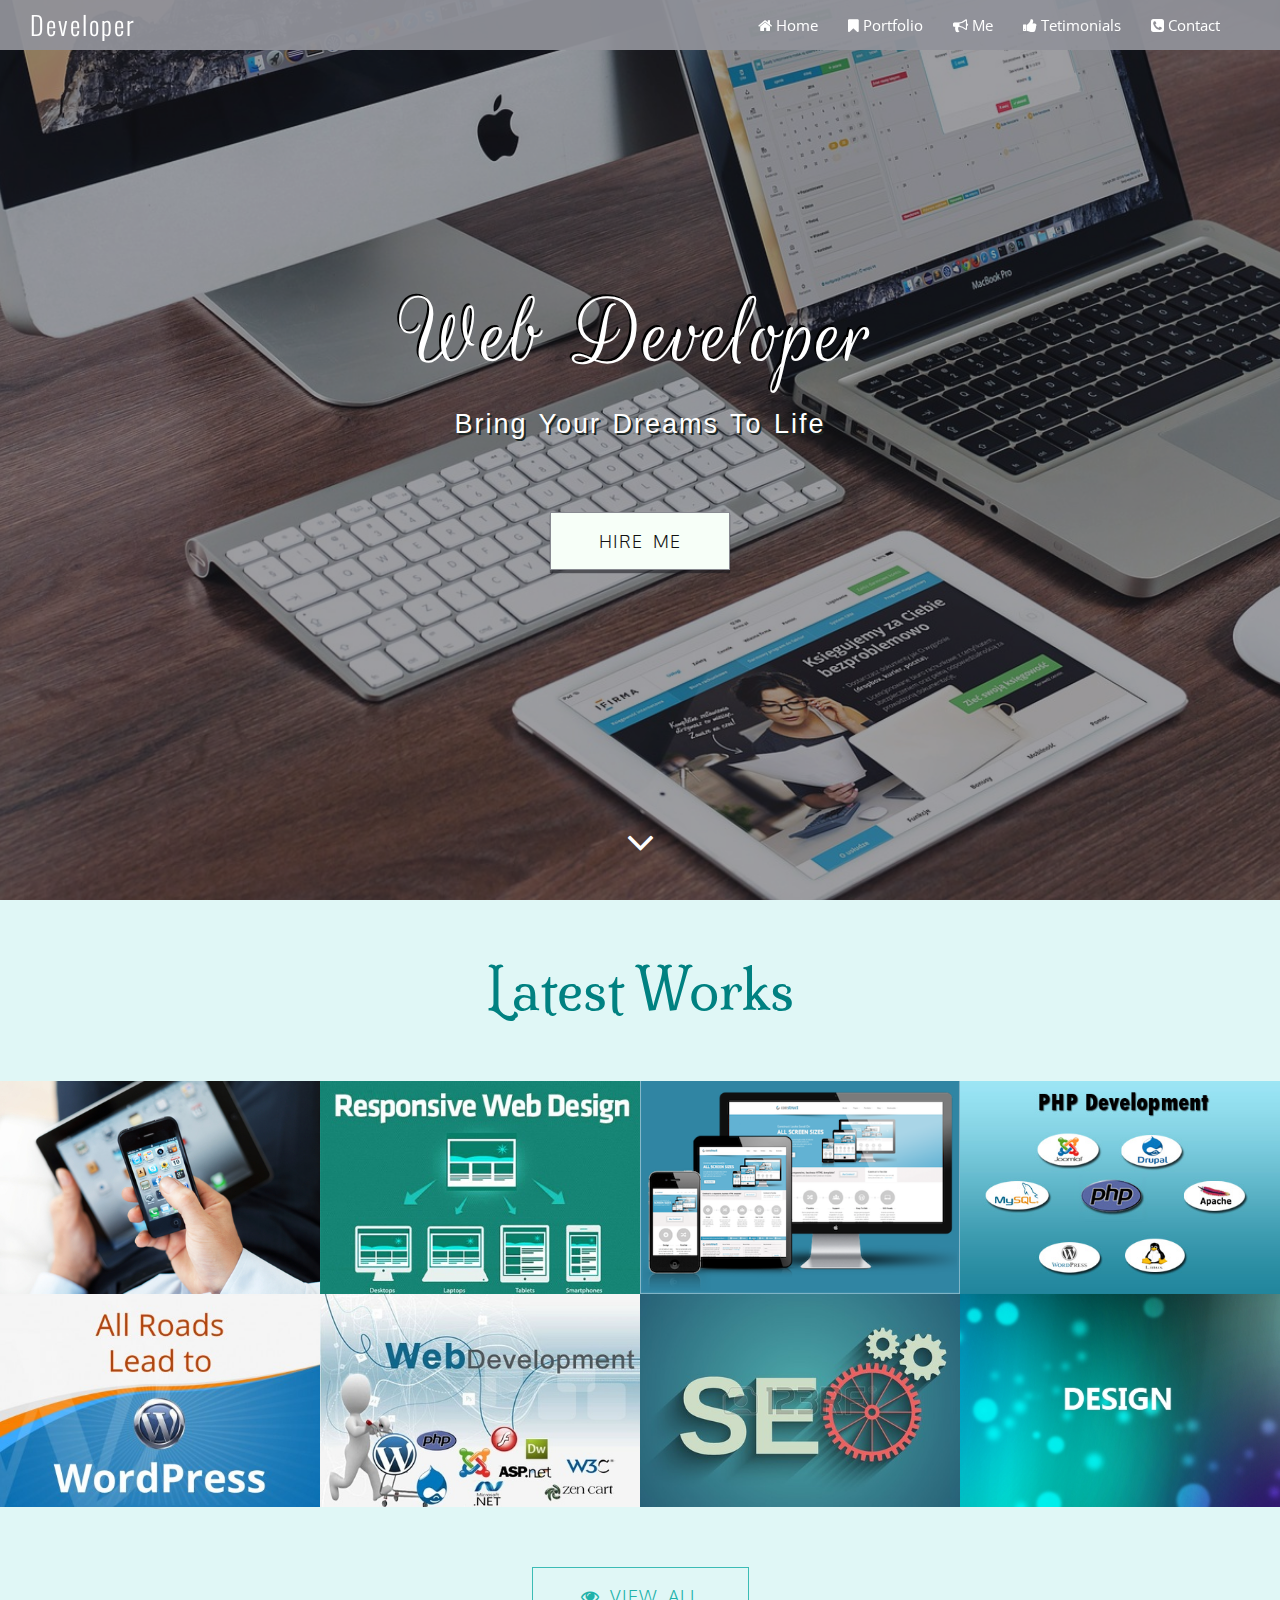
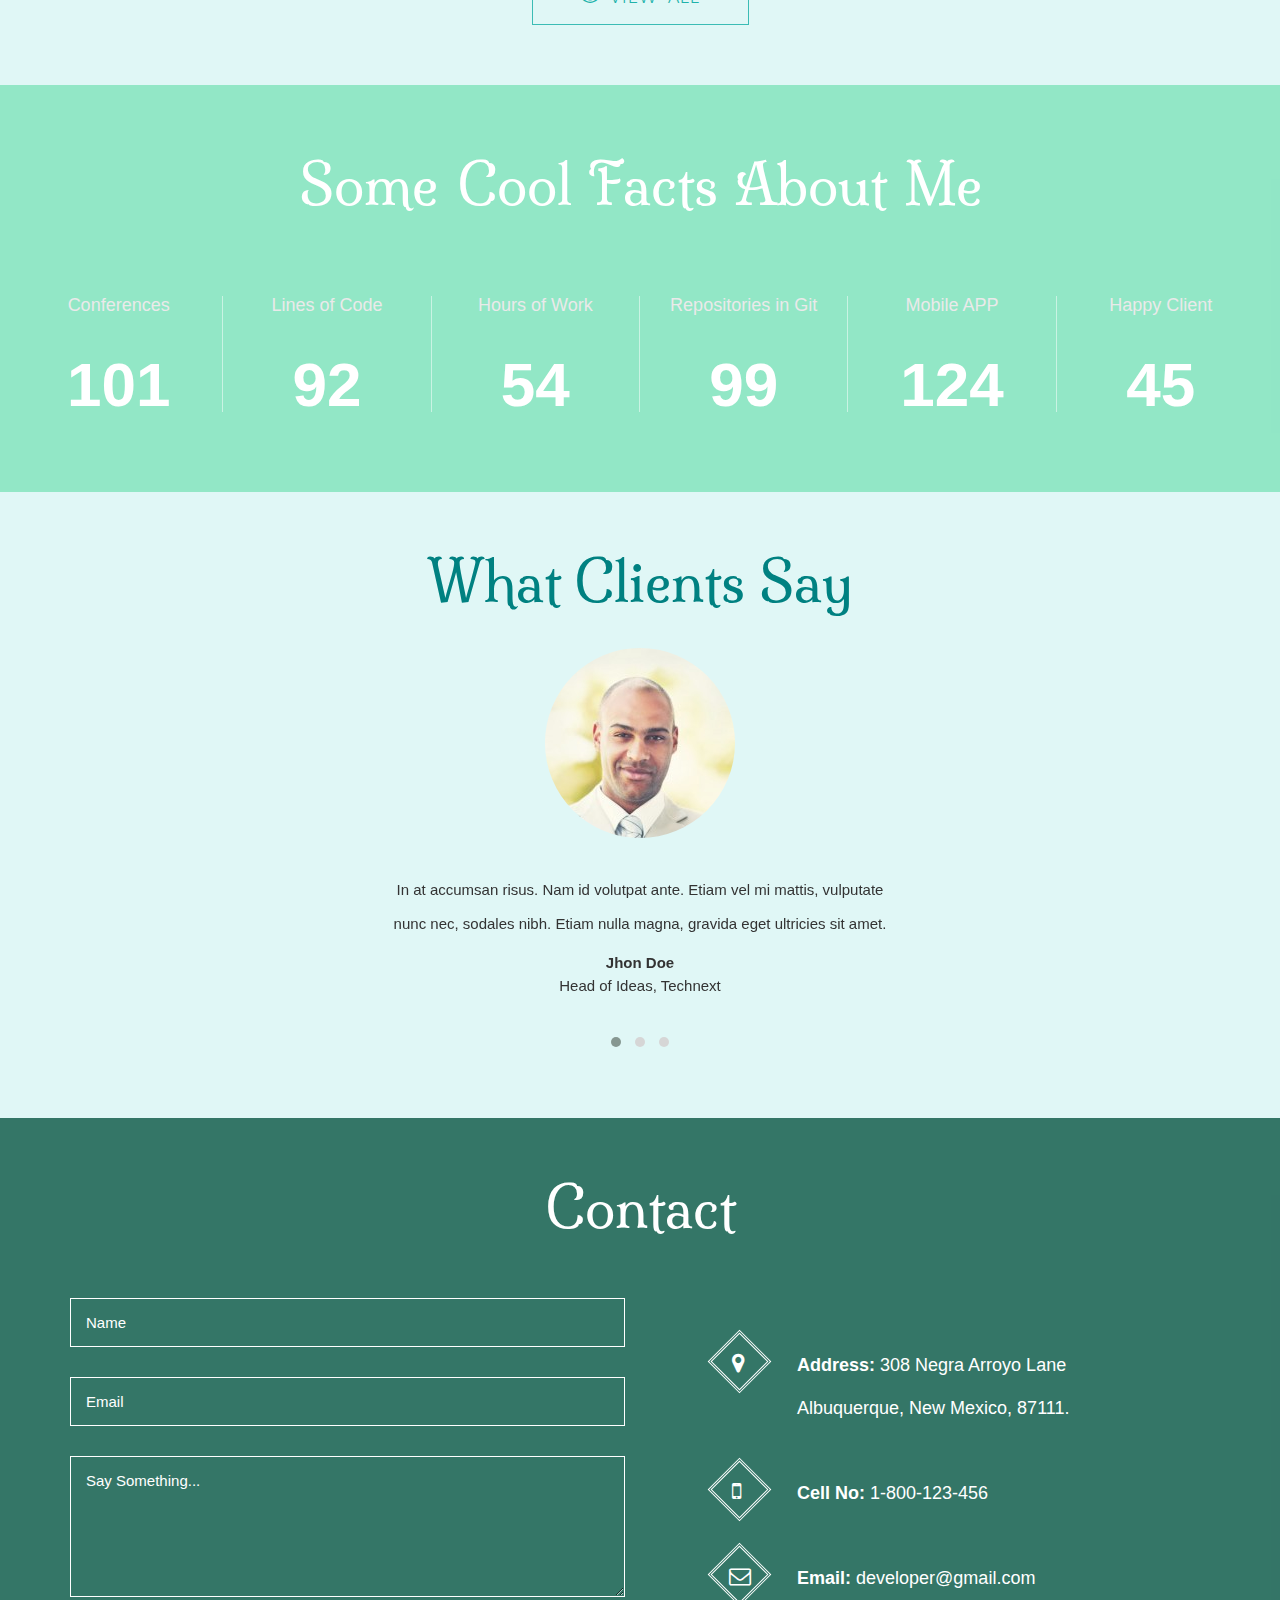
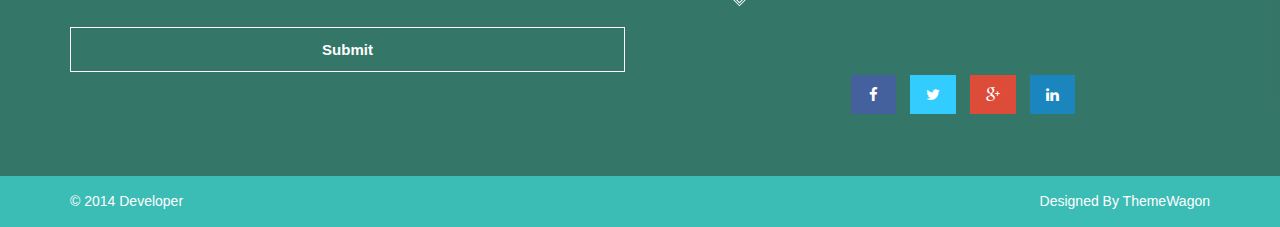
<file: 89 Developer/index.html>
<!DOCTYPE html>
<html lang="en-us">
    <head>
    	<title>Developer</title>

    	<!-- meta -->
        <meta charset="utf-8">
        <meta name="viewport" content="width=device-width, initial-scale=1">
        
        <!-- stylesheet -->
        <link rel="stylesheet" href="css/bootstrap.min.css">
        <link rel="stylesheet" href="css/font-awesome.min.css">
        <link rel="stylesheet" href="css/owl.carousel.css">
		<link rel="stylesheet" href="css/owl.theme.min.css">
        <link rel="stylesheet" href="css/animate.css">
		<link rel="stylesheet" href="css/main.css">

		<!-- google font -->
        <link href='http://fonts.googleapis.com/css?family=Oswald:300,400' rel='stylesheet'>
        <link href='http://fonts.googleapis.com/css?family=Open+Sans' rel='stylesheet' type='text/css'>
        <link href='http://fonts.googleapis.com/css?family=PT+Sans' rel='stylesheet' type='text/css'>
        <link href='http://fonts.googleapis.com/css?family=Roboto+Condensed:400,300' rel='stylesheet' type='text/css'>
        <link href='http://fonts.googleapis.com/css?family=Oxygen:400,300' rel='stylesheet' type='text/css'>
        <link href="http://fonts.googleapis.com/css?family=Rouge+Script" rel="stylesheet" type="text/css">
        <link href='http://fonts.googleapis.com/css?family=Milonga' rel='stylesheet' type='text/css'>
    </head>
    <body>
        <div class="content-block" id="header">
            <div id="overlay-1">
                <header id="site-header" class="clearfix">
                    <div class="pull-left">
                        <h1><a href="#">Developer</a></h1>
                    </div>
                    <div class="pull-right">
                        <nav class="navbar site-nav" role="navigation">
                            <!-- Brand and toggle get grouped for better mobile display -->
                            <div class="navbar-header">
                                <button type="button" class="navbar-toggle" data-toggle="collapse" data-target="#bs-example-navbar-collapse-1">
                                    <i class="fa fa-bars fa-2x"></i>
                                </button>
                            </div>

                            <!-- Collect the nav links, forms, and other content for toggling -->
                            <div class="collapse navbar-collapse" id="bs-example-navbar-collapse-1">
                                <ul class="nav navbar-nav">
                                    <li class="active"><a href="#header"><i class="fa fa-home"></i> <span>Home</span></a></li>
                                    <li><a href="#portfolio"><i class="fa fa-bookmark"></i> Portfolio</a></li>
                                    <li><a href="#services"><i class="fa fa-bullhorn"></i> Me</a></li>
                                    <li><a href="#testimonials"><i class="fa fa-thumbs-up"></i> Tetimonials</a></li>
                                    <li><a href="#contact"><i class="fa fa-phone-square"></i> Contact</a></li>
                                </ul>
                            </div>  <!-- /.navbar-collapse -->
                        </nav>
                    </div>
                </header>	<!-- site-header -->
                
                <div class="middle text-center clearfix">
                    <div class="container">
                        <h1 class="pro-name">Web <!-- <span style="color: #71b644;" > -->Developer<!-- </span> --></h1>
                        <p class="tagline">Bring your dreams to life</p>
                        <div class="skills">

                        </div>  <!-- skills -->
                        <a href="#contact" target="_blank" class="btn btn-lg btn-hire wow animated zoomIn">Hire Me</a>
                    </div>  <!-- container -->
                </div>  <!-- middle -->
                
                <div class="bottom text-center">
                    <a href="#portfolio"><i class="fa fa-angle-down fa-3x pulse"></i></a>
                </div>
            </div>  <!-- overlay-1 -->
        </div>  <!-- content-block -->

        <div class="content-block text-center" id="portfolio">
            <header class="block-heading cleafix">
                <h1>Latest Works</h1>
                <!-- <p>Take a look at some of my recent products</p> -->
            </header>

            <div class="isotope portfolio-items">
                <div class="element-item grid">
                    <div class="effect-zoe">
                        <img class="img-responsive" alt="Portfolio" src="img/work1.jpg">
                        <figcaption>
                            <h2 class="hidden-xs">Creative <span>Joe</span></h2>
                            <p class="icon-links">
                                <a href="#"><i class="fa fa-twitter"></i></a>
                                <a href="#"><i class="fa fa-dribbble"></i></a>
                                <a href="#"><i class="fa fa-pinterest"></i></a>
                            </p>
                        </figcaption>
                    </div>
                </div>
                <div class="element-item grid">
                    <div class="portfolio-item effect-zoe">
                        <img class="img-responsive" alt="Portfolio" src="img/work2.jpg">
                        <figcaption>
                            <h2 class="hidden-xs">Creative <span>Joe</span></h2>
                            <p class="icon-links">
                                <a href="#"><i class="fa fa-twitter"></i></a>
                                <a href="#"><i class="fa fa-dribbble"></i></a>
                                <a href="#"><i class="fa fa-pinterest"></i></a>
                            </p>
                        </figcaption>
                    </div>
                </div>
                <div class="element-item grid">
                    <div class="portfolio-item effect-zoe">
                        <img class="img-responsive" alt="Portfolio" src="img/work3.png">
                        <figcaption>
                            <h2 class="hidden-xs">Creative <span>Joe</span></h2>
                            <p class="icon-links">
                                <a href="#"><i class="fa fa-twitter"></i></a>
                                <a href="#"><i class="fa fa-dribbble"></i></a>
                                <a href="#"><i class="fa fa-pinterest"></i></a>
                            </p>
                        </figcaption>
                    </div>
                </div>
                <div class="element-item grid">
                    <div class="portfolio-item effect-zoe">
                        <img class="img-responsive" alt="Portfolio" src="img/work7.jpg">
                        <figcaption>
                            <h2 class="hidden-xs">Creative <span>Joe</span></h2>
                            <p class="icon-links">
                                <a href="#"><i class="fa fa-twitter"></i></a>
                                <a href="#"><i class="fa fa-dribbble"></i></a>
                                <a href="#"><i class="fa fa-pinterest"></i></a>
                            </p>
                        </figcaption>
                    </div>
                </div>
                <div class="element-item grid">
                    <div class="portfolio-item effect-zoe">
                        <img class="img-responsive" alt="Portfolio" src="img/work8.png">
                        <figcaption>
                            <h2 class="hidden-xs">Creative <span>Joe</span></h2>
                            <p class="icon-links">
                                <a href="#"><i class="fa fa-twitter"></i></a>
                                <a href="#"><i class="fa fa-dribbble"></i></a>
                                <a href="#"><i class="fa fa-pinterest"></i></a>
                            </p>
                        </figcaption>
                    </div>
                </div>
                <div class="element-item grid">
                    <div class="portfolio-item effect-zoe">
                        <img class="img-responsive" alt="Portfolio" src="img/work4.jpg">
                        <figcaption>
                            <h2 class="hidden-xs">Creative <span>Joe</span></h2>
                            <p class="icon-links">
                                <a href="#"><i class="fa fa-twitter"></i></a>
                                <a href="#"><i class="fa fa-dribbble"></i></a>
                                <a href="#"><i class="fa fa-pinterest"></i></a>
                            </p>
                        </figcaption>
                    </div>
                </div>
                <div class="element-item grid">
                    <div class="portfolio-item effect-zoe">
                        <img class="img-responsive" alt="Portfolio" src="img/work5.jpg">
                        <figcaption>
                            <h2 class="hidden-xs">Creative <span>Joe</span></h2>
                            <p class="icon-links">
                                <a href="#"><i class="fa fa-twitter"></i></a>
                                <a href="#"><i class="fa fa-dribbble"></i></a>
                                <a href="#"><i class="fa fa-pinterest"></i></a>
                            </p>
                        </figcaption>
                    </div>
                </div>
                <div class="element-item grid">
                    <div class="portfolio-item effect-zoe">
                        <img class="img-responsive" alt="Portfolio" src="img/work6.jpg">
                        <figcaption>
                            <h2 class="hidden-xs">Creative <span>Joe</span></h2>
                            <p class="icon-links">
                                <a href="#"><i class="fa fa-twitter"></i></a>
                                <a href="#"><i class="fa fa-dribbble"></i></a>
                                <a href="#"><i class="fa fa-pinterest"></i></a>
                            </p>
                        </figcaption>
                    </div>
                </div>
            </div>	<!-- isotope portfolio-items -->
            <a href="#" class="btn btn-lg btn-view">
                <i class="fa fa-eye"></i>
                <span>View All</span>
            </a>
        </div>  <!-- content-block -->

       <!--  <div class="content-block text-center" id="services">
            <div class="overlay-2">
                        <header class="block-heading cleafix">
                            <h1>More About Me</h1>
                            <p>Lorem Ipsum Text</p>
                        </header>
                        <div class="block-content">
                            <div class="container">
                                <div class="row">
                                    <div class="col-md-12">
                                <div class="row ">
                                    <div class="col-sm-4">
                                        <h4 class="pro-stat">Completed Project</h4>
                                        <h2 class="proj-name count1 count-timer" >020</h2>
                                    </div>
                                    <div class="col-sm-4">
                                        <h4 class="pro-stat">Working Project</h4>
                                        <h2 class="proj-name count2">9</h2>
                                    </div>
                                    <div class="col-sm-4">
                                        <h4 class="pro-stat">Top Rated Project</h4>
                                        <h2 class="proj-name count3">015</h2>
                                    </div>
                                </div>
                                    </div>
                                </div>
                            </div>
                        </div>
                    </div>    overlay-2
        </div>  --> <!-- content-block -->
        <div id="services" class="content-block">
            <div id="numbers" class="parallax">
                <div class="overlay">
                    <!-- title -->
                    <div class="container-fluid numbers-title">
                        <div class="container">
                            <div class="row block-heading">
                                <h1>Some Cool Facts About Me</h1>
                            </div>
                        </div>
                    </div>
                    <div class="container-fluid">
                        <!-- number list -->
                        <ul class="numbersList">
                            <li class="col-md-2 col-sm-4 col-xs-6">
                                <h4> Conferences </h4>
                                <span id="number1" class="count1 count-timer">101</span>
                            </li>
                            <li class="col-md-2 col-sm-4 col-xs-6">
                                <h4> Lines of Code</h4>
                                <span id="number2" class="count2">92</span>
                            </li>
                            <li class="col-md-2 col-sm-4 col-xs-6">
                                <h4> Hours of Work</h4>
                                <span id="number3"  class="count3">54</span>
                            </li>
                            <li class="col-md-2 col-sm-4 col-xs-6">
                                <h4> Repositories in Git</h4>
                                <span id="number4" class="count4">99</span>
                            </li>
                            <li class="col-md-2 col-sm-4 col-xs-6">
                                <h4> Mobile APP</h4>
                                <span id="number5" class="count5">124</span>
                            </li>
                            <li class="col-md-2 col-sm-4 col-xs-6">
                                <h4> Happy Client </h4>
                                <span id="number6" class="count6">45</span>
                            </li>
                        </ul><!-- numbersList end -->
                    </div><!-- container-fluid end -->
                </div><!-- overlay end -->
            </div>
        </div>
            

        <div class="content-block" id="testimonials">
            <header class="block-heading cleafix text-center">
                <h1>What Clients Say</h1>
                <!-- <p>Lorem Ipsum Text</p> -->
            </header>
            <div class="block-content text-center">
                <div class="container">
                    <div class="row">
                        <div class="col-md-6 col-md-offset-3">
                        	<div class="owl-carousel">
								<div class="owl-item">
									<div class="testimonial">
                                        <img alt="Client Photo" src="img/testimonial_31-190x190.jpg">
                                        <p>In at accumsan risus. Nam id volutpat ante. Etiam vel mi mattis, vulputate nunc nec, sodales nibh. Etiam nulla magna, gravida eget ultricies sit amet.</p>
                                        <strong>Jhon Doe</strong><br>
                                        <span>Head of Ideas, Technext</span>
                                    </div>
								</div>	<!-- owl-item -->
								<div class="owl-item">
									<div class="testimonial">
                                        <img alt="Client Photo" src="img/testimonial_11-190x190.jpg">
                                        <p>In at accumsan risus. Nam id volutpat ante. Etiam vel mi mattis, vulputate nunc nec, sodales nibh. Etiam nulla magna, gravida eget ultricies sit amet.</p>
                                        <strong>Jane Doe</strong><br>
                                        <span>CEO, Apple Inc</span>
                                    </div>
								</div>	<!-- owl-item -->
								<div class="owl-item">
									<div class="testimonial">
                                        <img alt="Client Photo" src="img/testimonial_22-190x190.jpg">
                                        <p>In at accumsan risus. Nam id volutpat ante. Etiam vel mi mattis, vulputate nunc nec, sodales nibh. Etiam nulla magna, gravida eget ultricies sit amet.</p>
                                        <strong>Albert Doe</strong><br>
                                        <span>Team Lead, Design Studio</span>
                                    </div>
								</div>	<!-- owl-item -->
							</div>	<!-- owl-carousel -->
						</div>	<!-- col-md-12 -->
                    </div>	<!-- row -->
                </div>	<!-- container -->
            </div>	<!-- block-content -->
        </div>	<!-- content-block -->

        <div class="content-block" id="contact">
            <div class="overlay-3">
                <header class="block-heading cleafix text-center">
                    <h1>Contact</h1>
                    <!-- <p>Feel Free to Contact</p> -->
                </header>
                <div class="block-content text-center">
                    <div class="container">
                        <div class="row">
                            <div class="col-md-6 wow animated fadeInLeft">
                                <form class="contact-form" action="form.php">
                                    <input type="text" name="name" placeholder="Name" required>
                                    <input type="email" name="email" placeholder="Email" required>
                                    <textarea rows="5" name="message" placeholder="Say Something..." required></textarea>
                                    <input type="submit" value="Submit">
                                </form>
                            </div>
                            <div class="col-md-6 wow animated fadeInRight">
                                <div class="row">
                                    <div class="col-md-12">
                                        <div class="contact-info">
                                            <div class="clearfix">
                                                <div class="rotated-icon">
                                                    <div class="sqaure-nebir"></div>
                                                    <i class="fa fa-map-marker"></i>
                                                </div>
                                                <p><strong> Address:</strong> 308 Negra Arroyo Lane Albuquerque, New Mexico, 87111.
                                                </p>
                                            </div>
                                            <div class="clearfix">
                                                <div class="rotated-icon">
                                                    <div class="sqaure-nebir"></div>
                                                    <i class="fa fa-mobile"></i>
                                                </div>
                                                <p><strong> Cell No:</strong> 1-800-123-456 </p>
                                            </div>
                                            <div class="clearfix">
                                                <div class="rotated-icon">
                                                    <div class="sqaure-nebir"></div>
                                                    <i class="fa fa-envelope-o"></i>
                                                </div>
                                                <p>
                                                    <strong> Email:</strong> developer@gmail.com
                                                </p>
                                            </div>
                                        </div>
                                    </div>
                                </div>
                                <div class="row">
                                    <ul class="social-box">
                                        <li><a class="facebook-icon" href="#"><i class="fa fa-facebook"></i></a></li>
                                        <li><a class="twitter-icon" href="#"><i class="fa fa-twitter"></i></a></li>
                                        <li><a class="g-plus-icon" href="#"><i class="fa fa-google-plus"></i></a></li>
                                        <li><a class="linkedin-icon" href="#"><i class="fa fa-linkedin"></i></a></li>
                                    </ul>
                                </div>
                            </div>
                        </div>
                    </div>
                </div>	<!-- block-content -->
            </div>	<!-- overlay-3 -->
        </div>	<!-- content-block -->

        <footer id="site-footer">
            <div class="container">
                <div class="row">
                    <div class="col-sm-6">
                        <div class="copyright">&copy; 2014 Developer</div>
                    </div>
                    <div class="col-sm-6">
                        <div class="designed-by">Designed By <a href="http://themewagon.com/" target="_blank">ThemeWagon</a></div>
                    </div>
                </div>
            </div>
        </footer>	<!-- site-footer -->


        <!-- js -->
        <script>
            new WOW().init();
        </script>

        <script src="js/jquery-2.1.3.min.js"></script>
        <script src="js/bootstrap.min.js"></script>
        <script src="js/jquery.actual.min.js"></script>
        <script src="js/isotope.pkgd.min.js"></script>
        <script src="js/owl.carousel.min.js"></script>
        <script src="js/jquery.isonscreen.js"></script>
       
        <script src="js/main.js"></script>

        <script>
        	$(document).ready(function(){
  				$('.owl-carousel').owlCarousel({
    				loop:true,
    				margin:10,
    				autoplay:true,
    				autoplayTimeout:3000,
    				autoplayHoverPause:true,
    				responsiveClass:true,
    				responsive:{
        					0:{
					            items:1,
        					},
					        600:{
					            items:1,
					        },
					        1000:{
					            items:1,
					        }
    				}
				})
			});
        </script>

	</body>
</html>
</file>
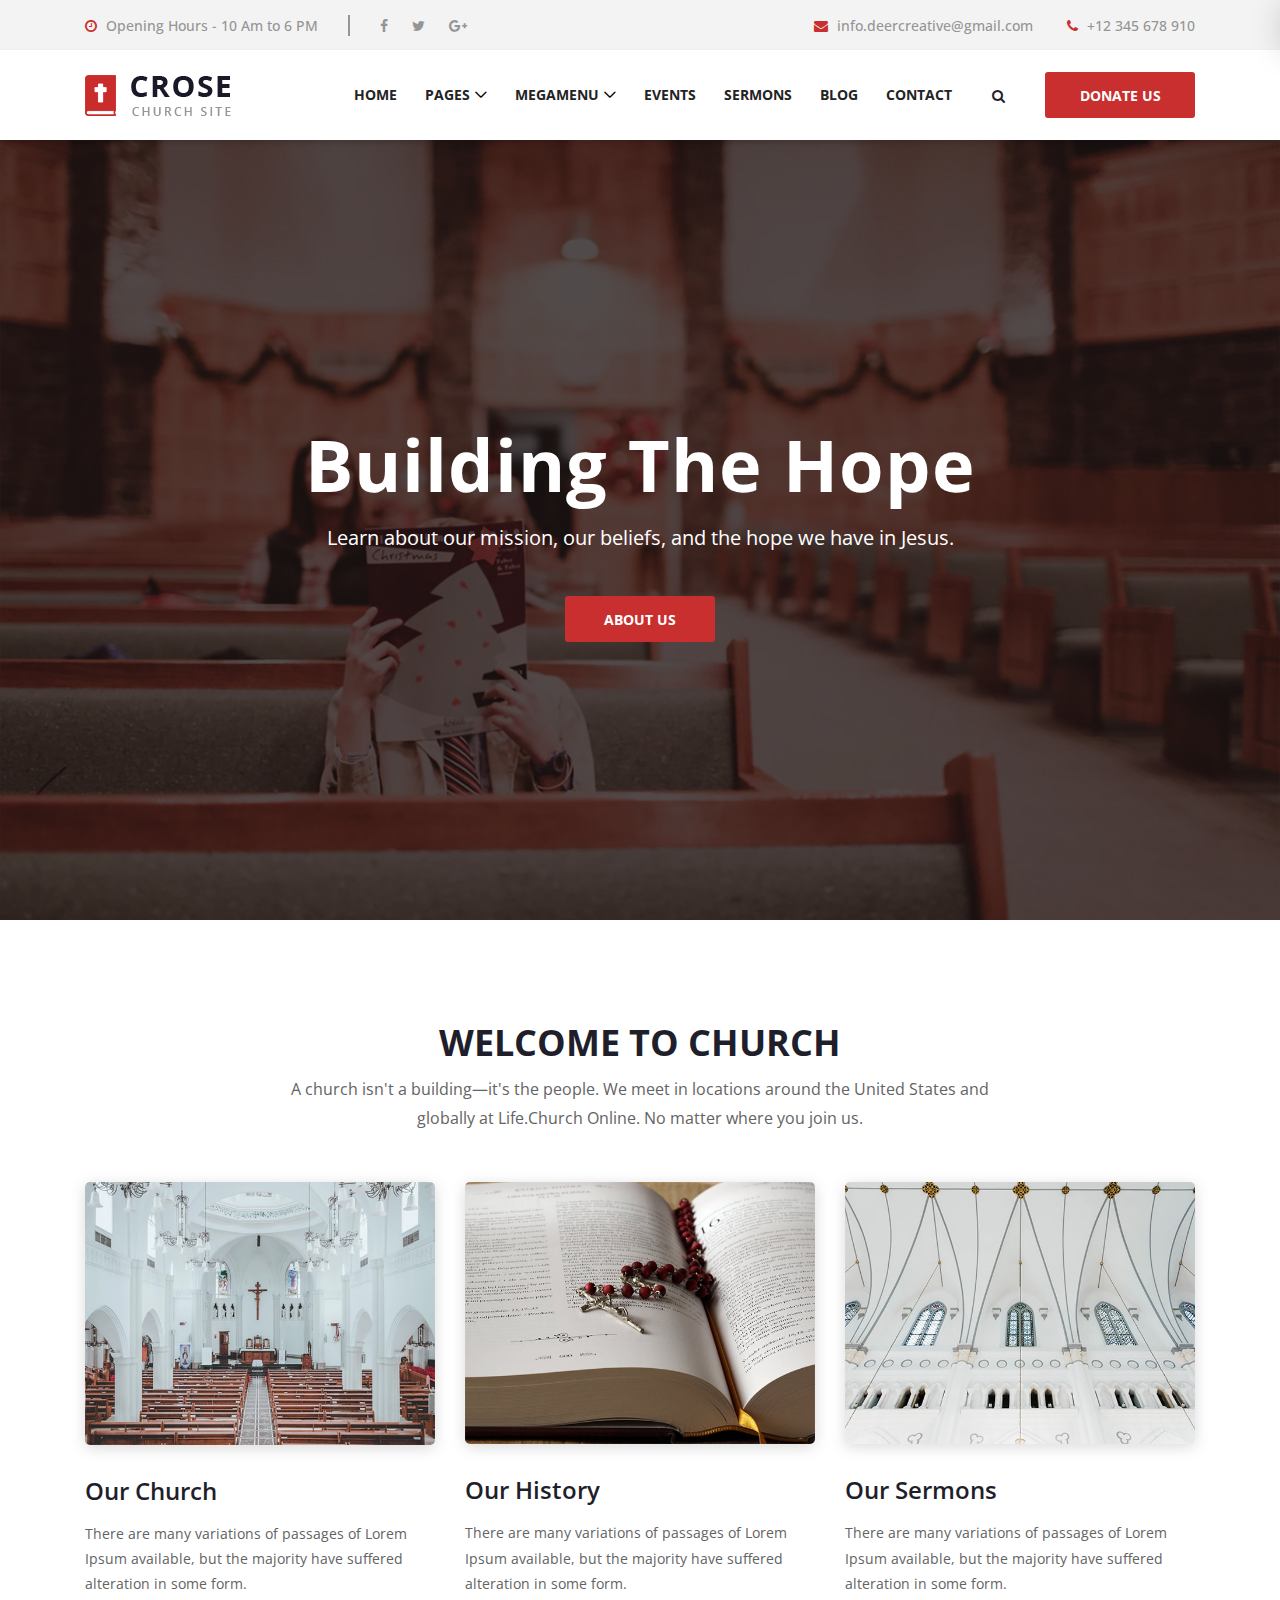
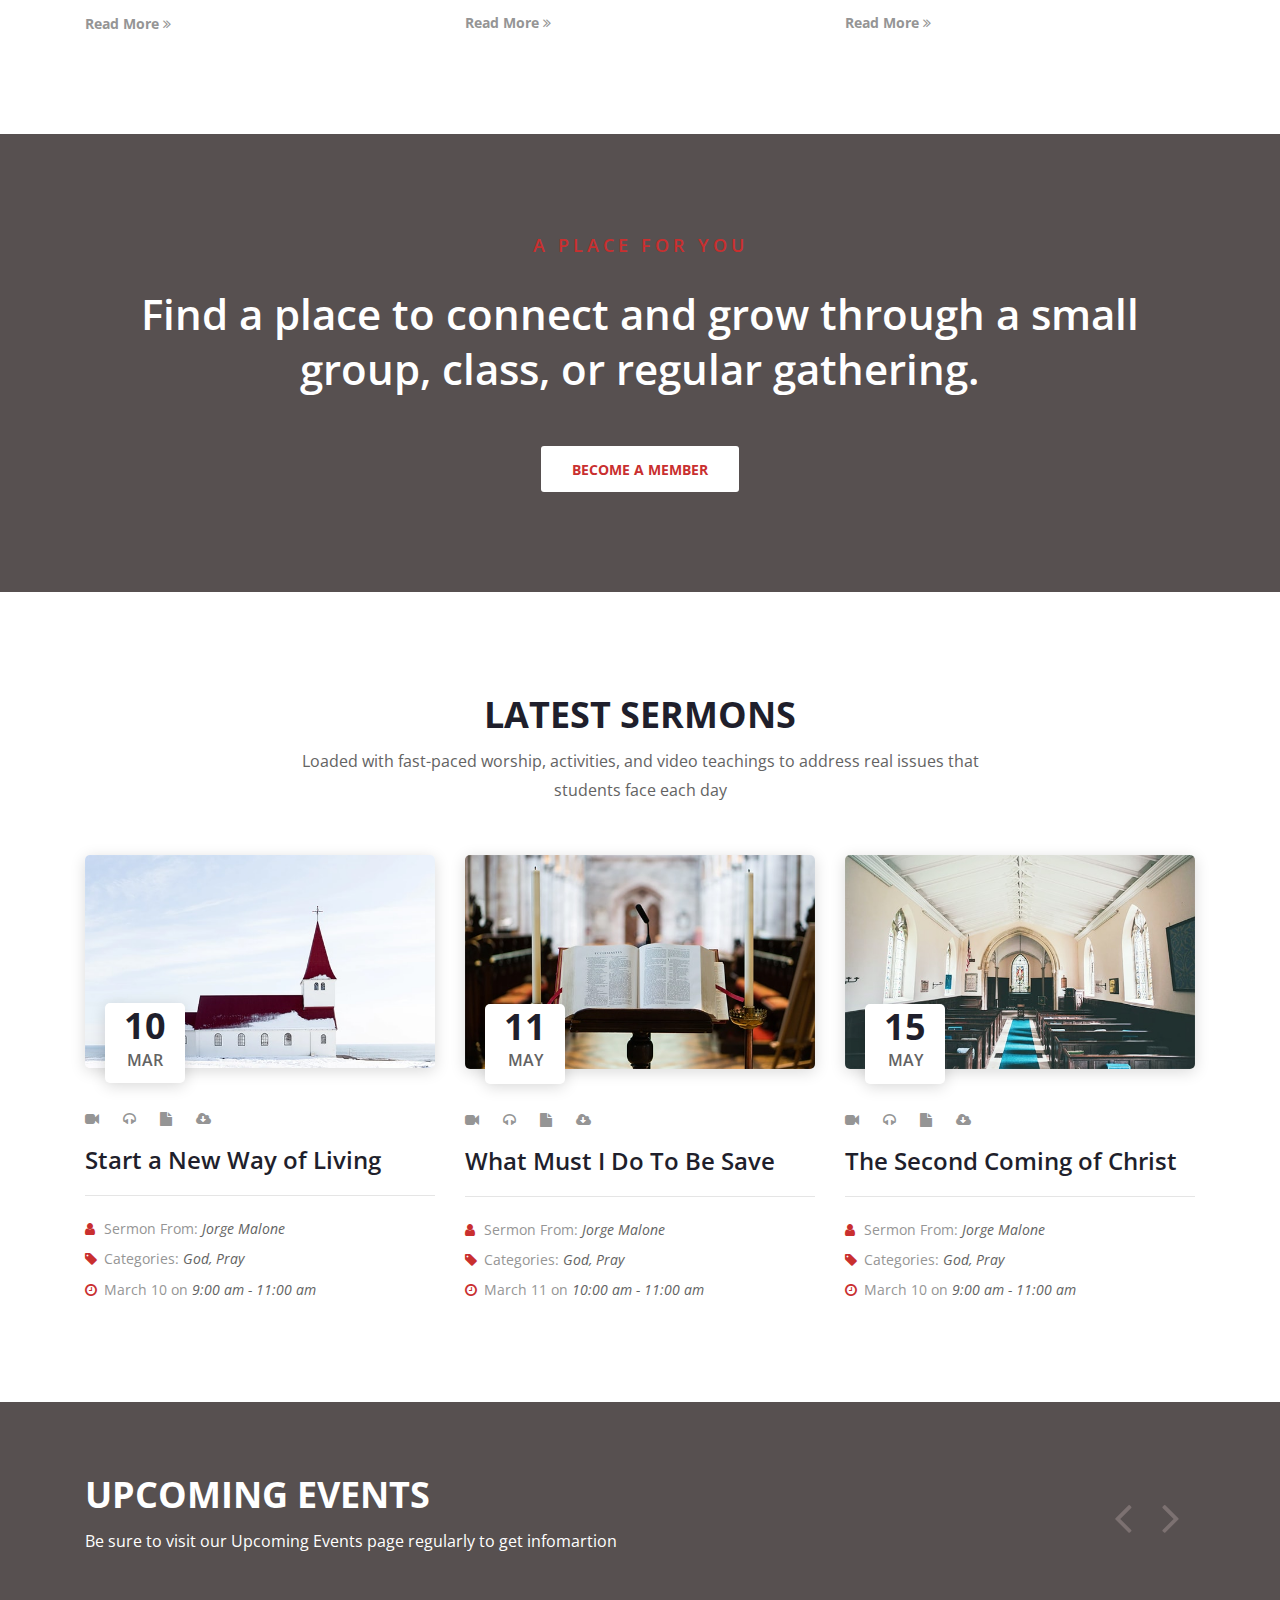
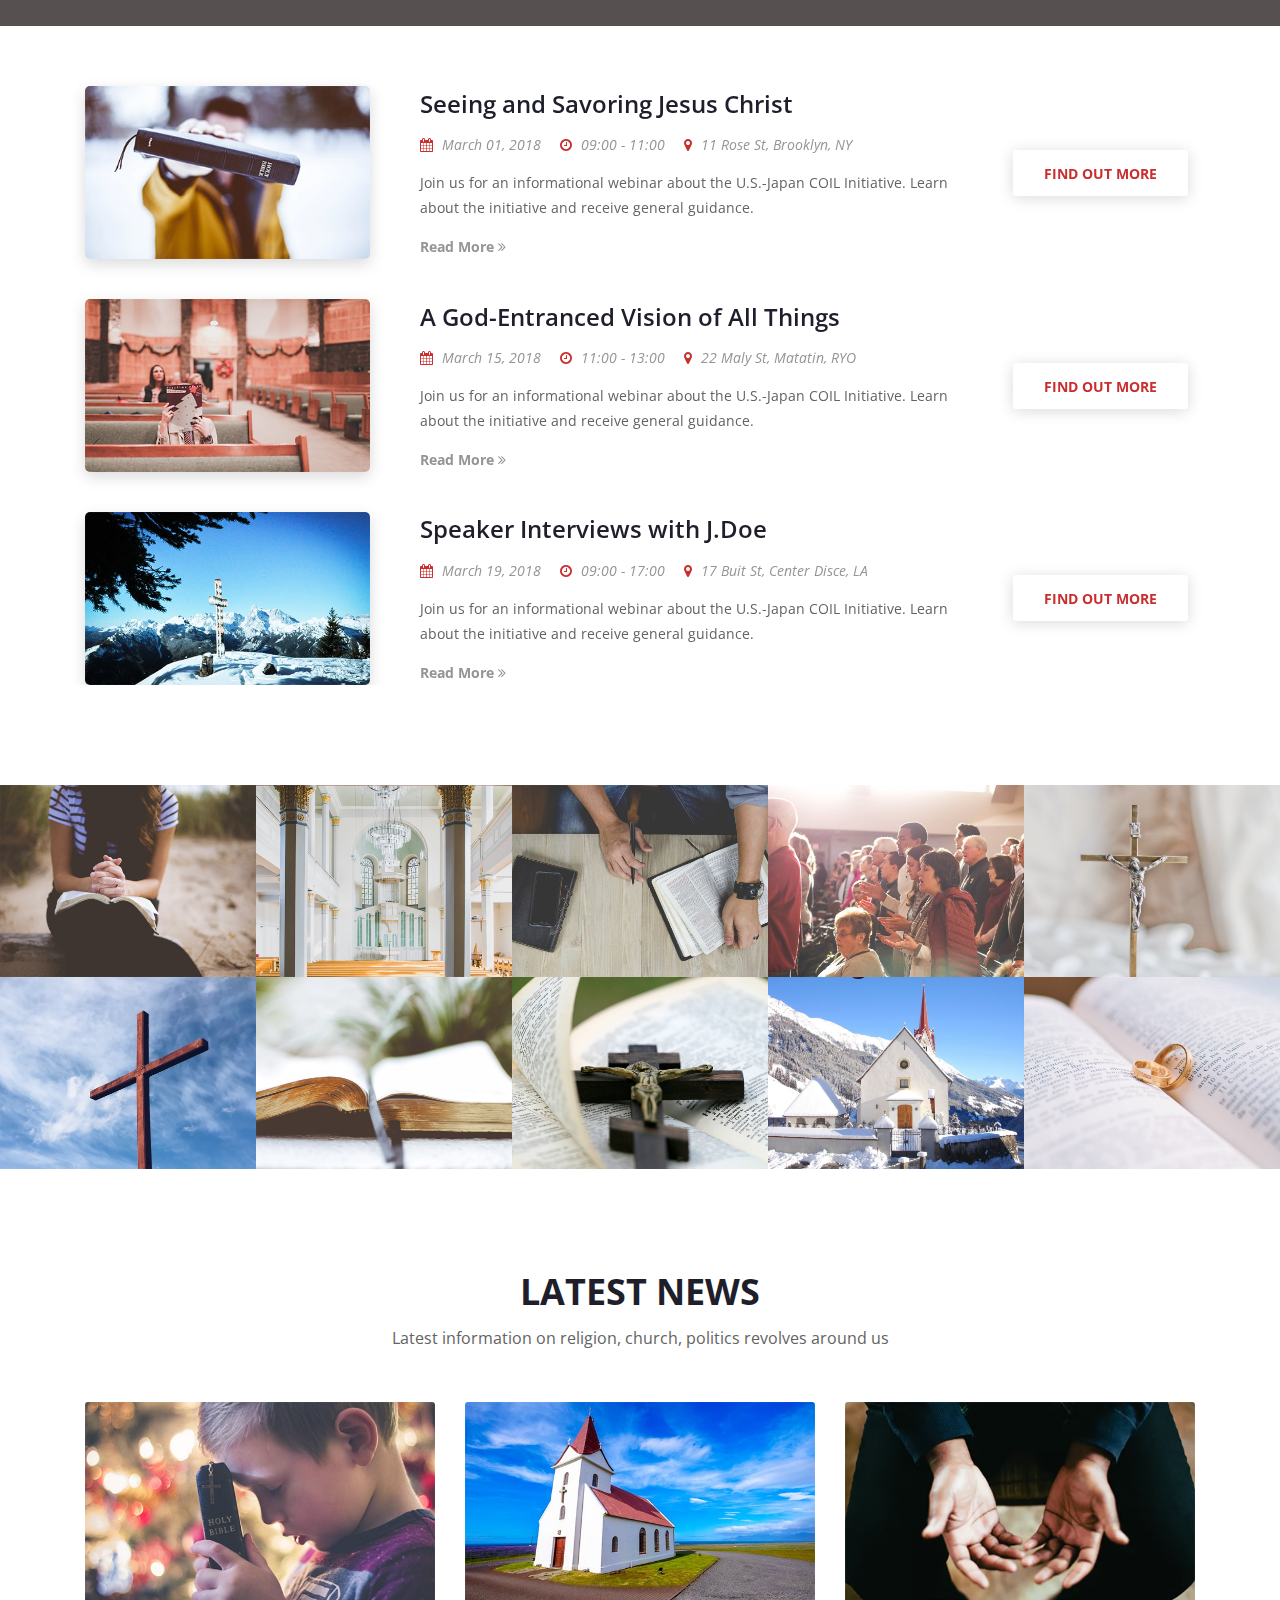
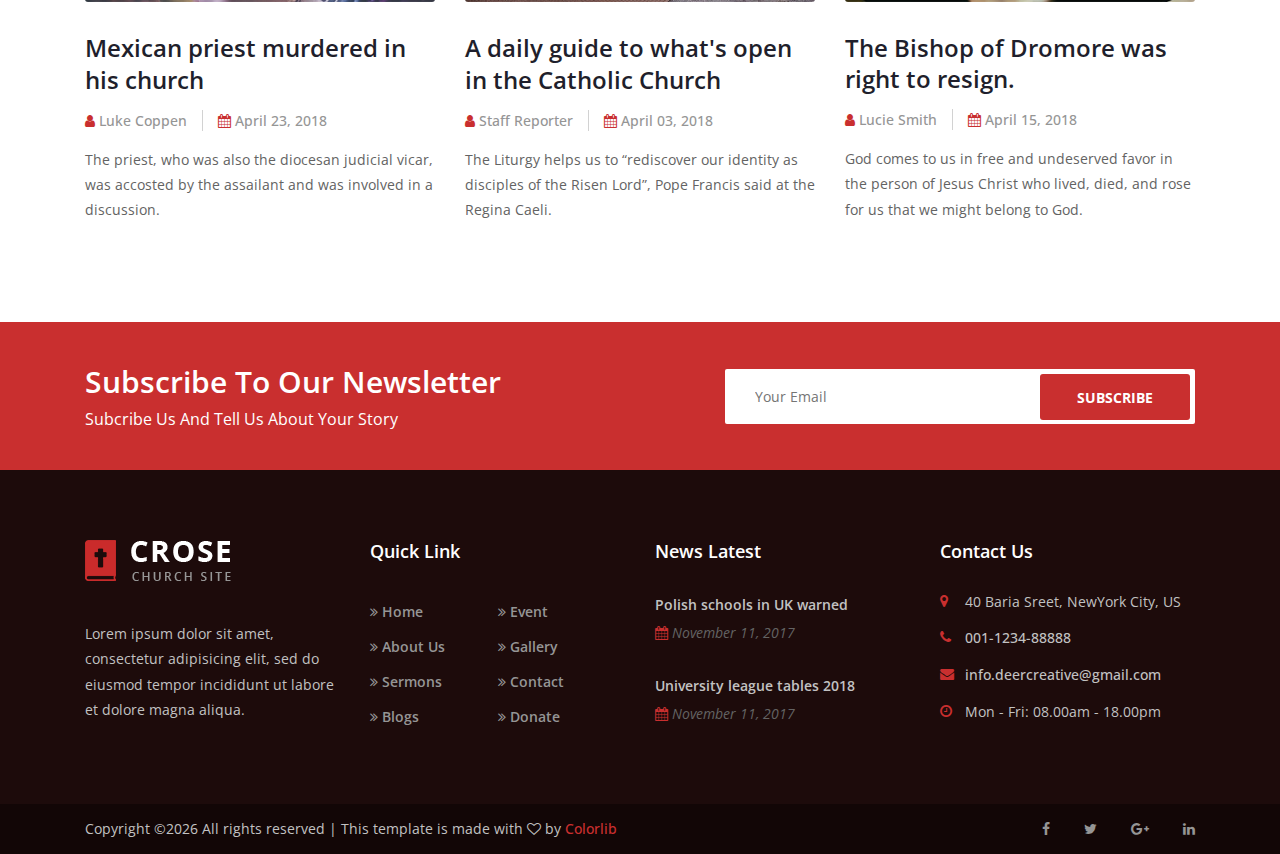
<file: crose/index.html>
<!DOCTYPE html>
<html lang="en">

<head>
    <meta charset="UTF-8">
    <meta name="description" content="">
    <meta http-equiv="X-UA-Compatible" content="IE=edge">
    <meta name="viewport" content="width=device-width, initial-scale=1, shrink-to-fit=no">
    <!-- The above 4 meta tags *must* come first in the head; any other head content must come *after* these tags -->

    <!-- Title -->
    <title>Crose - Modern Church Template | Home</title>

    <!-- Favicon -->
    <link rel="icon" href="img/core-img/favicon.ico">

    <!-- Core Stylesheet -->
    <link rel="stylesheet" href="style.css">

</head>

<body>
    <!-- ##### Preloader ##### -->
    <div class="preloader d-flex align-items-center justify-content-center">
        <!-- Line -->
        <div class="line-preloader"></div>
    </div>

    <!-- ##### Header Area Start ##### -->
    <header class="header-area">

        <!-- ***** Top Header Area ***** -->
        <div class="top-header">
            <div class="container">
                <div class="row">
                    <div class="col-12">
                        <div class="top-header-content d-flex flex-wrap align-items-center justify-content-between">
                            <!-- Top Header Meta -->
                            <div class="top-header-meta d-flex flex-wrap">
                                <a href="#" class="open" data-toggle="tooltip" data-placement="bottom" title="10 Am to 6 PM"><i class="fa fa-clock-o" aria-hidden="true"></i> <span>Opening Hours - 10 Am to 6 PM</span></a>
                                <!-- Social Info -->
                                <div class="top-social-info">
                                    <a href="#"><i class="fa fa-facebook" aria-hidden="true"></i></a>
                                    <a href="#"><i class="fa fa-twitter" aria-hidden="true"></i></a>
                                    <a href="#"><i class="fa fa-google-plus" aria-hidden="true"></i></a>
                                </div>
                            </div>
                            <!-- Top Header Meta -->
                            <div class="top-header-meta">
                                <a href="mailto:info.deercreative@gmail.com" class="email-address"><i class="fa fa-envelope" aria-hidden="true"></i> <span>info.deercreative@gmail.com</span></a>
                                <a href="#" class="phone"><i class="fa fa-phone" aria-hidden="true"></i> <span>+12 345 678 910</span></a>
                            </div>
                        </div>
                    </div>
                </div>
            </div>
        </div>
        <!-- ***** Top Header Area ***** -->

        <!-- ***** Navbar Area ***** -->
        <div class="crose-main-menu">
            <div class="classy-nav-container breakpoint-off">
                <div class="container">
                    <!-- Menu -->
                    <nav class="classy-navbar justify-content-between" id="croseNav">

                        <!-- Nav brand -->
                        <a href="index.html" class="nav-brand"><img src="img/core-img/logo.png" alt=""></a>

                        <!-- Navbar Toggler -->
                        <div class="classy-navbar-toggler">
                            <span class="navbarToggler"><span></span><span></span><span></span></span>
                        </div>

                        <!-- Menu -->
                        <div class="classy-menu">

                            <!-- close btn -->
                            <div class="classycloseIcon">
                                <div class="cross-wrap"><span class="top"></span><span class="bottom"></span></div>
                            </div>

                            <!-- Nav Start -->
                            <div class="classynav">
                                <ul>
                                    <li><a href="index.html">Home</a></li>
                                    <li><a href="#">Pages</a>
                                        <ul class="dropdown">
                                            <li><a href="index.html">Home</a></li>
                                            <li><a href="about.html">About</a></li>
                                            <li><a href="sermons.html">Sermons</a></li>
                                            <li><a href="sermons-details.html">Sermons Details</a></li>
                                            <li><a href="events.html">Events</a></li>
                                            <li><a href="blog.html">Blog</a></li>
                                            <li><a href="single-post.html">Blog Details</a></li>
                                            <li><a href="contact.html">Contact</a></li>
                                        </ul>
                                    </li>
                                    <li><a href="#">Megamenu</a>
                                        <div class="megamenu">
                                            <ul class="single-mega cn-col-4">
                                                <li><a href="index.html">Home</a></li>
                                                <li><a href="about.html">About</a></li>
                                                <li><a href="sermons.html">Sermons</a></li>
                                                <li><a href="sermons-details.html">Sermons Details</a></li>
                                                <li><a href="events.html">Events</a></li>
                                                <li><a href="blog.html">Blog</a></li>
                                                <li><a href="single-post.html">Blog Details</a></li>
                                                <li><a href="contact.html">Contact</a></li>
                                            </ul>
                                            <ul class="single-mega cn-col-4">
                                                <li><a href="index.html">Home</a></li>
                                                <li><a href="about.html">About</a></li>
                                                <li><a href="sermons.html">Sermons</a></li>
                                                <li><a href="sermons-details.html">Sermons Details</a></li>
                                                <li><a href="events.html">Events</a></li>
                                                <li><a href="blog.html">Blog</a></li>
                                                <li><a href="single-post.html">Blog Details</a></li>
                                                <li><a href="contact.html">Contact</a></li>
                                            </ul>
                                            <ul class="single-mega cn-col-4">
                                                <li><a href="index.html">Home</a></li>
                                                <li><a href="about.html">About</a></li>
                                                <li><a href="sermons.html">Sermons</a></li>
                                                <li><a href="sermons-details.html">Sermons Details</a></li>
                                                <li><a href="events.html">Events</a></li>
                                                <li><a href="blog.html">Blog</a></li>
                                                <li><a href="single-post.html">Blog Details</a></li>
                                                <li><a href="contact.html">Contact</a></li>
                                            </ul>
                                            <ul class="single-mega cn-col-4">
                                                <li><a href="index.html">Home</a></li>
                                                <li><a href="about.html">About</a></li>
                                                <li><a href="sermons.html">Sermons</a></li>
                                                <li><a href="sermons-details.html">Sermons Details</a></li>
                                                <li><a href="events.html">Events</a></li>
                                                <li><a href="blog.html">Blog</a></li>
                                                <li><a href="single-post.html">Blog Details</a></li>
                                                <li><a href="contact.html">Contact</a></li>
                                            </ul>
                                        </div>
                                    </li>
                                    <li><a href="events.html">Events</a></li>
                                    <li><a href="sermons.html">Sermons</a></li>
                                    <li><a href="blog.html">Blog</a></li>
                                    <li><a href="contact.html">Contact</a></li>
                                </ul>

                                <!-- Search Button -->
                                <div id="header-search"><i class="fa fa-search" aria-hidden="true"></i></div>

                                <!-- Donate Button -->
                                <a href="#" class="btn crose-btn header-btn">Donate Us</a>

                            </div>
                            <!-- Nav End -->
                        </div>
                    </nav>
                </div>
            </div>

            <!-- ***** Search Form Area ***** -->
            <div class="search-form-area">
                <div class="container">
                    <div class="row align-items-center">
                        <div class="col-12">
                            <div class="searchForm">
                                <form action="#" method="post">
                                    <input type="search" name="search" id="search" placeholder="Enter keywords &amp; hit enter...">
                                    <button type="submit" class="d-none"></button>
                                </form>
                                <div class="close-icon" id="searchCloseIcon"><i class="fa fa-close" aria-hidden="true"></i></div>
                            </div>
                        </div>
                    </div>
                </div>
            </div>
        </div>
        <!-- ***** Navbar Area ***** -->
    </header>
    <!-- ##### Header Area End ##### -->

    <!-- ##### Hero Area Start ##### -->
    <section class="hero-area hero-post-slides owl-carousel">
        <!-- Single Hero Slide -->
        <div class="single-hero-slide bg-img bg-overlay d-flex align-items-center justify-content-center" style="background-image: url(img/bg-img/1.jpg);">
            <!-- Post Content -->
            <div class="container">
                <div class="row">
                    <div class="col-12">
                        <div class="hero-slides-content">
                            <h2 data-animation="fadeInUp" data-delay="100ms">Building The Hope</h2>
                            <p data-animation="fadeInUp" data-delay="300ms">Learn about our mission, our beliefs, and the hope we have in Jesus.</p>
                            <a href="#" class="btn crose-btn" data-animation="fadeInUp" data-delay="500ms">About Us</a>
                        </div>
                    </div>
                </div>
            </div>
        </div>

        <!-- Single Hero Slide -->
        <div class="single-hero-slide bg-img bg-overlay d-flex align-items-center justify-content-center" style="background-image: url(img/bg-img/2.jpg);">
            <!-- Post Content -->
            <div class="container">
                <div class="row">
                    <div class="col-12">
                        <div class="hero-slides-content">
                            <h2 data-animation="fadeInUp" data-delay="100ms">Making Jesus Known</h2>
                            <p data-animation="fadeInUp" data-delay="300ms">Learn about our mission, our beliefs, and the hope we have in Jesus.</p>
                            <a href="#" class="btn crose-btn" data-animation="fadeInUp" data-delay="500ms">Contact Us</a>
                        </div>
                    </div>
                </div>
            </div>
        </div>
    </section>
    <!-- ##### Hero Area End ##### -->

    <!-- ##### About Area Start ##### -->
    <section class="about-area section-padding-100-0">
        <div class="container">
            <div class="row">
                <!-- Section Heading -->
                <div class="col-12">
                    <div class="section-heading">
                        <h2>Welcome To Church</h2>
                        <p>A church isn't a building—it's the people. We meet in locations around the United States and globally at Life.Church Online. No matter where you join us.</p>
                    </div>
                </div>
            </div>

            <div class="row about-content justify-content-center">
                <!-- Single About Us Content -->
                <div class="col-12 col-md-6 col-lg-4">
                    <div class="about-us-content mb-100">
                        <img src="img/bg-img/3.jpg" alt="">
                        <div class="about-text">
                            <h4>Our Church</h4>
                            <p>There are many variations of passages of Lorem Ipsum available, but the majority have suffered alteration in some form.</p>
                            <a href="#">Read More <i class="fa fa-angle-double-right"></i></a>
                        </div>
                    </div>
                </div>

                <!-- Single About Us Content -->
                <div class="col-12 col-md-6 col-lg-4">
                    <div class="about-us-content mb-100">
                        <img src="img/bg-img/4.jpg" alt="">
                        <div class="about-text">
                            <h4>Our History</h4>
                            <p>There are many variations of passages of Lorem Ipsum available, but the majority have suffered alteration in some form.</p>
                            <a href="#">Read More <i class="fa fa-angle-double-right"></i></a>
                        </div>
                    </div>
                </div>

                <!-- Single About Us Content -->
                <div class="col-12 col-md-6 col-lg-4">
                    <div class="about-us-content mb-100">
                        <img src="img/bg-img/5.jpg" alt="">
                        <div class="about-text">
                            <h4>Our Sermons</h4>
                            <p>There are many variations of passages of Lorem Ipsum available, but the majority have suffered alteration in some form.</p>
                            <a href="#">Read More <i class="fa fa-angle-double-right"></i></a>
                        </div>
                    </div>
                </div>
            </div>
        </div>
    </section>
    <!-- ##### About Area End ##### -->

    <!-- ##### Call To Action Area Start ##### -->
    <section class="call-to-action-area section-padding-100 bg-img bg-overlay" style="background-image: url(img/bg-img/6.jpg)">
        <div class="container">
            <div class="row">
                <div class="col-12">
                    <div class="call-to-action-content text-center">
                        <h6>A Place For You</h6>
                        <h2>Find a place to connect and grow through a small group, class, or regular gathering.</h2>
                        <a href="#" class="btn crose-btn btn-2">Become A Member</a>
                    </div>
                </div>
            </div>
        </div>
    </section>
    <!-- ##### Call To Action Area End ##### -->

    <!-- ##### Latest Sermons Area Start ##### -->
    <section class="latest-sermons-area section-padding-100-0">
        <div class="container">
            <div class="row">
                <!-- Section Heading -->
                <div class="col-12">
                    <div class="section-heading">
                        <h2>Latest Sermons</h2>
                        <p>Loaded with fast-paced worship, activities, and video teachings to address real issues that students face each day</p>
                    </div>
                </div>
            </div>

            <div class="row justify-content-center">
                <!-- Single Latest Sermons -->
                <div class="col-12 col-md-6 col-lg-4">
                    <div class="single-latest-sermons mb-100">
                        <div class="sermons-thumbnail">
                            <img src="img/bg-img/7.jpg" alt="">
                            <!-- Date -->
                            <div class="sermons-date">
                                <h6><span>10</span>MAR</h6>
                            </div>
                        </div>
                        <div class="sermons-content">
                            <div class="sermons-cata">
                                <a href="#" data-toggle="tooltip" data-placement="top" title="Video"><i class="fa fa-video-camera" aria-hidden="true"></i></a>
                                <a href="#" data-toggle="tooltip" data-placement="top" title="Audio"><i class="fa fa-headphones" aria-hidden="true"></i></a>
                                <a href="#" data-toggle="tooltip" data-placement="top" title="Docs"><i class="fa fa-file" aria-hidden="true"></i></a>
                                <a href="#" data-toggle="tooltip" data-placement="top" title="Download"><i class="fa fa-cloud-download" aria-hidden="true"></i></a>
                            </div>
                            <h4>Start a New Way of Living</h4>
                            <div class="sermons-meta-data">
                                <p><i class="fa fa-user" aria-hidden="true"></i> Sermon From: <span>Jorge Malone</span></p>
                                <p><i class="fa fa-tag" aria-hidden="true"></i> Categories: <span>God, Pray</span></p>
                                <p><i class="fa fa-clock-o" aria-hidden="true"></i> March 10 on <span>9:00 am - 11:00 am</span></p>
                            </div>
                        </div>
                    </div>
                </div>

                <!-- Single Latest Sermons -->
                <div class="col-12 col-md-6 col-lg-4">
                    <div class="single-latest-sermons mb-100">
                        <div class="sermons-thumbnail">
                            <img src="img/bg-img/8.jpg" alt="">
                            <!-- Date -->
                            <div class="sermons-date">
                                <h6><span>11</span>MAY</h6>
                            </div>
                        </div>
                        <div class="sermons-content">
                            <div class="sermons-cata">
                                <a href="#" data-toggle="tooltip" data-placement="top" title="Video"><i class="fa fa-video-camera" aria-hidden="true"></i></a>
                                <a href="#" data-toggle="tooltip" data-placement="top" title="Audio"><i class="fa fa-headphones" aria-hidden="true"></i></a>
                                <a href="#" data-toggle="tooltip" data-placement="top" title="Docs"><i class="fa fa-file" aria-hidden="true"></i></a>
                                <a href="#" data-toggle="tooltip" data-placement="top" title="Download"><i class="fa fa-cloud-download" aria-hidden="true"></i></a>
                            </div>
                            <h4>What Must I Do To Be Save</h4>
                            <div class="sermons-meta-data">
                                <p><i class="fa fa-user" aria-hidden="true"></i> Sermon From: <span>Jorge Malone</span></p>
                                <p><i class="fa fa-tag" aria-hidden="true"></i> Categories: <span>God, Pray</span></p>
                                <p><i class="fa fa-clock-o" aria-hidden="true"></i> March 11 on <span>10:00 am - 11:00 am</span></p>
                            </div>
                        </div>
                    </div>
                </div>

                <!-- Single Latest Sermons -->
                <div class="col-12 col-md-6 col-lg-4">
                    <div class="single-latest-sermons mb-100">
                        <div class="sermons-thumbnail">
                            <img src="img/bg-img/9.jpg" alt="">
                            <!-- Date -->
                            <div class="sermons-date">
                                <h6><span>15</span>MAY</h6>
                            </div>
                        </div>
                        <div class="sermons-content">
                            <div class="sermons-cata">
                                <a href="#" data-toggle="tooltip" data-placement="top" title="Video"><i class="fa fa-video-camera" aria-hidden="true"></i></a>
                                <a href="#" data-toggle="tooltip" data-placement="top" title="Audio"><i class="fa fa-headphones" aria-hidden="true"></i></a>
                                <a href="#" data-toggle="tooltip" data-placement="top" title="Docs"><i class="fa fa-file" aria-hidden="true"></i></a>
                                <a href="#" data-toggle="tooltip" data-placement="top" title="Download"><i class="fa fa-cloud-download" aria-hidden="true"></i></a>
                            </div>
                            <h4>The Second Coming of Christ</h4>
                            <div class="sermons-meta-data">
                                <p><i class="fa fa-user" aria-hidden="true"></i> Sermon From: <span>Jorge Malone</span></p>
                                <p><i class="fa fa-tag" aria-hidden="true"></i> Categories: <span>God, Pray</span></p>
                                <p><i class="fa fa-clock-o" aria-hidden="true"></i> March 10 on <span>9:00 am - 11:00 am</span></p>
                            </div>
                        </div>
                    </div>
                </div>
            </div>
        </div>
    </section>
    <!-- ##### Latest Sermons Area End ##### -->

    <!-- ##### Upcoming Events Area Start ##### -->
    <section class="upcoming-events-area section-padding-0-100">
        <!-- Upcoming Events Heading Area -->
        <div class="upcoming-events-heading bg-img bg-overlay bg-fixed" style="background-image: url(img/bg-img/1.jpg);">
            <div class="container">
                <div class="row">
                    <!-- Section Heading -->
                    <div class="col-12">
                        <div class="section-heading text-left white">
                            <h2>Upcoming Events</h2>
                            <p>Be sure to visit our Upcoming Events page regularly to get infomartion</p>
                        </div>
                    </div>
                </div>
            </div>
        </div>

        <!-- Upcoming Events Slide -->
        <div class="upcoming-events-slides-area">
            <div class="container">
                <div class="row">
                    <div class="col-12">
                        <div class="upcoming-slides owl-carousel">

                            <div class="single-slide">
                                <!-- Single Upcoming Events Area -->
                                <div class="single-upcoming-events-area d-flex flex-wrap align-items-center">
                                    <!-- Thumbnail -->
                                    <div class="upcoming-events-thumbnail">
                                        <img src="img/bg-img/23.jpg" alt="">
                                    </div>
                                    <!-- Content -->
                                    <div class="upcoming-events-content d-flex flex-wrap align-items-center">
                                        <div class="events-text">
                                            <h4>Seeing and Savoring Jesus Christ</h4>
                                            <div class="events-meta">
                                                <a href="#"><i class="fa fa-calendar" aria-hidden="true"></i> March 01, 2018</a>
                                                <a href="#"><i class="fa fa-clock-o" aria-hidden="true"></i> 09:00 - 11:00</a>
                                                <a href="#"><i class="fa fa-map-marker" aria-hidden="true"></i> 11 Rose St, Brooklyn, NY</a>
                                            </div>
                                            <p>Join us for an informational webinar about the U.S.-Japan COIL Initiative. Learn about the initiative and receive general guidance.</p>
                                            <a href="#">Read More <i class="fa fa-angle-double-right"></i></a>
                                        </div>
                                        <div class="find-out-more-btn">
                                            <a href="#" class="btn crose-btn btn-2">Find Out More</a>
                                        </div>
                                    </div>
                                </div>

                                <!-- Single Upcoming Events Area -->
                                <div class="single-upcoming-events-area d-flex flex-wrap align-items-center">
                                    <!-- Thumbnail -->
                                    <div class="upcoming-events-thumbnail">
                                        <img src="img/bg-img/24.jpg" alt="">
                                    </div>
                                    <!-- Content -->
                                    <div class="upcoming-events-content d-flex flex-wrap align-items-center">
                                        <div class="events-text">
                                            <h4>A God-Entranced Vision of All Things</h4>
                                            <div class="events-meta">
                                                <a href="#"><i class="fa fa-calendar" aria-hidden="true"></i> March 15, 2018</a>
                                                <a href="#"><i class="fa fa-clock-o" aria-hidden="true"></i> 11:00 - 13:00</a>
                                                <a href="#"><i class="fa fa-map-marker" aria-hidden="true"></i> 22 Maly St, Matatin, RYO</a>
                                            </div>
                                            <p>Join us for an informational webinar about the U.S.-Japan COIL Initiative. Learn about the initiative and receive general guidance.</p>
                                            <a href="#">Read More <i class="fa fa-angle-double-right"></i></a>
                                        </div>
                                        <div class="find-out-more-btn">
                                            <a href="#" class="btn crose-btn btn-2">Find Out More</a>
                                        </div>
                                    </div>
                                </div>

                                <!-- Single Upcoming Events Area -->
                                <div class="single-upcoming-events-area d-flex flex-wrap align-items-center">
                                    <!-- Thumbnail -->
                                    <div class="upcoming-events-thumbnail">
                                        <img src="img/bg-img/25.jpg" alt="">
                                    </div>
                                    <!-- Content -->
                                    <div class="upcoming-events-content d-flex flex-wrap align-items-center">
                                        <div class="events-text">
                                            <h4>Speaker Interviews with J.Doe</h4>
                                            <div class="events-meta">
                                                <a href="#"><i class="fa fa-calendar" aria-hidden="true"></i> March 19, 2018</a>
                                                <a href="#"><i class="fa fa-clock-o" aria-hidden="true"></i> 09:00 - 17:00</a>
                                                <a href="#"><i class="fa fa-map-marker" aria-hidden="true"></i> 17 Buit St, Center Disce, LA</a>
                                            </div>
                                            <p>Join us for an informational webinar about the U.S.-Japan COIL Initiative. Learn about the initiative and receive general guidance.</p>
                                            <a href="#">Read More <i class="fa fa-angle-double-right"></i></a>
                                        </div>
                                        <div class="find-out-more-btn">
                                            <a href="#" class="btn crose-btn btn-2">Find Out More</a>
                                        </div>
                                    </div>
                                </div>
                            </div>

                            <div class="single-slide">
                                <!-- Single Upcoming Events Area -->
                                <div class="single-upcoming-events-area d-flex flex-wrap align-items-center">
                                    <!-- Thumbnail -->
                                    <div class="upcoming-events-thumbnail">
                                        <img src="img/bg-img/23.jpg" alt="">
                                    </div>
                                    <!-- Content -->
                                    <div class="upcoming-events-content d-flex flex-wrap align-items-center">
                                        <div class="events-text">
                                            <h4>Seeing and Savoring Jesus Christ</h4>
                                            <div class="events-meta">
                                                <a href="#"><i class="fa fa-calendar" aria-hidden="true"></i> March 01, 2018</a>
                                                <a href="#"><i class="fa fa-clock-o" aria-hidden="true"></i> 09:00 - 11:00</a>
                                                <a href="#"><i class="fa fa-map-marker" aria-hidden="true"></i> 11 Rose St, Brooklyn, NY</a>
                                            </div>
                                            <p>Join us for an informational webinar about the U.S.-Japan COIL Initiative. Learn about the initiative and receive general guidance.</p>
                                            <a href="#">Read More <i class="fa fa-angle-double-right"></i></a>
                                        </div>
                                        <div class="find-out-more-btn">
                                            <a href="#" class="btn crose-btn btn-2">Find Out More</a>
                                        </div>
                                    </div>
                                </div>

                                <!-- Single Upcoming Events Area -->
                                <div class="single-upcoming-events-area d-flex flex-wrap align-items-center">
                                    <!-- Thumbnail -->
                                    <div class="upcoming-events-thumbnail">
                                        <img src="img/bg-img/24.jpg" alt="">
                                    </div>
                                    <!-- Content -->
                                    <div class="upcoming-events-content d-flex flex-wrap align-items-center">
                                        <div class="events-text">
                                            <h4>A God-Entranced Vision of All Things</h4>
                                            <div class="events-meta">
                                                <a href="#"><i class="fa fa-calendar" aria-hidden="true"></i> March 15, 2018</a>
                                                <a href="#"><i class="fa fa-clock-o" aria-hidden="true"></i> 11:00 - 13:00</a>
                                                <a href="#"><i class="fa fa-map-marker" aria-hidden="true"></i> 22 Maly St, Matatin, RYO</a>
                                            </div>
                                            <p>Join us for an informational webinar about the U.S.-Japan COIL Initiative. Learn about the initiative and receive general guidance.</p>
                                            <a href="#">Read More <i class="fa fa-angle-double-right"></i></a>
                                        </div>
                                        <div class="find-out-more-btn">
                                            <a href="#" class="btn crose-btn btn-2">Find Out More</a>
                                        </div>
                                    </div>
                                </div>

                                <!-- Single Upcoming Events Area -->
                                <div class="single-upcoming-events-area d-flex flex-wrap align-items-center">
                                    <!-- Thumbnail -->
                                    <div class="upcoming-events-thumbnail">
                                        <img src="img/bg-img/25.jpg" alt="">
                                    </div>
                                    <!-- Content -->
                                    <div class="upcoming-events-content d-flex flex-wrap align-items-center">
                                        <div class="events-text">
                                            <h4>Speaker Interviews with J.Doe</h4>
                                            <div class="events-meta">
                                                <a href="#"><i class="fa fa-calendar" aria-hidden="true"></i> March 19, 2018</a>
                                                <a href="#"><i class="fa fa-clock-o" aria-hidden="true"></i> 09:00 - 17:00</a>
                                                <a href="#"><i class="fa fa-map-marker" aria-hidden="true"></i> 17 Buit St, Center Disce, LA</a>
                                            </div>
                                            <p>Join us for an informational webinar about the U.S.-Japan COIL Initiative. Learn about the initiative and receive general guidance.</p>
                                            <a href="#">Read More <i class="fa fa-angle-double-right"></i></a>
                                        </div>
                                        <div class="find-out-more-btn">
                                            <a href="#" class="btn crose-btn btn-2">Find Out More</a>
                                        </div>
                                    </div>
                                </div>
                            </div>

                        </div>
                    </div>
                </div>
            </div>
        </div>
    </section>
    <!-- ##### Upcoming Events Area End ##### -->

    <!-- ##### Gallery Area Start ##### -->
    <div class="gallery-area d-flex flex-wrap">
        <!-- Single Gallery Area -->
        <div class="single-gallery-area">
            <a href="img/bg-img/13.jpg" class="gallery-img" title="Gallery Image 1">
                <img src="img/bg-img/13.jpg" alt="">
            </a>
        </div>

        <!-- Single Gallery Area -->
        <div class="single-gallery-area">
            <a href="img/bg-img/14.jpg" class="gallery-img" title="Gallery Image 2">
                <img src="img/bg-img/14.jpg" alt="">
            </a>
        </div>

        <!-- Single Gallery Area -->
        <div class="single-gallery-area">
            <a href="img/bg-img/15.jpg" class="gallery-img" title="Gallery Image 3">
                <img src="img/bg-img/15.jpg" alt="">
            </a>
        </div>

        <!-- Single Gallery Area -->
        <div class="single-gallery-area">
            <a href="img/bg-img/16.jpg" class="gallery-img" title="Gallery Image 4">
                <img src="img/bg-img/16.jpg" alt="">
            </a>
        </div>

        <!-- Single Gallery Area -->
        <div class="single-gallery-area">
            <a href="img/bg-img/17.jpg" class="gallery-img" title="Gallery Image 5">
                <img src="img/bg-img/17.jpg" alt="">
            </a>
        </div>

        <!-- Single Gallery Area -->
        <div class="single-gallery-area">
            <a href="img/bg-img/18.jpg" class="gallery-img" title="Gallery Image 6">
                <img src="img/bg-img/18.jpg" alt="">
            </a>
        </div>

        <!-- Single Gallery Area -->
        <div class="single-gallery-area">
            <a href="img/bg-img/19.jpg" class="gallery-img" title="Gallery Image 7">
                <img src="img/bg-img/19.jpg" alt="">
            </a>
        </div>

        <!-- Single Gallery Area -->
        <div class="single-gallery-area">
            <a href="img/bg-img/20.jpg" class="gallery-img" title="Gallery Image 8">
                <img src="img/bg-img/20.jpg" alt="">
            </a>
        </div>

        <!-- Single Gallery Area -->
        <div class="single-gallery-area">
            <a href="img/bg-img/21.jpg" class="gallery-img" title="Gallery Image 9">
                <img src="img/bg-img/21.jpg" alt="">
            </a>
        </div>

        <!-- Single Gallery Area -->
        <div class="single-gallery-area">
            <a href="img/bg-img/22.jpg" class="gallery-img" title="Gallery Image 10">
                <img src="img/bg-img/22.jpg" alt="">
            </a>
        </div>
    </div>
    <!-- ##### Gallery Area End ##### -->

    <!-- ##### Blog Area Start ##### -->
    <section class="blog-area section-padding-100-0">
        <div class="container">
            <div class="row">
                <!-- Section Heading -->
                <div class="col-12">
                    <div class="section-heading">
                        <h2>Latest News</h2>
                        <p>Latest information on religion, church, politics revolves around us</p>
                    </div>
                </div>
            </div>

            <div class="row justify-content-center">
                <!-- Single Blog Post Area -->
                <div class="col-12 col-md-6 col-lg-4">
                    <div class="single-blog-post mb-100">
                        <div class="post-thumbnail">
                            <a href="single-post.html"><img src="img/bg-img/10.jpg" alt=""></a>
                        </div>
                        <div class="post-content">
                            <a href="single-post.html" class="post-title">
                                <h4>Mexican priest murdered in his church</h4>
                            </a>
                            <div class="post-meta d-flex">
                                <a href="#"><i class="fa fa-user" aria-hidden="true"></i> Luke Coppen</a>
                                <a href="#"><i class="fa fa-calendar" aria-hidden="true"></i> April 23, 2018</a>
                            </div>
                            <p class="post-excerpt">The priest, who was also the diocesan judicial vicar, was accosted by the assailant and was involved in a discussion.</p>
                        </div>
                    </div>
                </div>

                <!-- Single Blog Post Area -->
                <div class="col-12 col-md-6 col-lg-4">
                    <div class="single-blog-post mb-100">
                        <div class="post-thumbnail">
                            <a href="single-post.html"><img src="img/bg-img/11.jpg" alt=""></a>
                        </div>
                        <div class="post-content">
                            <a href="single-post.html" class="post-title">
                                <h4>A daily guide to what's open in the Catholic Church</h4>
                            </a>
                            <div class="post-meta d-flex">
                                <a href="#"><i class="fa fa-user" aria-hidden="true"></i> Staff Reporter</a>
                                <a href="#"><i class="fa fa-calendar" aria-hidden="true"></i> April 03, 2018</a>
                            </div>
                            <p class="post-excerpt">The Liturgy helps us to “rediscover our identity as disciples of the Risen Lord”, Pope Francis said at the Regina Caeli.</p>
                        </div>
                    </div>
                </div>

                <!-- Single Blog Post Area -->
                <div class="col-12 col-md-6 col-lg-4">
                    <div class="single-blog-post mb-100">
                        <div class="post-thumbnail">
                            <a href="single-post.html"><img src="img/bg-img/12.jpg" alt=""></a>
                        </div>
                        <div class="post-content">
                            <a href="single-post.html" class="post-title">
                                <h4>The Bishop of Dromore was right to resign.</h4>
                            </a>
                            <div class="post-meta d-flex">
                                <a href="#"><i class="fa fa-user" aria-hidden="true"></i> Lucie Smith</a>
                                <a href="#"><i class="fa fa-calendar" aria-hidden="true"></i> April 15, 2018</a>
                            </div>
                            <p class="post-excerpt">God comes to us in free and undeserved favor in the person of Jesus Christ who lived, died, and rose for us that we might belong to God.</p>
                        </div>
                    </div>
                </div>
            </div>
        </div>
    </section>
    <!-- ##### Blog Area End ##### -->

    <!-- ##### Subscribe Area Start ##### -->
    <section class="subscribe-area">
        <div class="container">
            <div class="row align-items-center">
                <!-- Subscribe Text -->
                <div class="col-12 col-lg-6">
                    <div class="subscribe-text">
                        <h3>Subscribe To Our Newsletter</h3>
                        <h6>Subcribe Us And Tell Us About Your Story</h6>
                    </div>
                </div>
                <!-- Subscribe Form -->
                <div class="col-12 col-lg-6">
                    <div class="subscribe-form text-right">
                        <form action="#">
                            <input type="email" name="subscribe-email" id="subscribeEmail" placeholder="Your Email">
                            <button type="submit" class="btn crose-btn">subscribe</button>
                        </form>
                    </div>
                </div>
            </div>
        </div>
    </section>
    <!-- ##### Subscribe Area End ##### -->

    <!-- ##### Footer Area Start ##### -->
    <footer class="footer-area">
        <!-- Main Footer Area -->
        <div class="main-footer-area">
            <div class="container">
                <div class="row">

                    <!-- Single Footer Widget -->
                    <div class="col-12 col-sm-6 col-lg-3">
                        <div class="single-footer-widget mb-70">
                            <a href="#" class="footer-logo"><img src="img/core-img/logo2.png" alt=""></a>
                            <p>Lorem ipsum dolor sit amet, consectetur adipisicing elit, sed do eiusmod tempor incididunt ut labore et dolore magna aliqua.</p>
                        </div>
                    </div>

                    <!-- Single Footer Widget -->
                    <div class="col-12 col-sm-6 col-lg-3">
                        <div class="single-footer-widget mb-70">
                            <h5 class="widget-title">Quick Link</h5>
                            <nav class="footer-menu">
                                <ul>
                                    <li><a href="#"><i class="fa fa-angle-double-right" aria-hidden="true"></i> Home</a></li>
                                    <li><a href="#"><i class="fa fa-angle-double-right" aria-hidden="true"></i> Event</a></li>
                                    <li><a href="#"><i class="fa fa-angle-double-right" aria-hidden="true"></i> About Us</a></li>
                                    <li><a href="#"><i class="fa fa-angle-double-right" aria-hidden="true"></i> Gallery</a></li>
                                    <li><a href="#"><i class="fa fa-angle-double-right" aria-hidden="true"></i> Sermons</a></li>
                                    <li><a href="#"><i class="fa fa-angle-double-right" aria-hidden="true"></i> Contact</a></li>
                                    <li><a href="#"><i class="fa fa-angle-double-right" aria-hidden="true"></i> Blogs</a></li>
                                    <li><a href="#"><i class="fa fa-angle-double-right" aria-hidden="true"></i> Donate</a></li>
                                </ul>
                            </nav>
                        </div>
                    </div>

                    <!-- Single Footer Widget -->
                    <div class="col-12 col-sm-6 col-lg-3">
                        <div class="single-footer-widget mb-70">
                            <h5 class="widget-title">News Latest</h5>

                            <!-- Single Latest News -->
                            <div class="single-latest-news">
                                <a href="#">Polish schools in UK warned</a>
                                <p><i class="fa fa-calendar" aria-hidden="true"></i> November 11, 2017</p>
                            </div>

                            <!-- Single Latest News -->
                            <div class="single-latest-news">
                                <a href="#">University league tables 2018</a>
                                <p><i class="fa fa-calendar" aria-hidden="true"></i> November 11, 2017</p>
                            </div>

                        </div>
                    </div>

                    <!-- Single Footer Widget -->
                    <div class="col-12 col-sm-6 col-lg-3">
                        <div class="single-footer-widget mb-70">
                            <h5 class="widget-title">Contact Us</h5>

                            <div class="contact-information">
                                <p><i class="fa fa-map-marker" aria-hidden="true"></i> 40 Baria Sreet, NewYork City, US</p>
                                <a href="callto:001-1234-88888"><i class="fa fa-phone" aria-hidden="true"></i> 001-1234-88888</a>
                                <a href="mailto:info.deercreative@gmail.com"><i class="fa fa-envelope" aria-hidden="true"></i> info.deercreative@gmail.com</a>
                                <p><i class="fa fa-clock-o" aria-hidden="true"></i> Mon - Fri: 08.00am - 18.00pm</p>
                            </div>

                        </div>
                    </div>

                </div>
            </div>
        </div>

        <!-- Copwrite Area -->
        <div class="copywrite-area">
            <div class="container h-100">
                <div class="row h-100 align-items-center flex-wrap">
                    <!-- Copywrite Text -->
                    <div class="col-12 col-md-6">
                        <div class="copywrite-text">
                            <p><!-- Link back to Colorlib can't be removed. Template is licensed under CC BY 3.0. -->
Copyright &copy;<script>document.write(new Date().getFullYear());</script> All rights reserved | This template is made with <i class="fa fa-heart-o" aria-hidden="true"></i> by <a href="https://colorlib.com" target="_blank">Colorlib</a>
<!-- Link back to Colorlib can't be removed. Template is licensed under CC BY 3.0. -->
</p>
                        </div>
                    </div>

                    <!-- Footer Social Icon -->
                    <div class="col-12 col-md-6">
                        <div class="footer-social-icon">
                            <a href="#"><i class="fa fa-facebook" aria-hidden="true"></i></a>
                            <a href="#"><i class="fa fa-twitter" aria-hidden="true"></i></a>
                            <a href="#"><i class="fa fa-google-plus" aria-hidden="true"></i></a>
                            <a href="#"><i class="fa fa-linkedin" aria-hidden="true"></i></a>
                        </div>
                    </div>
                </div>
            </div>
        </div>
    </footer>
    <!-- ##### Footer Area End ##### -->

    <!-- ##### All Javascript Script ##### -->
    <!-- jQuery-2.2.4 js -->
    <script src="js/jquery/jquery-2.2.4.min.js"></script>
    <!-- Popper js -->
    <script src="js/bootstrap/popper.min.js"></script>
    <!-- Bootstrap js -->
    <script src="js/bootstrap/bootstrap.min.js"></script>
    <!-- All Plugins js -->
    <script src="js/plugins/plugins.js"></script>
    <!-- Active js -->
    <script src="js/active.js"></script>
</body>

</html>
</file>
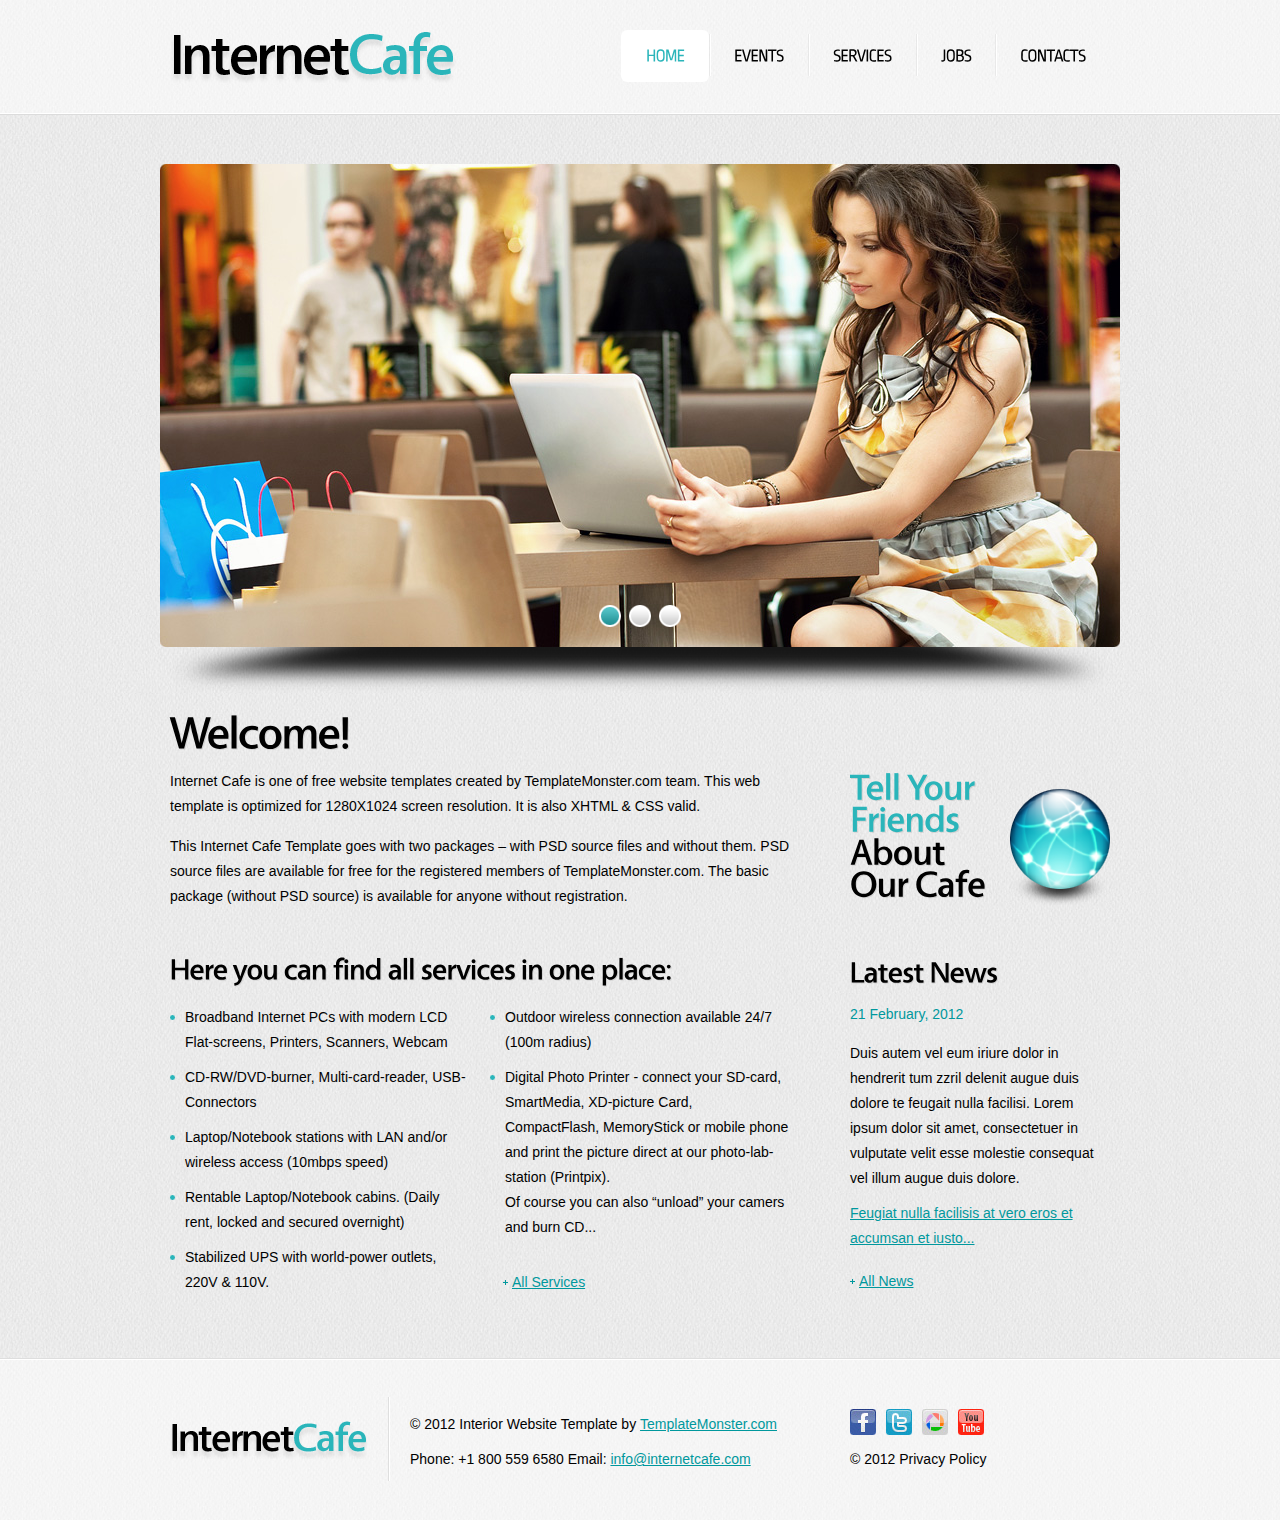
<file: internetcafe/index.html>
<!DOCTYPE html>
<html lang="en">
<head>
<title>InternetCafe</title>
<meta charset="utf-8">
<link rel="stylesheet" href="css/reset.css" type="text/css" media="screen">
<link rel="stylesheet" href="css/style.css" type="text/css" media="screen">
<link rel="stylesheet" href="css/grid.css" type="text/css" media="screen">
<script src="js/jquery-1.7.1.min.js"></script>
<script src="js/cufon-yui.js"></script>
<script src="js/cufon-replace.js"></script>
<script src="js/Vegur_500.font.js"></script>
<script src="js/Ropa_Sans_400.font.js"></script>
<script src="js/FF-cash.js"></script>
<script src="js/tms-0.3.js"></script>
<script src="js/tms_presets.js"></script>
<script src="js/jquery.easing.1.3.js"></script>
<script src="js/script.js"></script>
<!--[if lt IE 9]>
<script src="js/html5.js"></script>
<link rel="stylesheet" href="css/ie.css" type="text/css" media="screen">
<![endif]-->
</head>
<body id="page1">
<!--==============================header=================================-->
<header>
  <div class="border-bot">
    <div class="main">
      <h1><a href="index.html">InternetCafe</a></h1>
      <nav>
        <ul class="menu">
          <li><a class="active" href="index.html">Home</a></li>
          <li><a href="events.html">Events</a></li>
          <li><a href="services.html">Services</a></li>
          <li><a href="jobs.html">Jobs</a></li>
          <li><a href="contact.html">Contacts</a></li>
        </ul>
      </nav>
      <div class="clear"></div>
    </div>
  </div>
  <div class="row-bot">
    <div class="slider-wrapper">
      <div class="slider">
        <ul class="items">
          <li> <img src="images/slider-img1.jpg" alt=""> </li>
          <li> <img src="images/slider-img2.jpg" alt=""> </li>
          <li> <img src="images/slider-img3.jpg" alt=""> </li>
        </ul>
      </div>
    </div>
  </div>
</header>
<!--==============================content================================-->
<section id="content">
  <div class="main">
    <div class="container_12">
      <div class="wrapper">
        <article class="grid_8">
          <h2>Welcome!</h2>
          <p class="p2">Internet Cafe is one of free website templates created by TemplateMonster.com team. This web template is optimized for 1280X1024 screen resolution. It is also XHTML &amp; CSS valid.</p>
          <p class="p3">This Internet Cafe Template goes with two packages – with PSD source files and without them. PSD source files are available for free for the registered members of TemplateMonster.com. The basic package (without PSD source) is available for anyone without registration.</p>
          <h3 class="p1">Here you can find all services in one place:</h3>
          <div class="wrapper">
            <div class="grid_4 alpha">
              <ul class="list-1">
                <li><a href="#">Broadband Internet PCs with modern LCD Flat-screens, Printers, Scanners, Webcam</a></li>
                <li><a href="#">CD-RW/DVD-burner, Multi-card-reader, USB-Connectors</a></li>
                <li><a href="#">Laptop/Notebook stations with LAN and/or wireless access (10mbps speed)</a></li>
                <li><a href="#">Rentable Laptop/Notebook cabins. (Daily rent, locked and secured overnight)</a></li>
                <li><a href="#">Stabilized UPS with world-power outlets, 220V &amp; 110V.</a></li>
              </ul>
            </div>
            <div class="grid_4 omega">
              <ul class="list-1 indent-bot">
                <li><a href="#">Outdoor wireless connection available 24/7 (100m radius)</a></li>
                <li><a href="#">Digital Photo Printer - connect your SD-card, SmartMedia, XD-picture Card, CompactFlash, MemoryStick or mobile phone and print the picture direct at our photo-lab-station (Printpix).<br>
                  Of course you can also “unload” your camers and burn CD...</a></li>
              </ul>
              <a class="link-1 margin-left" href="#">All Services</a> </div>
          </div>
        </article>
        <article class="grid_4">
          <div class="indent-top indent-left">
            <div class="wrapper margin-bot">
              <figure class="img-indent-r"><a href="#"><img src="images/page1-img1.png" alt=""></a></figure>
              <div class="extra-wrap"> <strong class="title-1">Tell Your<strong>Friends</strong><em>About</em><em>Our Cafe</em></strong> </div>
            </div>
            <h3>Latest News</h3>
            <time class="tdate-1" datetime="2012-02-21">21 February, 2012</time>
            <p class="prev-indent-bot">Duis autem vel eum iriure dolor in hendrerit tum zzril delenit augue duis dolore te feugait nulla facilisi. Lorem ipsum dolor sit amet, consectetuer in vulputate velit esse molestie consequat vel illum augue duis dolore.</p>
            <p><a href="#">Feugiat nulla facilisis at vero eros et accumsan et iusto...</a></p>
            <a class="link-1" href="#">All News</a> </div>
        </article>
      </div>
    </div>
  </div>
</section>
<!--==============================footer=================================-->
<footer>
  <div class="main">
    <div class="container_12">
      <div class="wrapper">
        <div class="grid_3">
          <div class="spacer-1"> <a href="index.html"><img src="images/footer-logo.png" alt=""></a> </div>
        </div>
        <div class="grid_5">
          <div class="indent-top2">
            <p class="prev-indent-bot">&copy; 2012 Interior Website Template by <a target="_blank" href="http://www.templatemonster.com/">TemplateMonster.com</a></p>
            Phone: +1 800 559 6580 Email: <a href="#">info@internetcafe.com</a> </div>
        </div>
        <div class="grid_4">
          <ul class="list-services">
            <li><a class="item-1" href="#"></a></li>
            <li><a class="item-2" href="#"></a></li>
            <li><a class="item-3" href="#"></a></li>
            <li><a class="item-4" href="#"></a></li>
          </ul>
          <span class="footer-text">&copy; 2012 <a class="link color-2" href="#">Privacy Policy</a></span> </div>
      </div>
    </div>
  </div>
</footer>
<script>Cufon.now();</script>
<script>
$(window).load(function() {
	$('.slider')._TMS({
		duration:1000,
		easing:'easeOutQuint',
		preset:'diagonalFade',
		slideshow:7000,
		banners:false,
		pauseOnHover:true,
		pagination:true,
		pagNums:false
	});
});
</script>
</body>
</html>
</file>
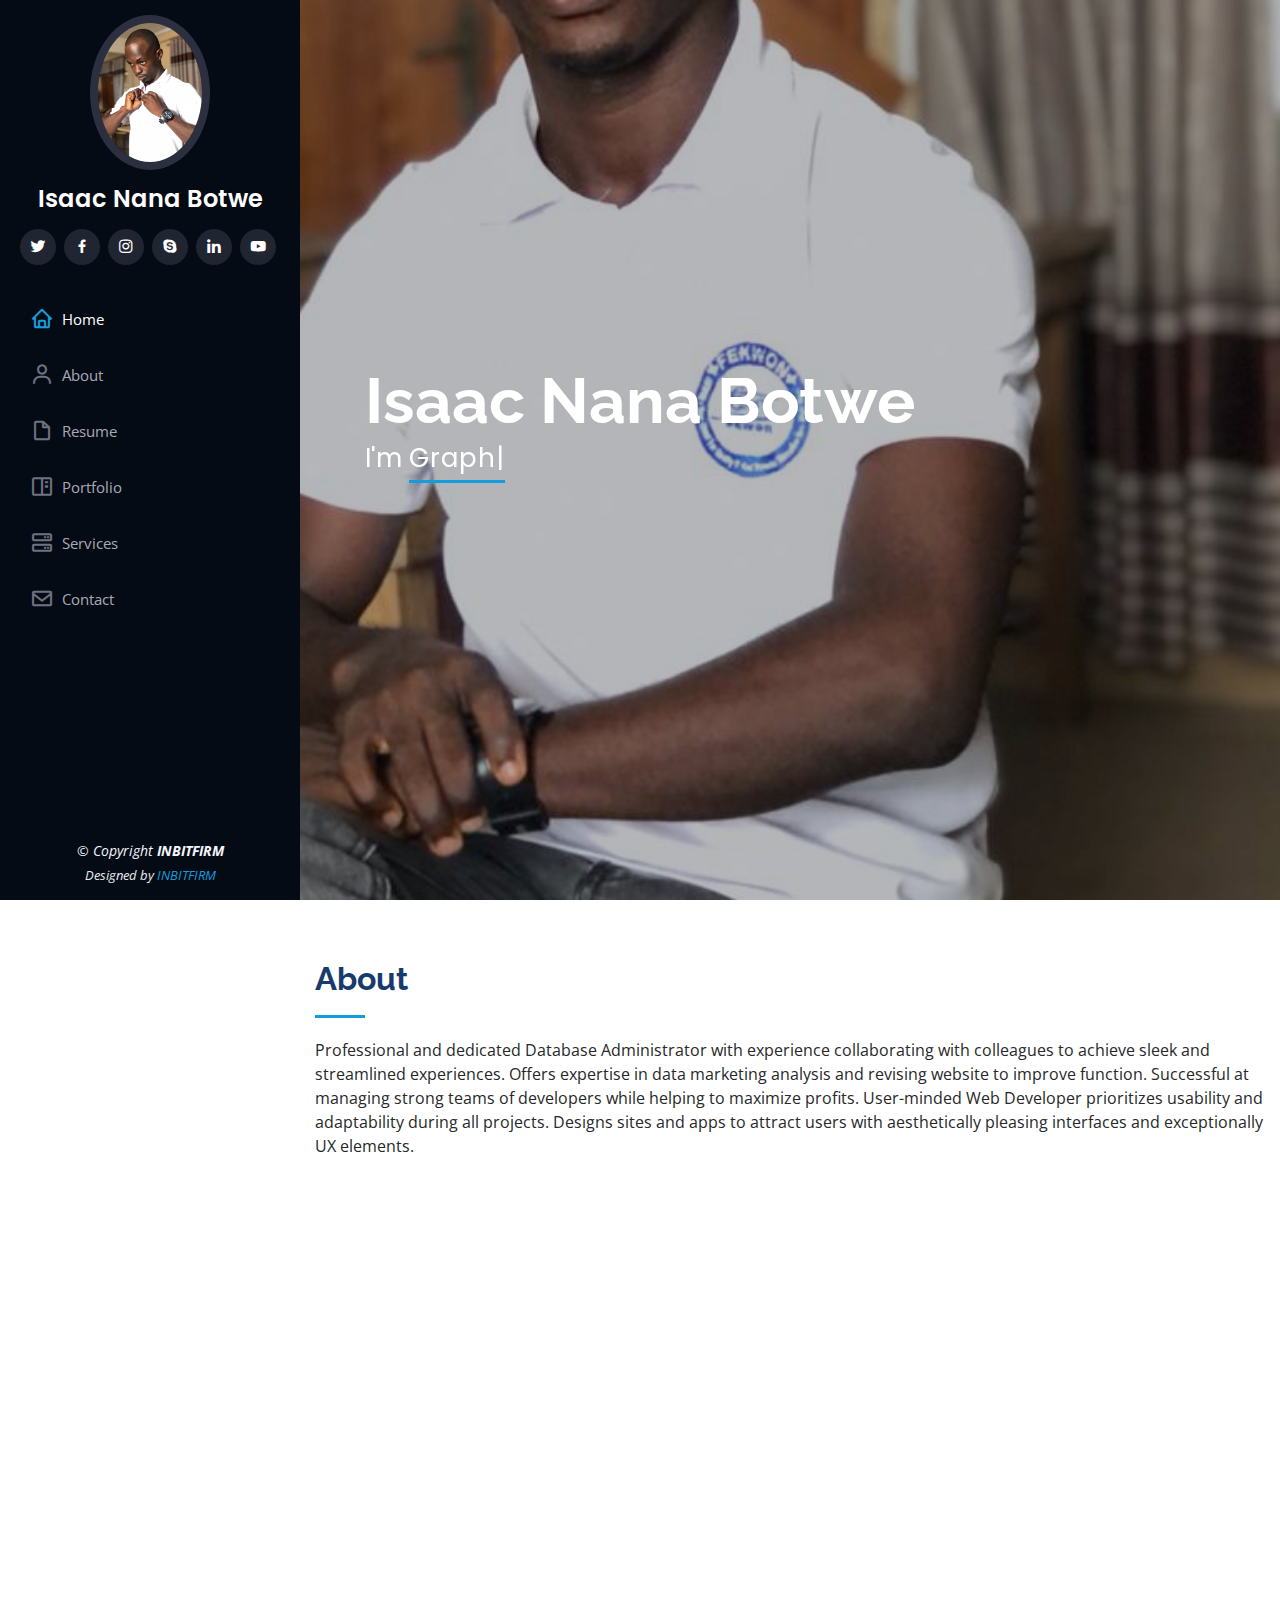
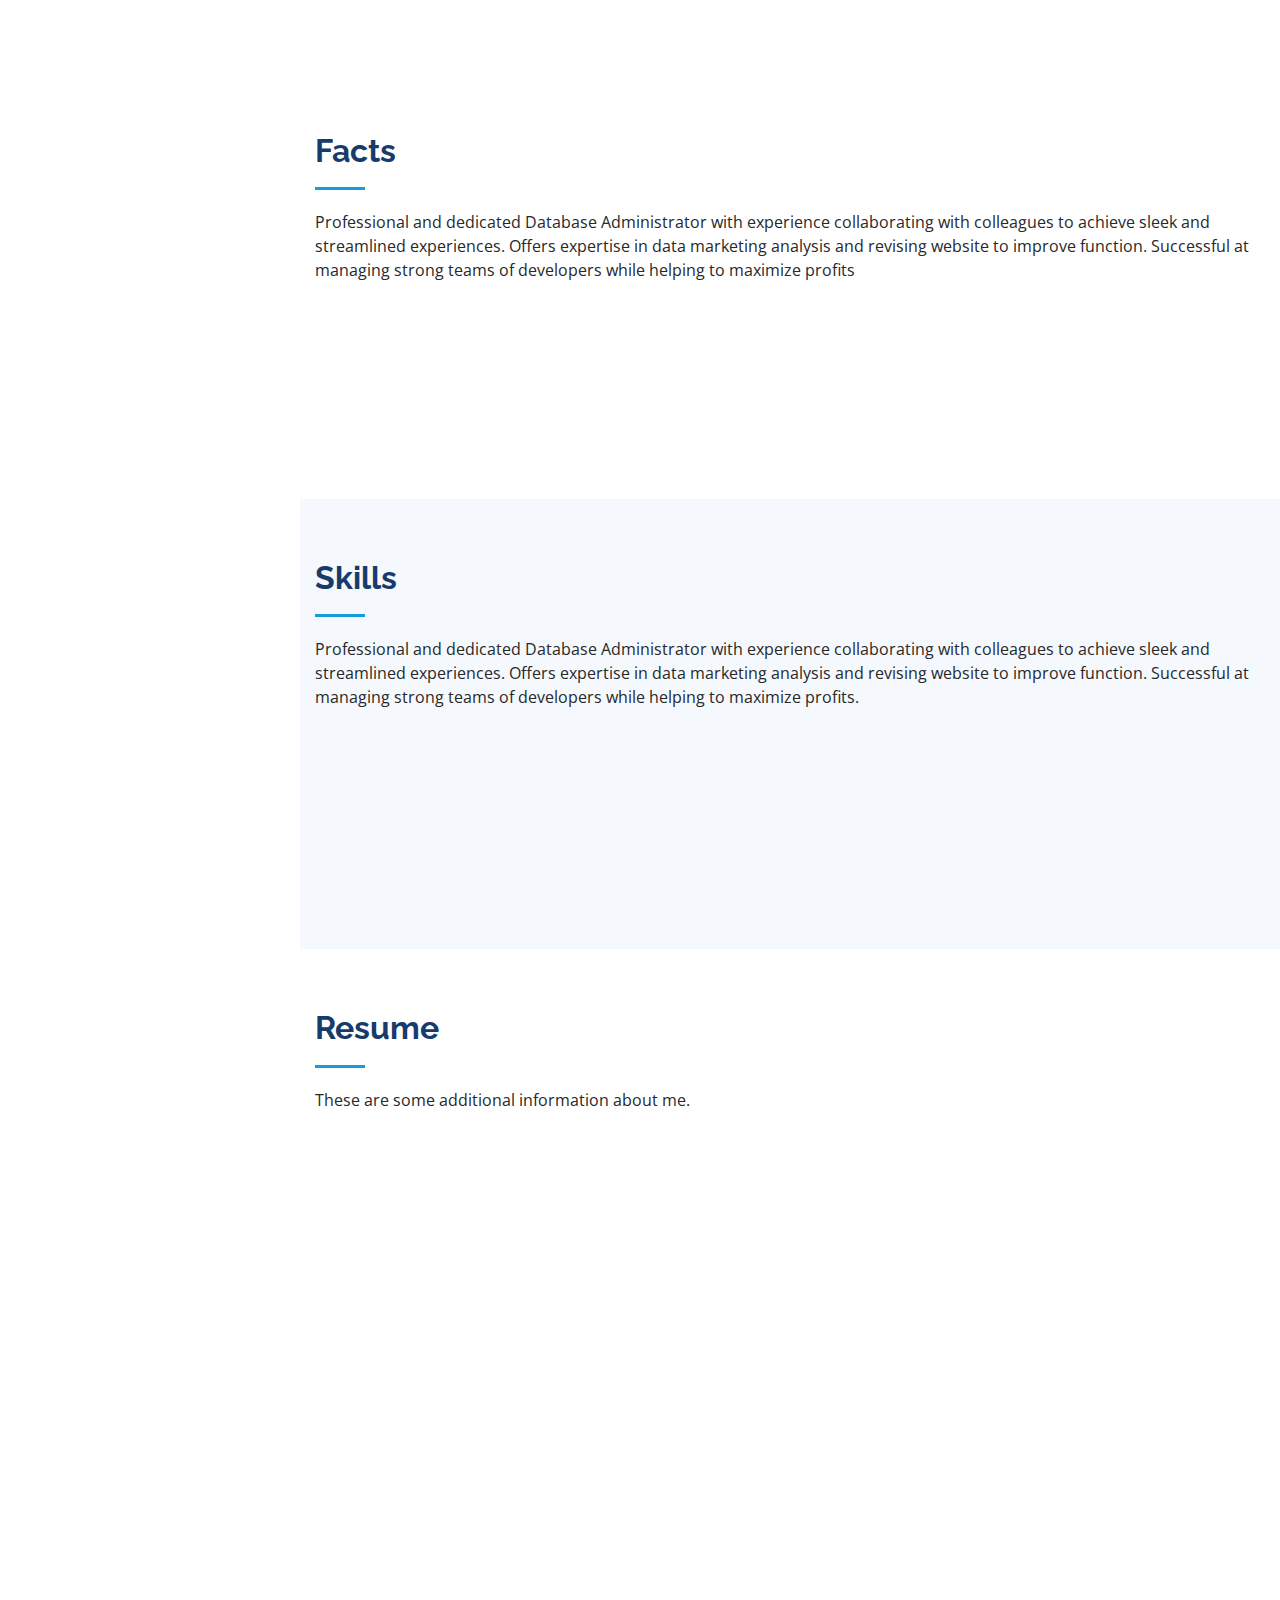
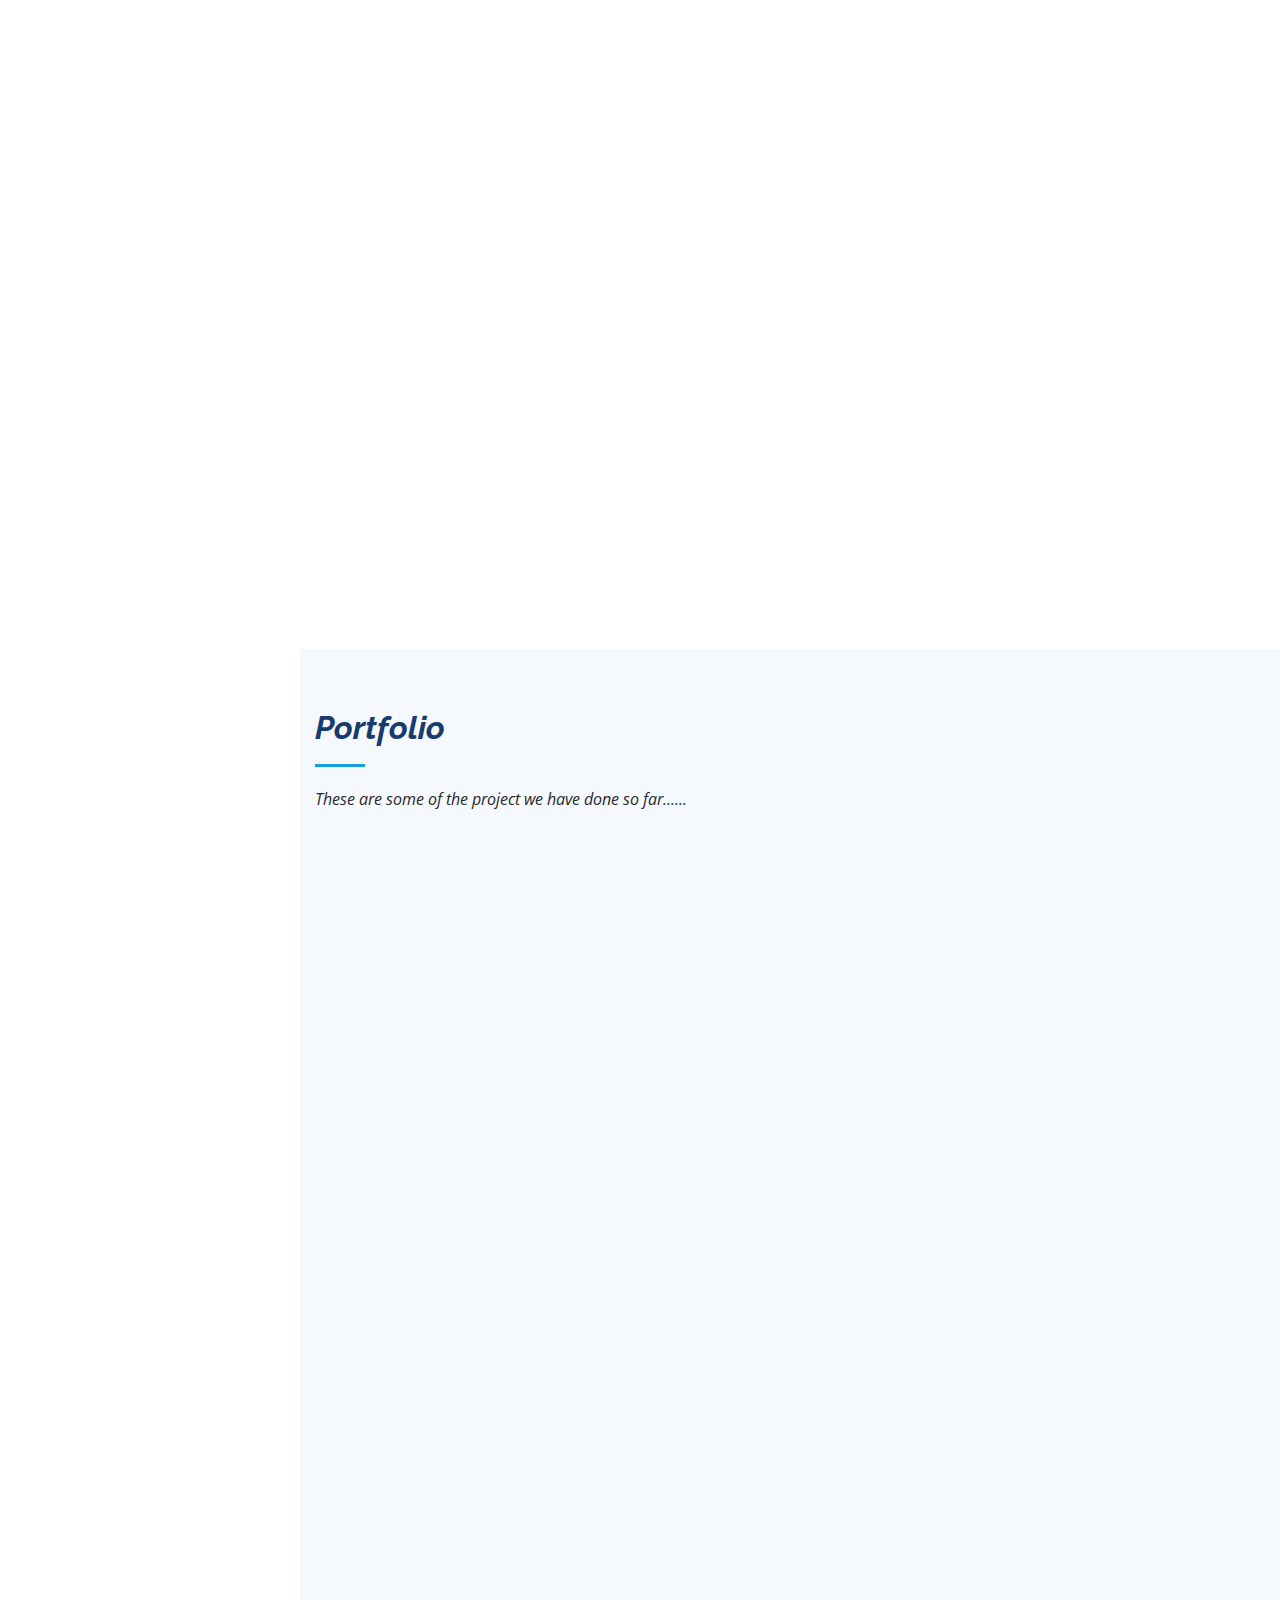
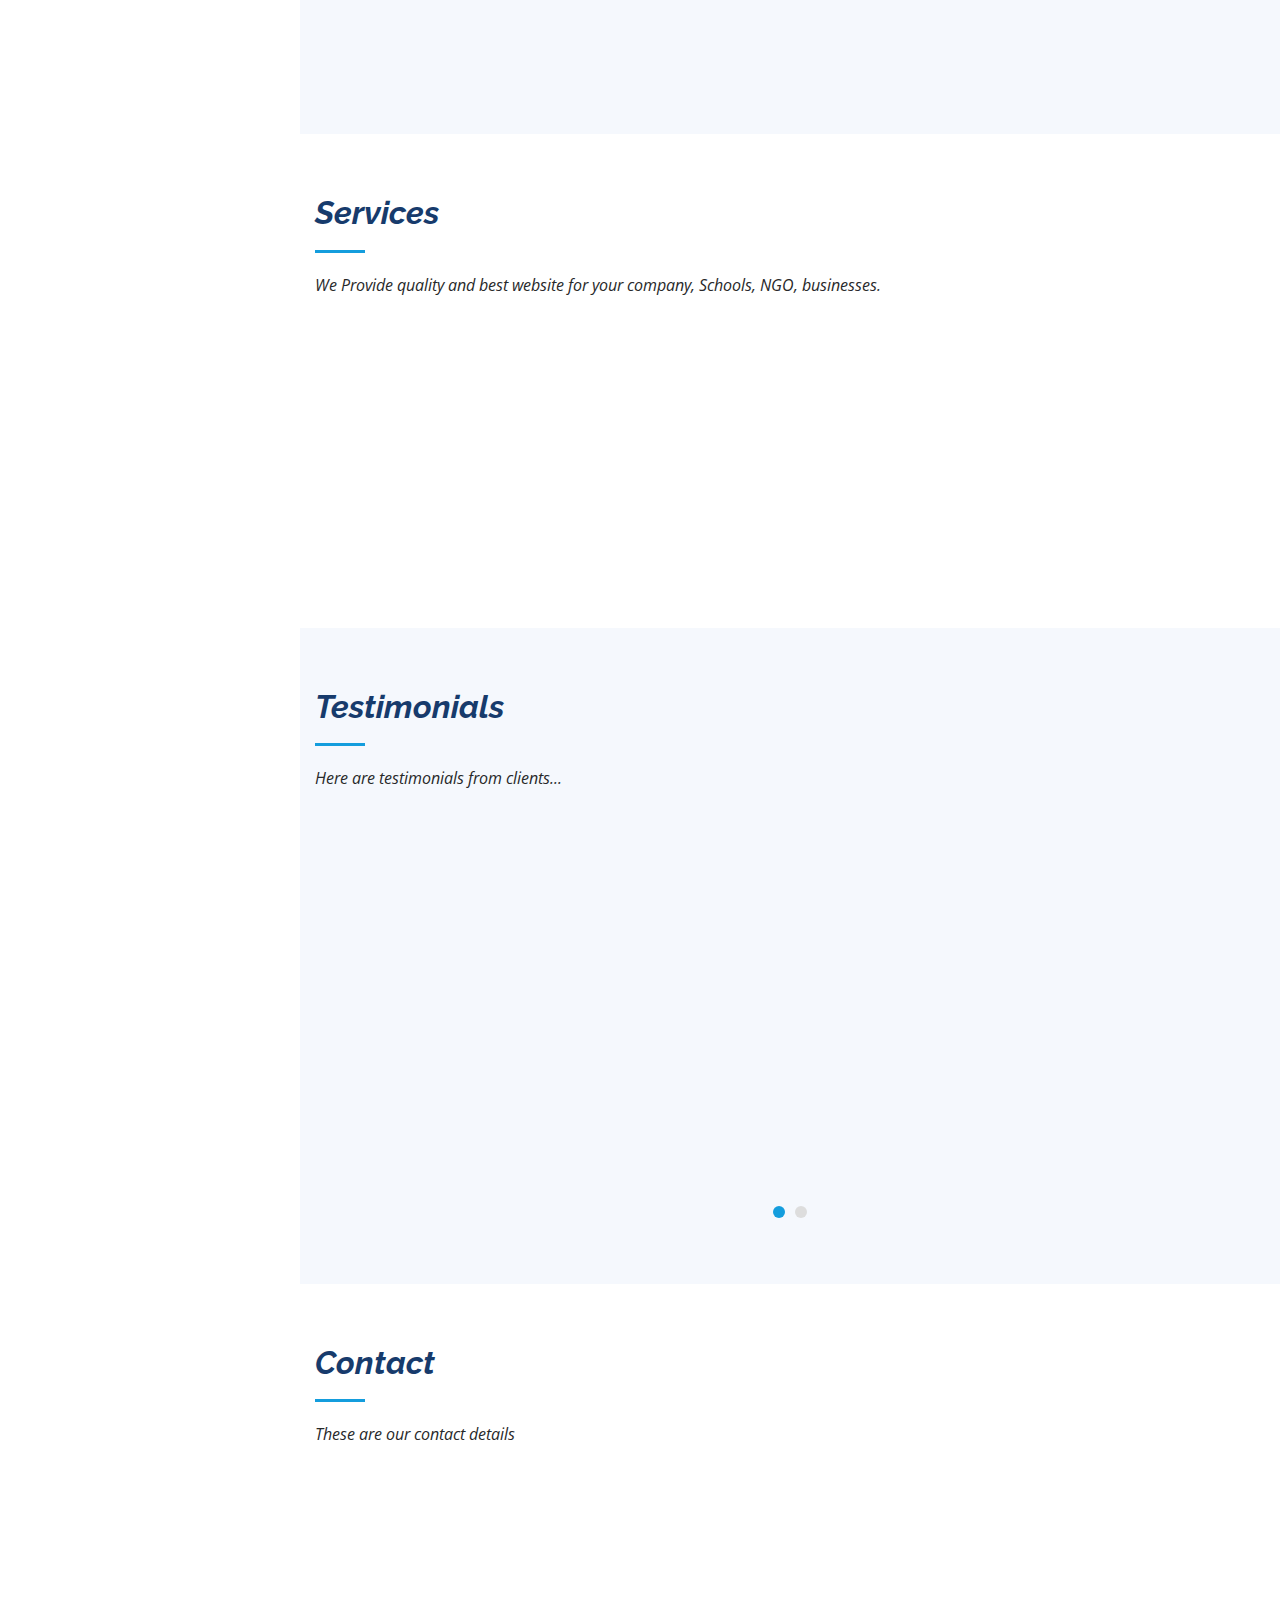
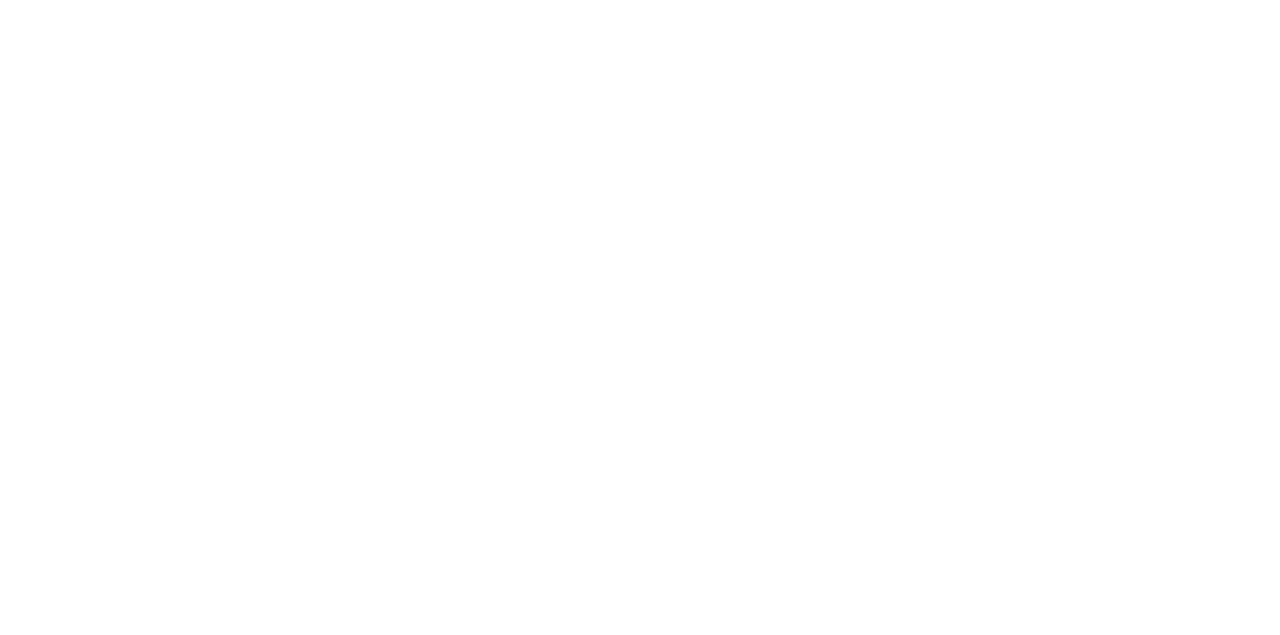
<file: My Brand - INB/index.html>
<!DOCTYPE html>
<html lang="en">

<head>
  <meta charset="utf-8">
  <meta content="width=device-width, initial-scale=1.0" name="viewport">

  <title>ISAAC NANA BOTWE - CEO</title>
  <meta content="I am a Web Developer, Network Administrator, Graphic Designer, Hardware Engineer and IT Consultant" name="descriptison">
  <meta content="Web Developer, Network Administrator, Graphic Designer, Hardware Engineer" name="keywords">

  <!-- Favicons -->
  <link href="assets/img/inb logo.png" rel="icon">
  <link href="assets/img/inb logo.png" rel="apple-touch-icon">

  <!-- Google Fonts -->
  <link href="https://fonts.googleapis.com/css?family=Open+Sans:300,300i,400,400i,600,600i,700,700i|Raleway:300,300i,400,400i,500,500i,600,600i,700,700i|Poppins:300,300i,400,400i,500,500i,600,600i,700,700i" rel="stylesheet">

  <!-- Vendor CSS Files -->
  <link href="assets/vendor/bootstrap/css/bootstrap.min.css" rel="stylesheet">
  <link href="assets/vendor/icofont/icofont.min.css" rel="stylesheet">
  <link href="assets/vendor/boxicons/css/boxicons.min.css" rel="stylesheet">
  <link href="assets/vendor/venobox/venobox.css" rel="stylesheet">
  <link href="assets/vendor/owl.carousel/assets/owl.carousel.min.css" rel="stylesheet">
  <link href="assets/vendor/aos/aos.css" rel="stylesheet">

  <link href="assets/css/style.css" rel="stylesheet">

</head>

<body>

  <!-- ======= Mobile nav toggle button ======= -->
  <button type="button" class="mobile-nav-toggle d-xl-none"><i class="icofont-navigation-menu"></i></button>

  <!-- ======= Header ======= -->
  <header id="header">
    <div class="d-flex flex-column">

      <div class="profile">
        <img src="assets/img/one.jpeg" alt="" class="img-fluid rounded-circle">
        <h1 class="text-light"><a href="index.html">Isaac Nana Botwe</a></h1>
        <div class="social-links mt-3 text-center">
          <a href="#" class="twitter"><i class="bx bxl-twitter"></i></a>
          <a href="#" class="facebook"><i class="bx bxl-facebook"></i></a>
          <a href="#" class="instagram"><i class="bx bxl-instagram"></i></a>
          <a href="#" class="google-plus"><i class="bx bxl-skype"></i></a>
          <a href="#" class="linkedin"><i class="bx bxl-linkedin"></i></a>
          <a href="#" class="youtube"><i class="bx bxl-youtube"></i></a>
        </div>
      </div>

      <nav class="nav-menu">
        <ul>
          <li class="active"><a href="index.html"><i class="bx bx-home"></i> <span>Home</span></a></li>
          <li><a href="#about"><i class="bx bx-user"></i> <span>About</span></a></li>
          <li><a href="#resume"><i class="bx bx-file-blank"></i> <span>Resume</span></a></li>
          <li><a href="#portfolio"><i class="bx bx-book-content"></i> Portfolio</a></li>
          <li><a href="#services"><i class="bx bx-server"></i> Services</a></li>
          <li><a href="#contact"><i class="bx bx-envelope"></i> Contact</a></li>

        </ul>
      </nav><!-- .nav-menu -->
      <button type="button" class="mobile-nav-toggle d-xl-none"><i class="icofont-navigation-menu"></i></button>

    </div>
  </header><!-- End Header -->

  <!-- ======= Hero Section ======= -->
  <section id="hero" class="d-flex flex-column justify-content-center align-items-center">
    <div class="hero-container" data-aos="fade-in">
      <h1>Isaac Nana Botwe</h1>
      <p>I'm <span class="typed" data-typed-items="Graphic Designer, Web Developer, Freelancer, Network Adminitrator, IT Instructor,Database Adminitrator, Lecture"></span></p>
    </div>
  </section><!-- End Hero -->

  <main id="main">

    <!-- ======= About Section ======= -->
    <section id="about" class="about">
      <div class="container">

        <div class="section-title">
          <h2>About</h2>
          <p>Professional and dedicated Database
            Administrator with experience collaborating with
            colleagues to achieve sleek and streamlined
            experiences. Offers expertise in data marketing
            analysis and revising website to improve function.
            Successful at managing strong teams of
            developers while helping to maximize profits.
            User-minded Web Developer prioritizes usability
            and adaptability during all projects. Designs sites
            and apps to attract users with aesthetically
            pleasing interfaces and exceptionally UX elements.</p>
        </div>

        <div class="row">
          <div class="col-lg-4" data-aos="fade-right">
            <img src="assets/img/three.jpeg" class="img-fluid" alt="">
          </div>
          <div class="col-lg-8 pt-4 pt-lg-0 content" data-aos="fade-left">
            <h3>UI/UX Designer &amp; Web Developer.</h3>
            <p class="font-italic">
              And dedicated with talent in design principles and
              programming languages. Excellent eye for visual
              aesthetics parred with insight into data and
              backend functionality
            </p>
            <div class="row">
              <div class="col-lg-6">
                <ul>
                  <li><i class="icofont-rounded-right"></i> <strong>Birthday:</strong> 1st January 1993</li>
                  <li><i class="icofont-rounded-right"></i> <strong>Website:</strong>www.5fcafb48ecad2.site123.me/</li>
                  <li><i class="icofont-rounded-right"></i> <strong>Phone:</strong> +233 550 100 160</li>
                  <li><i class="icofont-rounded-right"></i> <strong>City:</strong> City : Kojokrom,Sekondi, Western Region - Ghana</li>
                </ul>
              </div>
              <div class="col-lg-6">
                <ul>
                  <li><i class="icofont-rounded-right"></i> <strong>Age:</strong> 30</li>
                  <li><i class="icofont-rounded-right"></i> <strong>Qualification:</strong> Degree</li>
                  <li><i class="icofont-rounded-right"></i> <strong>Email:</strong> isaacnanabotwe@gmail.com</li>
                  <li><i class="icofont-rounded-right"></i> <strong>Freelance:</strong>Always Available</li>
                </ul>
              </div>
            </div>
            <p>
              User-minded Web Developer prioritizes usability
              and adaptability during all projects. Designs sites
              and apps to attract users with aesthetically
              pleasing interfaces and exceptionally UX elements.
              Comfortable working within large-scale
              collaborations or on individually –development for
              variety of platforms and mobile systems. Works
              well in team environment
            </p>
          </div>
        </div>

      </div>
    </section><!-- End About Section -->

    <!-- ======= Facts Section ======= -->
    <section id="facts" class="facts">
      <div class="container">

        <div class="section-title">
          <h2>Facts</h2>
          <p>Professional and dedicated Database
            Administrator with experience collaborating with
            colleagues to achieve sleek and streamlined
            experiences. Offers expertise in data marketing
            analysis and revising website to improve function.
            Successful at managing strong teams of
            developers while helping to maximize profits</p>
        </div>

        <div class="row no-gutters">

          <div class="col-lg-3 col-md-6 d-md-flex align-items-md-stretch" data-aos="fade-up">
            <div class="count-box">
              <i class="icofont-simple-smile"></i>
              <span data-toggle="counter-up">300</span>
              <p><strong>Happy Clients</strong> </p>
            </div>
          </div>

          <div class="col-lg-3 col-md-6 d-md-flex align-items-md-stretch" data-aos="fade-up" data-aos-delay="100">
            <div class="count-box">
              <i class="icofont-document-folder"></i>
              <span data-toggle="counter-up">200</span>
              <p><strong>Projects</strong> Still in progress</p>
            </div>
          </div>

          <div class="col-lg-3 col-md-6 d-md-flex align-items-md-stretch" data-aos="fade-up" data-aos-delay="200">
            <div class="count-box">
              <i class="icofont-live-support"></i>
              <span data-toggle="counter-up">1,863</span>
              <p><strong>Hours Of Support</strong></p>
            </div>
          </div>

          <div class="col-lg-3 col-md-6 d-md-flex align-items-md-stretch" data-aos="fade-up" data-aos-delay="300">
            <div class="count-box">
              <i class="icofont-users-alt-5"></i>
              <span data-toggle="counter-up">10</span>
              <p><strong> Workers Presents</strong> Hard Working</p>
            </div>
          </div>

        </div>

      </div>
    </section><!-- End Facts Section -->

    <!-- ======= Skills Section ======= -->
    <section id="skills" class="skills section-bg">
      <div class="container">

        <div class="section-title">
          <h2>Skills</h2>
          <p>Professional and dedicated Database
            Administrator with experience collaborating with
            colleagues to achieve sleek and streamlined
            experiences. Offers expertise in data marketing
            analysis and revising website to improve function.
            Successful at managing strong teams of
            developers while helping to maximize profits.</p>
        </div>

        <div class="row skills-content">

          <div class="col-lg-6" data-aos="fade-up">

            <div class="progress">
              <span class="skill">HTML <i class="val">90%</i></span>
              <div class="progress-bar-wrap">
                <div class="progress-bar" role="progressbar" aria-valuenow="90" aria-valuemin="0" aria-valuemax="100"></div>
              </div>
            </div>

            <div class="progress">
              <span class="skill">CSS <i class="val">80%</i></span>
              <div class="progress-bar-wrap">
                <div class="progress-bar" role="progressbar" aria-valuenow="80" aria-valuemin="0" aria-valuemax="100"></div>
              </div>
            </div>

            <div class="progress">
              <span class="skill">JavaScript <i class="val">70%</i></span>
              <div class="progress-bar-wrap">
                <div class="progress-bar" role="progressbar" aria-valuenow="70" aria-valuemin="0" aria-valuemax="100"></div>
              </div>
            </div>

          </div>

          <div class="col-lg-6" data-aos="fade-up" data-aos-delay="100">

            <div class="progress">
              <span class="skill">PHP <i class="val">90%</i></span>
              <div class="progress-bar-wrap">
                <div class="progress-bar" role="progressbar" aria-valuenow="90" aria-valuemin="0" aria-valuemax="100"></div>
              </div>
            </div>

            <div class="progress">
              <span class="skill">WordPress/CMS <i class="val">95%</i></span>
              <div class="progress-bar-wrap">
                <div class="progress-bar" role="progressbar" aria-valuenow="95" aria-valuemin="0" aria-valuemax="100"></div>
              </div>
            </div>

            <div class="progress">
              <span class="skill">Photoshop <i class="val">75%</i></span>
              <div class="progress-bar-wrap">
                <div class="progress-bar" role="progressbar" aria-valuenow="75" aria-valuemin="0" aria-valuemax="100"></div>
              </div>
            </div>

          </div>

        </div>

      </div>
    </section><!-- End Skills Section -->

    <!-- ======= Resume Section ======= -->
    <section id="resume" class="resume">
      <div class="container">

        <div class="section-title">
          <h2>Resume</h2>
          <p>These are some additional information about me.</p>
        </div>

        <div class="row">
          <div class="col-lg-6" data-aos="fade-up">
            <h3 class="resume-title">Sumary</h3>
            <div class="resume-item pb-0">
              <h4>Isaac Nana Botwe </h4>
              <p><em>Professional and dedicated Database
                Administrator with experience collaborating with
                colleagues to achieve sleek and streamlined
                experiences. Offers expertise in data marketing
                analysis and revising website to improve function.
                Successful at managing strong teams of
                developers while helping to maximize profits.
                User-minded Web Developer prioritizes usability
                and adaptability during all projects. Designs sites
                and apps to attract users with aesthetically
                pleasing interfaces and exceptionally UX elements.
                Comfortable working within large-scale
                collaborations or on individually –development for
                variety of platforms and mobile systems. Works
                well in team environment.</em></p>
              <ul>
                <li>Takoradi Technical University</li>
                <li>(+233) 550-100-160</li>
                <li>isaacnanabotwe@gmail.com</li>
              </ul>
            </div>

            <h3 class="resume-title">Education</h3>
            <div class="resume-item">
              <h4>BSC. in Computer Science, Software Engineering</h4>
              <h5>2020 - 2022</h5>
              <p><em>Takoradi Technical University Ghana, Africa</em></p>
              <p>User-minded Web Developer prioritizes usability
                and adaptability during all projects. Designs sites
                and apps to attract users with aesthetically
                pleasing interfaces and exceptionally UX elements</p>
            </div>
            <div class="resume-item">
              <h4>HND. IN INFORMATION Technology</h4>
              <h5>2018 - 2021</h5>
              <p><em>Takoradi Technical University Ghana, Africa</em></p>
              <p>User-minded Web Developer prioritizes usability and adaptability during all projects. Designs sites and apps to attract users with aesthetically pleasing interfaces and exceptionally UX elements.</p>
            </div>
          </div>
          <div class="col-lg-6" data-aos="fade-up" data-aos-delay="100">
            <h3 class="resume-title">Professional Experience</h3>
            <div class="resume-item">
              <h4>Senior Web Developer </h4>
              <h5>2019 - Present</h5>
              <p><em>INB IT FIRM, Takoradi, Ghana></p>
              <ul>
                <li>Designing professional ads to advertise
                  company products.</li>
                <li>Developed unique website and logo
                  using Adobe Illustrator and other software
                  to strengthen company brand and identity</li>
                <li>Created dynamic web apps using PHP
                  and MySQL to suit individual client needs.</li>
                <li>Creating images and redirect links to
                  use in marketing and email campaigns.</li>
                  <li>Designed website, portals and largescale web application for multiple clients</li>
              </ul>
            </div>
            <div class="resume-item">
              <h4>IT Instructor </h4>
              <h5>2017 - 2021</h5>
              <p><em>Fekwon College, Takoradi, Ghana</em></p>
              <ul>
                <li>Conducted client needs assessments,
                  developing budgets and determine cost
                  estimates based on the information.</li>
                <li>Managed up to 5 projects or tasks at a given time while under pressure</li>
                <li>Modified existing software systems to
                  enhance performance and add new features.</li>
                <li>Provided technology consultation for growing
                  businesses, making recommendations and
                  upgrading existing systems.</li>
                  <li>Communicated with and gathered feedback
                    from customers about progress updates and
                    worked to resolve specific concerns.</li>
                    <li>Monitored equipment functionality to verify
                      optimal performance and adjust system
                      controls.</li>
              </ul>
            </div>
          </div>
        </div>

      </div>
    </section><!-- End Resume Section -->

    <!-- ======= Portfolio Section ======= -->
    <section id="portfolio" class="portfolio section-bg">
      <div class="container">

        <div class="section-title">
          <h2>Portfolio</h2>
          <p>These are some of the project we have done so far......</p>
        </div>

        <div class="row" data-aos="fade-up">
          <div class="col-lg-12 d-flex justify-content-center">
            <ul id="portfolio-flters">
              <li data-filter="*" class="filter-active">All</li>
              <li data-filter=".filter-app">App</li>
              <li data-filter=".filter-card">Card</li>
              <li data-filter=".filter-web">Web</li>
            </ul>
          </div>
        </div>

        <div class="row portfolio-container" data-aos="fade-up" data-aos-delay="100">

          <div class="col-lg-4 col-md-6 portfolio-item filter-app">
            <div class="portfolio-wrap">
              <img src="assets/img/portfolio/portfolio-1.jpg" class="img-fluid" alt="">
              <div class="portfolio-links">
                <a href="assets/img/portfolio/portfolio-1.jpg" data-gall="portfolioGallery" class="venobox" title="App 1"><i class="bx bx-plus"></i></a>
                <a href="portfolio-details.html" title="More Details"><i class="bx bx-link"></i></a>
              </div>
            </div>
          </div>

          <div class="col-lg-4 col-md-6 portfolio-item filter-web">
            <div class="portfolio-wrap">
              <img src="assets/img/portfolio/portfolio-2.jpg" class="img-fluid" alt="">
              <div class="portfolio-links">
                <a href="assets/img/portfolio/portfolio-2.jpg" data-gall="portfolioGallery" class="venobox" title="Web 3"><i class="bx bx-plus"></i></a>
                <a href="portfolio-details.html" title="More Details"><i class="bx bx-link"></i></a>
              </div>
            </div>
          </div>

          <div class="col-lg-4 col-md-6 portfolio-item filter-app">
            <div class="portfolio-wrap">
              <img src="assets/img/portfolio/portfolio-3.jpg" class="img-fluid" alt="">
              <div class="portfolio-links">
                <a href="assets/img/portfolio/portfolio-3.jpg" data-gall="portfolioGallery" class="venobox" title="App 2"><i class="bx bx-plus"></i></a>
                <a href="portfolio-details.html" title="More Details"><i class="bx bx-link"></i></a>
              </div>
            </div>
          </div>

          <div class="col-lg-4 col-md-6 portfolio-item filter-card">
            <div class="portfolio-wrap">
              <img src="assets/img/portfolio/portfolio-4.jpg" class="img-fluid" alt="">
              <div class="portfolio-links">
                <a href="assets/img/portfolio/portfolio-4.jpg" data-gall="portfolioGallery" class="venobox" title="Card 2"><i class="bx bx-plus"></i></a>
                <a href="portfolio-details.html" title="More Details"><i class="bx bx-link"></i></a>
              </div>
            </div>
          </div>

          <div class="col-lg-4 col-md-6 portfolio-item filter-web">
            <div class="portfolio-wrap">
              <img src="assets/img/portfolio/portfolio-5.jpg" class="img-fluid" alt="">
              <div class="portfolio-links">
                <a href="assets/img/portfolio/portfolio-5.jpg" data-gall="portfolioGallery" class="venobox" title="Web 2"><i class="bx bx-plus"></i></a>
                <a href="portfolio-details.html" title="More Details"><i class="bx bx-link"></i></a>
              </div>
            </div>
          </div>

          <div class="col-lg-4 col-md-6 portfolio-item filter-app">
            <div class="portfolio-wrap">
              <img src="assets/img/portfolio/portfolio-6.jpg" class="img-fluid" alt="">
              <div class="portfolio-links">
                <a href="assets/img/portfolio/portfolio-6.jpg" data-gall="portfolioGallery" class="venobox" title="App 3"><i class="bx bx-plus"></i></a>
                <a href="portfolio-details.html" title="More Details"><i class="bx bx-link"></i></a>
              </div>
            </div>
          </div>

          <div class="col-lg-4 col-md-6 portfolio-item filter-card">
            <div class="portfolio-wrap">
              <img src="assets/img/portfolio/portfolio-7.jpg" class="img-fluid" alt="">
              <div class="portfolio-links">
                <a href="assets/img/portfolio/portfolio-7.jpg" data-gall="portfolioGallery" class="venobox" title="Card 1"><i class="bx bx-plus"></i></a>
                <a href="portfolio-details.html" title="More Details"><i class="bx bx-link"></i></a>
              </div>
            </div>
          </div>

          <div class="col-lg-4 col-md-6 portfolio-item filter-card">
            <div class="portfolio-wrap">
              <img src="assets/img/portfolio/portfolio-8.jpg" class="img-fluid" alt="">
              <div class="portfolio-links">
                <a href="assets/img/portfolio/portfolio-8.jpg" data-gall="portfolioGallery" class="venobox" title="Card 3"><i class="bx bx-plus"></i></a>
                <a href="portfolio-details.html" title="More Details"><i class="bx bx-link"></i></a>
              </div>
            </div>
          </div>

          <div class="col-lg-4 col-md-6 portfolio-item filter-web">
            <div class="portfolio-wrap">
              <img src="assets/img/portfolio/portfolio-9.jpg" class="img-fluid" alt="">
              <div class="portfolio-links">
                <a href="assets/img/portfolio/portfolio-9.jpg" data-gall="portfolioGallery" class="venobox" title="Web 3"><i class="bx bx-plus"></i></a>
                <a href="portfolio-details.html" title="More Details"><i class="bx bx-link"></i></a>
              </div>
            </div>
          </div>

        </div>

      </div>
    </section><!-- End Portfolio Section -->

    <!-- ======= Services Section ======= -->
    <section id="services" class="services">
      <div class="container">

        <div class="section-title">
          <h2>Services</h2>
          <p>We Provide quality and best website for your company, Schools, NGO, businesses.</p>
        </div>

        <div class="row">
          <div class="col-lg-4 col-md-6 icon-box" data-aos="fade-up">
            <div class="icon"><i class="icofont-computer"></i></div>
            <h4 class="title"><a href="">Data recovery</a></h4>
            <p class="description">We recover or retrive all your lost data when damaged</p>
          </div>
          <div class="col-lg-4 col-md-6 icon-box" data-aos="fade-up" data-aos-delay="100">
            <div class="icon"><i class="icofont-chart-bar-graph"></i></div>
            <h4 class="title"><a href="">Computer repair</a></h4>
            <p class="description">
              Provide quality and best computer repair at your services</p>
          </div>
          <div class="col-lg-4 col-md-6 icon-box" data-aos="fade-up" data-aos-delay="200">
            <div class="icon"><i class="icofont-earth"></i></div>
            <h4 class="title"><a href="">Website Development</a></h4>
            <p class="description">
              Provide quality and best website for your company,blog,businesses.</p>
          </div>
          <div class="col-lg-4 col-md-6 icon-box" data-aos="fade-up" data-aos-delay="300">
            <div class="icon"><i class="icofont-image"></i></div>
            <h4 class="title"><a href="">Graphic Design</a></h4>
            <p class="description">
              Provide quality Graphic Design for our clients</p>
          </div>
          <div class="col-lg-4 col-md-6 icon-box" data-aos="fade-up" data-aos-delay="400">
            <div class="icon"><i class="icofont-settings"></i></div>
            <h4 class="title"><a href="">Computer Accessories</a></h4>
            <p class="description">
              Provide quality and best computer accessories to our clients</p>
          </div>
          <div class="col-lg-4 col-md-6 icon-box" data-aos="fade-up" data-aos-delay="500">
            <div class="icon"><i class="icofont-tasks-alt"></i></div>
            <h4 class="title"><a href="">Network solutions</a></h4>
            <p class="description">
              Provide quality and best computer Network solution at your services</p>
          </div>
        </div>

      </div>
    </section><!-- End Services Section -->

    <!-- ======= Testimonials Section ======= -->
    <section id="testimonials" class="testimonials section-bg">
      <div class="container">

        <div class="section-title">
          <h2>Testimonials</h2>
          <p>Here are testimonials from clients...</p>
        </div>

        <div class="owl-carousel testimonials-carousel">

          <div class="testimonial-item" data-aos="fade-up">
            <p>
              <i class="bx bxs-quote-alt-left quote-icon-left"></i>
              You guys rock! Thank you for making it painless, pleasant and most of all hassle free! I wish I would have thought of it first. I am really satisfied with my first laptop service.
              <i class="bx bxs-quote-alt-right quote-icon-right"></i>
            </p>
            <img src="assets/img/testimonials/testimonials-1.jpg" class="testimonial-img" alt="">
            <h3>Saul Goodman</h3>
            <h4>Ceo &amp; Founder</h4>
          </div>

          <div class="testimonial-item" data-aos="fade-up" data-aos-delay="100">
            <p>
              <i class="bx bxs-quote-alt-left quote-icon-left"></i>
              You guys rock! Thank you for making it painless, pleasant and most of all hassle free! I wish I would have thought of it first. I am really satisfied with my first laptop service.
              <i class="bx bxs-quote-alt-right quote-icon-right"></i>
            </p>
            <img src="assets/img/testimonials/testimonials-2.jpg" class="testimonial-img" alt="">
            <h3>Sara Wilsson</h3>
            <h4>Designer</h4>
          </div>

          <div class="testimonial-item" data-aos="fade-up" data-aos-delay="200">
            <p>
              <i class="bx bxs-quote-alt-left quote-icon-left"></i>
              You guys rock! Thank you for making it painless, pleasant and most of all hassle free! I wish I would have thought of it first. I am really satisfied with my first laptop service.
              <i class="bx bxs-quote-alt-right quote-icon-right"></i>
            </p>
            <img src="assets/img/testimonials/testimonials-3.jpg" class="testimonial-img" alt="">
            <h3>Jena Karlis</h3>
            <h4>Store Owner</h4>
          </div>

          <div class="testimonial-item" data-aos="fade-up" data-aos-delay="300">
            <p>
              <i class="bx bxs-quote-alt-left quote-icon-left"></i>
              You guys rock! Thank you for making it painless, pleasant and most of all hassle free! I wish I would have thought of it first. I am really satisfied with my first laptop service.
              <i class="bx bxs-quote-alt-right quote-icon-right"></i>
            </p>
            <img src="assets/img/testimonials/testimonials-4.jpg" class="testimonial-img" alt="">
            <h3>Matt Brandon</h3>
            <h4>Freelancer</h4>
          </div>

          <div class="testimonial-item" data-aos="fade-up" data-aos-delay="400">
            <p>
              <i class="bx bxs-quote-alt-left quote-icon-left"></i>
              You guys rock! Thank you for making it painless, pleasant and most of all hassle free! I wish I would have thought of it first. I am really satisfied with my first laptop service.
              <i class="bx bxs-quote-alt-right quote-icon-right"></i>
            </p>
            <img src="assets/img/testimonials/testimonials-5.jpg" class="testimonial-img" alt="">
            <h3>John Larson</h3>
            <h4>Entrepreneur</h4>
          </div>

        </div>

      </div>
    </section><!-- End Testimonials Section -->

    <!-- ======= Contact Section ======= -->
    <section id="contact" class="contact">
      <div class="container">

        <div class="section-title">
          <h2>Contact</h2>
          <p>These are our contact details</p>
        </div>

        <div class="row" data-aos="fade-in">

          <div class="col-lg-5 d-flex align-items-stretch">
            <div class="info">
              <div class="address">
                <i class="icofont-google-map"></i>
                <h4>Location:</h4>
                <p>Mpintsin First Junction, Sekondi - Western Region, Ghana</p>
              </div>

              <div class="email">
                <i class="icofont-envelope"></i>
                <h4>Email:</h4>
                <p>isaacnanabotwe@gmail.com</p>
              </div>

              <div class="phone">
                <i class="icofont-phone"></i>
                <h4>Call:</h4>
                <p>+233550100160 / +233540492435</p>
              </div>

              <iframe src="https://www.google.com/maps/embed?pb=!1m18!1m12!1m3!1d3974.803590239742!2d-1.7172897351448981!3d4.972286290627029!2m3!1f0!2f0!3f0!3m2!1i1024!2i768!4f13.1!3m3!1m2!1s0xfe77b8029a7cc81%3A0x3ea6b828a7abc425!2sMpintsin%2C%20Sekondi-Takoradi!5e0!3m2!1sen!2sgh!4v1658191552515!5m2!1sen!2sgh"   style="border:0;width: 100%; height: 290px;" allowfullscreen="" loading="lazy" referrerpolicy="no-referrer-when-downgrade"></iframe>

              
            </div>

          </div>

          <div class="col-lg-7 mt-5 mt-lg-0 d-flex align-items-stretch">
            <form action="forms/contact.php" method="post" role="form" class="php-email-form">
              <div class="form-row">
                <div class="form-group col-md-6">
                  <label for="name">Your Name</label>
                  <input type="text" name="name" class="form-control" id="name" data-rule="minlen:4" data-msg="Please enter at least 4 chars" />
                  <div class="validate"></div>
                </div>
                <div class="form-group col-md-6">
                  <label for="name">Your Email</label>
                  <input type="email" class="form-control" name="email" id="email" data-rule="email" data-msg="Please enter a valid email" />
                  <div class="validate"></div>
                </div>
              </div>
              <div class="form-group">
                <label for="name">Subject</label>
                <input type="text" class="form-control" name="subject" id="subject" data-rule="minlen:4" data-msg="Please enter at least 8 chars of subject" />
                <div class="validate"></div>
              </div>
              <div class="form-group">
                <label for="name">Message</label>
                <textarea class="form-control" name="message" rows="10" data-rule="required" data-msg="Please write something for us"></textarea>
                <div class="validate"></div>
              </div>
              <div class="mb-3">
                <div class="loading">Loading</div>
                <div class="error-message"></div>
                <div class="sent-message">Your message has been sent. Thank you!</div>
              </div>
              <div class="text-center"><button type="submit">Send Message</button></div>
            </form>
          </div>

        </div>

      </div>
    </section><!-- End Contact Section -->

  </main><!-- End #main -->

  <!-- ======= Footer ======= -->
  <footer id="footer">
    <div class="container">
      <div class="copyright">
        &copy; Copyright <strong><span>INBITFIRM</span></strong>
      </div>
      <div class="credits">
       Designed by <a href="https://5fcafb48ecad2.site123.me/">INBITFIRM</a>
      </div>
    </div>
  </footer><!-- End  Footer -->

  <a href="#" class="back-to-top"><i class="icofont-simple-up"></i></a>

  <!-- Vendor JS Files -->
  <script src="assets/vendor/jquery/jquery.min.js"></script>
  <script src="assets/vendor/bootstrap/js/bootstrap.bundle.min.js"></script>
  <script src="assets/vendor/jquery.easing/jquery.easing.min.js"></script>
  <script src="assets/vendor/php-email-form/validate.js"></script>
  <script src="assets/vendor/waypoints/jquery.waypoints.min.js"></script>
  <script src="assets/vendor/counterup/counterup.min.js"></script>
  <script src="assets/vendor/isotope-layout/isotope.pkgd.min.js"></script>
  <script src="assets/vendor/venobox/venobox.min.js"></script>
  <script src="assets/vendor/owl.carousel/owl.carousel.min.js"></script>
  <script src="assets/vendor/typed.js/typed.min.js"></script>
  <script src="assets/vendor/aos/aos.js"></script>

  <!-- Template Main JS File -->
  <script src="assets/js/main.js"></script>

</body>

</html>
</file>
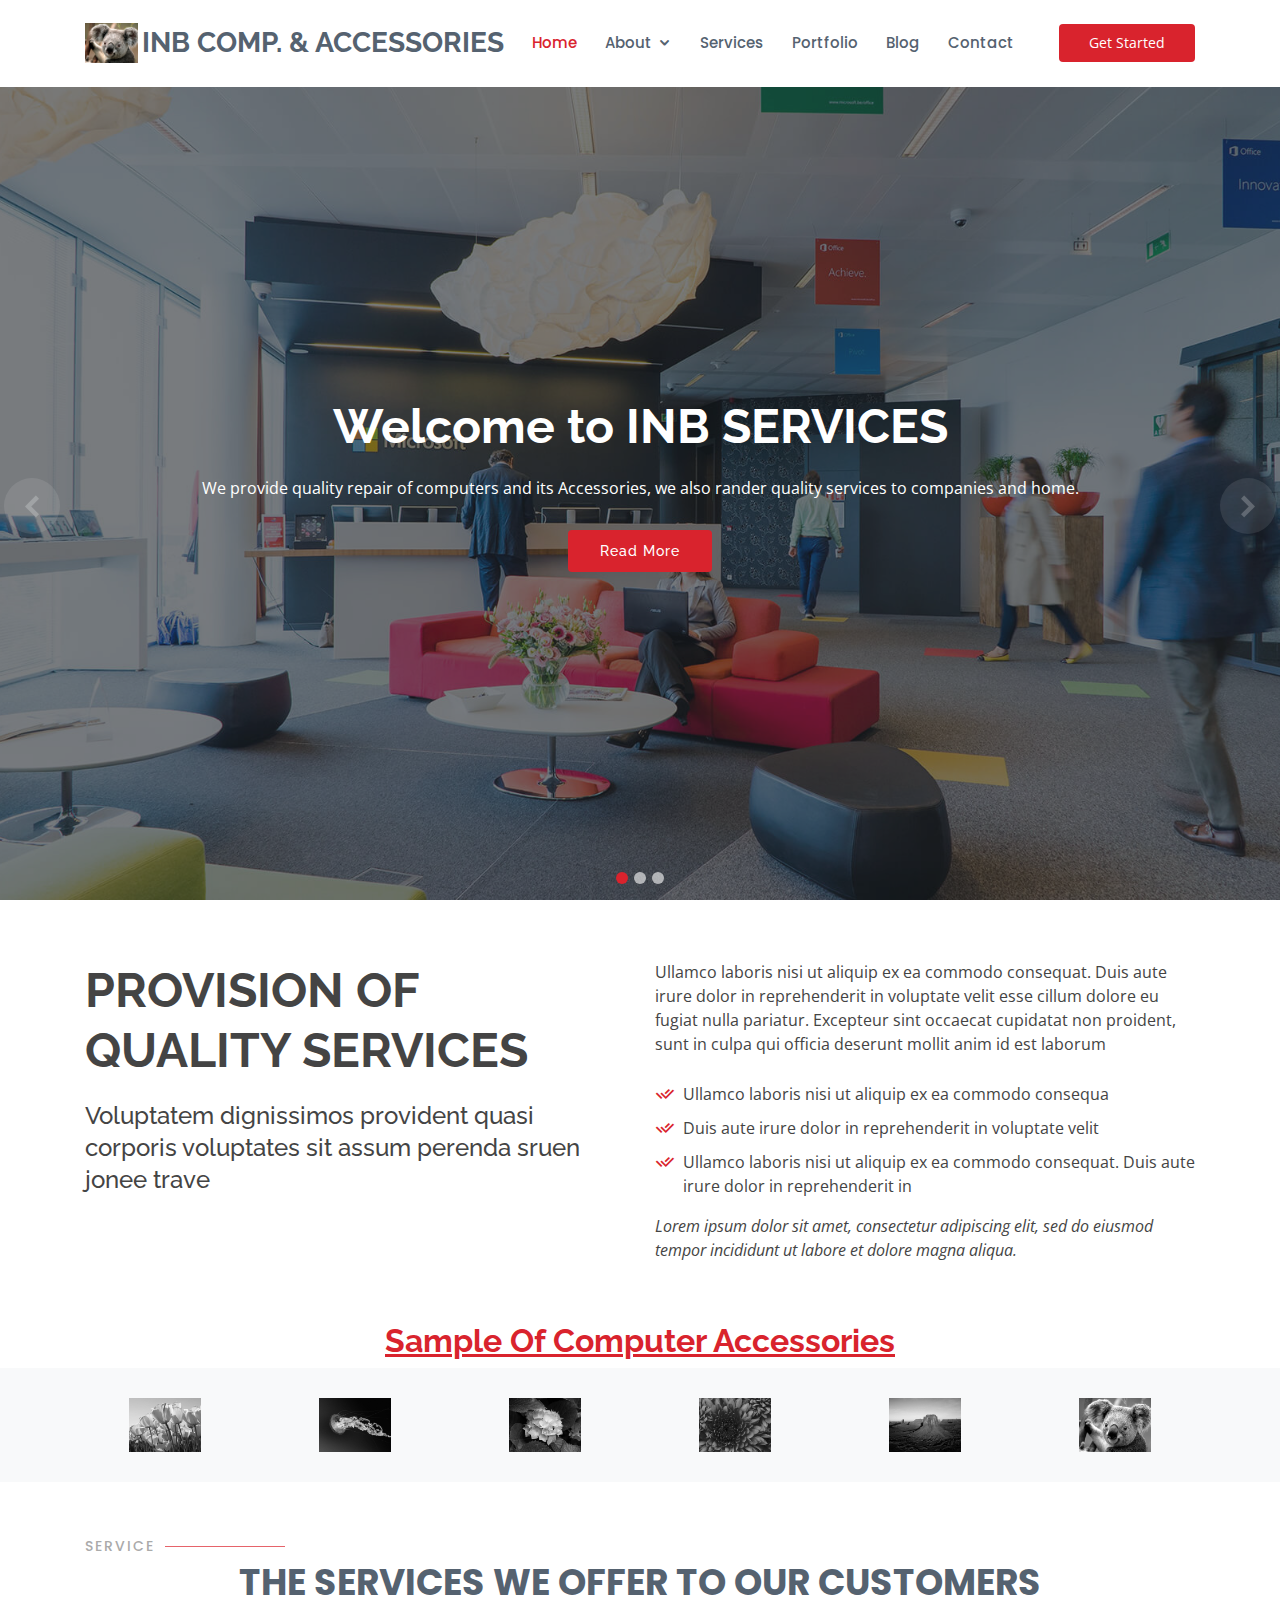
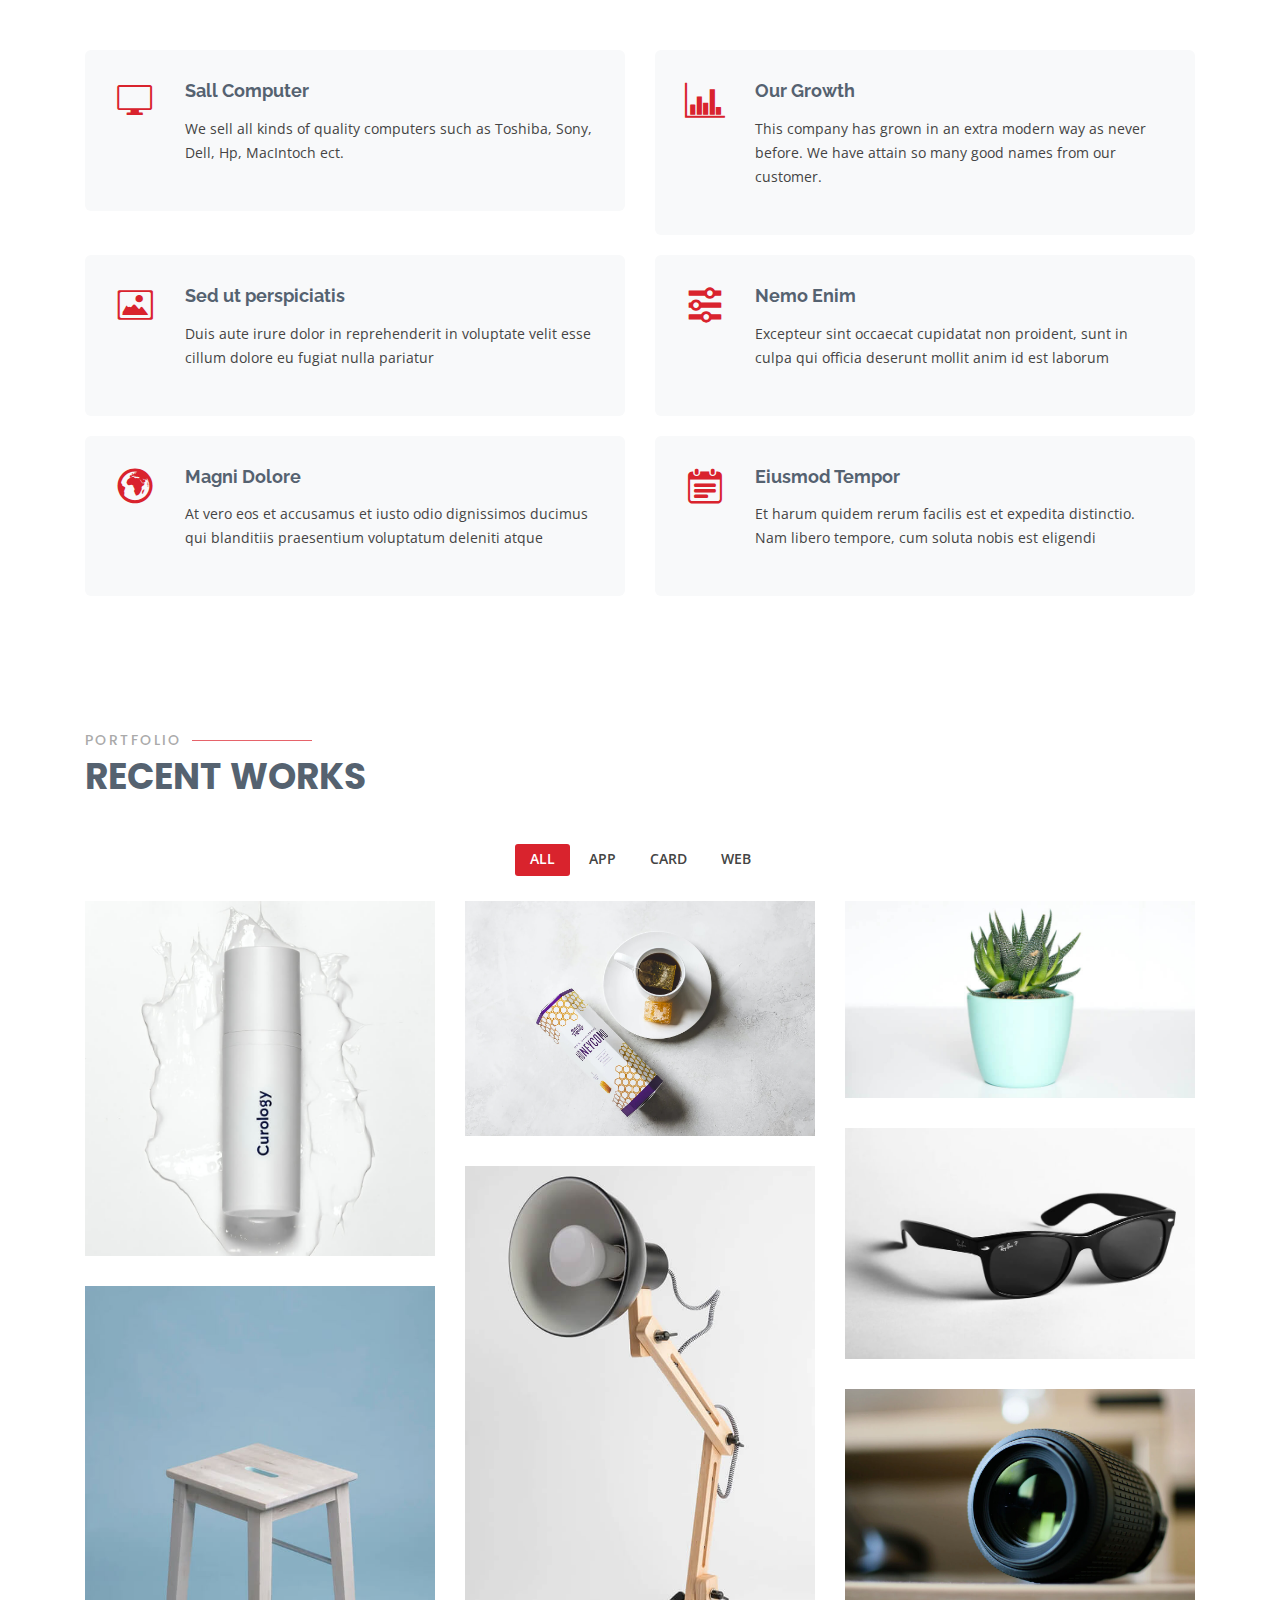
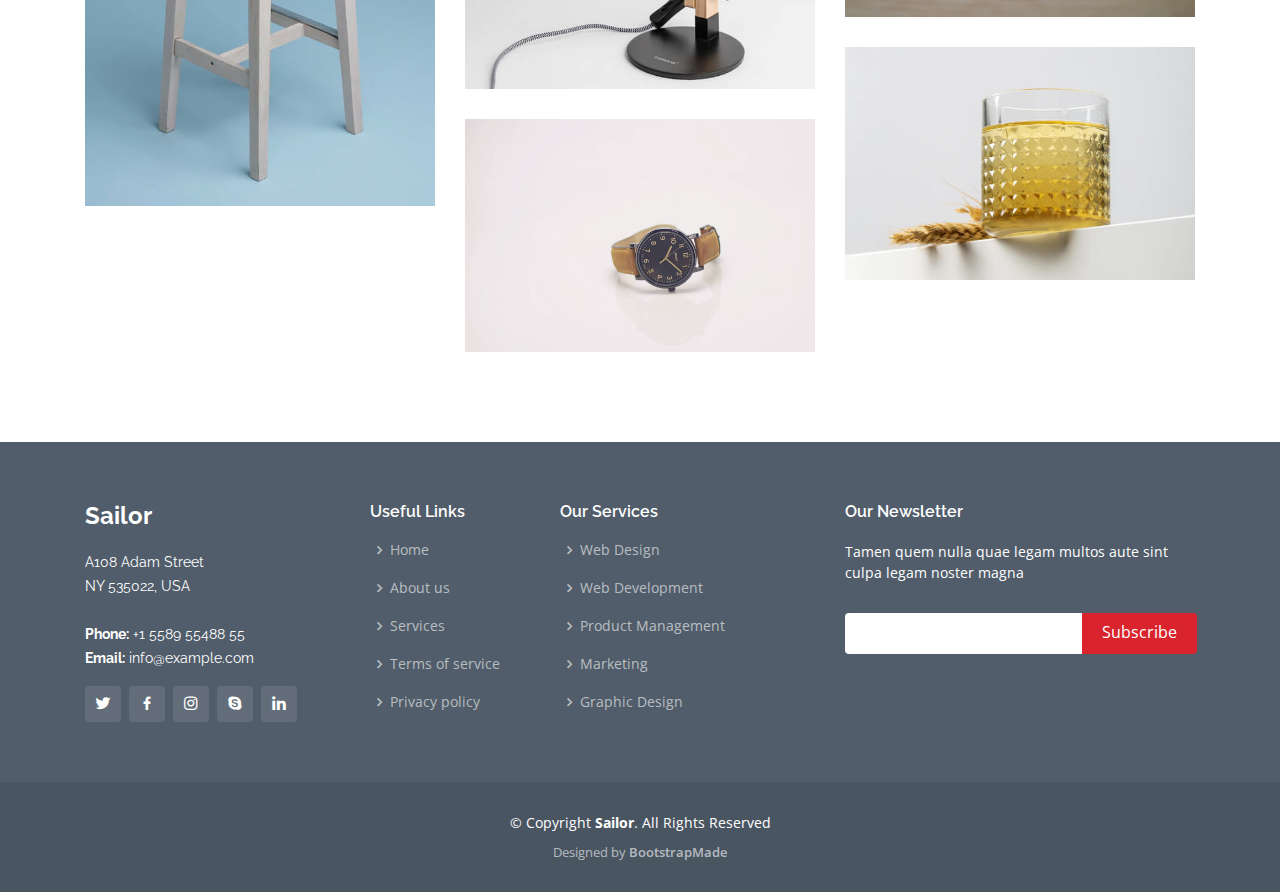
<file: Sailor/index.html>
<!DOCTYPE html>
<html lang="en">

<head>
  <meta charset="utf-8">
  <meta content="width=device-width, initial-scale=1.0" name="viewport">

  <title>PAA NII Computers & Accessories</title>
  <meta content="computers and Accessories" name="descriptison">
  <meta content="" name="keywords">

  <!-- Favicons -->
  <link href="assets/img/features-2.png" rel="icon">
  <link href="assets/img/Koala.jpg" rel="apple-touch-icon">

  <!-- Google Fonts -->
  <link href="https://fonts.googleapis.com/css?family=Open+Sans:300,300i,400,400i,600,600i,700,700i|Raleway:300,300i,400,400i,500,500i,600,600i,700,700i|Poppins:300,300i,400,400i,500,500i,600,600i,700,700i" rel="stylesheet">

  <!-- Vendor CSS Files -->
  <link href="assets/vendor/bootstrap/css/bootstrap.min.css" rel="stylesheet">
  <link href="assets/vendor/icofont/icofont.min.css" rel="stylesheet">
  <link href="assets/vendor/boxicons/css/boxicons.min.css" rel="stylesheet">
  <link href="assets/vendor/animate.css/animate.min.css" rel="stylesheet">
  <link href="assets/vendor/remixicon/remixicon.css" rel="stylesheet">
  <link href="assets/vendor/venobox/venobox.css" rel="stylesheet">
  <link href="assets/vendor/owl.carousel/assets/owl.carousel.min.css" rel="stylesheet">

  <!-- Template Main CSS File -->
  <link href="assets/css/style.css" rel="stylesheet">

</head>

<body>

  <!-- ======= Header ======= -->
  <header id="header" class="fixed-top ">
    <div class="container d-flex align-items-center">
      <a href="index.html" class="logo"><img src="assets/img/Koala.jpg" alt="" class="img-fluid"></a> &nbsp; 
      <h3 class="logo"><a href="index.html">INB Comp. & Accessories</a></h3>
      <!-- Uncomment below if you prefer to use an image logo -->
      

      <nav class="nav-menu d-none d-lg-block">

        <ul>
          <li class="active"><a href="index.html">Home</a></li>

          <li class="drop-down"><a href="#">About</a>
            <ul>
              <li><a href="about.html">About Us</a></li>
              <li><a href="team.html">Team</a></li>
              <li><a href="testimonials.html">Testimonials</a></li>

               
            </ul>
          </li>

          <li><a href="services.html">Services</a></li>
          <li><a href="portfolio.html">Portfolio</a></li>
          
          <li><a href="blog.html">Blog</a></li>
          <li><a href="contact.html">Contact</a></li>

        </ul>

      </nav><!-- .nav-menu -->

      <a href="index.html" class="get-started-btn ml-auto">Get Started</a>

    </div>
  </header><!-- End Header -->

  <!-- ======= Hero Section ======= -->
  <section id="hero">
    <div id="heroCarousel" class="carousel slide carousel-fade" data-ride="carousel">

      <ol class="carousel-indicators" id="hero-carousel-indicators"></ol>

      <div class="carousel-inner" role="listbox">

        <!-- Slide 1 -->
        <div class="carousel-item active" style="background-image: url(assets/img/slide/slide-1.jpg)">
          <div class="carousel-container">
            <div class="container">
              <h2 class="animate__animated animate__fadeInDown">Welcome to <span>INB SERVICES</span></h2>
              <p class="animate__animated animate__fadeInUp">We provide quality repair of computers and its Accessories, we also rander quality services to companies and home. </p>
              <a href="#about" class="btn-get-started animate__animated animate__fadeInUp scrollto">Read More</a>
            </div>
          </div>
        </div>

        <!-- Slide 2 -->
        <div class="carousel-item" style="background-image: url(assets/img/slide/slide-2.jpg)">
          <div class="carousel-container">
            <div class="container">
              <h2 class="animate__animated animate__fadeInDown">PAA NII COMPUTERS & ACCESSORIES</h2>
              <p class="animate__animated animate__fadeInUp">We provide quality repair of computers and its Accessories, we also rander quality services to companies and home.We provide quality repair of computers and its Accessories, we also rander quality services to companies and home.</p>
              <a href="#about" class="btn-get-started animate__animated animate__fadeInUp scrollto">Read More</a>
            </div>
          </div>
        </div>

        <!-- Slide 3 -->
        <div class="carousel-item" style="background-image: url(assets/img/slide/slide-3.jpg)">
          <div class="carousel-container">
            <div class="container">
              <h2 class="animate__animated animate__fadeInDown">HOME OF QUALITY SERVICES</h2>
              <p class="animate__animated animate__fadeInUp">We provide quality repair of computers and its Accessories, we also rander quality services to companies and home.We provide quality repair of computers and its Accessories, we also rander quality services to companies and home.</p>
              <a href="#about" class="btn-get-started animate__animated animate__fadeInUp scrollto">Read More</a>
            </div>
          </div>
        </div>

      </div>

      <a class="carousel-control-prev" href="#heroCarousel" role="button" data-slide="prev">
        <span class="carousel-control-prev-icon icofont-simple-left" aria-hidden="true"></span>
        <span class="sr-only">Previous</span>
      </a>

      <a class="carousel-control-next" href="#heroCarousel" role="button" data-slide="next">
        <span class="carousel-control-next-icon icofont-simple-right" aria-hidden="true"></span>
        <span class="sr-only">Next</span>
      </a>

    </div>
  </section><!-- End Hero -->

  <main id="main">

    <!-- ======= About Section ======= -->
    <section id="about" class="about">
      <div class="container">

        <div class="row content">
          <div class="col-lg-6">
            <h2>Provision of quality services</h2>
            <h3>Voluptatem dignissimos provident quasi corporis voluptates sit assum perenda sruen jonee trave</h3>
          </div>
          <div class="col-lg-6 pt-4 pt-lg-0">
            <p>
              Ullamco laboris nisi ut aliquip ex ea commodo consequat. Duis aute irure dolor in reprehenderit in voluptate
              velit esse cillum dolore eu fugiat nulla pariatur. Excepteur sint occaecat cupidatat non proident, sunt in
              culpa qui officia deserunt mollit anim id est laborum
            </p>
            <ul>
              <li><i class="ri-check-double-line"></i> Ullamco laboris nisi ut aliquip ex ea commodo consequa</li>
              <li><i class="ri-check-double-line"></i> Duis aute irure dolor in reprehenderit in voluptate velit</li>
              <li><i class="ri-check-double-line"></i> Ullamco laboris nisi ut aliquip ex ea commodo consequat. Duis aute irure dolor in reprehenderit in</li>
            </ul>
            <p class="font-italic">
              Lorem ipsum dolor sit amet, consectetur adipiscing elit, sed do eiusmod tempor incididunt ut labore et dolore
              magna aliqua.
            </p>
          </div>
        </div>

      </div>
    </section><!-- End About Section -->
<div class="info" style="text-align: center; font-size: larger; color: blue;">
<a href="#">
<h2><u><b>Sample Of Computer Accessories</b></u></h2></a>

</div>
    <!-- ======= Clients Section ======= -->
    <section id="clients" class="clients section-bg">
      <div class="container">

        <div class="row">

          <div class="col-lg-2 col-md-4 col-6 d-flex align-items-center justify-content-center">
            <img src="assets/img/Tulips.jpg" class="img-fluid" alt="">
          </div>

          <div class="col-lg-2 col-md-4 col-6 d-flex align-items-center justify-content-center">
            <img src="assets/img/Jellyfish.jpg" class="img-fluid" alt="">
          </div>

          <div class="col-lg-2 col-md-4 col-6 d-flex align-items-center justify-content-center">
            <img src="assets/img/Hydrangeas.jpg" class="img-fluid" alt="">
          </div>

          <div class="col-lg-2 col-md-4 col-6 d-flex align-items-center justify-content-center">
            <img src="assets/img/Chrysanthemum.jpg" class="img-fluid" alt="">
          </div>

          <div class="col-lg-2 col-md-4 col-6 d-flex align-items-center justify-content-center">
            <img src="assets/img/Desert.jpg" class="img-fluid" alt="">
          </div>

          <div class="col-lg-2 col-md-4 col-6 d-flex align-items-center justify-content-center">
            <img src="assets/img/Koala.jpg" class="img-fluid" alt="">
          </div>

        </div>

      </div>
    </section><!-- End Clients Section -->

    <!-- ======= Services Section ======= -->
    <section id="services" class="services">
      <div class="container">

        <div class="section-title">
          <h2>Service</h2>
          <p style="text-align: center;">The Services We Offer To Our Customers</p>
        </div>

        <div class="row">
          <div class="col-md-6">
            <div class="icon-box">
              <i class="icofont-computer"></i>
              <h4><a href="#">Sall Computer</a></h4>
              <p>We sell all kinds of quality computers such as Toshiba, Sony, Dell, Hp, MacIntoch ect. </p>
            </div>
          </div>
          <div class="col-md-6 mt-4 mt-md-0">
            <div class="icon-box">
              <i class="icofont-chart-bar-graph"></i>
              <h4><a href="#">Our Growth</a></h4>
              <p>This company has grown in an extra modern way as never before.
                We have attain so many good names from our customer. 
              </p>
            </div>
          </div>
          <div class="col-md-6 mt-4 mt-md-0">
            <div class="icon-box">
              <i class="icofont-image"></i>
              <h4><a href="#">Sed ut perspiciatis</a></h4>
              <p>Duis aute irure dolor in reprehenderit in voluptate velit esse cillum dolore eu fugiat nulla pariatur</p>
            </div>
          </div>
          <div class="col-md-6 mt-4 mt-md-0">
            <div class="icon-box">
              <i class="icofont-settings"></i>
              <h4><a href="#">Nemo Enim</a></h4>
              <p>Excepteur sint occaecat cupidatat non proident, sunt in culpa qui officia deserunt mollit anim id est laborum</p>
            </div>
          </div>
          <div class="col-md-6 mt-4 mt-md-0">
            <div class="icon-box">
              <i class="icofont-earth"></i>
              <h4><a href="#">Magni Dolore</a></h4>
              <p>At vero eos et accusamus et iusto odio dignissimos ducimus qui blanditiis praesentium voluptatum deleniti atque</p>
            </div>
          </div>
          <div class="col-md-6 mt-4 mt-md-0">
            <div class="icon-box">
              <i class="icofont-tasks-alt"></i>
              <h4><a href="#">Eiusmod Tempor</a></h4>
              <p>Et harum quidem rerum facilis est et expedita distinctio. Nam libero tempore, cum soluta nobis est eligendi</p>
            </div>
          </div>
        </div>

      </div>
    </section><!-- End Services Section -->

    <!-- ======= Portfolio Section ======= -->
    <section id="portfolio" class="portfolio">
      <div class="container">

        <div class="section-title">
          <h2>Portfolio</h2>
          <p>Recent Works</p>
        </div>

        <div class="row">
          <div class="col-lg-12 d-flex justify-content-center">
            <ul id="portfolio-flters">
              <li data-filter="*" class="filter-active">All</li>
              <li data-filter=".filter-app">App</li>
              <li data-filter=".filter-card">Card</li>
              <li data-filter=".filter-web">Web</li>
            </ul>
          </div>
        </div>

        <div class="row portfolio-container">

          <div class="col-lg-4 col-md-6 portfolio-item filter-app">
            <div class="portfolio-wrap">
              <img src="assets/img/portfolio/portfolio-1.jpg" class="img-fluid" alt="">
              <div class="portfolio-info">
                <h4>App 1</h4>
                <p>App</p>
                <div class="portfolio-links">
                  <a href="assets/img/portfolio/portfolio-1.jpg" data-gall="portfolioGallery" class="venobox" title="App 1"><i class="bx bx-plus"></i></a>
                  <a href="portfolio-details.html" data-gall="portfolioDetailsGallery" data-vbtype="iframe" class="venobox" title="Portfolio Details"><i class="bx bx-link"></i></a>
                </div>
              </div>
            </div>
          </div>

          <div class="col-lg-4 col-md-6 portfolio-item filter-web">
            <div class="portfolio-wrap">
              <img src="assets/img/portfolio/portfolio-2.jpg" class="img-fluid" alt="">
              <div class="portfolio-info">
                <h4>Web 3</h4>
                <p>Web</p>
                <div class="portfolio-links">
                  <a href="assets/img/portfolio/portfolio-2.jpg" data-gall="portfolioGallery" class="venobox" title="Web 3"><i class="bx bx-plus"></i></a>
                  <a href="portfolio-details.html" data-gall="portfolioDetailsGallery" data-vbtype="iframe" class="venobox" title="Portfolio Details"><i class="bx bx-link"></i></a>
                </div>
              </div>
            </div>
          </div>

          <div class="col-lg-4 col-md-6 portfolio-item filter-app">
            <div class="portfolio-wrap">
              <img src="assets/img/portfolio/portfolio-3.jpg" class="img-fluid" alt="">
              <div class="portfolio-info">
                <h4>App 2</h4>
                <p>App</p>
                <div class="portfolio-links">
                  <a href="assets/img/portfolio/portfolio-3.jpg" data-gall="portfolioGallery" class="venobox" title="App 2"><i class="bx bx-plus"></i></a>
                  <a href="portfolio-details.html" data-gall="portfolioDetailsGallery" data-vbtype="iframe" class="venobox" title="Portfolio Details"><i class="bx bx-link"></i></a>
                </div>
              </div>
            </div>
          </div>

          <div class="col-lg-4 col-md-6 portfolio-item filter-card">
            <div class="portfolio-wrap">
              <img src="assets/img/portfolio/portfolio-4.jpg" class="img-fluid" alt="">
              <div class="portfolio-info">
                <h4>Card 2</h4>
                <p>Card</p>
                <div class="portfolio-links">
                  <a href="assets/img/portfolio/portfolio-4.jpg" data-gall="portfolioGallery" class="venobox" title="Card 2"><i class="bx bx-plus"></i></a>
                  <a href="portfolio-details.html" data-gall="portfolioDetailsGallery" data-vbtype="iframe" class="venobox" title="Portfolio Details"><i class="bx bx-link"></i></a>
                </div>
              </div>
            </div>
          </div>

          <div class="col-lg-4 col-md-6 portfolio-item filter-web">
            <div class="portfolio-wrap">
              <img src="assets/img/portfolio/portfolio-5.jpg" class="img-fluid" alt="">
              <div class="portfolio-info">
                <h4>Web 2</h4>
                <p>Web</p>
                <div class="portfolio-links">
                  <a href="assets/img/portfolio/portfolio-5.jpg" data-gall="portfolioGallery" class="venobox" title="Web 2"><i class="bx bx-plus"></i></a>
                  <a href="portfolio-details.html" data-gall="portfolioDetailsGallery" data-vbtype="iframe" class="venobox" title="Portfolio Details"><i class="bx bx-link"></i></a>
                </div>
              </div>
            </div>
          </div>

          <div class="col-lg-4 col-md-6 portfolio-item filter-app">
            <div class="portfolio-wrap">
              <img src="assets/img/portfolio/portfolio-6.jpg" class="img-fluid" alt="">
              <div class="portfolio-info">
                <h4>App 3</h4>
                <p>App</p>
                <div class="portfolio-links">
                  <a href="assets/img/portfolio/portfolio-6.jpg" data-gall="portfolioGallery" class="venobox" title="App 3"><i class="bx bx-plus"></i></a>
                  <a href="portfolio-details.html" data-gall="portfolioDetailsGallery" data-vbtype="iframe" class="venobox" title="Portfolio Details"><i class="bx bx-link"></i></a>
                </div>
              </div>
            </div>
          </div>

          <div class="col-lg-4 col-md-6 portfolio-item filter-card">
            <div class="portfolio-wrap">
              <img src="assets/img/portfolio/portfolio-7.jpg" class="img-fluid" alt="">
              <div class="portfolio-info">
                <h4>Card 1</h4>
                <p>Card</p>
                <div class="portfolio-links">
                  <a href="assets/img/portfolio/portfolio-7.jpg" data-gall="portfolioGallery" class="venobox" title="Card 1"><i class="bx bx-plus"></i></a>
                  <a href="portfolio-details.html" data-gall="portfolioDetailsGallery" data-vbtype="iframe" class="venobox" title="Portfolio Details"><i class="bx bx-link"></i></a>
                </div>
              </div>
            </div>
          </div>

          <div class="col-lg-4 col-md-6 portfolio-item filter-card">
            <div class="portfolio-wrap">
              <img src="assets/img/portfolio/portfolio-8.jpg" class="img-fluid" alt="">
              <div class="portfolio-info">
                <h4>Card 3</h4>
                <p>Card</p>
                <div class="portfolio-links">
                  <a href="assets/img/portfolio/portfolio-8.jpg" data-gall="portfolioGallery" class="venobox" title="Card 3"><i class="bx bx-plus"></i></a>
                  <a href="portfolio-details.html" data-gall="portfolioDetailsGallery" data-vbtype="iframe" class="venobox" title="Portfolio Details"><i class="bx bx-link"></i></a>
                </div>
              </div>
            </div>
          </div>

          <div class="col-lg-4 col-md-6 portfolio-item filter-web">
            <div class="portfolio-wrap">
              <img src="assets/img/portfolio/portfolio-9.jpg" class="img-fluid" alt="">
              <div class="portfolio-info">
                <h4>Web 3</h4>
                <p>Web</p>
                <div class="portfolio-links">
                  <a href="assets/img/portfolio/portfolio-9.jpg" data-gall="portfolioGallery" class="venobox" title="Web 3"><i class="bx bx-plus"></i></a>
                  <a href="portfolio-details.html" data-gall="portfolioDetailsGallery" data-vbtype="iframe" class="venobox" title="Portfolio Details"><i class="bx bx-link"></i></a>
                </div>
              </div>
            </div>
          </div>

        </div>

      </div>
    </section><!-- End Portfolio Section -->

  </main><!-- End #main -->

  <!-- ======= Footer ======= -->
  <footer id="footer">
    <div class="footer-top">
      <div class="container">
        <div class="row">

          <div class="col-lg-3 col-md-6">
            <div class="footer-info">
              <h3>Sailor</h3>
              <p>
                A108 Adam Street <br>
                NY 535022, USA<br><br>
                <strong>Phone:</strong> +1 5589 55488 55<br>
                <strong>Email:</strong> info@example.com<br>
              </p>
              <div class="social-links mt-3">
                <a href="#" class="twitter"><i class="bx bxl-twitter"></i></a>
                <a href="#" class="facebook"><i class="bx bxl-facebook"></i></a>
                <a href="#" class="instagram"><i class="bx bxl-instagram"></i></a>
                <a href="#" class="google-plus"><i class="bx bxl-skype"></i></a>
                <a href="#" class="linkedin"><i class="bx bxl-linkedin"></i></a>
              </div>
            </div>
          </div>

          <div class="col-lg-2 col-md-6 footer-links">
            <h4>Useful Links</h4>
            <ul>
              <li><i class="bx bx-chevron-right"></i> <a href="#">Home</a></li>
              <li><i class="bx bx-chevron-right"></i> <a href="#">About us</a></li>
              <li><i class="bx bx-chevron-right"></i> <a href="#">Services</a></li>
              <li><i class="bx bx-chevron-right"></i> <a href="#">Terms of service</a></li>
              <li><i class="bx bx-chevron-right"></i> <a href="#">Privacy policy</a></li>
            </ul>
          </div>

          <div class="col-lg-3 col-md-6 footer-links">
            <h4>Our Services</h4>
            <ul>
              <li><i class="bx bx-chevron-right"></i> <a href="#">Web Design</a></li>
              <li><i class="bx bx-chevron-right"></i> <a href="#">Web Development</a></li>
              <li><i class="bx bx-chevron-right"></i> <a href="#">Product Management</a></li>
              <li><i class="bx bx-chevron-right"></i> <a href="#">Marketing</a></li>
              <li><i class="bx bx-chevron-right"></i> <a href="#">Graphic Design</a></li>
            </ul>
          </div>

          <div class="col-lg-4 col-md-6 footer-newsletter">
            <h4>Our Newsletter</h4>
            <p>Tamen quem nulla quae legam multos aute sint culpa legam noster magna</p>
            <form action="" method="post">
              <input type="email" name="email"><input type="submit" value="Subscribe">
            </form>

          </div>

        </div>
      </div>
    </div>

    <div class="container">
      <div class="copyright">
        &copy; Copyright <strong><span>Sailor</span></strong>. All Rights Reserved
      </div>
      <div class="credits">
        <!-- All the links in the footer should remain intact. -->
        <!-- You can delete the links only if you purchased the pro version. -->
        <!-- Licensing information: https://bootstrapmade.com/license/ -->
        <!-- Purchase the pro version with working PHP/AJAX contact form: https://bootstrapmade.com/sailor-free-bootstrap-theme/ -->
        Designed by <a href="https://bootstrapmade.com/">BootstrapMade</a>
      </div>
    </div>
  </footer><!-- End Footer -->

  <a href="#" class="back-to-top"><i class="icofont-simple-up"></i></a>

  <!-- Vendor JS Files -->
  <script src="assets/vendor/jquery/jquery.min.js"></script>
  <script src="assets/vendor/bootstrap/js/bootstrap.bundle.min.js"></script>
  <script src="assets/vendor/jquery.easing/jquery.easing.min.js"></script>
  <script src="assets/vendor/php-email-form/validate.js"></script>
  <script src="assets/vendor/isotope-layout/isotope.pkgd.min.js"></script>
  <script src="assets/vendor/venobox/venobox.min.js"></script>
  <script src="assets/vendor/waypoints/jquery.waypoints.min.js"></script>
  <script src="assets/vendor/owl.carousel/owl.carousel.min.js"></script>

  <!-- Template Main JS File -->
  <script src="assets/js/main.js"></script>

</body>

</html>
</file>
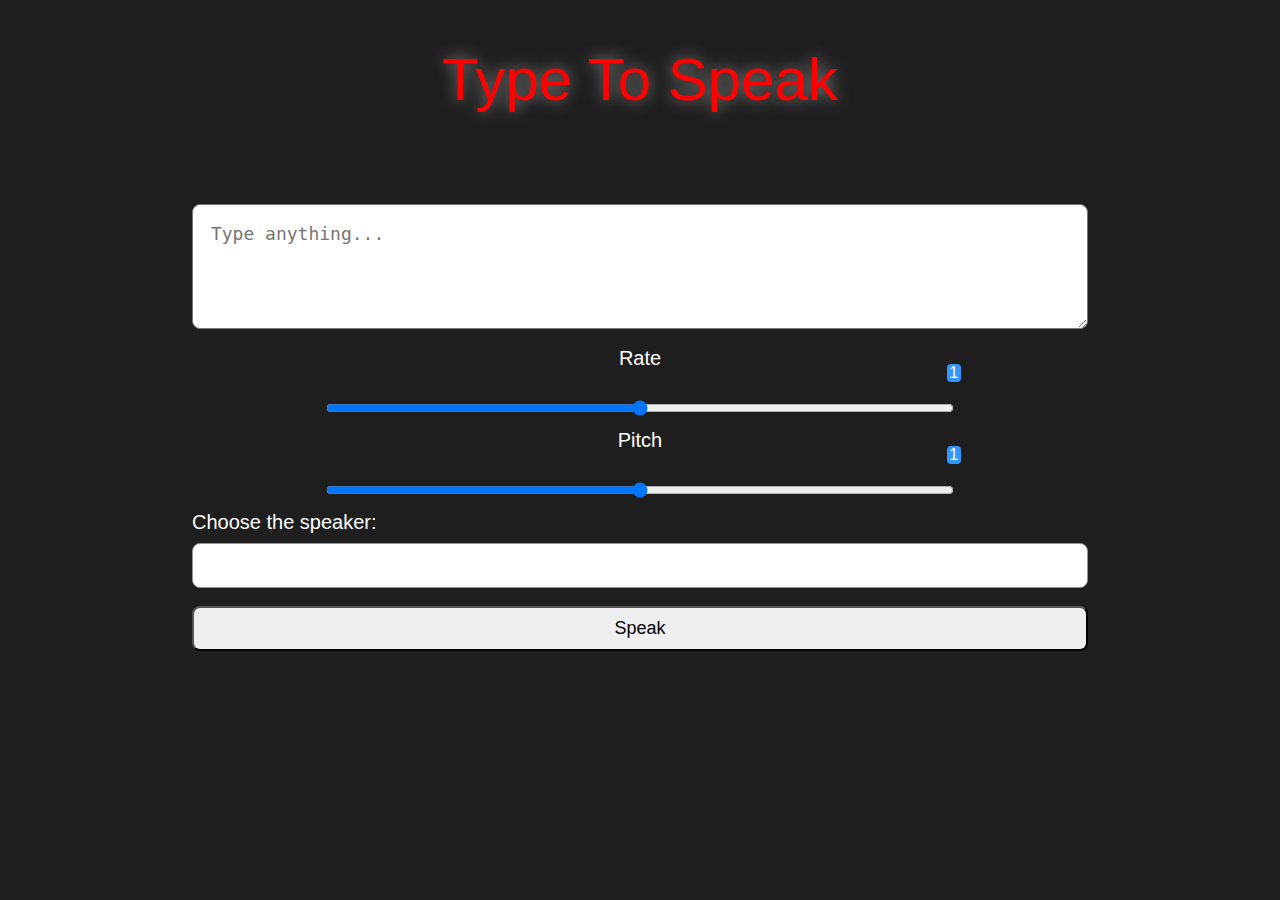
<file: Type-To-Speak/index.html>
<!DOCTYPE html>
<html lang="en">
  <head>
    <meta charset="UTF-8" />
    <meta http-equiv="X-UA-Compatible" content="IE=edge" />
    <meta name="viewport" content="width=device-width, initial-scale=1.0" />
    <link rel="stylesheet" href="stylesheet.css" />
    <title>Type T o Speak</title>
    <script defer src="index.js"></script>
  </head>
  <body>
      <div class="container">
        <div class="title-box center">Type To Speak</div>
      <form id="form">
        <div class="form-group">
          <textarea
            class="textarea-cont margin-radius"
            id="text-input"
            cols="30"
            rows="5"
            placeholder="Type anything..."
          ></textarea>
          <div class="container less-width">
            <label for="rate" class="text-size center label-pos margin-radius">Rate</label>
            <div id="rate-value" class="float-right">1</div>
            <input type="range" class="input-range margin-radius" id="rate" min="0" max="2" value="1" step="0.1">

            <label for="pitch" class="text-size center label-pos margin-radius">Pitch</label>
            <div class="float-right" id="pitch-value">1</div>
            <input type="range" class="input-range margin-radius" id="pitch" min="0" max="2" value="1" step="0.1">

          </div>
            <label class="text-size speaker-select-label">Choose the speaker:</label>
            <select id="voice-select" class="form-control margin-radius"></select>
        </div>
        <button class="btn margin-radius">Speak</button>
      </form>
    </div>
  </body>
   
</html>
</file>
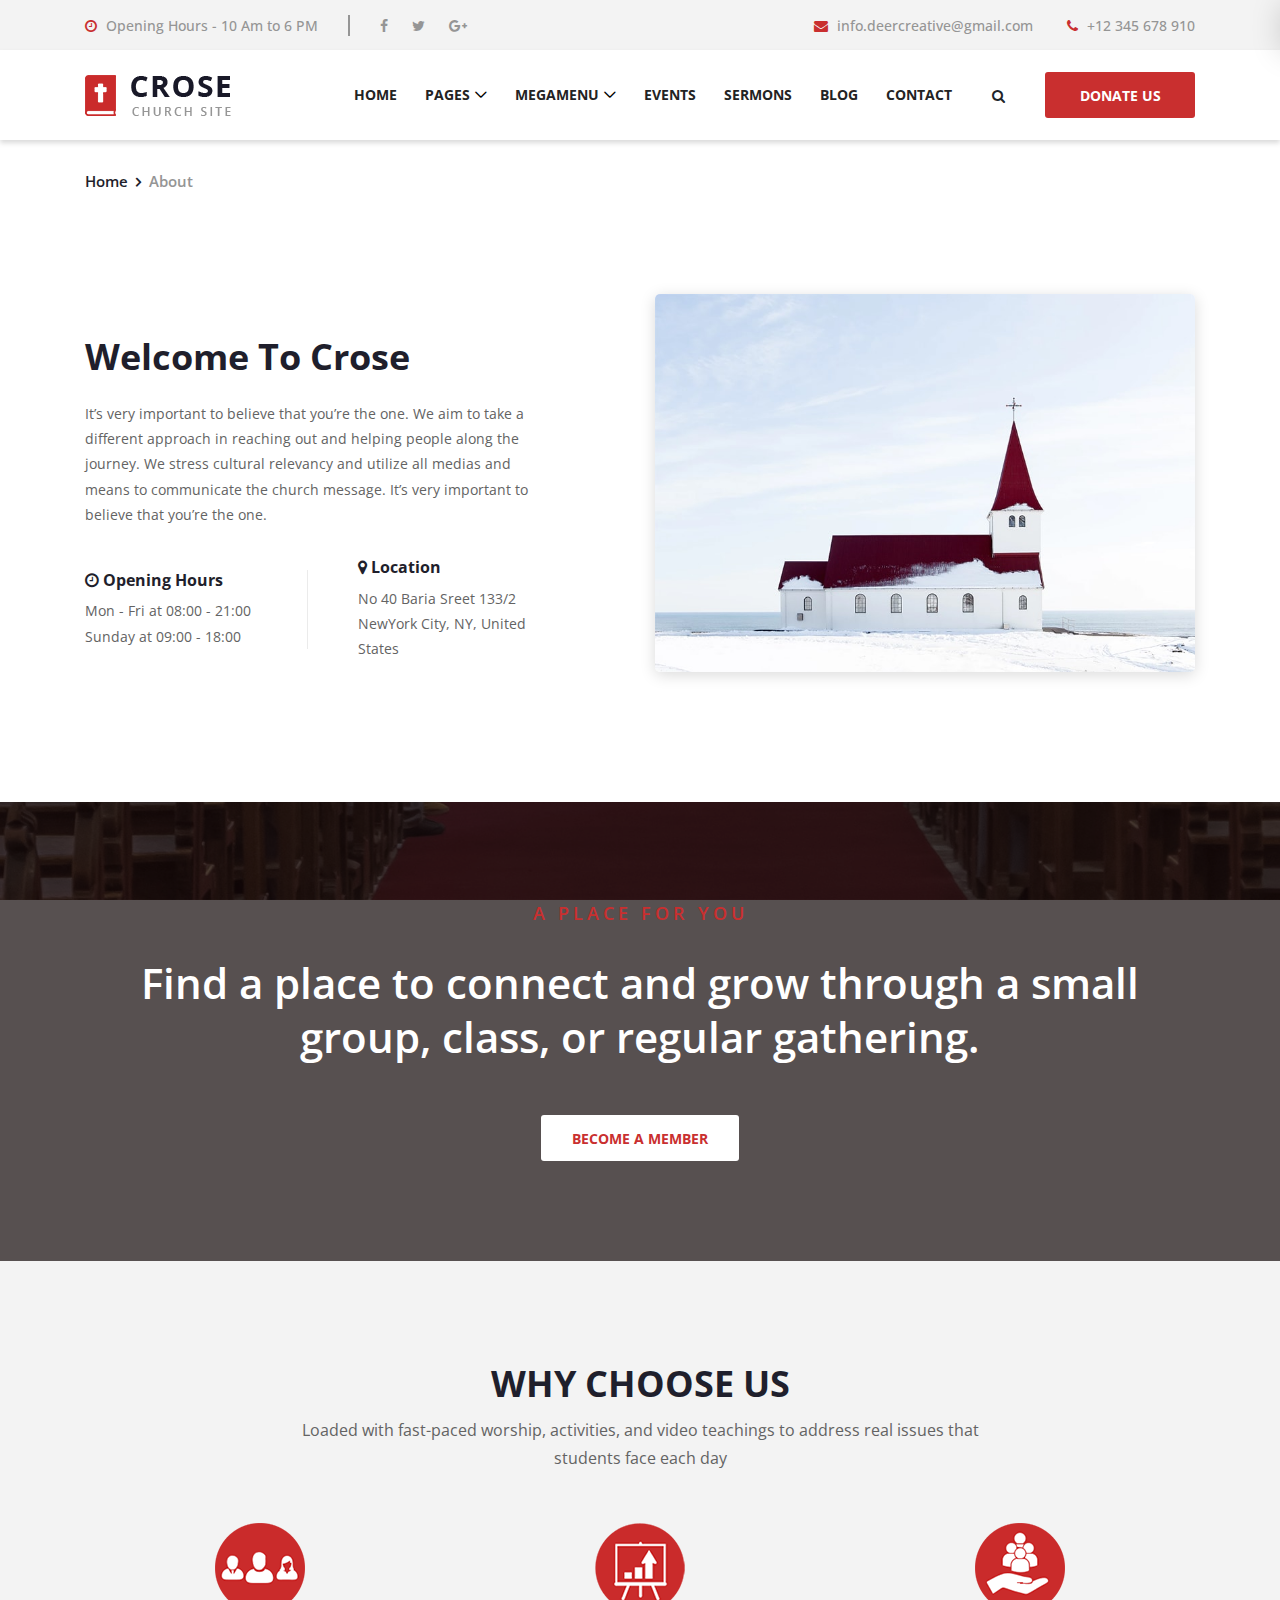
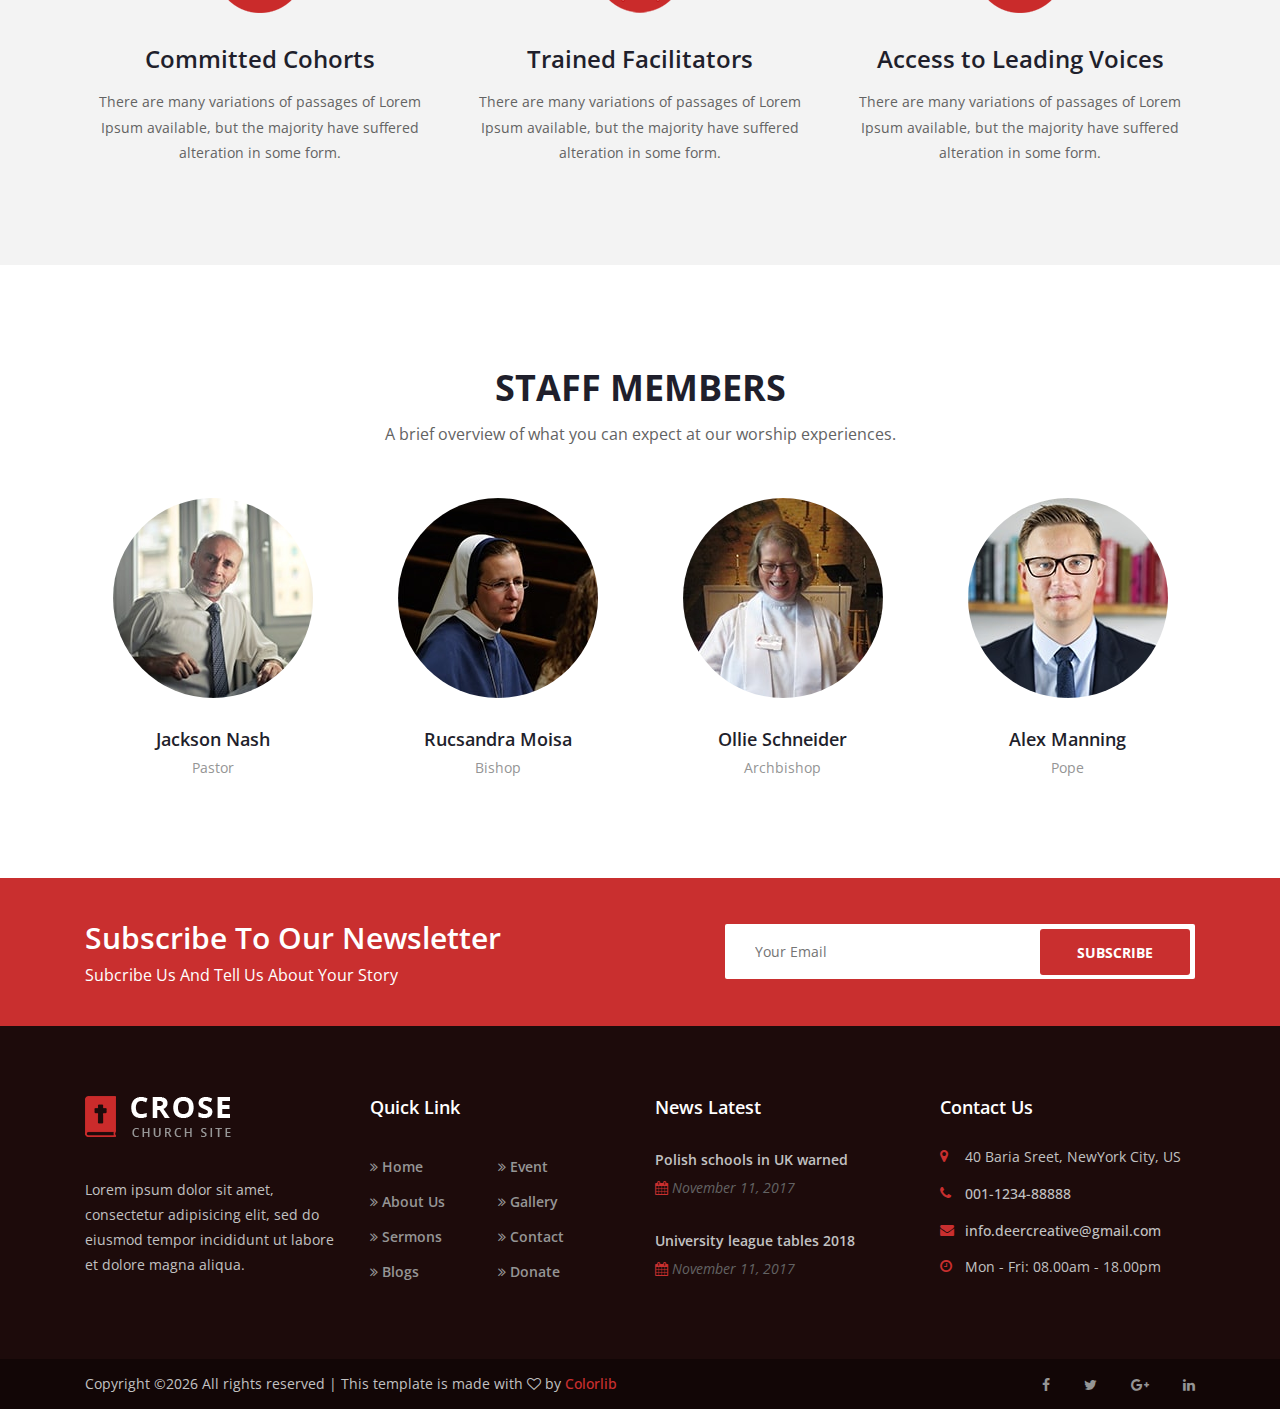
<file: crose/about.html>
<!DOCTYPE html>
<html lang="en">

<head>
    <meta charset="UTF-8">
    <meta name="description" content="">
    <meta http-equiv="X-UA-Compatible" content="IE=edge">
    <meta name="viewport" content="width=device-width, initial-scale=1, shrink-to-fit=no">
    <!-- The above 4 meta tags *must* come first in the head; any other head content must come *after* these tags -->

    <!-- Title -->
    <title>Crose - Modern Church Template | About</title>

    <!-- Favicon -->
    <link rel="icon" href="img/core-img/favicon.ico">

    <!-- Core Stylesheet -->
    <link rel="stylesheet" href="style.css">

</head>

<body>
    <!-- ##### Preloader ##### -->
    <div class="preloader d-flex align-items-center justify-content-center">
        <!-- Line -->
        <div class="line-preloader"></div>
    </div>

    <!-- ##### Header Area Start ##### -->
    <header class="header-area">

        <!-- ***** Top Header Area ***** -->
        <div class="top-header">
            <div class="container">
                <div class="row">
                    <div class="col-12">
                        <div class="top-header-content d-flex flex-wrap align-items-center justify-content-between">
                            <!-- Top Header Meta -->
                            <div class="top-header-meta d-flex flex-wrap">
                                <a href="#" class="open" data-toggle="tooltip" data-placement="bottom" title="10 Am to 6 PM"><i class="fa fa-clock-o" aria-hidden="true"></i> <span>Opening Hours - 10 Am to 6 PM</span></a>
                                <!-- Social Info -->
                                <div class="top-social-info">
                                    <a href="#"><i class="fa fa-facebook" aria-hidden="true"></i></a>
                                    <a href="#"><i class="fa fa-twitter" aria-hidden="true"></i></a>
                                    <a href="#"><i class="fa fa-google-plus" aria-hidden="true"></i></a>
                                </div>
                            </div>
                            <!-- Top Header Meta -->
                            <div class="top-header-meta">
                                <a href="mailto:info.deercreative@gmail.com" class="email-address"><i class="fa fa-envelope" aria-hidden="true"></i> <span>info.deercreative@gmail.com</span></a>
                                <a href="#" class="phone"><i class="fa fa-phone" aria-hidden="true"></i> <span>+12 345 678 910</span></a>
                            </div>
                        </div>
                    </div>
                </div>
            </div>
        </div>
        <!-- ***** Top Header Area ***** -->

        <!-- ***** Navbar Area ***** -->
        <div class="crose-main-menu">
            <div class="classy-nav-container breakpoint-off">
                <div class="container">
                    <!-- Menu -->
                    <nav class="classy-navbar justify-content-between" id="croseNav">

                        <!-- Nav brand -->
                        <a href="index.html" class="nav-brand"><img src="img/core-img/logo.png" alt=""></a>

                        <!-- Navbar Toggler -->
                        <div class="classy-navbar-toggler">
                            <span class="navbarToggler"><span></span><span></span><span></span></span>
                        </div>

                        <!-- Menu -->
                        <div class="classy-menu">

                            <!-- close btn -->
                            <div class="classycloseIcon">
                                <div class="cross-wrap"><span class="top"></span><span class="bottom"></span></div>
                            </div>

                            <!-- Nav Start -->
                            <div class="classynav">
                                <ul>
                                    <li><a href="index.html">Home</a></li>
                                    <li><a href="#">Pages</a>
                                        <ul class="dropdown">
                                            <li><a href="index.html">Home</a></li>
                                            <li><a href="about.html">About</a></li>
                                            <li><a href="sermons.html">Sermons</a></li>
                                            <li><a href="sermons-details.html">Sermons Details</a></li>
                                            <li><a href="events.html">Events</a></li>
                                            <li><a href="blog.html">Blog</a></li>
                                            <li><a href="single-post.html">Blog Details</a></li>
                                            <li><a href="contact.html">Contact</a></li>
                                        </ul>
                                    </li>
                                    <li><a href="#">Megamenu</a>
                                        <div class="megamenu">
                                            <ul class="single-mega cn-col-4">
                                                <li><a href="index.html">Home</a></li>
                                                <li><a href="about.html">About</a></li>
                                                <li><a href="sermons.html">Sermons</a></li>
                                                <li><a href="sermons-details.html">Sermons Details</a></li>
                                                <li><a href="events.html">Events</a></li>
                                                <li><a href="blog.html">Blog</a></li>
                                                <li><a href="single-post.html">Blog Details</a></li>
                                                <li><a href="contact.html">Contact</a></li>
                                            </ul>
                                            <ul class="single-mega cn-col-4">
                                                <li><a href="index.html">Home</a></li>
                                                <li><a href="about.html">About</a></li>
                                                <li><a href="sermons.html">Sermons</a></li>
                                                <li><a href="sermons-details.html">Sermons Details</a></li>
                                                <li><a href="events.html">Events</a></li>
                                                <li><a href="blog.html">Blog</a></li>
                                                <li><a href="single-post.html">Blog Details</a></li>
                                                <li><a href="contact.html">Contact</a></li>
                                            </ul>
                                            <ul class="single-mega cn-col-4">
                                                <li><a href="index.html">Home</a></li>
                                                <li><a href="about.html">About</a></li>
                                                <li><a href="sermons.html">Sermons</a></li>
                                                <li><a href="sermons-details.html">Sermons Details</a></li>
                                                <li><a href="events.html">Events</a></li>
                                                <li><a href="blog.html">Blog</a></li>
                                                <li><a href="single-post.html">Blog Details</a></li>
                                                <li><a href="contact.html">Contact</a></li>
                                            </ul>
                                            <ul class="single-mega cn-col-4">
                                                <li><a href="index.html">Home</a></li>
                                                <li><a href="about.html">About</a></li>
                                                <li><a href="sermons.html">Sermons</a></li>
                                                <li><a href="sermons-details.html">Sermons Details</a></li>
                                                <li><a href="events.html">Events</a></li>
                                                <li><a href="blog.html">Blog</a></li>
                                                <li><a href="single-post.html">Blog Details</a></li>
                                                <li><a href="contact.html">Contact</a></li>
                                            </ul>
                                        </div>
                                    </li>
                                    <li><a href="events.html">Events</a></li>
                                    <li><a href="sermons.html">Sermons</a></li>
                                    <li><a href="blog.html">Blog</a></li>
                                    <li><a href="contact.html">Contact</a></li>
                                </ul>

                                <!-- Search Button -->
                                <div id="header-search"><i class="fa fa-search" aria-hidden="true"></i></div>

                                <!-- Donate Button -->
                                <a href="#" class="btn crose-btn header-btn">Donate Us</a>

                            </div>
                            <!-- Nav End -->
                        </div>
                    </nav>
                </div>
            </div>

            <!-- ***** Search Form Area ***** -->
            <div class="search-form-area">
                <div class="container">
                    <div class="row align-items-center">
                        <div class="col-12">
                            <div class="searchForm">
                                <form action="#" method="post">
                                    <input type="search" name="search" id="search" placeholder="Enter keywords &amp; hit enter...">
                                    <button type="submit" class="d-none"></button>
                                </form>
                                <div class="close-icon" id="searchCloseIcon"><i class="fa fa-close" aria-hidden="true"></i></div>
                            </div>
                        </div>
                    </div>
                </div>
            </div>
        </div>
        <!-- ***** Navbar Area ***** -->
    </header>
    <!-- ##### Header Area End ##### -->

    <!-- ##### Breadcrumb Area Start ##### -->
    <div class="breadcrumb-area">
        <div class="container">
            <div class="row">
                <div class="col-12">
                    <nav aria-label="breadcrumb">
                        <ol class="breadcrumb">
                            <li class="breadcrumb-item"><a href="#">Home</a></li>
                            <li class="breadcrumb-item active" aria-current="page">About</li>
                        </ol>
                    </nav>
                </div>
            </div>
        </div>
    </div>
    <!-- ##### Breadcrumb Area End ##### -->

    <!-- ##### About Us Area Start ##### -->
    <div class="about-us-area about-page section-padding-100">
        <div class="container">
            <div class="row align-items-center justify-content-between">
                <div class="col-12 col-lg-5">
                    <div class="about-content">
                        <h2>Welcome To Crose</h2>
                        <p>It’s very important to believe that you’re the one. We aim to take a different approach in reaching out and helping people along the journey. We stress cultural relevancy and utilize all medias and means to communicate the church message. It’s very important to believe that you’re the one.</p>
                        <div class="opening-hours-location mt-30 d-flex align-items-center">
                            <!-- Opening Hours -->
                            <div class="opening-hours">
                                <h6><i class="fa fa-clock-o"></i> Opening Hours</h6>
                                <p>Mon - Fri at 08:00 - 21:00 <br>Sunday at 09:00 - 18:00</p>
                            </div>
                            <!-- Location -->
                            <div class="location">
                                <h6><i class="fa fa-map-marker"></i> Location</h6>
                                <p>No 40 Baria Sreet 133/2 NewYork City, NY, United States</p>
                            </div>
                        </div>
                    </div>
                </div>
                <div class="col-12 col-lg-6">
                    <div class="about-thumbnail">
                        <img src="img/bg-img/26.jpg" alt="">
                    </div>
                </div>
            </div>
        </div>
    </div>
    <!-- ##### About Us Area End ##### -->

    <!-- ##### Call To Action Area Start ##### -->
    <section class="call-to-action-area section-padding-100 bg-img bg-overlay" style="background-image: url(img/bg-img/6.jpg)">
        <div class="container">
            <div class="row">
                <div class="col-12">
                    <div class="call-to-action-content text-center">
                        <h6>A Place For You</h6>
                        <h2>Find a place to connect and grow through a small group, class, or regular gathering.</h2>
                        <a href="#" class="btn crose-btn btn-2">Become A Member</a>
                    </div>
                </div>
            </div>
        </div>
    </section>
    <!-- ##### Call To Action Area End ##### -->

    <!-- ##### Why Choose Us Area Start ##### -->
    <div class="why-choose-us bg-gray section-padding-100-0">
        <div class="container">
            <div class="row">
                <!-- Section Heading -->
                <div class="col-12">
                    <div class="section-heading">
                        <h2>Why Choose Us</h2>
                        <p>Loaded with fast-paced worship, activities, and video teachings to address real issues that students face each day</p>
                    </div>
                </div>
            </div>

            <div class="row justify-content-center">
                <!-- Single Why Choose Area -->
                <div class="col-12 col-sm-6 col-lg-4">
                    <div class="single-why-choose-us mb-100">
                        <img src="img/core-img/why1.png" alt="">
                        <h4>Committed Cohorts</h4>
                        <p>There are many variations of passages of Lorem Ipsum available, but the majority have suffered alteration in some form.</p>
                    </div>
                </div>
                <!-- Single Why Choose Area -->
                <div class="col-12 col-sm-6 col-lg-4">
                    <div class="single-why-choose-us mb-100">
                        <img src="img/core-img/why2.png" alt="">
                        <h4>Trained Facilitators</h4>
                        <p>There are many variations of passages of Lorem Ipsum available, but the majority have suffered alteration in some form.</p>
                    </div>
                </div>
                <!-- Single Why Choose Area -->
                <div class="col-12 col-sm-6 col-lg-4">
                    <div class="single-why-choose-us mb-100">
                        <img src="img/core-img/why3.png" alt="">
                        <h4>Access to Leading Voices</h4>
                        <p>There are many variations of passages of Lorem Ipsum available, but the majority have suffered alteration in some form.</p>
                    </div>
                </div>
            </div>
        </div>
    </div>
    <!-- ##### Why Choose Us Area End ##### -->

    <!-- ##### Team Members Area Start ##### -->
    <div class="team-members-area section-padding-100-0">
        <div class="container">
            <div class="row">
                <!-- Section Heading -->
                <div class="col-12">
                    <div class="section-heading">
                        <h2>Staff members</h2>
                        <p>A brief overview of what you can expect at our worship experiences.</p>
                    </div>
                </div>
            </div>

            <div class="row">
                <!-- Team Members Area -->
                <div class="col-12 col-sm-6 col-lg-3">
                    <div class="single-team-members text-center mb-100">
                        <div class="team-thumb" style="background-image: url(img/bg-img/33.jpg);">
                            <div class="team-social-info">
                                <a href="#"><i class="fa fa-facebook" aria-hidden="true"></i></a>
                                <a href="#"><i class="fa fa-twitter" aria-hidden="true"></i></a>
                                <a href="#"><i class="fa fa-linkedin" aria-hidden="true"></i></a>
                            </div>
                        </div>
                        <h6>Jackson Nash</h6>
                        <span>Pastor</span>
                    </div>
                </div>

                <!-- Team Members Area -->
                <div class="col-12 col-sm-6 col-lg-3">
                    <div class="single-team-members text-center mb-100">
                        <div class="team-thumb" style="background-image: url(img/bg-img/34.jpg);">
                            <div class="team-social-info">
                                <a href="#"><i class="fa fa-facebook" aria-hidden="true"></i></a>
                                <a href="#"><i class="fa fa-twitter" aria-hidden="true"></i></a>
                                <a href="#"><i class="fa fa-linkedin" aria-hidden="true"></i></a>
                            </div>
                        </div>
                        <h6>Rucsandra Moisa</h6>
                        <span>Bishop</span>
                    </div>
                </div>

                <!-- Team Members Area -->
                <div class="col-12 col-sm-6 col-lg-3">
                    <div class="single-team-members text-center mb-100">
                        <div class="team-thumb" style="background-image: url(img/bg-img/35.jpg);">
                            <div class="team-social-info">
                                <a href="#"><i class="fa fa-facebook" aria-hidden="true"></i></a>
                                <a href="#"><i class="fa fa-twitter" aria-hidden="true"></i></a>
                                <a href="#"><i class="fa fa-linkedin" aria-hidden="true"></i></a>
                            </div>
                        </div>
                        <h6>Ollie Schneider</h6>
                        <span>Archbishop</span>
                    </div>
                </div>

                <!-- Team Members Area -->
                <div class="col-12 col-sm-6 col-lg-3">
                    <div class="single-team-members text-center mb-100">
                        <div class="team-thumb" style="background-image: url(img/bg-img/36.jpg);">
                            <div class="team-social-info">
                                <a href="#"><i class="fa fa-facebook" aria-hidden="true"></i></a>
                                <a href="#"><i class="fa fa-twitter" aria-hidden="true"></i></a>
                                <a href="#"><i class="fa fa-linkedin" aria-hidden="true"></i></a>
                            </div>
                        </div>
                        <h6>Alex Manning</h6>
                        <span>Pope</span>
                    </div>
                </div>
            </div>
        </div>
    </div>
    <!-- ##### Team Members Area End ##### -->

    <!-- ##### Subscribe Area Start ##### -->
    <section class="subscribe-area">
        <div class="container">
            <div class="row align-items-center">
                <!-- Subscribe Text -->
                <div class="col-12 col-lg-6">
                    <div class="subscribe-text">
                        <h3>Subscribe To Our Newsletter</h3>
                        <h6>Subcribe Us And Tell Us About Your Story</h6>
                    </div>
                </div>
                <!-- Subscribe Form -->
                <div class="col-12 col-lg-6">
                    <div class="subscribe-form text-right">
                        <form action="#">
                            <input type="email" name="subscribe-email" id="subscribeEmail" placeholder="Your Email">
                            <button type="submit" class="btn crose-btn">subscribe</button>
                        </form>
                    </div>
                </div>
            </div>
        </div>
    </section>
    <!-- ##### Subscribe Area End ##### -->

    <!-- ##### Footer Area Start ##### -->
    <footer class="footer-area">
        <!-- Main Footer Area -->
        <div class="main-footer-area">
            <div class="container">
                <div class="row">

                    <!-- Single Footer Widget -->
                    <div class="col-12 col-sm-6 col-lg-3">
                        <div class="single-footer-widget mb-70">
                            <a href="#" class="footer-logo"><img src="img/core-img/logo2.png" alt=""></a>
                            <p>Lorem ipsum dolor sit amet, consectetur adipisicing elit, sed do eiusmod tempor incididunt ut labore et dolore magna aliqua.</p>
                        </div>
                    </div>

                    <!-- Single Footer Widget -->
                    <div class="col-12 col-sm-6 col-lg-3">
                        <div class="single-footer-widget mb-70">
                            <h5 class="widget-title">Quick Link</h5>
                            <nav class="footer-menu">
                                <ul>
                                    <li><a href="#"><i class="fa fa-angle-double-right" aria-hidden="true"></i> Home</a></li>
                                    <li><a href="#"><i class="fa fa-angle-double-right" aria-hidden="true"></i> Event</a></li>
                                    <li><a href="#"><i class="fa fa-angle-double-right" aria-hidden="true"></i> About Us</a></li>
                                    <li><a href="#"><i class="fa fa-angle-double-right" aria-hidden="true"></i> Gallery</a></li>
                                    <li><a href="#"><i class="fa fa-angle-double-right" aria-hidden="true"></i> Sermons</a></li>
                                    <li><a href="#"><i class="fa fa-angle-double-right" aria-hidden="true"></i> Contact</a></li>
                                    <li><a href="#"><i class="fa fa-angle-double-right" aria-hidden="true"></i> Blogs</a></li>
                                    <li><a href="#"><i class="fa fa-angle-double-right" aria-hidden="true"></i> Donate</a></li>
                                </ul>
                            </nav>
                        </div>
                    </div>

                    <!-- Single Footer Widget -->
                    <div class="col-12 col-sm-6 col-lg-3">
                        <div class="single-footer-widget mb-70">
                            <h5 class="widget-title">News Latest</h5>

                            <!-- Single Latest News -->
                            <div class="single-latest-news">
                                <a href="#">Polish schools in UK warned</a>
                                <p><i class="fa fa-calendar" aria-hidden="true"></i> November 11, 2017</p>
                            </div>

                            <!-- Single Latest News -->
                            <div class="single-latest-news">
                                <a href="#">University league tables 2018</a>
                                <p><i class="fa fa-calendar" aria-hidden="true"></i> November 11, 2017</p>
                            </div>

                        </div>
                    </div>

                    <!-- Single Footer Widget -->
                    <div class="col-12 col-sm-6 col-lg-3">
                        <div class="single-footer-widget mb-70">
                            <h5 class="widget-title">Contact Us</h5>

                            <div class="contact-information">
                                <p><i class="fa fa-map-marker" aria-hidden="true"></i> 40 Baria Sreet, NewYork City, US</p>
                                <a href="callto:001-1234-88888"><i class="fa fa-phone" aria-hidden="true"></i> 001-1234-88888</a>
                                <a href="mailto:info.deercreative@gmail.com"><i class="fa fa-envelope" aria-hidden="true"></i> info.deercreative@gmail.com</a>
                                <p><i class="fa fa-clock-o" aria-hidden="true"></i> Mon - Fri: 08.00am - 18.00pm</p>
                            </div>

                        </div>
                    </div>

                </div>
            </div>
        </div>

        <!-- Copwrite Area -->
        <div class="copywrite-area">
            <div class="container h-100">
                <div class="row h-100 align-items-center flex-wrap">
                    <!-- Copywrite Text -->
                    <div class="col-12 col-md-6">
                        <div class="copywrite-text">
                            <p><!-- Link back to Colorlib can't be removed. Template is licensed under CC BY 3.0. -->
Copyright &copy;<script>document.write(new Date().getFullYear());</script> All rights reserved | This template is made with <i class="fa fa-heart-o" aria-hidden="true"></i> by <a href="https://colorlib.com" target="_blank">Colorlib</a>
<!-- Link back to Colorlib can't be removed. Template is licensed under CC BY 3.0. -->
</p>
                        </div>
                    </div>

                    <!-- Footer Social Icon -->
                    <div class="col-12 col-md-6">
                        <div class="footer-social-icon">
                            <a href="#"><i class="fa fa-facebook" aria-hidden="true"></i></a>
                            <a href="#"><i class="fa fa-twitter" aria-hidden="true"></i></a>
                            <a href="#"><i class="fa fa-google-plus" aria-hidden="true"></i></a>
                            <a href="#"><i class="fa fa-linkedin" aria-hidden="true"></i></a>
                        </div>
                    </div>
                </div>
            </div>
        </div>
    </footer>
    <!-- ##### Footer Area End ##### -->

    <!-- ##### All Javascript Script ##### -->
    <!-- jQuery-2.2.4 js -->
    <script src="js/jquery/jquery-2.2.4.min.js"></script>
    <!-- Popper js -->
    <script src="js/bootstrap/popper.min.js"></script>
    <!-- Bootstrap js -->
    <script src="js/bootstrap/bootstrap.min.js"></script>
    <!-- All Plugins js -->
    <script src="js/plugins/plugins.js"></script>
    <!-- Active js -->
    <script src="js/active.js"></script>
</body>

</html>
</file>
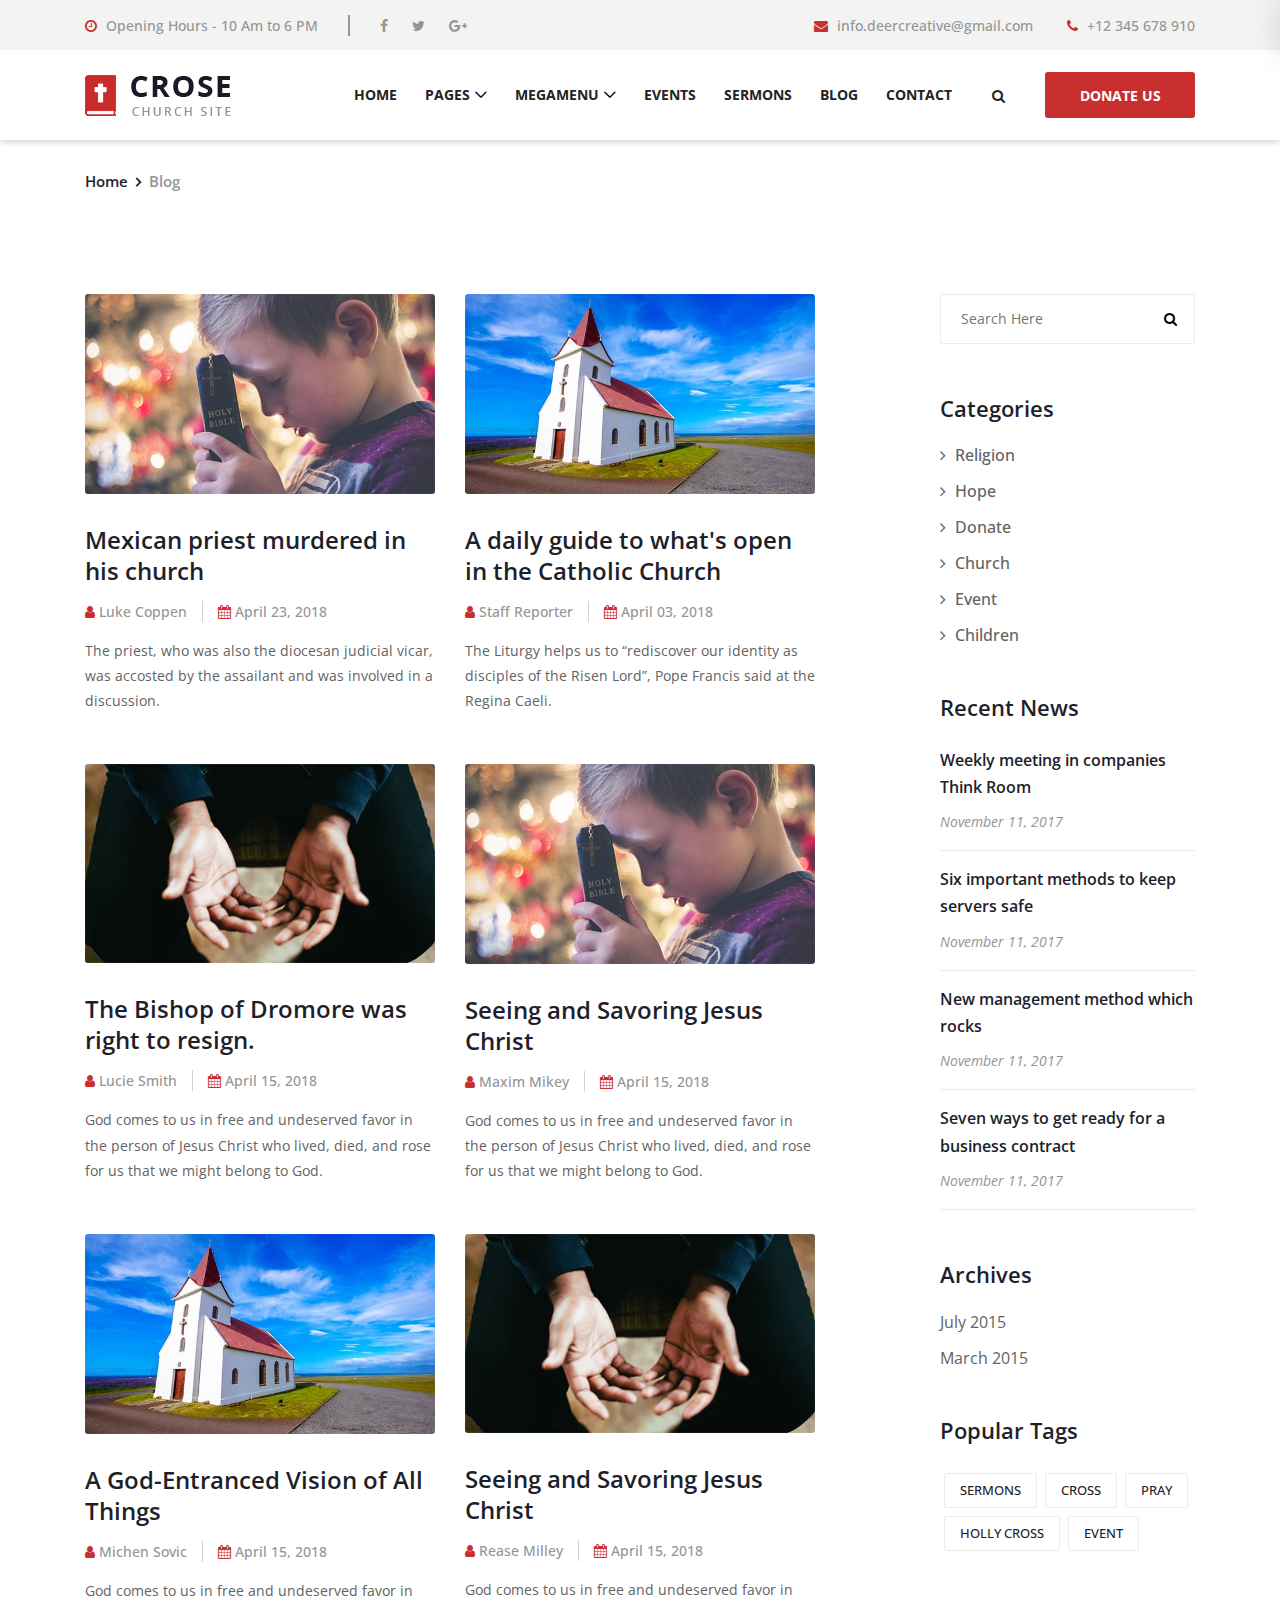
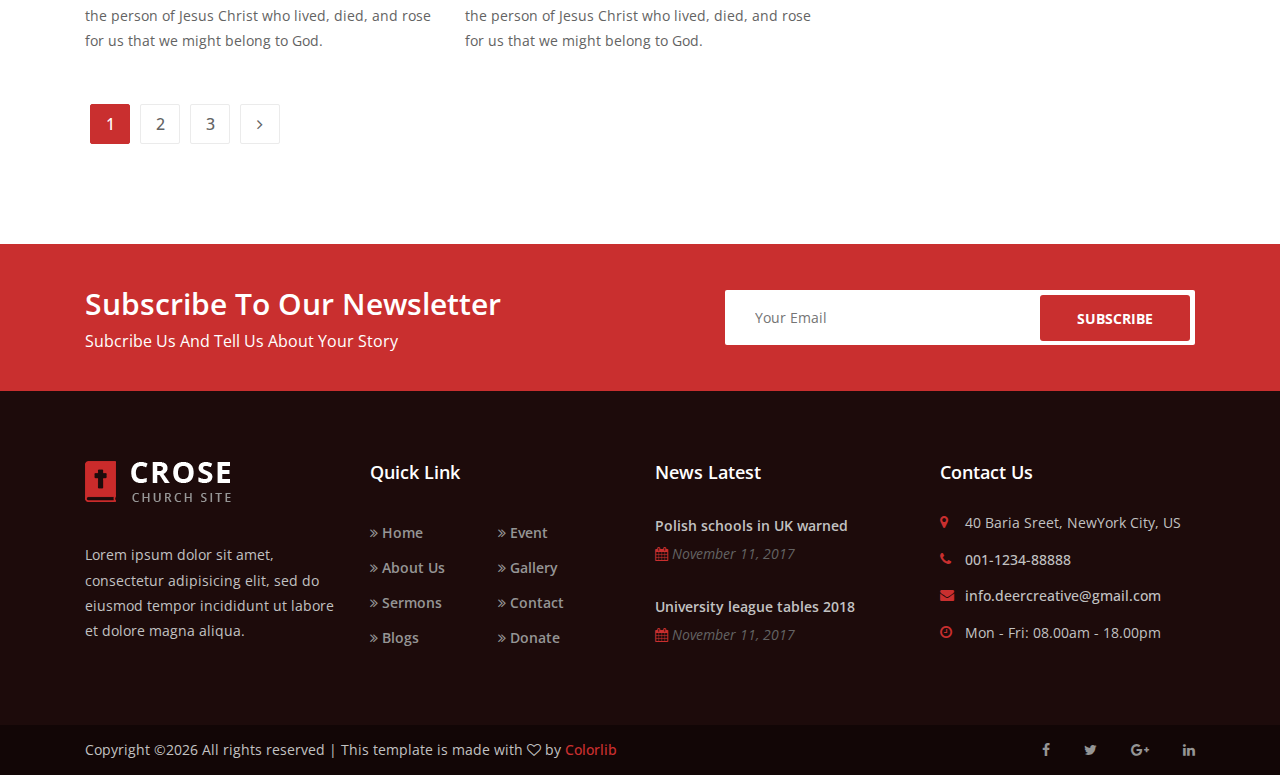
<file: crose/blog.html>
<!DOCTYPE html>
<html lang="en">

<head>
    <meta charset="UTF-8">
    <meta name="description" content="">
    <meta http-equiv="X-UA-Compatible" content="IE=edge">
    <meta name="viewport" content="width=device-width, initial-scale=1, shrink-to-fit=no">
    <!-- The above 4 meta tags *must* come first in the head; any other head content must come *after* these tags -->

    <!-- Title -->
    <title>Crose - Modern Church Template | Blog</title>

    <!-- Favicon -->
    <link rel="icon" href="img/core-img/favicon.ico">

    <!-- Core Stylesheet -->
    <link rel="stylesheet" href="style.css">

</head>

<body>
    <!-- ##### Preloader ##### -->
    <div class="preloader d-flex align-items-center justify-content-center">
        <!-- Line -->
        <div class="line-preloader"></div>
    </div>

    <!-- ##### Header Area Start ##### -->
    <header class="header-area">

        <!-- ***** Top Header Area ***** -->
        <div class="top-header">
            <div class="container">
                <div class="row">
                    <div class="col-12">
                        <div class="top-header-content d-flex flex-wrap align-items-center justify-content-between">
                            <!-- Top Header Meta -->
                            <div class="top-header-meta d-flex flex-wrap">
                                <a href="#" class="open" data-toggle="tooltip" data-placement="bottom" title="10 Am to 6 PM"><i class="fa fa-clock-o" aria-hidden="true"></i> <span>Opening Hours - 10 Am to 6 PM</span></a>
                                <!-- Social Info -->
                                <div class="top-social-info">
                                    <a href="#"><i class="fa fa-facebook" aria-hidden="true"></i></a>
                                    <a href="#"><i class="fa fa-twitter" aria-hidden="true"></i></a>
                                    <a href="#"><i class="fa fa-google-plus" aria-hidden="true"></i></a>
                                </div>
                            </div>
                            <!-- Top Header Meta -->
                            <div class="top-header-meta">
                                <a href="mailto:info.deercreative@gmail.com" class="email-address"><i class="fa fa-envelope" aria-hidden="true"></i> <span>info.deercreative@gmail.com</span></a>
                                <a href="#" class="phone"><i class="fa fa-phone" aria-hidden="true"></i> <span>+12 345 678 910</span></a>
                            </div>
                        </div>
                    </div>
                </div>
            </div>
        </div>
        <!-- ***** Top Header Area ***** -->

        <!-- ***** Navbar Area ***** -->
        <div class="crose-main-menu">
            <div class="classy-nav-container breakpoint-off">
                <div class="container">
                    <!-- Menu -->
                    <nav class="classy-navbar justify-content-between" id="croseNav">

                        <!-- Nav brand -->
                        <a href="index.html" class="nav-brand"><img src="img/core-img/logo.png" alt=""></a>

                        <!-- Navbar Toggler -->
                        <div class="classy-navbar-toggler">
                            <span class="navbarToggler"><span></span><span></span><span></span></span>
                        </div>

                        <!-- Menu -->
                        <div class="classy-menu">

                            <!-- close btn -->
                            <div class="classycloseIcon">
                                <div class="cross-wrap"><span class="top"></span><span class="bottom"></span></div>
                            </div>

                            <!-- Nav Start -->
                            <div class="classynav">
                                <ul>
                                    <li><a href="index.html">Home</a></li>
                                    <li><a href="#">Pages</a>
                                        <ul class="dropdown">
                                            <li><a href="index.html">Home</a></li>
                                            <li><a href="about.html">About</a></li>
                                            <li><a href="sermons.html">Sermons</a></li>
                                            <li><a href="sermons-details.html">Sermons Details</a></li>
                                            <li><a href="events.html">Events</a></li>
                                            <li><a href="blog.html">Blog</a></li>
                                            <li><a href="single-post.html">Blog Details</a></li>
                                            <li><a href="contact.html">Contact</a></li>
                                        </ul>
                                    </li>
                                    <li><a href="#">Megamenu</a>
                                        <div class="megamenu">
                                            <ul class="single-mega cn-col-4">
                                                <li><a href="index.html">Home</a></li>
                                                <li><a href="about.html">About</a></li>
                                                <li><a href="sermons.html">Sermons</a></li>
                                                <li><a href="sermons-details.html">Sermons Details</a></li>
                                                <li><a href="events.html">Events</a></li>
                                                <li><a href="blog.html">Blog</a></li>
                                                <li><a href="single-post.html">Blog Details</a></li>
                                                <li><a href="contact.html">Contact</a></li>
                                            </ul>
                                            <ul class="single-mega cn-col-4">
                                                <li><a href="index.html">Home</a></li>
                                                <li><a href="about.html">About</a></li>
                                                <li><a href="sermons.html">Sermons</a></li>
                                                <li><a href="sermons-details.html">Sermons Details</a></li>
                                                <li><a href="events.html">Events</a></li>
                                                <li><a href="blog.html">Blog</a></li>
                                                <li><a href="single-post.html">Blog Details</a></li>
                                                <li><a href="contact.html">Contact</a></li>
                                            </ul>
                                            <ul class="single-mega cn-col-4">
                                                <li><a href="index.html">Home</a></li>
                                                <li><a href="about.html">About</a></li>
                                                <li><a href="sermons.html">Sermons</a></li>
                                                <li><a href="sermons-details.html">Sermons Details</a></li>
                                                <li><a href="events.html">Events</a></li>
                                                <li><a href="blog.html">Blog</a></li>
                                                <li><a href="single-post.html">Blog Details</a></li>
                                                <li><a href="contact.html">Contact</a></li>
                                            </ul>
                                            <ul class="single-mega cn-col-4">
                                                <li><a href="index.html">Home</a></li>
                                                <li><a href="about.html">About</a></li>
                                                <li><a href="sermons.html">Sermons</a></li>
                                                <li><a href="sermons-details.html">Sermons Details</a></li>
                                                <li><a href="events.html">Events</a></li>
                                                <li><a href="blog.html">Blog</a></li>
                                                <li><a href="single-post.html">Blog Details</a></li>
                                                <li><a href="contact.html">Contact</a></li>
                                            </ul>
                                        </div>
                                    </li>
                                    <li><a href="events.html">Events</a></li>
                                    <li><a href="sermons.html">Sermons</a></li>
                                    <li><a href="blog.html">Blog</a></li>
                                    <li><a href="contact.html">Contact</a></li>
                                </ul>

                                <!-- Search Button -->
                                <div id="header-search"><i class="fa fa-search" aria-hidden="true"></i></div>

                                <!-- Donate Button -->
                                <a href="#" class="btn crose-btn header-btn">Donate Us</a>

                            </div>
                            <!-- Nav End -->
                        </div>
                    </nav>
                </div>
            </div>

            <!-- ***** Search Form Area ***** -->
            <div class="search-form-area">
                <div class="container">
                    <div class="row align-items-center">
                        <div class="col-12">
                            <div class="searchForm">
                                <form action="#" method="post">
                                    <input type="search" name="search" id="search" placeholder="Enter keywords &amp; hit enter...">
                                    <button type="submit" class="d-none"></button>
                                </form>
                                <div class="close-icon" id="searchCloseIcon"><i class="fa fa-close" aria-hidden="true"></i></div>
                            </div>
                        </div>
                    </div>
                </div>
            </div>
        </div>
        <!-- ***** Navbar Area ***** -->
    </header>
    <!-- ##### Header Area End ##### -->

    <!-- ##### Breadcrumb Area Start ##### -->
    <div class="breadcrumb-area">
        <div class="container">
            <div class="row">
                <div class="col-12">
                    <nav aria-label="breadcrumb">
                        <ol class="breadcrumb">
                            <li class="breadcrumb-item"><a href="#">Home</a></li>
                            <li class="breadcrumb-item active" aria-current="page">Blog</li>
                        </ol>
                    </nav>
                </div>
            </div>
        </div>
    </div>
    <!-- ##### Breadcrumb Area End ##### -->

    <!-- ##### Blog Area Start ##### -->
    <div class="blog-area section-padding-100">
        <div class="container">
            <div class="row justify-content-between">
                <!-- Blog Post Area -->
                <div class="col-12 col-lg-8">
                    <div class="row">

                        <!-- Single Blog Post Area -->
                        <div class="col-12 col-md-6">
                            <div class="single-blog-post mb-50">
                                <div class="post-thumbnail">
                                    <a href="single-post.html"><img src="img/bg-img/10.jpg" alt=""></a>
                                </div>
                                <div class="post-content">
                                    <a href="single-post.html" class="post-title">
                                        <h4>Mexican priest murdered in his church</h4>
                                    </a>
                                    <div class="post-meta d-flex">
                                        <a href="#"><i class="fa fa-user" aria-hidden="true"></i> Luke Coppen</a>
                                        <a href="#"><i class="fa fa-calendar" aria-hidden="true"></i> April 23, 2018</a>
                                    </div>
                                    <p class="post-excerpt">The priest, who was also the diocesan judicial vicar, was accosted by the assailant and was involved in a discussion.</p>
                                </div>
                            </div>
                        </div>

                        <!-- Single Blog Post Area -->
                        <div class="col-12 col-md-6">
                            <div class="single-blog-post mb-50">
                                <div class="post-thumbnail">
                                    <a href="single-post.html"><img src="img/bg-img/11.jpg" alt=""></a>
                                </div>
                                <div class="post-content">
                                    <a href="single-post.html" class="post-title">
                                        <h4>A daily guide to what's open in the Catholic Church</h4>
                                    </a>
                                    <div class="post-meta d-flex">
                                        <a href="#"><i class="fa fa-user" aria-hidden="true"></i> Staff Reporter</a>
                                        <a href="#"><i class="fa fa-calendar" aria-hidden="true"></i> April 03, 2018</a>
                                    </div>
                                    <p class="post-excerpt">The Liturgy helps us to “rediscover our identity as disciples of the Risen Lord”, Pope Francis said at the Regina Caeli.</p>
                                </div>
                            </div>
                        </div>

                        <!-- Single Blog Post Area -->
                        <div class="col-12 col-md-6">
                            <div class="single-blog-post mb-50">
                                <div class="post-thumbnail">
                                    <a href="single-post.html"><img src="img/bg-img/12.jpg" alt=""></a>
                                </div>
                                <div class="post-content">
                                    <a href="single-post.html" class="post-title">
                                        <h4>The Bishop of Dromore was right to resign.</h4>
                                    </a>
                                    <div class="post-meta d-flex">
                                        <a href="#"><i class="fa fa-user" aria-hidden="true"></i> Lucie Smith</a>
                                        <a href="#"><i class="fa fa-calendar" aria-hidden="true"></i> April 15, 2018</a>
                                    </div>
                                    <p class="post-excerpt">God comes to us in free and undeserved favor in the person of Jesus Christ who lived, died, and rose for us that we might belong to God.</p>
                                </div>
                            </div>
                        </div>

                        <!-- Single Blog Post Area -->
                        <div class="col-12 col-md-6">
                            <div class="single-blog-post mb-50">
                                <div class="post-thumbnail">
                                    <a href="single-post.html"><img src="img/bg-img/10.jpg" alt=""></a>
                                </div>
                                <div class="post-content">
                                    <a href="single-post.html" class="post-title">
                                        <h4>Seeing and Savoring Jesus Christ</h4>
                                    </a>
                                    <div class="post-meta d-flex">
                                        <a href="#"><i class="fa fa-user" aria-hidden="true"></i> Maxim Mikey</a>
                                        <a href="#"><i class="fa fa-calendar" aria-hidden="true"></i> April 15, 2018</a>
                                    </div>
                                    <p class="post-excerpt">God comes to us in free and undeserved favor in the person of Jesus Christ who lived, died, and rose for us that we might belong to God.</p>
                                </div>
                            </div>
                        </div>

                        <!-- Single Blog Post Area -->
                        <div class="col-12 col-md-6">
                            <div class="single-blog-post mb-50">
                                <div class="post-thumbnail">
                                    <a href="single-post.html"><img src="img/bg-img/11.jpg" alt=""></a>
                                </div>
                                <div class="post-content">
                                    <a href="single-post.html" class="post-title">
                                        <h4>A God-Entranced Vision of All Things</h4>
                                    </a>
                                    <div class="post-meta d-flex">
                                        <a href="#"><i class="fa fa-user" aria-hidden="true"></i> Michen Sovic</a>
                                        <a href="#"><i class="fa fa-calendar" aria-hidden="true"></i> April 15, 2018</a>
                                    </div>
                                    <p class="post-excerpt">God comes to us in free and undeserved favor in the person of Jesus Christ who lived, died, and rose for us that we might belong to God.</p>
                                </div>
                            </div>
                        </div>

                        <!-- Single Blog Post Area -->
                        <div class="col-12 col-md-6">
                            <div class="single-blog-post mb-50">
                                <div class="post-thumbnail">
                                    <a href="single-post.html"><img src="img/bg-img/12.jpg" alt=""></a>
                                </div>
                                <div class="post-content">
                                    <a href="single-post.html" class="post-title">
                                        <h4>Seeing and Savoring Jesus Christ</h4>
                                    </a>
                                    <div class="post-meta d-flex">
                                        <a href="#"><i class="fa fa-user" aria-hidden="true"></i> Rease Milley</a>
                                        <a href="#"><i class="fa fa-calendar" aria-hidden="true"></i> April 15, 2018</a>
                                    </div>
                                    <p class="post-excerpt">God comes to us in free and undeserved favor in the person of Jesus Christ who lived, died, and rose for us that we might belong to God.</p>
                                </div>
                            </div>
                        </div>

                    </div>

                    <div class="pagination-area">
                        <nav aria-label="Page navigation example">
                            <ul class="pagination">
                                <li class="page-item active"><a class="page-link" href="#">1</a></li>
                                <li class="page-item"><a class="page-link" href="#">2</a></li>
                                <li class="page-item"><a class="page-link" href="#">3</a></li>
                                <li class="page-item"><a class="page-link" href="#"><i class="fa fa-angle-right"></i></a></li>
                            </ul>
                        </nav>
                    </div>
                </div>

                <!-- Sidebar Area -->
                <div class="col-12 col-lg-3">
                    <div class="post-sidebar-area">

                        <!-- ##### Single Widget Area ##### -->
                        <div class="single-widget-area">
                            <div class="search-form">
                                <form action="#" method="get">
                                    <input type="search" name="search" placeholder="Search Here">
                                    <button type="submit"><i class="fa fa-search" aria-hidden="true"></i></button>
                                </form>
                            </div>
                        </div>

                        <!-- ##### Single Widget Area ##### -->
                        <div class="single-widget-area">
                            <!-- Title -->
                            <div class="widget-title">
                                <h6>Categories</h6>
                            </div>
                            <ol class="crose-catagories">
                                <li><a href="#"><i class="fa fa-angle-right" aria-hidden="true"></i> Religion</a></li>
                                <li><a href="#"><i class="fa fa-angle-right" aria-hidden="true"></i> Hope</a></li>
                                <li><a href="#"><i class="fa fa-angle-right" aria-hidden="true"></i> Donate</a></li>
                                <li><a href="#"><i class="fa fa-angle-right" aria-hidden="true"></i> Church</a></li>
                                <li><a href="#"><i class="fa fa-angle-right" aria-hidden="true"></i> Event</a></li>
                                <li><a href="#"><i class="fa fa-angle-right" aria-hidden="true"></i> Children</a></li>
                            </ol>
                        </div>

                        <!-- ##### Single Widget Area ##### -->
                        <div class="single-widget-area">
                            <!-- Title -->
                            <div class="widget-title">
                                <h6>Recent News</h6>
                            </div>

                            <!-- Single Latest Posts -->
                            <div class="single-latest-post">
                                <a href="#" class="post-title">
                                    <h6>Weekly meeting in companies Think Room</h6>
                                </a>
                                <p class="post-date">November 11, 2017</p>
                            </div>

                            <!-- Single Latest Posts -->
                            <div class="single-latest-post">
                                <a href="#" class="post-title">
                                    <h6>Six important methods to keep servers safe</h6>
                                </a>
                                <p class="post-date">November 11, 2017</p>
                            </div>

                            <!-- Single Latest Posts -->
                            <div class="single-latest-post">
                                <a href="#" class="post-title">
                                    <h6>New management method which rocks</h6>
                                </a>
                                <p class="post-date">November 11, 2017</p>
                            </div>

                            <!-- Single Latest Posts -->
                            <div class="single-latest-post">
                                <a href="#" class="post-title">
                                    <h6>Seven ways to get ready for a business contract</h6>
                                </a>
                                <p class="post-date">November 11, 2017</p>
                            </div>
                        </div>

                        <!-- ##### Single Widget Area ##### -->
                        <div class="single-widget-area">
                            <!-- Title -->
                            <div class="widget-title">
                                <h6>Archives</h6>
                            </div>
                            <ol class="crose-archives">
                                <li><a href="#">July 2015</a></li>
                                <li><a href="#">March 2015</a></li>
                            </ol>
                        </div>

                        <!-- ##### Single Widget Area ##### -->
                        <div class="single-widget-area">
                            <!-- Title -->
                            <div class="widget-title">
                                <h6>popular tags</h6>
                            </div>
                            <!-- Tags -->
                            <ol class="popular-tags d-flex flex-wrap">
                                <li><a href="#">Sermons</a></li>
                                <li><a href="#">Cross</a></li>
                                <li><a href="#">Pray</a></li>
                                <li><a href="#">Holly Cross</a></li>
                                <li><a href="#">Event</a></li>
                            </ol>
                        </div>

                    </div>
                </div>
            </div>
        </div>
    </div>
    <!-- ##### Blog Area End ##### -->

    <!-- ##### Subscribe Area Start ##### -->
    <section class="subscribe-area">
        <div class="container">
            <div class="row align-items-center">
                <!-- Subscribe Text -->
                <div class="col-12 col-lg-6">
                    <div class="subscribe-text">
                        <h3>Subscribe To Our Newsletter</h3>
                        <h6>Subcribe Us And Tell Us About Your Story</h6>
                    </div>
                </div>
                <!-- Subscribe Form -->
                <div class="col-12 col-lg-6">
                    <div class="subscribe-form text-right">
                        <form action="#">
                            <input type="email" name="subscribe-email" id="subscribeEmail" placeholder="Your Email">
                            <button type="submit" class="btn crose-btn">subscribe</button>
                        </form>
                    </div>
                </div>
            </div>
        </div>
    </section>
    <!-- ##### Subscribe Area End ##### -->

    <!-- ##### Footer Area Start ##### -->
    <footer class="footer-area">
        <!-- Main Footer Area -->
        <div class="main-footer-area">
            <div class="container">
                <div class="row">

                    <!-- Single Footer Widget -->
                    <div class="col-12 col-sm-6 col-lg-3">
                        <div class="single-footer-widget mb-70">
                            <a href="#" class="footer-logo"><img src="img/core-img/logo2.png" alt=""></a>
                            <p>Lorem ipsum dolor sit amet, consectetur adipisicing elit, sed do eiusmod tempor incididunt ut labore et dolore magna aliqua.</p>
                        </div>
                    </div>

                    <!-- Single Footer Widget -->
                    <div class="col-12 col-sm-6 col-lg-3">
                        <div class="single-footer-widget mb-70">
                            <h5 class="widget-title">Quick Link</h5>
                            <nav class="footer-menu">
                                <ul>
                                    <li><a href="#"><i class="fa fa-angle-double-right" aria-hidden="true"></i> Home</a></li>
                                    <li><a href="#"><i class="fa fa-angle-double-right" aria-hidden="true"></i> Event</a></li>
                                    <li><a href="#"><i class="fa fa-angle-double-right" aria-hidden="true"></i> About Us</a></li>
                                    <li><a href="#"><i class="fa fa-angle-double-right" aria-hidden="true"></i> Gallery</a></li>
                                    <li><a href="#"><i class="fa fa-angle-double-right" aria-hidden="true"></i> Sermons</a></li>
                                    <li><a href="#"><i class="fa fa-angle-double-right" aria-hidden="true"></i> Contact</a></li>
                                    <li><a href="#"><i class="fa fa-angle-double-right" aria-hidden="true"></i> Blogs</a></li>
                                    <li><a href="#"><i class="fa fa-angle-double-right" aria-hidden="true"></i> Donate</a></li>
                                </ul>
                            </nav>
                        </div>
                    </div>

                    <!-- Single Footer Widget -->
                    <div class="col-12 col-sm-6 col-lg-3">
                        <div class="single-footer-widget mb-70">
                            <h5 class="widget-title">News Latest</h5>

                            <!-- Single Latest News -->
                            <div class="single-latest-news">
                                <a href="#">Polish schools in UK warned</a>
                                <p><i class="fa fa-calendar" aria-hidden="true"></i> November 11, 2017</p>
                            </div>

                            <!-- Single Latest News -->
                            <div class="single-latest-news">
                                <a href="#">University league tables 2018</a>
                                <p><i class="fa fa-calendar" aria-hidden="true"></i> November 11, 2017</p>
                            </div>

                        </div>
                    </div>

                    <!-- Single Footer Widget -->
                    <div class="col-12 col-sm-6 col-lg-3">
                        <div class="single-footer-widget mb-70">
                            <h5 class="widget-title">Contact Us</h5>

                            <div class="contact-information">
                                <p><i class="fa fa-map-marker" aria-hidden="true"></i> 40 Baria Sreet, NewYork City, US</p>
                                <a href="callto:001-1234-88888"><i class="fa fa-phone" aria-hidden="true"></i> 001-1234-88888</a>
                                <a href="mailto:info.deercreative@gmail.com"><i class="fa fa-envelope" aria-hidden="true"></i> info.deercreative@gmail.com</a>
                                <p><i class="fa fa-clock-o" aria-hidden="true"></i> Mon - Fri: 08.00am - 18.00pm</p>
                            </div>

                        </div>
                    </div>

                </div>
            </div>
        </div>

        <!-- Copwrite Area -->
        <div class="copywrite-area">
            <div class="container h-100">
                <div class="row h-100 align-items-center flex-wrap">
                    <!-- Copywrite Text -->
                    <div class="col-12 col-md-6">
                        <div class="copywrite-text">
                            <p><!-- Link back to Colorlib can't be removed. Template is licensed under CC BY 3.0. -->
Copyright &copy;<script>document.write(new Date().getFullYear());</script> All rights reserved | This template is made with <i class="fa fa-heart-o" aria-hidden="true"></i> by <a href="https://colorlib.com" target="_blank">Colorlib</a>
<!-- Link back to Colorlib can't be removed. Template is licensed under CC BY 3.0. -->
</p>
                        </div>
                    </div>

                    <!-- Footer Social Icon -->
                    <div class="col-12 col-md-6">
                        <div class="footer-social-icon">
                            <a href="#"><i class="fa fa-facebook" aria-hidden="true"></i></a>
                            <a href="#"><i class="fa fa-twitter" aria-hidden="true"></i></a>
                            <a href="#"><i class="fa fa-google-plus" aria-hidden="true"></i></a>
                            <a href="#"><i class="fa fa-linkedin" aria-hidden="true"></i></a>
                        </div>
                    </div>
                </div>
            </div>
        </div>
    </footer>
    <!-- ##### Footer Area End ##### -->

    <!-- ##### All Javascript Script ##### -->
    <!-- jQuery-2.2.4 js -->
    <script src="js/jquery/jquery-2.2.4.min.js"></script>
    <!-- Popper js -->
    <script src="js/bootstrap/popper.min.js"></script>
    <!-- Bootstrap js -->
    <script src="js/bootstrap/bootstrap.min.js"></script>
    <!-- All Plugins js -->
    <script src="js/plugins/plugins.js"></script>
    <!-- Active js -->
    <script src="js/active.js"></script>
</body>

</html>
</file>
<file: crose/style.css>
/* [Master Stylesheet] */
/*
Template Name: Crose
Template Author: Colorlib
Template Author URI: http://colorlib.com
Text Domain: Crose
Version: - v1.0.0
*/
/* :: 1.0 Import Fonts */
@import url("https://fonts.googleapis.com/css?family=Open+Sans:300,400,600,700,800|Raleway:700,800");
/* :: 2.0 Import All CSS */
@import url(css/bootstrap.min.css);
@import url(css/classy-nav.css);
@import url(css/owl.carousel.min.css);
@import url(css/animate.css);
@import url(css/magnific-popup.css);
@import url(css/font-awesome.min.css);
/* :: 3.0 Base CSS */
* {
  margin: 0;
  padding: 0; }

body {
  font-family: "Open Sans", sans-serif;
  font-size: 14px; }

h1,
h2,
h3,
h4,
h5,
h6 {
  color: #1f1f2c;
  line-height: 1.3;
  font-weight: 700; }

p {
  color: #636363;
  font-size: 14px;
  line-height: 1.8;
  font-weight: 400; }

a,
a:hover,
a:focus {
  -webkit-transition-duration: 500ms;
  transition-duration: 500ms;
  text-decoration: none;
  outline: 0 solid transparent;
  color: #1f1f2c;
  font-weight: 500;
  font-size: 14px; }

ul,
ol {
  margin: 0; }
  ul li,
  ol li {
    list-style: none; }

img {
  height: auto;
  max-width: 100%; }

/* :: 3.1.0 Spacing */
.mt-15 {
  margin-top: 15px !important; }

.mt-30 {
  margin-top: 30px !important; }

.mt-50 {
  margin-top: 50px !important; }

.mt-70 {
  margin-top: 70px !important; }

.mt-100 {
  margin-top: 100px !important; }

.mb-15 {
  margin-bottom: 15px !important; }

.mb-30 {
  margin-bottom: 30px !important; }

.mb-50 {
  margin-bottom: 50px !important; }

.mb-70 {
  margin-bottom: 70px !important; }

.mb-100 {
  margin-bottom: 100px !important; }

.ml-15 {
  margin-left: 15px !important; }

.ml-30 {
  margin-left: 30px !important; }

.ml-50 {
  margin-left: 50px !important; }

.mr-15 {
  margin-right: 15px !important; }

.mr-30 {
  margin-right: 30px !important; }

.mr-50 {
  margin-right: 50px !important; }

/* :: 3.2.0 Height */
.height-400 {
  height: 400px; }

.height-500 {
  height: 500px; }

.height-600 {
  height: 600px; }

.height-700 {
  height: 700px; }

.height-800 {
  height: 800px; }

/* :: 3.3.0 Section Padding */
.section-padding-100 {
  padding-top: 100px;
  padding-bottom: 100px; }

.section-padding-100-0 {
  padding-top: 100px;
  padding-bottom: 0; }

.section-padding-0-100 {
  padding-top: 0;
  padding-bottom: 100px; }

.section-padding-100-70 {
  padding-top: 100px;
  padding-bottom: 70px; }

/* :: 3.4.0 Section Heading */
.section-heading {
  position: relative;
  z-index: 1;
  margin-bottom: 50px;
  text-align: center;
  max-width: 730px;
  margin: 0 auto 50px; }
  .section-heading h2 {
    font-size: 36px;
    text-transform: uppercase; }
    @media only screen and (min-width: 768px) and (max-width: 991px) {
      .section-heading h2 {
        font-size: 30px; } }
    @media only screen and (max-width: 767px) {
      .section-heading h2 {
        font-size: 24px; } }
  .section-heading p {
    font-size: 16px;
    color: #636363;
    margin-bottom: 0; }
    @media only screen and (max-width: 767px) {
      .section-heading p {
        font-size: 14px; } }
  .section-heading.white h2,
  .section-heading.white p {
    color: #ffffff; }

/* :: 3.5.0 Preloader */
.preloader {
  background-color: #f3f3f3;
  width: 100%;
  height: 100%;
  position: fixed;
  top: 0;
  left: 0;
  right: 0;
  bottom: 0;
  z-index: 999999;
  overflow: hidden; }
  .preloader .line-preloader {
    position: absolute;
    left: 0;
    top: 50%;
    overflow: hidden;
    width: 0;
    height: 6px;
    z-index: 10;
    border-radius: 0;
    background-color: #c92f2f;
    margin-top: -3px;
    -webkit-animation: line 40000ms infinite linear;
    animation: line 40000ms infinite linear; }

@-webkit-keyframes line {
  0% {
    width: 0; }
  100% {
    width: 100%; } }
@keyframes line {
  0% {
    width: 0; }
  100% {
    width: 100%; } }
/* :: 3.6.0 Miscellaneous */
.bg-img {
  background-position: center center;
  background-size: cover;
  background-repeat: no-repeat; }

.bg-white {
  background-color: #ffffff !important; }

.bg-dark {
  background-color: #000000 !important; }

.bg-transparent {
  background-color: transparent !important; }

.font-bold {
  font-weight: 700; }

.font-light {
  font-weight: 300; }

.bg-overlay {
  position: relative;
  z-index: 2;
  background-position: center center;
  background-size: cover; }
  .bg-overlay::after {
    background-color: rgba(15, 6, 6, 0.7);
    position: absolute;
    z-index: -1;
    top: 0;
    left: 0;
    width: 100%;
    height: 100%;
    content: ""; }

.bg-gray {
  background-color: #f3f3f3; }

.bg-fixed {
  background-attachment: fixed !important; }

/* :: 3.7.0 ScrollUp */
#scrollUp {
  background-color: #c92f2f;
  border-radius: 0;
  bottom: 50px;
  box-shadow: 0 2px 6px 0 rgba(0, 0, 0, 0.3);
  color: #ffffff;
  font-size: 24px;
  height: 40px;
  line-height: 40px;
  right: 50px;
  text-align: center;
  width: 40px;
  -webkit-transition-duration: 500ms;
  transition-duration: 500ms; }
  #scrollUp:hover {
    background-color: #1f1f2c; }

/* :: 3.8.0 crose Button */
.crose-btn {
  -webkit-transition-duration: 500ms;
  transition-duration: 500ms;
  position: relative;
  z-index: 1;
  display: inline-block;
  min-width: 150px;
  height: 46px;
  color: #ffffff;
  background-color: #c92f2f;
  border-radius: 3px;
  padding: 0 30px;
  font-size: 14px;
  line-height: 46px;
  text-transform: uppercase;
  font-weight: 700; }
  .crose-btn.active, .crose-btn:hover, .crose-btn:focus {
    font-size: 14px;
    color: #ffffff;
    font-weight: 700;
    background-color: #1f1f2c; }
  .crose-btn.btn-2 {
    background-color: #ffffff;
    color: #c92f2f; }
    .crose-btn.btn-2.active, .crose-btn.btn-2:hover, .crose-btn.btn-2:focus {
      color: #ffffff;
      background-color: #c92f2f; }

/* :: 4.0 Header Area CSS */
.header-area {
  position: relative;
  width: 100%;
  z-index: 100; }
  .header-area .top-header {
    position: relative;
    z-index: 1;
    background-color: #f3f3f3;
    width: 100%; }
    .header-area .top-header .top-header-content {
      position: relative;
      z-index: 1;
      height: 50px; }
      .header-area .top-header .top-header-content .open,
      .header-area .top-header .top-header-content .email-address,
      .header-area .top-header .top-header-content .phone {
        font-size: 14px;
        color: #959595; }
        @media only screen and (min-width: 768px) and (max-width: 991px) {
          .header-area .top-header .top-header-content .open,
          .header-area .top-header .top-header-content .email-address,
          .header-area .top-header .top-header-content .phone {
            font-size: 13px; } }
        @media only screen and (max-width: 767px) {
          .header-area .top-header .top-header-content .open span,
          .header-area .top-header .top-header-content .email-address span,
          .header-area .top-header .top-header-content .phone span {
            display: none; } }
        .header-area .top-header .top-header-content .open i,
        .header-area .top-header .top-header-content .email-address i,
        .header-area .top-header .top-header-content .phone i {
          color: #c92f2f;
          margin-right: 5px; }
        .header-area .top-header .top-header-content .open:hover,
        .header-area .top-header .top-header-content .email-address:hover,
        .header-area .top-header .top-header-content .phone:hover {
          color: #c92f2f; }
      .header-area .top-header .top-header-content .email-address {
        margin-right: 30px; }
        @media only screen and (min-width: 768px) and (max-width: 991px) {
          .header-area .top-header .top-header-content .email-address {
            margin-right: 15px; } }
      .header-area .top-header .top-header-content .top-social-info {
        position: relative;
        z-index: 1;
        border-left: 2px solid #959595;
        margin-left: 30px;
        padding-left: 20px; }
        @media only screen and (min-width: 768px) and (max-width: 991px) {
          .header-area .top-header .top-header-content .top-social-info {
            margin-left: 10px;
            padding-left: 5px; } }
        @media only screen and (max-width: 767px) {
          .header-area .top-header .top-header-content .top-social-info {
            margin-left: 10px;
            padding-left: 5px; } }
        .header-area .top-header .top-header-content .top-social-info a {
          display: inline-block;
          padding: 0 10px;
          font-size: 14px;
          color: #959595; }
          @media only screen and (min-width: 768px) and (max-width: 991px) {
            .header-area .top-header .top-header-content .top-social-info a {
              font-size: 13px;
              padding: 0 5px; } }
          .header-area .top-header .top-header-content .top-social-info a:hover {
            color: #c92f2f; }
  .header-area .crose-main-menu {
    position: relative;
    z-index: 1;
    box-shadow: 0 3px 5px 0 rgba(0, 0, 0, 0.15); }
    .header-area .crose-main-menu .classy-navbar {
      height: 90px;
      padding: 0; }
      @media only screen and (min-width: 992px) and (max-width: 1199px) {
        .header-area .crose-main-menu .classy-navbar .nav-brand {
          max-width: 120px; } }
      @media only screen and (min-width: 768px) and (max-width: 991px) {
        .header-area .crose-main-menu .classy-navbar .nav-brand {
          max-width: 120px; } }
      @media only screen and (max-width: 767px) {
        .header-area .crose-main-menu .classy-navbar .nav-brand {
          max-width: 120px; } }
  .header-area .classynav ul li a {
    font-weight: 700;
    text-transform: uppercase; }
    @media only screen and (min-width: 992px) and (max-width: 1199px) {
      .header-area .classynav ul li a {
        font-size: 13px;
        padding: 0 7px; } }
    .header-area .classynav ul li a:hover, .header-area .classynav ul li a:focus {
      color: #c92f2f; }
  .header-area .classynav ul li ul li a {
    padding: 0 20px;
    letter-spacing: 0;
    font-size: 13px; }
  .header-area .is-sticky .crose-main-menu {
    position: fixed;
    width: 100%;
    top: 0;
    left: 0;
    z-index: 9999;
    box-shadow: 0 5px 50px 15px rgba(0, 0, 0, 0.2); }
  .header-area .header-btn {
    color: #ffffff;
    font-weight: 700; }
    @media only screen and (min-width: 768px) and (max-width: 991px) {
      .header-area .header-btn {
        margin: 0 15px 30px; } }
    @media only screen and (max-width: 767px) {
      .header-area .header-btn {
        margin: 0 15px 30px; } }
    .header-area .header-btn:hover {
      color: #ffffff;
      font-weight: 700; }
  .header-area #header-search {
    position: relative;
    z-index: 1;
    padding: 0 40px 0 28px;
    cursor: pointer;
    -webkit-transition-duration: 500ms;
    transition-duration: 500ms; }
    @media only screen and (min-width: 768px) and (max-width: 991px) {
      .header-area #header-search {
        padding: 15px 30px; } }
    @media only screen and (max-width: 767px) {
      .header-area #header-search {
        padding: 15px 30px; } }
    .header-area #header-search:hover, .header-area #header-search:focus {
      color: #c92f2f; }
  .header-area .search-form-area {
    -webkit-transition: 400ms ease-in-out;
    transition: 400ms ease-in-out;
    position: fixed;
    background-color: #1f1f2c;
    height: 50px;
    width: 100%;
    top: 0;
    left: 100%;
    z-index: 500;
    box-shadow: 0 3px 30px 0 rgba(0, 0, 0, 0.15); }
    .header-area .search-form-area .searchForm {
      position: relative;
      z-index: 1; }
      .header-area .search-form-area .searchForm .close-icon {
        -webkit-transition-duration: 500ms;
        transition-duration: 500ms;
        position: absolute;
        right: 0;
        color: rgba(255, 255, 255, 0.6);
        top: 0;
        z-index: 100;
        width: 50px;
        height: 50px;
        line-height: 50px;
        cursor: pointer;
        text-align: right; }
        .header-area .search-form-area .searchForm .close-icon:hover {
          color: white; }
    .header-area .search-form-area form {
      width: 100%; }
      .header-area .search-form-area form input {
        height: 50px;
        border: none;
        width: 100%;
        background-color: transparent;
        color: #ffffff; }
    .header-area .search-form-area.search-on {
      left: 0; }

/* :: 5.0 Hero Slides Area */
.hero-area,
.hero-post-slides {
  position: relative;
  z-index: 1; }

.single-hero-slide {
  width: 100%;
  height: 780px;
  position: relative;
  z-index: 3;
  overflow: hidden; }
  @media only screen and (min-width: 768px) and (max-width: 991px) {
    .single-hero-slide {
      height: 600px; } }
  @media only screen and (max-width: 767px) {
    .single-hero-slide {
      height: 450px; } }
  .single-hero-slide .hero-slides-content {
    position: relative;
    z-index: 1;
    text-align: center; }
    .single-hero-slide .hero-slides-content h2 {
      font-size: "Raleway", sans-serif;
      letter-spacing: 1px;
      -webkit-transition-duration: 500ms;
      transition-duration: 500ms;
      color: #ffffff;
      font-weight: 700;
      font-size: 72px; }
      @media only screen and (min-width: 768px) and (max-width: 991px) {
        .single-hero-slide .hero-slides-content h2 {
          font-size: 48px; } }
      @media only screen and (max-width: 767px) {
        .single-hero-slide .hero-slides-content h2 {
          font-size: 30px; } }
    .single-hero-slide .hero-slides-content p {
      font-size: 20px;
      color: #ffffff;
      margin-bottom: 40px; }
      @media only screen and (max-width: 767px) {
        .single-hero-slide .hero-slides-content p {
          font-size: 14px; } }

/* :: 6.0 About Us Area CSS */
.about-us-area {
  position: relative;
  z-index: 1; }
  .about-us-area .about-thumbnail {
    border-radius: 5px;
    box-shadow: 0 3px 15px 0 rgba(0, 0, 0, 0.15);
    margin-bottom: 30px; }
    @media only screen and (min-width: 768px) and (max-width: 991px) {
      .about-us-area .about-thumbnail {
        margin-top: 100px; } }
    @media only screen and (max-width: 767px) {
      .about-us-area .about-thumbnail {
        margin-top: 100px; } }
    .about-us-area .about-thumbnail img {
      border-radius: 5px; }

.about-us-content {
  position: relative;
  z-index: 1; }
  .about-us-content img {
    border-radius: 5px;
    box-shadow: 0 3px 15px 0 rgba(0, 0, 0, 0.15);
    margin-bottom: 30px; }
    .about-us-content img img {
      border-radius: 5px; }
  .about-us-content .about-text h4 {
    font-weight: 600;
    margin-bottom: 15px;
    -webkit-transition-duration: 500ms;
    transition-duration: 500ms; }
  .about-us-content .about-text a {
    font-weight: 700;
    color: #959595; }
    .about-us-content .about-text a i {
      -webkit-transition-duration: 500ms;
      transition-duration: 500ms; }
    .about-us-content .about-text a:hover, .about-us-content .about-text a:focus {
      color: #c92f2f; }
      .about-us-content .about-text a:hover i, .about-us-content .about-text a:focus i {
        padding-left: 5px; }
  .about-us-content:hover .about-text h4 {
    color: #c92f2f; }

.about-page {
  position: relative;
  z-index: 1; }
  .about-page h2 {
    font-size: 36px;
    margin-bottom: 20px; }
    @media only screen and (min-width: 768px) and (max-width: 991px) {
      .about-page h2 {
        font-size: 30px; } }
    @media only screen and (max-width: 767px) {
      .about-page h2 {
        font-size: 24px; } }
  .about-page .opening-hours-location {
    position: relative;
    z-index: 1; }
    .about-page .opening-hours-location .opening-hours {
      -webkit-box-flex: 0;
      -ms-flex: 0 0 50%;
      flex: 0 0 50%;
      max-width: 50%;
      width: 50%;
      border-right: 1px solid #ebebeb;
      padding-right: 30px; }
      .about-page .opening-hours-location .opening-hours p {
        margin-bottom: 0; }
    .about-page .opening-hours-location .location {
      -webkit-box-flex: 0;
      -ms-flex: 0 0 50%;
      flex: 0 0 50%;
      max-width: 50%;
      width: 50%;
      padding-left: 50px; }
      .about-page .opening-hours-location .location p {
        margin-bottom: 0; }

/* :: 7.0 Why Choose Us Area CSS */
.single-why-choose-us {
  text-align: center; }
  .single-why-choose-us img {
    margin-bottom: 30px; }
  .single-why-choose-us h4 {
    font-weight: 600;
    margin-bottom: 15px; }

/* :: 8.0 Team Members Area */
.single-team-members {
  position: relative;
  z-index: 1;
  -webkit-transition-duration: 500ms;
  transition-duration: 500ms; }
  .single-team-members .team-thumb {
    -webkit-transition-duration: 500ms;
    transition-duration: 500ms;
    position: relative;
    z-index: 1;
    border-radius: 50%;
    width: 200px;
    height: 200px;
    margin: 0 auto 30px; }
    .single-team-members .team-thumb::after {
      -webkit-transition-duration: 500ms;
      transition-duration: 500ms;
      position: absolute;
      width: 100%;
      height: 100%;
      border-radius: 50%;
      content: '';
      top: 0;
      left: 0;
      background-color: rgba(201, 47, 47, 0.8);
      z-index: 20;
      -webkit-transform: scale(0, 0);
      transform: scale(0, 0); }
    .single-team-members .team-thumb img {
      border-radius: 50%;
      position: relative;
      z-index: 1; }
    .single-team-members .team-thumb .team-social-info {
      -webkit-transition-duration: 500ms;
      transition-duration: 500ms;
      position: absolute;
      top: 50%;
      left: 0;
      width: 100%;
      z-index: 100;
      -webkit-transform: translateY(-50%);
      transform: translateY(-50%);
      opacity: 0;
      visibility: hidden; }
      .single-team-members .team-thumb .team-social-info a {
        display: inline-block;
        padding: 0 5px;
        color: #ffffff;
        font-size: 14px; }
        .single-team-members .team-thumb .team-social-info a:hover {
          color: #1f1f2c; }
  .single-team-members h6 {
    font-size: 18px;
    font-weight: 600;
    margin-bottom: 5px; }
  .single-team-members span {
    color: #959595;
    font-size: 14px;
    margin-bottom: 0; }
  .single-team-members:hover .team-thumb, .single-team-members:focus .team-thumb {
    box-shadow: 0 4px 30px 0 rgba(0, 0, 0, 0.15); }
    .single-team-members:hover .team-thumb::after, .single-team-members:focus .team-thumb::after {
      -webkit-transform: scale(1, 1);
      transform: scale(1, 1); }
  .single-team-members:hover .team-social-info, .single-team-members:focus .team-social-info {
    opacity: 1;
    visibility: visible; }

/* :: 9.0 Call To Action Area */
.call-to-action-area {
  position: relative;
  z-index: 1;
  background-attachment: fixed; }
  .call-to-action-area .call-to-action-content h6 {
    font-weight: 600;
    color: #c92f2f;
    text-transform: uppercase;
    letter-spacing: 4px;
    font-size: 18px;
    margin-bottom: 30px; }
  .call-to-action-area .call-to-action-content h2 {
    color: #ffffff;
    font-weight: 600;
    font-size: 42px;
    margin-bottom: 50px; }
    @media only screen and (min-width: 768px) and (max-width: 991px) {
      .call-to-action-area .call-to-action-content h2 {
        font-size: 30px; } }
    @media only screen and (max-width: 767px) {
      .call-to-action-area .call-to-action-content h2 {
        font-size: 24px; } }

/* :: 10.0 Sermons Area CSS */
.single-latest-sermons {
  position: relative;
  z-index: 1; }
  .single-latest-sermons .sermons-thumbnail {
    position: relative;
    z-index: 1;
    box-shadow: 0 3px 15px 0 rgba(0, 0, 0, 0.15);
    border-radius: 5px; }
    .single-latest-sermons .sermons-thumbnail img {
      border-radius: 5px; }
    .single-latest-sermons .sermons-thumbnail .sermons-date {
      -webkit-transition-duration: 500ms;
      transition-duration: 500ms;
      box-shadow: 0 3px 15px 0 rgba(0, 0, 0, 0.15);
      width: 80px;
      height: 80px;
      border-radius: 5px;
      position: absolute;
      left: 20px;
      bottom: -15px;
      background-color: #ffffff; }
      @media only screen and (max-width: 767px) {
        .single-latest-sermons .sermons-thumbnail .sermons-date {
          width: 60px;
          height: 60px; } }
      .single-latest-sermons .sermons-thumbnail .sermons-date h6 {
        -webkit-transition-duration: 500ms;
        transition-duration: 500ms;
        margin-bottom: 0;
        text-align: center;
        font-weight: 600;
        color: #636363; }
        .single-latest-sermons .sermons-thumbnail .sermons-date h6 span {
          -webkit-transition-duration: 500ms;
          transition-duration: 500ms;
          display: block;
          font-size: 36px;
          font-weight: 700;
          color: #1f1f2c; }
          @media only screen and (min-width: 768px) and (max-width: 991px) {
            .single-latest-sermons .sermons-thumbnail .sermons-date h6 span {
              font-size: 30px; } }
          @media only screen and (max-width: 767px) {
            .single-latest-sermons .sermons-thumbnail .sermons-date h6 span {
              font-size: 24px; } }
  .single-latest-sermons .sermons-content {
    position: relative;
    z-index: 1;
    margin-top: 40px; }
    .single-latest-sermons .sermons-content .sermons-cata {
      margin-bottom: 15px; }
      .single-latest-sermons .sermons-content .sermons-cata a {
        color: #959595;
        display: inline-block;
        margin-right: 20px; }
        .single-latest-sermons .sermons-content .sermons-cata a:hover {
          color: #c92f2f; }
    .single-latest-sermons .sermons-content h4 {
      font-size: 24px;
      font-weight: 600;
      border-bottom: 1px solid #e5e5e5;
      padding-bottom: 20px;
      margin-bottom: 0; }
    .single-latest-sermons .sermons-content .sermons-meta-data {
      margin-top: 20px; }
      .single-latest-sermons .sermons-content .sermons-meta-data p {
        margin-bottom: 5px;
        color: #959595; }
        .single-latest-sermons .sermons-content .sermons-meta-data p:last-child {
          margin-bottom: 0; }
        .single-latest-sermons .sermons-content .sermons-meta-data p i {
          width: 15px;
          color: #c92f2f; }
        .single-latest-sermons .sermons-content .sermons-meta-data p span {
          font-style: italic;
          color: #636363; }
  .single-latest-sermons:hover .sermons-thumbnail .sermons-date {
    bottom: 20px;
    background-color: #c92f2f; }
    .single-latest-sermons:hover .sermons-thumbnail .sermons-date h6 {
      color: #ffffff; }
      .single-latest-sermons:hover .sermons-thumbnail .sermons-date h6 span {
        color: #ffffff; }

/* :: 11.0 Subscribe Area CSS */
.subscribe-area {
  position: relative;
  z-index: 1;
  padding: 40px 0;
  background-color: #c92f2f; }
  .subscribe-area .subscribe-text h3 {
    font-weight: 600;
    font-size: 30px;
    color: #ffffff; }
    @media only screen and (max-width: 767px) {
      .subscribe-area .subscribe-text h3 {
        font-size: 24px; } }
  .subscribe-area .subscribe-text h6 {
    font-weight: 400;
    margin-bottom: 0;
    color: #ffffff; }
  .subscribe-area .subscribe-form {
    position: relative;
    z-index: 2; }
    @media only screen and (min-width: 768px) and (max-width: 991px) {
      .subscribe-area .subscribe-form {
        margin-top: 30px; } }
    @media only screen and (max-width: 767px) {
      .subscribe-area .subscribe-form {
        margin-top: 30px; } }
    .subscribe-area .subscribe-form input {
      width: 470px;
      height: 55px;
      background-color: #ffffff;
      border: none;
      border-radius: 2px;
      padding: 0 30px;
      color: #636363;
      font-size: 14px; }
      @media only screen and (min-width: 992px) and (max-width: 1199px) {
        .subscribe-area .subscribe-form input {
          width: 450px; } }
      @media only screen and (min-width: 768px) and (max-width: 991px) {
        .subscribe-area .subscribe-form input {
          width: 100%; } }
      @media only screen and (max-width: 767px) {
        .subscribe-area .subscribe-form input {
          width: 100%; } }
    .subscribe-area .subscribe-form button {
      position: absolute;
      top: 5px;
      right: 5px;
      z-index: 10; }

/* :: 12.0 Gallery Area CSS */
.gallery-area {
  position: relative;
  z-index: 1; }
  .gallery-area .single-gallery-area {
    -webkit-box-flex: 0;
    -ms-flex: 0 0 20%;
    flex: 0 0 20%;
    max-width: 20%;
    width: 20%; }
    @media only screen and (min-width: 768px) and (max-width: 991px) {
      .gallery-area .single-gallery-area {
        -webkit-box-flex: 0;
        -ms-flex: 0 0 50%;
        flex: 0 0 50%;
        max-width: 50%;
        width: 50%; } }
    @media only screen and (max-width: 767px) {
      .gallery-area .single-gallery-area {
        -webkit-box-flex: 0;
        -ms-flex: 0 0 100%;
        flex: 0 0 100%;
        max-width: 100%;
        width: 100%; } }
    @media only screen and (min-width: 576px) and (max-width: 767px) {
      .gallery-area .single-gallery-area {
        -webkit-box-flex: 0;
        -ms-flex: 0 0 50%;
        flex: 0 0 50%;
        max-width: 50%;
        width: 50%; } }
    .gallery-area .single-gallery-area a {
      display: block;
      overflow: hidden;
      cursor: url(img/core-img/zoom.png), auto; }
      .gallery-area .single-gallery-area a img {
        -webkit-transition-duration: 800ms;
        transition-duration: 800ms; }
    .gallery-area .single-gallery-area:hover a img {
      -webkit-transform: scale(1.2);
      transform: scale(1.2);
      -webkit-filter: blur(5px);
      filter: blur(5px); }

.mfp-image-holder .mfp-close,
.mfp-iframe-holder .mfp-close {
  color: #ffffff;
  right: 0;
  text-align: center;
  padding-right: 0;
  top: 40px;
  width: 36px;
  height: 36px;
  background-color: #c92f2f;
  line-height: 36px; }

.mfp-bottom-bar {
  margin-top: 0;
  top: auto;
  bottom: 55px;
  left: 0;
  width: 100%;
  cursor: auto;
  background-color: transparent;
  padding: 0 15px;
  display: -webkit-box;
  display: -ms-flexbox;
  display: flex;
  -webkit-box-pack: justify;
  -ms-flex-pack: justify;
  justify-content: space-between;
  -webkit-box-align: center;
  -ms-flex-align: center;
  -ms-grid-row-align: center;
  align-items: center; }
  .mfp-bottom-bar .mfp-title {
    line-height: normal;
    color: #ffffff;
    padding-right: 0;
    background-color: #c92f2f;
    padding: 8px 20px;
    border-radius: 30px;
    font-size: 12px;
    font-weight: 700; }
  .mfp-bottom-bar .mfp-counter {
    color: #ffffff;
    position: relative;
    line-height: normal;
    background-color: #c92f2f;
    padding: 8px 20px;
    border-radius: 30px;
    font-size: 12px;
    font-weight: 700; }

/* :: 13.0 Upcoming Events Area CSS */
.upcoming-events-heading {
  position: relative;
  z-index: 1;
  padding: 70px 0 20px 0; }
  .upcoming-events-heading .section-heading {
    max-width: 100%; }

.upcoming-events-slides-area {
  position: relative;
  z-index: 1;
  margin-top: 20px; }
  .upcoming-events-slides-area .col-12 {
    padding: 0; }

.upcoming-slides {
  position: relative;
  z-index: 2; }
  .upcoming-slides .owl-nav {
    position: absolute;
    top: -155px;
    right: 30px;
    display: -webkit-box;
    display: -ms-flexbox;
    display: flex;
    z-index: 50;
    line-height: 1; }
    @media only screen and (max-width: 767px) {
      .upcoming-slides .owl-nav {
        top: -80px; } }
    .upcoming-slides .owl-nav .owl-prev,
    .upcoming-slides .owl-nav .owl-next {
      font-size: 50px;
      color: #7c7171;
      -webkit-transition-duration: 500ms;
      transition-duration: 500ms; }
      .upcoming-slides .owl-nav .owl-prev:hover,
      .upcoming-slides .owl-nav .owl-next:hover {
        color: #ffffff; }
    .upcoming-slides .owl-nav .owl-prev {
      margin-right: 30px; }

.single-upcoming-events-area {
  position: relative;
  z-index: 1;
  margin-top: 40px; }
  .single-upcoming-events-area .upcoming-events-thumbnail {
    -webkit-box-flex: 0;
    -ms-flex: 0 0 300px;
    flex: 0 0 300px;
    max-width: 300px;
    width: 300px;
    border-radius: 5px;
    padding-left: 15px; }
    @media only screen and (min-width: 768px) and (max-width: 991px) {
      .single-upcoming-events-area .upcoming-events-thumbnail {
        -webkit-box-flex: 0;
        -ms-flex: 0 0 100%;
        flex: 0 0 100%;
        max-width: 100%;
        width: 100%;
        margin-bottom: 50px; } }
    @media only screen and (max-width: 767px) {
      .single-upcoming-events-area .upcoming-events-thumbnail {
        -webkit-box-flex: 0;
        -ms-flex: 0 0 100%;
        flex: 0 0 100%;
        max-width: 100%;
        width: 100%;
        margin-bottom: 50px; } }
    .single-upcoming-events-area .upcoming-events-thumbnail img {
      border-radius: 5px;
      box-shadow: 0 5px 15px 0 rgba(0, 0, 0, 0.15);
      width: 100%; }
  .single-upcoming-events-area .upcoming-events-content {
    -webkit-box-flex: 0;
    -ms-flex: 0 0 calc(100% - 300px);
    flex: 0 0 calc(100% - 300px);
    max-width: calc(100% - 300px);
    width: calc(100% - 300px);
    padding-left: 50px;
    padding-right: 15px; }
    @media only screen and (min-width: 768px) and (max-width: 991px) {
      .single-upcoming-events-area .upcoming-events-content {
        -webkit-box-flex: 0;
        -ms-flex: 0 0 100%;
        flex: 0 0 100%;
        max-width: 100%;
        width: 100%; } }
    @media only screen and (max-width: 767px) {
      .single-upcoming-events-area .upcoming-events-content {
        -webkit-box-flex: 0;
        -ms-flex: 0 0 100%;
        flex: 0 0 100%;
        max-width: 100%;
        width: 100%;
        padding-left: 15px; } }
    .single-upcoming-events-area .upcoming-events-content .events-text {
      -webkit-box-flex: 0;
      -ms-flex: 0 0 70%;
      flex: 0 0 70%;
      max-width: 70%;
      width: 70%; }
      @media only screen and (min-width: 992px) and (max-width: 1199px) {
        .single-upcoming-events-area .upcoming-events-content .events-text {
          -webkit-box-flex: 0;
          -ms-flex: 0 0 60%;
          flex: 0 0 60%;
          max-width: 60%;
          width: 60%; } }
      @media only screen and (min-width: 768px) and (max-width: 991px) {
        .single-upcoming-events-area .upcoming-events-content .events-text {
          -webkit-box-flex: 0;
          -ms-flex: 0 0 60%;
          flex: 0 0 60%;
          max-width: 60%;
          width: 60%; } }
      @media only screen and (max-width: 767px) {
        .single-upcoming-events-area .upcoming-events-content .events-text {
          -webkit-box-flex: 0;
          -ms-flex: 0 0 100%;
          flex: 0 0 100%;
          max-width: 100%;
          width: 100%; } }
      .single-upcoming-events-area .upcoming-events-content .events-text h4 {
        font-weight: 600;
        margin-bottom: 15px; }
      .single-upcoming-events-area .upcoming-events-content .events-text a {
        font-weight: 700;
        color: #959595; }
        .single-upcoming-events-area .upcoming-events-content .events-text a i {
          -webkit-transition-duration: 500ms;
          transition-duration: 500ms; }
        .single-upcoming-events-area .upcoming-events-content .events-text a:hover, .single-upcoming-events-area .upcoming-events-content .events-text a:focus {
          color: #c92f2f; }
          .single-upcoming-events-area .upcoming-events-content .events-text a:hover i, .single-upcoming-events-area .upcoming-events-content .events-text a:focus i {
            padding-left: 5px; }
      .single-upcoming-events-area .upcoming-events-content .events-text .events-meta {
        position: relative;
        z-index: 1;
        margin-bottom: 15px; }
        .single-upcoming-events-area .upcoming-events-content .events-text .events-meta a {
          display: inline-block;
          font-size: 14px;
          color: #959595;
          font-style: italic;
          margin-right: 15px;
          font-weight: 400; }
          .single-upcoming-events-area .upcoming-events-content .events-text .events-meta a i {
            color: #c92f2f;
            padding-right: 5px; }
          .single-upcoming-events-area .upcoming-events-content .events-text .events-meta a:hover, .single-upcoming-events-area .upcoming-events-content .events-text .events-meta a:focus {
            color: #c92f2f; }
            .single-upcoming-events-area .upcoming-events-content .events-text .events-meta a:hover i, .single-upcoming-events-area .upcoming-events-content .events-text .events-meta a:focus i {
              padding-left: 0; }
    .single-upcoming-events-area .upcoming-events-content .find-out-more-btn {
      padding-left: 50px;
      -webkit-box-flex: 0;
      -ms-flex: 0 0 30%;
      flex: 0 0 30%;
      max-width: 30%;
      width: 30%; }
      @media only screen and (min-width: 992px) and (max-width: 1199px) {
        .single-upcoming-events-area .upcoming-events-content .find-out-more-btn {
          -webkit-box-flex: 0;
          -ms-flex: 0 0 40%;
          flex: 0 0 40%;
          max-width: 40%;
          width: 40%; } }
      @media only screen and (min-width: 768px) and (max-width: 991px) {
        .single-upcoming-events-area .upcoming-events-content .find-out-more-btn {
          -webkit-box-flex: 0;
          -ms-flex: 0 0 40%;
          flex: 0 0 40%;
          max-width: 40%;
          width: 40%; } }
      @media only screen and (max-width: 767px) {
        .single-upcoming-events-area .upcoming-events-content .find-out-more-btn {
          -webkit-box-flex: 0;
          -ms-flex: 0 0 100%;
          flex: 0 0 100%;
          max-width: 100%;
          width: 100%; } }
      .single-upcoming-events-area .upcoming-events-content .find-out-more-btn a {
        box-shadow: 0 2px 15px 0 rgba(0, 0, 0, 0.15); }
      @media only screen and (min-width: 768px) and (max-width: 991px) {
        .single-upcoming-events-area .upcoming-events-content .find-out-more-btn {
          padding-left: 50px; } }
      @media only screen and (max-width: 767px) {
        .single-upcoming-events-area .upcoming-events-content .find-out-more-btn {
          margin-top: 30px;
          padding-left: 0; } }

/* :: 14.0 Sermons Area CSS */
.sermons-content-area {
  position: relative;
  z-index: 1;
  margin-bottom: -106px; }
  @media only screen and (max-width: 767px) {
    .sermons-content-area {
      margin-bottom: 150px; } }
  .sermons-content-area .sermons-text {
    position: relative;
    z-index: 1;
    width: 80%;
    left: 10%;
    right: 10%;
    background-color: #ffffff;
    border-radius: 5px;
    box-shadow: 0 5px 30px 0 rgba(0, 0, 0, 0.15);
    padding: 5% 8%;
    top: -206px; }
    @media only screen and (min-width: 768px) and (max-width: 991px) {
      .sermons-content-area .sermons-text {
        width: 90%;
        left: 5%;
        right: 5%; } }
    @media only screen and (max-width: 767px) {
      .sermons-content-area .sermons-text {
        width: 100%;
        left: 0%;
        right: 0%;
        top: 50px;
        padding: 30px 15px; } }
    @media only screen and (min-width: 576px) and (max-width: 767px) {
      .sermons-content-area .sermons-text {
        padding: 50px 30px; } }
    .sermons-content-area .sermons-text h2 {
      font-size: 36px;
      font-weight: 600;
      margin-bottom: 15px; }
      @media only screen and (min-width: 768px) and (max-width: 991px) {
        .sermons-content-area .sermons-text h2 {
          font-size: 30px; } }
      @media only screen and (max-width: 767px) {
        .sermons-content-area .sermons-text h2 {
          font-size: 24px; } }
    .sermons-content-area .sermons-text p {
      font-size: 16px;
      text-align: left; }
    .sermons-content-area .sermons-text .sermons-meta-data p {
      margin-right: 30px;
      font-size: 14px;
      text-align: center; }
      .sermons-content-area .sermons-text .sermons-meta-data p i {
        color: #c92f2f; }
    .sermons-content-area .sermons-text .sermons-cata {
      position: relative;
      z-index: 1;
      margin-bottom: 15px; }
      .sermons-content-area .sermons-text .sermons-cata a {
        display: inline-block;
        width: 32px;
        height: 32px;
        margin: 0 10px;
        border: 2px solid #ebebeb;
        color: #959595;
        border-radius: 50%;
        line-height: 28px;
        text-align: center; }
        .sermons-content-area .sermons-text .sermons-cata a:hover {
          color: #ffffff;
          background-color: #c92f2f;
          border-color: #c92f2f; }
    .sermons-content-area .sermons-text .read-more-share .read-more-btn a {
      font-weight: 700;
      color: #959595; }
      .sermons-content-area .sermons-text .read-more-share .read-more-btn a i {
        -webkit-transition-duration: 500ms;
        transition-duration: 500ms; }
      .sermons-content-area .sermons-text .read-more-share .read-more-btn a:hover, .sermons-content-area .sermons-text .read-more-share .read-more-btn a:focus {
        color: #c92f2f; }
        .sermons-content-area .sermons-text .read-more-share .read-more-btn a:hover i, .sermons-content-area .sermons-text .read-more-share .read-more-btn a:focus i {
          padding-left: 5px; }
    @media only screen and (max-width: 767px) {
      .sermons-content-area .sermons-text .read-more-share .share {
        margin-top: 30px; } }
    .sermons-content-area .sermons-text .read-more-share .share span,
    .sermons-content-area .sermons-text .read-more-share .share a {
      color: #959595;
      padding: 0 10px;
      font-size: 14px; }
      .sermons-content-area .sermons-text .read-more-share .share span:hover, .sermons-content-area .sermons-text .read-more-share .share span:focus,
      .sermons-content-area .sermons-text .read-more-share .share a:hover,
      .sermons-content-area .sermons-text .read-more-share .share a:focus {
        color: #c92f2f; }
      @media only screen and (max-width: 767px) {
        .sermons-content-area .sermons-text .read-more-share .share span,
        .sermons-content-area .sermons-text .read-more-share .share a {
          padding: 0 5px; } }

.catagory-share-meta {
  position: relative;
  z-index: 1;
  margin-bottom: 20px; }
  .catagory-share-meta .sermons-cata {
    position: relative;
    z-index: 1; }
    .catagory-share-meta .sermons-cata a {
      display: inline-block;
      width: 32px;
      height: 32px;
      margin: 0 10px;
      border: 2px solid #ebebeb;
      color: #959595;
      border-radius: 50%;
      line-height: 28px;
      text-align: center; }
      .catagory-share-meta .sermons-cata a:hover {
        color: #ffffff;
        background-color: #c92f2f;
        border-color: #c92f2f; }
    @media only screen and (max-width: 767px) {
      .catagory-share-meta .sermons-cata {
        margin-bottom: 30px; } }
  .catagory-share-meta .share span,
  .catagory-share-meta .share a {
    color: #959595;
    padding: 0 10px;
    font-size: 14px; }
    .catagory-share-meta .share span:hover, .catagory-share-meta .share span:focus,
    .catagory-share-meta .share a:hover,
    .catagory-share-meta .share a:focus {
      color: #c92f2f; }

.sermons-details-area {
  position: relative;
  z-index: 1; }
  .sermons-details-area .single-post-details-area {
    border-bottom: 1px solid #ebebeb;
    padding-bottom: 80px; }

/* :: 15.0 Footer Area CSS */
.footer-area {
  position: relative;
  z-index: 1; }
  .footer-area .main-footer-area {
    position: relative;
    z-index: 1;
    padding-top: 70px;
    background-color: #1d0b0b; }
    .footer-area .main-footer-area .single-footer-widget {
      position: relative;
      z-index: 1; }
      .footer-area .main-footer-area .single-footer-widget .footer-logo {
        display: block;
        margin-bottom: 40px; }
      .footer-area .main-footer-area .single-footer-widget p {
        color: #c2c2c2;
        margin-bottom: 0; }
      .footer-area .main-footer-area .single-footer-widget .widget-title {
        font-size: 18px;
        margin-bottom: 30px;
        color: #ffffff;
        font-weight: 600; }
      .footer-area .main-footer-area .single-footer-widget .footer-menu ul {
        display: -webkit-box;
        display: -ms-flexbox;
        display: flex;
        -ms-flex-wrap: wrap;
        flex-wrap: wrap; }
        .footer-area .main-footer-area .single-footer-widget .footer-menu ul li {
          -webkit-box-flex: 0;
          -ms-flex: 0 0 50%;
          flex: 0 0 50%;
          max-width: 50%;
          width: 50%; }
          .footer-area .main-footer-area .single-footer-widget .footer-menu ul li a {
            font-size: 14px;
            color: #959595;
            font-weight: 600;
            padding: 7px 0;
            display: block; }
            .footer-area .main-footer-area .single-footer-widget .footer-menu ul li a:hover {
              color: #c92f2f; }
      .footer-area .main-footer-area .single-footer-widget .single-latest-news {
        position: relative;
        z-index: 1;
        margin-bottom: 30px; }
        .footer-area .main-footer-area .single-footer-widget .single-latest-news:last-child {
          margin-bottom: 0; }
        .footer-area .main-footer-area .single-footer-widget .single-latest-news a {
          display: block;
          color: #c2c2c2;
          font-size: 14px;
          font-weight: 600;
          margin-bottom: 5px; }
          .footer-area .main-footer-area .single-footer-widget .single-latest-news a:hover, .footer-area .main-footer-area .single-footer-widget .single-latest-news a:focus {
            color: #c92f2f; }
        .footer-area .main-footer-area .single-footer-widget .single-latest-news p {
          color: #636363;
          font-style: italic;
          margin-bottom: 0; }
          .footer-area .main-footer-area .single-footer-widget .single-latest-news p i {
            color: #c92f2f; }
      .footer-area .main-footer-area .single-footer-widget .contact-information p,
      .footer-area .main-footer-area .single-footer-widget .contact-information a {
        color: #c2c2c2;
        font-size: 14px;
        line-height: 1.2;
        display: block;
        margin-bottom: 20px;
        display: -webkit-box;
        display: -ms-flexbox;
        display: flex; }
        .footer-area .main-footer-area .single-footer-widget .contact-information p i,
        .footer-area .main-footer-area .single-footer-widget .contact-information a i {
          color: #c92f2f;
          -webkit-box-flex: 0;
          -ms-flex: 0 0 25px;
          flex: 0 0 25px;
          max-width: 25px;
          width: 25px; }
      .footer-area .main-footer-area .single-footer-widget .contact-information a:hover {
        color: #c92f2f; }
  .footer-area .copywrite-area {
    position: relative;
    z-index: 1;
    background-color: #120606;
    height: 50px;
    width: 100%; }
    @media only screen and (max-width: 767px) {
      .footer-area .copywrite-area {
        height: auto;
        padding: 15px 0; } }
    .footer-area .copywrite-area .copywrite-text {
      position: relative;
      z-index: 1; }
      @media only screen and (max-width: 767px) {
        .footer-area .copywrite-area .copywrite-text {
          text-align: center; } }
      .footer-area .copywrite-area .copywrite-text p {
        color: #c2c2c2;
        margin-bottom: 0; }
        @media only screen and (max-width: 767px) {
          .footer-area .copywrite-area .copywrite-text p {
            font-size: 13px; } }
        .footer-area .copywrite-area .copywrite-text p a {
          color: #c92f2f; }
          .footer-area .copywrite-area .copywrite-text p a:hover, .footer-area .copywrite-area .copywrite-text p a:focus {
            color: #c92f2f; }
    .footer-area .copywrite-area .footer-social-icon {
      text-align: right; }
      @media only screen and (max-width: 767px) {
        .footer-area .copywrite-area .footer-social-icon {
          text-align: center;
          margin-top: 15px; } }
      .footer-area .copywrite-area .footer-social-icon a {
        display: inline-block;
        margin-left: 30px;
        color: #959595;
        font-size: 14px; }
        .footer-area .copywrite-area .footer-social-icon a:hover, .footer-area .copywrite-area .footer-social-icon a:focus {
          color: #c92f2f; }

/* :: 16.0 Breadcumb Area CSS */
.breadcrumb-area {
  position: relative;
  z-index: 10;
  width: 100%; }
  .breadcrumb-area .breadcrumb {
    margin: 0;
    padding: 0;
    padding-top: 30px;
    background-color: transparent; }
    .breadcrumb-area .breadcrumb .breadcrumb-item {
      font-size: 15px;
      color: #959595;
      font-weight: 600; }
      .breadcrumb-area .breadcrumb .breadcrumb-item a {
        font-size: 15px;
        color: #1f1f2c;
        font-weight: 600; }
        .breadcrumb-area .breadcrumb .breadcrumb-item a:hover, .breadcrumb-area .breadcrumb .breadcrumb-item a:focus {
          color: #c92f2f; }
    .breadcrumb-area .breadcrumb .breadcrumb-item + .breadcrumb-item::before {
      color: #1f1f2c;
      font-family: 'FontAwesome';
      content: "\f105"; }

/* :: 17.0 Blog Area CSS */
.single-blog-post {
  position: relative;
  z-index: 1; }
  .single-blog-post .post-thumbnail {
    position: relative;
    z-index: 1;
    border-radius: 3px; }
    .single-blog-post .post-thumbnail img {
      border-radius: 3px; }
  .single-blog-post .post-content {
    position: relative;
    z-index: 1;
    margin-top: 30px; }
    .single-blog-post .post-content .post-title h4 {
      -webkit-transition-duration: 500ms;
      transition-duration: 500ms;
      font-weight: 600;
      margin-bottom: 15px; }
      .single-blog-post .post-content .post-title h4:hover {
        color: #c92f2f; }
    .single-blog-post .post-content .post-meta {
      position: relative;
      z-index: 1;
      margin-bottom: 16px; }
      .single-blog-post .post-content .post-meta a {
        color: #959595;
        font-size: 14px; }
        .single-blog-post .post-content .post-meta a:first-child {
          border-right: 1px solid #d2d2d2;
          margin-right: 15px;
          padding-right: 15px; }
        .single-blog-post .post-content .post-meta a i {
          color: #c92f2f; }
        .single-blog-post .post-content .post-meta a:hover, .single-blog-post .post-content .post-meta a:focus {
          color: #c92f2f; }
    .single-blog-post .post-content .post-excerpt {
      font-size: 14px;
      color: #636363;
      margin-bottom: 0; }

/* :: 18.0 Comment Area */
.comment_area {
  position: relative;
  z-index: 1; }
  .comment_area .headline {
    margin-bottom: 30px;
    font-weight: 600; }
  .comment_area .single_comment_area {
    position: relative;
    z-index: 1; }
    .comment_area .single_comment_area::after {
      position: absolute;
      width: 1px;
      height: 90%;
      background-color: #ebebeb;
      left: 100px;
      top: 0;
      z-index: 2;
      content: ''; }
      @media only screen and (max-width: 767px) {
        .comment_area .single_comment_area::after {
          display: none; } }
    .comment_area .single_comment_area .comment-wrapper {
      margin-bottom: 30px; }
      .comment_area .single_comment_area .comment-wrapper .comment-author {
        width: 70px;
        height: 70px;
        border-radius: 50%;
        margin-right: 60px; }
        @media only screen and (max-width: 767px) {
          .comment_area .single_comment_area .comment-wrapper .comment-author {
            margin-right: 20px; } }
        .comment_area .single_comment_area .comment-wrapper .comment-author img {
          width: 100%;
          height: 100%;
          border-radius: 50%; }
      .comment_area .single_comment_area .comment-wrapper .comment-content {
        -webkit-box-flex: 0;
        -ms-flex: 1;
        flex: 1; }
        .comment_area .single_comment_area .comment-wrapper .comment-content .comment-date {
          font-size: 14px;
          text-transform: capitalize;
          color: #959595;
          font-style: italic; }
        .comment_area .single_comment_area .comment-wrapper .comment-content h5 {
          font-size: 18px;
          margin: 5px 0; }
        .comment_area .single_comment_area .comment-wrapper .comment-content p {
          font-size: 16px; }
        .comment_area .single_comment_area .comment-wrapper .comment-content a {
          min-width: 80px;
          height: 30px;
          border: 1px solid #ebebeb;
          line-height: 28px;
          font-size: 12px;
          text-align: center;
          color: #c92f2f;
          display: inline-block;
          border-radius: 2px;
          box-shadow: 0 1px 2px 0 rgba(0, 0, 0, 0.15);
          text-transform: uppercase;
          font-weight: 700; }
          .comment_area .single_comment_area .comment-wrapper .comment-content a:hover {
            border-color: #c92f2f;
            color: #ffffff;
            background-color: #c92f2f; }

.single_comment_area ol li.single_comment_area {
  margin-left: 130px; }
  .single_comment_area ol li.single_comment_area::after {
    display: none; }
  @media only screen and (max-width: 767px) {
    .single_comment_area ol li.single_comment_area {
      margin-left: 40px; } }
  .single_comment_area ol li.single_comment_area .comment-wrapper .comment-author {
    margin-right: 30px; }
    @media only screen and (max-width: 767px) {
      .single_comment_area ol li.single_comment_area .comment-wrapper .comment-author {
        margin-right: 15px; } }

.pagination-area {
  position: relative;
  z-index: 1; }
  .pagination-area .pagination {
    position: relative;
    z-index: 1; }
    .pagination-area .pagination .page-item .page-link {
      width: 40px;
      height: 40px;
      line-height: 38px;
      border: 1px solid #ebebeb;
      border-radius: 2px;
      text-align: center;
      color: #636363;
      padding: 0;
      margin: 0 5px;
      font-size: 16px; }
      .pagination-area .pagination .page-item .page-link:hover, .pagination-area .pagination .page-item .page-link:focus {
        color: #ffffff;
        border-color: #c92f2f;
        background-color: #c92f2f; }
    .pagination-area .pagination .page-item.active .page-link {
      color: #ffffff;
      border-color: #c92f2f;
      background-color: #c92f2f; }

/* :: 19.0 Events Area CSS */
.events-title h2 {
  font-size: 36px;
  font-weight: 600; }
  @media only screen and (min-width: 768px) and (max-width: 991px) {
    .events-title h2 {
      font-size: 30px; } }
  @media only screen and (max-width: 767px) {
    .events-title h2 {
      font-size: 24px; } }

.event-search-form {
  position: relative;
  z-index: 1; }
  .event-search-form label {
    font-size: 18px;
    margin-bottom: 10px;
    font-weight: 600; }
  .event-search-form input {
    width: 100%;
    height: 45px;
    border-radius: 2px;
    border: 1px solid #e5e5e5;
    font-size: 14px;
    color: #959595;
    padding: 0 30px; }
    @media only screen and (min-width: 768px) and (max-width: 991px) {
      .event-search-form input {
        font-size: 12px;
        padding: 0 15px; } }
    @media only screen and (max-width: 767px) {
      .event-search-form input {
        margin-bottom: 30px; } }

/* :: 20.0 Leave A Reply Area CSS */
.leave-comment-area {
  position: relative;
  z-index: 1; }
  .leave-comment-area h4 {
    margin-bottom: 30px;
    font-weight: 600;
    text-transform: capitalize; }

/* :: 21.0 Sidebar Area CSS */
.single-widget-area {
  position: relative;
  z-index: 1;
  margin-bottom: 50px; }
  .single-widget-area .widget-title h6 {
    font-size: 22px;
    font-weight: 600;
    margin-bottom: 25px;
    text-transform: capitalize; }
  .single-widget-area .widget-content img {
    margin-top: 20px;
    margin-bottom: 15px; }
  .single-widget-area .widget-content p {
    margin-bottom: 0;
    font-size: 16px;
    line-height: 1.6; }
  .single-widget-area .single-latest-post {
    position: relative;
    z-index: 1;
    margin-bottom: 15px;
    border-bottom: 1px solid #ebebeb; }
    .single-widget-area .single-latest-post:last-child {
      margin-bottom: 0; }
    .single-widget-area .single-latest-post .post-title h6 {
      -webkit-transition-duration: 300ms;
      transition-duration: 300ms;
      font-size: 16px;
      line-height: 1.7;
      font-weight: 600; }
      .single-widget-area .single-latest-post .post-title h6:hover, .single-widget-area .single-latest-post .post-title h6:focus {
        color: #c92f2f; }
    .single-widget-area .single-latest-post p {
      color: #959595;
      font-style: italic; }
    .single-widget-area .single-latest-post .sermons-meta-data {
      padding-bottom: 15px; }
      .single-widget-area .single-latest-post .sermons-meta-data p {
        margin-bottom: 5px;
        color: #959595;
        font-style: normal; }
        .single-widget-area .single-latest-post .sermons-meta-data p:last-child {
          margin-bottom: 0; }
        .single-widget-area .single-latest-post .sermons-meta-data p i {
          width: 15px;
          color: #c92f2f; }
        .single-widget-area .single-latest-post .sermons-meta-data p span {
          font-style: italic;
          color: #636363; }
  .single-widget-area .popular-tags li a {
    display: inline-block;
    margin: 4px;
    border: 1px solid #ebebeb;
    padding: 10px 15px;
    line-height: 1;
    text-transform: uppercase;
    font-size: 13px;
    color: #1f1f2c;
    border-radius: 2px; }
    .single-widget-area .popular-tags li a:hover, .single-widget-area .popular-tags li a:focus {
      color: #ffffff;
      border-color: #c92f2f;
      background-color: #c92f2f; }
  .single-widget-area .crose-catagories {
    position: relative;
    z-index: 1; }
    .single-widget-area .crose-catagories li a {
      display: block;
      margin-bottom: 20px;
      font-size: 16px;
      line-height: 1;
      color: #636363; }
      .single-widget-area .crose-catagories li a:hover {
        color: #c92f2f; }
      .single-widget-area .crose-catagories li a i {
        margin-right: 5px; }
    .single-widget-area .crose-catagories li:last-child a {
      margin-bottom: 0; }
  .single-widget-area .crose-archives {
    position: relative;
    z-index: 1; }
    .single-widget-area .crose-archives li a {
      display: block;
      font-size: 16px;
      line-height: 1;
      font-weight: 400;
      color: #636363;
      margin-bottom: 20px; }
      .single-widget-area .crose-archives li a:hover {
        color: #c92f2f; }
    .single-widget-area .crose-archives li:last-child a {
      margin-bottom: 0; }
  .single-widget-area .search-form {
    position: relative;
    z-index: 2; }
    .single-widget-area .search-form input {
      background-color: #ffffff;
      padding: 0 20px;
      width: 100%;
      height: 50px;
      font-size: 14px;
      border: 1px solid #ebebeb;
      color: #959595;
      border-radius: 2px; }
      .single-widget-area .search-form input:focus {
        box-shadow: none; }
    .single-widget-area .search-form button {
      background-color: transparent;
      position: absolute;
      top: 0;
      right: 0;
      width: 50px;
      height: 50px;
      z-index: 10;
      border: none;
      cursor: pointer;
      -webkit-transition-duration: 500ms;
      transition-duration: 500ms; }
      .single-widget-area .search-form button:hover {
        color: #c92f2f; }

.single-post-details-area {
  position: relative;
  z-index: 1;
  margin-bottom: 50px; }
  .single-post-details-area img {
    width: 100%; }
  .single-post-details-area .post-content .post-title {
    -webkit-transition-duration: 500ms;
    transition-duration: 500ms;
    line-height: 1.5;
    margin-bottom: 15px;
    font-size: 36px;
    font-weight: 600; }
    @media only screen and (min-width: 768px) and (max-width: 991px) {
      .single-post-details-area .post-content .post-title {
        font-size: 30px; } }
    @media only screen and (max-width: 767px) {
      .single-post-details-area .post-content .post-title {
        font-size: 24px; } }
  .single-post-details-area .post-content .post-meta {
    position: relative;
    z-index: 1;
    margin-bottom: 30px; }
    .single-post-details-area .post-content .post-meta a {
      display: inline-block;
      font-size: 14px;
      color: #1f1f2c;
      margin-right: 15px; }
      .single-post-details-area .post-content .post-meta a:first-child {
        font-style: italic; }
      .single-post-details-area .post-content .post-meta a span,
      .single-post-details-area .post-content .post-meta a i {
        color: #959595;
        margin-left: 3px; }
      .single-post-details-area .post-content .post-meta a:hover {
        color: #c92f2f; }
  .single-post-details-area .post-content p {
    font-size: 16px;
    color: #636363; }
  .single-post-details-area .post-content blockquote {
    position: relative;
    z-index: 1;
    padding: 0 30px;
    border-left: 2px solid #c92f2f;
    margin: 25px 0; }
    .single-post-details-area .post-content blockquote .blockquote-text h6 {
      font-weight: 600;
      line-height: 1.9; }
      .single-post-details-area .post-content blockquote .blockquote-text h6 span {
        color: #959595; }
      .single-post-details-area .post-content blockquote .blockquote-text h6:first-child {
        font-style: italic;
        margin-bottom: 15px; }
      .single-post-details-area .post-content blockquote .blockquote-text h6:last-child {
        line-height: 1.2;
        margin-bottom: 0; }

.post-tags-share {
  position: relative;
  z-index: 1;
  margin-bottom: 50px;
  border-top: 1px solid #ebebeb;
  padding-top: 15px; }
  .post-tags-share .popular-tags li a {
    display: inline-block;
    margin: 4px;
    line-height: 1;
    text-transform: capitalize;
    font-size: 14px;
    color: #959595;
    font-style: italic; }
    .post-tags-share .popular-tags li a:hover, .post-tags-share .popular-tags li a:focus {
      color: #c92f2f; }
  .post-tags-share .post-share span {
    font-size: 14px; }
  .post-tags-share .post-share a {
    font-size: 14px;
    display: inline-block;
    padding: 0 10px; }
    .post-tags-share .post-share a:hover, .post-tags-share .post-share a:focus {
      color: #c92f2f; }
    @media only screen and (max-width: 767px) {
      .post-tags-share .post-share a {
        padding: 0 5px; } }

@media only screen and (min-width: 768px) and (max-width: 991px) {
  .post-sidebar-area {
    margin-top: 100px; } }
@media only screen and (max-width: 767px) {
  .post-sidebar-area {
    margin-top: 100px; } }

.map-area {
  position: relative;
  z-index: 2; }
  .map-area iframe {
    width: 100%;
    height: 530px;
    border: none;
    margin-bottom: 0; }
    @media only screen and (max-width: 767px) {
      .map-area iframe {
        height: 300px; } }

/* :: 22.0 Contact Area CSS */
.contact-content-area {
  position: relative;
  z-index: 50;
  padding: 30px;
  box-shadow: 0 5px 30px 0 rgba(0, 0, 0, 0.15);
  top: -100px;
  background-color: #ffffff; }
  .contact-content-area .contact-content {
    position: relative;
    z-index: 2;
    text-align: center; }
    @media only screen and (max-width: 767px) {
      .contact-content-area .contact-content {
        margin-bottom: 50px; } }
    .contact-content-area .contact-content h4 {
      font-weight: 600;
      margin-bottom: 15px; }
      @media only screen and (min-width: 768px) and (max-width: 991px) {
        .contact-content-area .contact-content h4 {
          font-size: 18px; } }
    .contact-content-area .contact-content p {
      color: #636363;
      font-size: 14px;
      margin-bottom: 5px; }
      @media only screen and (min-width: 768px) and (max-width: 991px) {
        .contact-content-area .contact-content p {
          font-size: 12px; } }
      .contact-content-area .contact-content p:last-child {
        margin-bottom: 0; }
    .contact-content-area .contact-content::after {
      position: absolute;
      width: 1px;
      height: 100%;
      background-color: #d2d2d5;
      content: '';
      right: -15px;
      top: 0;
      z-index: 10; }
      @media only screen and (max-width: 767px) {
        .contact-content-area .contact-content::after {
          display: none; } }
  .contact-content-area .col-12:last-child .contact-content::after {
    display: none; }
  .contact-content-area .col-12:last-child .contact-content:last-child {
    margin-bottom: 0; }

.contact-form-area label {
  font-size: 16px;
  color: #636363; }
.contact-form-area .form-control {
  position: relative;
  z-index: 2;
  height: 50px;
  width: 100%;
  background-color: #ffffff;
  font-size: 12px;
  margin-bottom: 30px;
  border: 1px solid #ebebeb;
  border-radius: 2px;
  padding: 15px 30px;
  color: #bbbbbb;
  -webkit-transition-duration: 500ms;
  transition-duration: 500ms; }
  .contact-form-area .form-control:focus {
    box-shadow: none;
    border-color: #c92f2f; }
.contact-form-area textarea.form-control {
  height: 150px; }

/* ======= The End ======= */

/*# sourceMappingURL=style.css.map */
</file>
<file: internetcafe/css/style.css>
/* Getting the new tags to behave */
article, aside, audio, canvas, command, datalist, details, embed, figcaption, figure, footer, header, hgroup, keygen, meter, nav, output, progress, section, source, video {
	display:block;
}
mark, rp, rt, ruby, summary, time {
	display:inline;
}
/* Global properties ======================================================== */
html {
	width:100%;
	height:100%;
}
body {
	font-family:Arial, Helvetica, sans-serif;
	font-size:14px;
	line-height:25px;
	color:#000;
	min-width:960px;
	height:100%;
	background:url(../images/body-tail.gif) center top repeat #e7e7e7;
}
.ic {
	border:0;
	float:right;
	background:#fff;
	color:#f00;
	width:50%;
	line-height:10px;
	font-size:10px;
	margin:-220% 0 0 0;
	overflow:hidden;
	padding:0
}
.main {
	width:960px;
	margin:0 auto;
}
a {
	color:#00989d;
	outline:none;
}
a:hover {
	text-decoration:none;
}
.col-1, .col-2 {
	float:left;
}
.wrapper {
	width:100%;
	overflow:hidden;
}
.extra-wrap {
	overflow:hidden;
}
p {
	margin-bottom:18px;
}
.p0 {
	margin-bottom:0px;
}
.p1 {
	margin-bottom:6px;
}
.p2 {
	margin-bottom:15px;
}
.p3 {
	margin-bottom:30px;
}
.p4 {
	margin-bottom:40px;
}
.p5 {
	margin-bottom:50px;
}
.fleft {
	float:left;
}
.fright {
	float:right;
}
.alignright {
	text-align:right;
}
.aligncenter {
	text-align:center;
}
.color-1 {
	color:#fff;
}
.color-2 {
	color:#000;
}
.color-3 {
	color:#666;
}
/*********************************boxes**********************************/
.indent-top {
	padding-top:60px;
}
.indent-top2 {
	padding-top:15px;
}
.indent-left {
	padding-left:40px;
}
.indent-right {
	padding-right:50px;
}
.indent-bot {
	margin-bottom:20px;
}
.prev-indent-bot {
	margin-bottom:10px;
}
.prev-indent-bot2 {
	margin-bottom:5px;
}
.img-indent-bot {
	margin-bottom:25px;
}
.margin-bot {
	margin-bottom:35px;
}
.margin-left {
	margin-left:13px;
}
.img-indent {
	float:left;
	margin:0 20px 0px 0;
}
.img-indent2 {
	float:left;
	margin:0 13px 0px 0;
}
.img-indent-r {
	float:right;
	margin:24px 0px 0px 20px;
}
.buttons a:hover {
	cursor:pointer;
}
.menu li a, .list-1 a, .link, h1 a {
	text-decoration:none;
}
/*********************************header*************************************/
header {
	width:100%;
	position:relative;
	z-index:2;
}
h1 {
	padding:32px 0 0 11px;
	float:left;
}
h1 a {
	display:block;
	width:285px;
	height:51px;
	text-indent:-999em;
	background:url(../images/logo.png) 0 0 no-repeat;
}
/***** menu *****/
.menu {
	padding:30px 10px 0 0;
	float:right;
}
.menu li {
	float:left;
	position:relative;
	background:url(../images/menu-spacer.gif) 0 4px no-repeat;
}
.menu > li:first-child {
	background:none;
}
.menu a {
	display:inline-block;
	font-size:18px;
	line-height:2em;
	letter-spacing:-1px;
	padding:7px 24px 9px 25px;
	color:#000;
	text-transform:uppercase;
	background:url(../images/menu-a-tail.gif) 0 -999em repeat-x;
	border-radius:6px;
	-moz-border-radius:6px;
	-webkit-border-radius:6px;
}
.menu a.active, .menu a:hover {
	background-position:0 0;
	background-color:#fff;
	color:#2ab5ba;
}
/***** slider *****/
.row-bot {
	width:100%;
	padding:49px 0 0;
	background:url(../images/content-tail.gif) center top repeat
}
.slider-wrapper {
	margin:0 auto;
	width:960px;
	height:483px;
	padding-bottom:46px;
	background:url(../images/slider-bg.png) 0 0 no-repeat;
	overflow:hidden;
}
.slider {
	width:960px;
	height:483px;
	position:relative;
}
.items {
	display:none;
}
.pagination {
	position:absolute;
	left:439px;
	bottom:20px;
	z-index:99;
}
.pagination li {
	float:left;
	padding-right:8px;
}
.pagination a {
	display:block;
	width:22px;
	height:22px;
	background:url(../images/slider-pagination.png) right top no-repeat;
	cursor:pointer;
}
.pagination li.current a {
	cursor:default;
}
.pagination li.current a,  .pagination a:hover {
	background-position:left top;
}
/*********************************content*************************************/
#content {
	width:100%;
	padding:50px 0 53px;
	background:url(../images/content-tail.gif) center top repeat;
	position:relative;
	z-index:1;
}
#page1 #content {
	padding:12px 0 53px;
}
.spacer-1 {
	width:100%;
	padding:22px 0;
	background:url(../images/spacer-1.gif) right top repeat-y;
}
h2 {
	font-size:46px;
	line-height:1.2em;
	letter-spacing:-2px;
	color:#000;
	margin-bottom:9px;
}
h3 {
	font-size:30px;
	line-height:2em;
	color:#000;
	letter-spacing:-1px;
}
h6 {
	color:#00989d;
	font-weight:normal;
}
.title-1 {
	display:block;
	font-size:37px;
	line-height:1.2em;
	color:#2ab5ba;
	letter-spacing:-1px;
}
.title-1 strong,  .title-1 em {
	display:block;
	margin-top:-12px;
}
.title-1 em {
	color:#000;
}
.border-bot {
	width:100%;
	padding-bottom:32px;
	background:url(../images/border-bot.gif) left bottom repeat-x;
}
.list-1 li {
	line-height:25px;
	padding-left:15px;
	padding-bottom:10px;
	background:url(../images/marker-1.png) 0 10px no-repeat;
}
.list-1 a {
	display:inline-block;
	color:#000;
}
.list-1 a:hover {
	color:#2ab5ba;
}
.link:hover {
	text-decoration:underline;
}
.link-1 {
	display:inline-block;
	font-size:14px;
	padding-left:9px;
	color:#00989d;
	background:url(../images/marker-2.gif) 0 10px no-repeat;
}
.link-1:hover {
	text-decoration:none;
}
.text-1 {
	font-size:14px;
}
.tdate-1 {
	display:block;
	color:#00989d;
	margin-bottom:14px;
}
dl span {
	float:left;
	width:80px;
}
/***** contact form *****/
#contact-form {
	display:block;
	width:100%;
}
#contact-form label {
	display:block;
	height:35px;
	overflow:hidden;
}
#contact-form input {
	float:left;
	width:280px;
	font-size:13px;
	line-height:1.23em;
	color:#000;
	padding:4px 10px;
	margin:0;
	font-family:"Trebuchet MS", Arial, Helvetica, sans-serif;
	border:none;
	background:#fff;
	outline:none;
}
#contact-form textarea {
	float:left;
	height:363px;
	min-height:363px;
	max-height:363px;
	width:520px;
	max-width:520px;
	min-width:520px;
	font-size:13px;
	line-height:1.23em;
	color:#000;
	padding:5px 10px;
	margin:0;
	font-family:"Trebuchet MS", Arial, Helvetica, sans-serif;
	border:none;
	background:#fff;
	overflow:auto;
	outline:none;
}
.text-form {
	float:left;
	display:block;
	font-size:14px;
	line-height:28px;
	width:79px;
	color:#000;
}
.buttons {
	padding:13px 0 0 0;
	text-align:right;
}
.buttons a {
	margin-left:27px;
}
/****************************footer************************/
footer {
	width:100%;
	padding:39px 0;
	background:url(../images/footer-tail.gif) left top repeat-x;
}
.footer-text {
	display:block;
	padding-left:40px;
}
.list-services {
	padding:12px 0 0 40px;
	margin-bottom:12px;
	overflow:hidden;
}
.list-services li {
	float:left;
	padding:0 10px 0 0;
}
.list-services a {
	display:block;
	width:26px;
	height:26px;
	background:url(../images/social-icons.jpg) 0 0 no-repeat;
}
.list-services .item-2 {
	background-position:-36px 0;
}
.list-services .item-3 {
	background-position:-72px 0;
}
.list-services .item-4 {
	background-position:-108px 0;
}
</file>
<file: internetcafe/css/grid.css>
/*
	Variable Grid System.
	Learn more ~ http://www.spry-soft.com/grids/
	Based on 960 Grid System - http://960.gs/

	Licensed under GPL and MIT.
*/


/* Containers
----------------------------------------------------------------------------------------------------*/
.container_12 {
	margin-left: auto;
	margin-right: auto;
	width: 960px;
}
/* Grid >> Global
----------------------------------------------------------------------------------------------------*/

.grid_1, .grid_2, .grid_3, .grid_4, .grid_5, .grid_6, .grid_7, .grid_8, .grid_9, .grid_10, .grid_11, .grid_12 {
	display:inline;
	float: left;
	position: relative;
	margin-left: 10px;
	margin-right: 10px;
}
/* Grid >> Children (Alpha ~ First, Omega ~ Last)
----------------------------------------------------------------------------------------------------*/

.alpha {
	margin-left: 0;
}
.omega {
	margin-right: 0;
}
/* Grid >> 12 Columns
----------------------------------------------------------------------------------------------------*/

.container_12 .grid_1 {
	width:60px;
}
.container_12 .grid_2 {
	width:140px;
}
.container_12 .grid_3 {
	width:220px;
}
.container_12 .grid_4 {
	width:300px;
}
.container_12 .grid_5 {
	width:380px;
}
.container_12 .grid_6 {
	width:460px;
}
.container_12 .grid_7 {
	width:540px;
}
.container_12 .grid_8 {
	width:620px;
}
.container_12 .grid_9 {
	width:700px;
}
.container_12 .grid_10 {
	width:780px;
}
.container_12 .grid_11 {
	width:860px;
}
.container_12 .grid_12 {
	width:940px;
}
/* Prefix Extra Space >> 12 Columns
----------------------------------------------------------------------------------------------------*/

.container_12 .prefix_1 {
	padding-left:80px;
}
.container_12 .prefix_2 {
	padding-left:160px;
}
.container_12 .prefix_3 {
	padding-left:240px;
}
.container_12 .prefix_4 {
	padding-left:320px;
}
.container_12 .prefix_5 {
	padding-left:400px;
}
.container_12 .prefix_6 {
	padding-left:480px;
}
.container_12 .prefix_7 {
	padding-left:560px;
}
.container_12 .prefix_8 {
	padding-left:640px;
}
.container_12 .prefix_9 {
	padding-left:720px;
}
.container_12 .prefix_10 {
	padding-left:800px;
}
.container_12 .prefix_11 {
	padding-left:880px;
}
/* Suffix Extra Space >> 12 Columns
----------------------------------------------------------------------------------------------------*/

.container_12 .suffix_1 {
	padding-right:80px;
}
.container_12 .suffix_2 {
	padding-right:160px;
}
.container_12 .suffix_3 {
	padding-right:240px;
}
.container_12 .suffix_4 {
	padding-right:320px;
}
.container_12 .suffix_5 {
	padding-right:400px;
}
.container_12 .suffix_6 {
	padding-right:480px;
}
.container_12 .suffix_7 {
	padding-right:560px;
}
.container_12 .suffix_8 {
	padding-right:640px;
}
.container_12 .suffix_9 {
	padding-right:720px;
}
.container_12 .suffix_10 {
	padding-right:800px;
}
.container_12 .suffix_11 {
	padding-right:880px;
}
/* Push Space >> 12 Columns
----------------------------------------------------------------------------------------------------*/

.container_12 .push_1 {
	left:80px;
}
.container_12 .push_2 {
	left:160px;
}
.container_12 .push_3 {
	left:240px;
}
.container_12 .push_4 {
	left:320px;
}
.container_12 .push_5 {
	left:400px;
}
.container_12 .push_6 {
	left:480px;
}
.container_12 .push_7 {
	left:560px;
}
.container_12 .push_8 {
	left:640px;
}
.container_12 .push_9 {
	left:720px;
}
.container_12 .push_10 {
	left:800px;
}
.container_12 .push_11 {
	left:880px;
}
/* Pull Space >> 12 Columns
----------------------------------------------------------------------------------------------------*/

.container_12 .pull_1 {
	left:-80px;
}
.container_12 .pull_2 {
	left:-160px;
}
.container_12 .pull_3 {
	left:-240px;
}
.container_12 .pull_4 {
	left:-320px;
}
.container_12 .pull_5 {
	left:-400px;
}
.container_12 .pull_6 {
	left:-480px;
}
.container_12 .pull_7 {
	left:-560px;
}
.container_12 .pull_8 {
	left:-640px;
}
.container_12 .pull_9 {
	left:-720px;
}
.container_12 .pull_10 {
	left:-800px;
}
.container_12 .pull_11 {
	left:-880px;
}
/* Clear Floated Elements
----------------------------------------------------------------------------------------------------*/

/* http://sonspring.com/journal/clearing-floats */

.clear {
	clear: both;
	display: block;
	overflow: hidden;
	visibility: hidden;
	width: 0;
	height: 0;
}
/* http://perishablepress.com/press/2008/02/05/lessons-learned-concerning-the-clearfix-css-hack */

.clearfix:after {
	clear: both;
	content: ' ';
	display: block;
	font-size: 0;
	line-height: 0;
	visibility: hidden;
	width: 0;
	height: 0;
}
.clearfix {
	display: inline-block;
}
* html .clearfix {
	height: 1%;
}
.clearfix {
	display: block;
}
</file>
<file: internetcafe/css/ie.css>
.menu > li > a {
	behavior: url("../js/PIE.htc");
	position:relative;
}
</file>
<file: My Brand - INB/assets/vendor/venobox/venobox.css>
/* ------ venobox.css --------*/
.vbox-overlay *, .vbox-overlay *:before, .vbox-overlay *:after{
    -webkit-backface-visibility: hidden;
    -webkit-box-sizing:border-box;
    -moz-box-sizing:border-box;
    box-sizing:border-box;
}
.vbox-overlay * { 
    -webkit-backface-visibility: visible;
    backface-visibility: visible;
}
.vbox-overlay{
    display: -webkit-flex;
    display: flex;
    -webkit-flex-direction: column;
    flex-direction: column;
    -webkit-justify-content: center;
    justify-content: center;
    -webkit-align-items: center;
    align-items: center;
    position: fixed;
    left: 0;
    top: 0;
    bottom: 0;
    right: 0;
    z-index: 1040;
    -webkit-transform:translateZ(1000px);
    transform: translateZ(1000px);
    transform-style: preserve-3d;
}

/* ----- navigation ----- */
.vbox-title{
    width: 100%;
    height: 40px;
    float: left;
    text-align: center;
    line-height: 28px;
    font-size: 12px;
    padding: 6px 40px;
    overflow: hidden;
    position: fixed;
    display: none;
    left: 0;
    z-index: 1050;
}
.vbox-close{
    cursor: pointer;
    position: fixed;
    top: -1px;
    right: 0;
    width: 50px;
    height: 40px;
    padding: 6px;
    display: block;
    background-position:10px center;
    overflow: hidden;
    font-size: 24px;
    line-height: 1;
    text-align: center;
    z-index: 1050;
}
.vbox-num{
    cursor: pointer;
    position: fixed;
    left: 0;
    height: 40px;
    display: block;
    overflow: hidden;
    line-height: 28px;
    font-size: 12px;
    padding: 6px 10px;
    display: none;
    z-index: 1050;
}
/* ----- navigation ARROWS ----- */
.vbox-next, .vbox-prev{
    position: fixed;
    top: 50%;
    margin-top: -15px;
    overflow: hidden;
    cursor: pointer;
    display: block;
    width: 45px;
    height: 45px;
    z-index: 1050;
}
.vbox-next span, .vbox-prev span{
    position: relative;
    width: 20px;
    height: 20px;
    border: 2px solid transparent;
    border-top-color: #B6B6B6;
    border-right-color: #B6B6B6;
    text-indent: -100px;
    position: absolute;
    top: 8px;
    display: block;
}
.vbox-prev{
    left: 15px;
}
.vbox-next{
    right: 15px;
}
.vbox-prev span{
    left: 10px;
    -ms-transform: rotate(-135deg);
    -webkit-transform: rotate(-135deg);
    transform: rotate(-135deg);
}
.vbox-next span{
    -ms-transform: rotate(45deg);
    -webkit-transform: rotate(45deg);
    transform: rotate(45deg);
    right: 10px;
}
/* ------- inline window ------ */
.vbox-inline{
    width: 420px;
    height: 315px;
    height: 70vh;
    padding: 10px;
    background: #fff;
    margin: 0 auto;
    overflow: auto;
    text-align: left;
}
/* ------- Video & iFrames window ------ */
.venoframe{
    max-width: 100%;
    width: 100%;
    border: none;
    width: 100%;
    height: 260px;
    height: 70vh;
}
.venoframe.vbvid{
    height: 260px;
}
@media (min-width: 768px) {
    .venoframe, .vbox-inline{
        width: 90%;
        height: 360px;
        height: 70vh;
    }
    .venoframe.vbvid{
        width: 640px;
        height: 360px;
    }
}
@media (min-width: 992px) {
    .venoframe, .vbox-inline{
        max-width: 1200px;
        width: 80%;
        height: 540px;
        height: 70vh;
    }
    .venoframe.vbvid{
        width: 960px;
        height: 540px;
    }
}
/* 
Please do NOT edit this part! 
or at least read this note: http://i.imgur.com/7C0ws9e.gif
*/
.vbox-open{
    overflow: hidden;
}
.vbox-container{
    position: absolute;
    left: 0;
    right: 0;
    top: 0;
    bottom: 0;
    overflow-x: hidden;
    overflow-y: scroll;
    overflow-scrolling: touch;
    -webkit-overflow-scrolling: touch;
    z-index: 20;
    max-height: 100%;

}

.vbox-content{
    text-align: center;
    float: left;
    width: 100%;
    position: relative;
    overflow: hidden;
    padding: 20px 4%;
}
.vbox-container img{
    max-width: 100%;
    height: auto;
}
.vbox-figlio{
    box-shadow: 0 0 12px rgba(0,0,0,0.19), 0 6px 6px rgba(0,0,0,0.23);
    max-width: 100%;
    text-align: initial;
}
img.vbox-figlio{
    -webkit-user-select: none;
-khtml-user-select: none;
-moz-user-select: none;
-o-user-select: none;
user-select: none;
}
.vbox-content.swipe-left{
    margin-left: -200px !important;
}
.vbox-content.swipe-right{
    margin-left: 200px !important;
}
.vbox-animated{
    webkit-transition: margin 300ms ease-out;
    transition: margin 300ms ease-out;
}

/* ---------- preloader ----------
 * SPINKIT 
 * http://tobiasahlin.com/spinkit/
-------------------------------- */
.sk-double-bounce,.sk-rotating-plane{width:40px;height:40px;margin:40px auto}.sk-rotating-plane{background-color:#333;-webkit-animation:sk-rotatePlane 1.2s infinite ease-in-out;animation:sk-rotatePlane 1.2s infinite ease-in-out}@-webkit-keyframes sk-rotatePlane{0%{-webkit-transform:perspective(120px) rotateX(0) rotateY(0);transform:perspective(120px) rotateX(0) rotateY(0)}50%{-webkit-transform:perspective(120px) rotateX(-180.1deg) rotateY(0);transform:perspective(120px) rotateX(-180.1deg) rotateY(0)}100%{-webkit-transform:perspective(120px) rotateX(-180deg) rotateY(-179.9deg);transform:perspective(120px) rotateX(-180deg) rotateY(-179.9deg)}}@keyframes sk-rotatePlane{0%{-webkit-transform:perspective(120px) rotateX(0) rotateY(0);transform:perspective(120px) rotateX(0) rotateY(0)}50%{-webkit-transform:perspective(120px) rotateX(-180.1deg) rotateY(0);transform:perspective(120px) rotateX(-180.1deg) rotateY(0)}100%{-webkit-transform:perspective(120px) rotateX(-180deg) rotateY(-179.9deg);transform:perspective(120px) rotateX(-180deg) rotateY(-179.9deg)}}.sk-double-bounce{position:relative}.sk-double-bounce .sk-child{width:100%;height:100%;border-radius:50%;background-color:#333;opacity:.6;position:absolute;top:0;left:0;-webkit-animation:sk-doubleBounce 2s infinite ease-in-out;animation:sk-doubleBounce 2s infinite ease-in-out}.sk-chasing-dots .sk-child,.sk-spinner-pulse,.sk-three-bounce .sk-child{background-color:#333;border-radius:100%}.sk-double-bounce .sk-double-bounce2{-webkit-animation-delay:-1s;animation-delay:-1s}@-webkit-keyframes sk-doubleBounce{0%,100%{-webkit-transform:scale(0);transform:scale(0)}50%{-webkit-transform:scale(1);transform:scale(1)}}@keyframes sk-doubleBounce{0%,100%{-webkit-transform:scale(0);transform:scale(0)}50%{-webkit-transform:scale(1);transform:scale(1)}}.sk-wave{margin:40px auto;width:50px;height:40px;text-align:center;font-size:10px}.sk-wave .sk-rect{background-color:#333;height:100%;width:6px;display:inline-block;-webkit-animation:sk-waveStretchDelay 1.2s infinite ease-in-out;animation:sk-waveStretchDelay 1.2s infinite ease-in-out}.sk-wave .sk-rect1{-webkit-animation-delay:-1.2s;animation-delay:-1.2s}.sk-wave .sk-rect2{-webkit-animation-delay:-1.1s;animation-delay:-1.1s}.sk-wave .sk-rect3{-webkit-animation-delay:-1s;animation-delay:-1s}.sk-wave .sk-rect4{-webkit-animation-delay:-.9s;animation-delay:-.9s}.sk-wave .sk-rect5{-webkit-animation-delay:-.8s;animation-delay:-.8s}@-webkit-keyframes sk-waveStretchDelay{0%,100%,40%{-webkit-transform:scaleY(.4);transform:scaleY(.4)}20%{-webkit-transform:scaleY(1);transform:scaleY(1)}}@keyframes sk-waveStretchDelay{0%,100%,40%{-webkit-transform:scaleY(.4);transform:scaleY(.4)}20%{-webkit-transform:scaleY(1);transform:scaleY(1)}}.sk-wandering-cubes{margin:40px auto;width:40px;height:40px;position:relative}.sk-wandering-cubes .sk-cube{background-color:#333;width:10px;height:10px;position:absolute;top:0;left:0;-webkit-animation:sk-wanderingCube 1.8s ease-in-out -1.8s infinite both;animation:sk-wanderingCube 1.8s ease-in-out -1.8s infinite both}.sk-chasing-dots,.sk-spinner-pulse{width:40px;height:40px;margin:40px auto}.sk-wandering-cubes .sk-cube2{-webkit-animation-delay:-.9s;animation-delay:-.9s}@-webkit-keyframes sk-wanderingCube{0%{-webkit-transform:rotate(0);transform:rotate(0)}25%{-webkit-transform:translateX(30px) rotate(-90deg) scale(.5);transform:translateX(30px) rotate(-90deg) scale(.5)}50%{-webkit-transform:translateX(30px) translateY(30px) rotate(-179deg);transform:translateX(30px) translateY(30px) rotate(-179deg)}50.1%{-webkit-transform:translateX(30px) translateY(30px) rotate(-180deg);transform:translateX(30px) translateY(30px) rotate(-180deg)}75%{-webkit-transform:translateX(0) translateY(30px) rotate(-270deg) scale(.5);transform:translateX(0) translateY(30px) rotate(-270deg) scale(.5)}100%{-webkit-transform:rotate(-360deg);transform:rotate(-360deg)}}@keyframes sk-wanderingCube{0%{-webkit-transform:rotate(0);transform:rotate(0)}25%{-webkit-transform:translateX(30px) rotate(-90deg) scale(.5);transform:translateX(30px) rotate(-90deg) scale(.5)}50%{-webkit-transform:translateX(30px) translateY(30px) rotate(-179deg);transform:translateX(30px) translateY(30px) rotate(-179deg)}50.1%{-webkit-transform:translateX(30px) translateY(30px) rotate(-180deg);transform:translateX(30px) translateY(30px) rotate(-180deg)}75%{-webkit-transform:translateX(0) translateY(30px) rotate(-270deg) scale(.5);transform:translateX(0) translateY(30px) rotate(-270deg) scale(.5)}100%{-webkit-transform:rotate(-360deg);transform:rotate(-360deg)}}.sk-spinner-pulse{-webkit-animation:sk-pulseScaleOut 1s infinite ease-in-out;animation:sk-pulseScaleOut 1s infinite ease-in-out}@-webkit-keyframes sk-pulseScaleOut{0%{-webkit-transform:scale(0);transform:scale(0)}100%{-webkit-transform:scale(1);transform:scale(1);opacity:0}}@keyframes sk-pulseScaleOut{0%{-webkit-transform:scale(0);transform:scale(0)}100%{-webkit-transform:scale(1);transform:scale(1);opacity:0}}.sk-chasing-dots{position:relative;text-align:center;-webkit-animation:sk-chasingDotsRotate 2s infinite linear;animation:sk-chasingDotsRotate 2s infinite linear}.sk-chasing-dots .sk-child{width:60%;height:60%;display:inline-block;position:absolute;top:0;-webkit-animation:sk-chasingDotsBounce 2s infinite ease-in-out;animation:sk-chasingDotsBounce 2s infinite ease-in-out}.sk-chasing-dots .sk-dot2{top:auto;bottom:0;-webkit-animation-delay:-1s;animation-delay:-1s}@-webkit-keyframes sk-chasingDotsRotate{100%{-webkit-transform:rotate(360deg);transform:rotate(360deg)}}@keyframes sk-chasingDotsRotate{100%{-webkit-transform:rotate(360deg);transform:rotate(360deg)}}@-webkit-keyframes sk-chasingDotsBounce{0%,100%{-webkit-transform:scale(0);transform:scale(0)}50%{-webkit-transform:scale(1);transform:scale(1)}}@keyframes sk-chasingDotsBounce{0%,100%{-webkit-transform:scale(0);transform:scale(0)}50%{-webkit-transform:scale(1);transform:scale(1)}}.sk-three-bounce{margin:40px auto;width:80px;text-align:center}.sk-three-bounce .sk-child{width:20px;height:20px;display:inline-block;-webkit-animation:sk-three-bounce 1.4s ease-in-out 0s infinite both;animation:sk-three-bounce 1.4s ease-in-out 0s infinite both}.sk-circle .sk-child:before,.sk-fading-circle .sk-circle:before{display:block;border-radius:100%;content:'';background-color:#333}.sk-three-bounce .sk-bounce1{-webkit-animation-delay:-.32s;animation-delay:-.32s}.sk-three-bounce .sk-bounce2{-webkit-animation-delay:-.16s;animation-delay:-.16s}@-webkit-keyframes sk-three-bounce{0%,100%,80%{-webkit-transform:scale(0);transform:scale(0)}40%{-webkit-transform:scale(1);transform:scale(1)}}@keyframes sk-three-bounce{0%,100%,80%{-webkit-transform:scale(0);transform:scale(0)}40%{-webkit-transform:scale(1);transform:scale(1)}}.sk-circle{margin:40px auto;width:40px;height:40px;position:relative}.sk-circle .sk-child{width:100%;height:100%;position:absolute;left:0;top:0}.sk-circle .sk-child:before{margin:0 auto;width:15%;height:15%;-webkit-animation:sk-circleBounceDelay 1.2s infinite ease-in-out both;animation:sk-circleBounceDelay 1.2s infinite ease-in-out both}.sk-circle .sk-circle2{-webkit-transform:rotate(30deg);-ms-transform:rotate(30deg);transform:rotate(30deg)}.sk-circle .sk-circle3{-webkit-transform:rotate(60deg);-ms-transform:rotate(60deg);transform:rotate(60deg)}.sk-circle .sk-circle4{-webkit-transform:rotate(90deg);-ms-transform:rotate(90deg);transform:rotate(90deg)}.sk-circle .sk-circle5{-webkit-transform:rotate(120deg);-ms-transform:rotate(120deg);transform:rotate(120deg)}.sk-circle .sk-circle6{-webkit-transform:rotate(150deg);-ms-transform:rotate(150deg);transform:rotate(150deg)}.sk-circle .sk-circle7{-webkit-transform:rotate(180deg);-ms-transform:rotate(180deg);transform:rotate(180deg)}.sk-circle .sk-circle8{-webkit-transform:rotate(210deg);-ms-transform:rotate(210deg);transform:rotate(210deg)}.sk-circle .sk-circle9{-webkit-transform:rotate(240deg);-ms-transform:rotate(240deg);transform:rotate(240deg)}.sk-circle .sk-circle10{-webkit-transform:rotate(270deg);-ms-transform:rotate(270deg);transform:rotate(270deg)}.sk-circle .sk-circle11{-webkit-transform:rotate(300deg);-ms-transform:rotate(300deg);transform:rotate(300deg)}.sk-circle .sk-circle12{-webkit-transform:rotate(330deg);-ms-transform:rotate(330deg);transform:rotate(330deg)}.sk-circle .sk-circle2:before{-webkit-animation-delay:-1.1s;animation-delay:-1.1s}.sk-circle .sk-circle3:before{-webkit-animation-delay:-1s;animation-delay:-1s}.sk-circle .sk-circle4:before{-webkit-animation-delay:-.9s;animation-delay:-.9s}.sk-circle .sk-circle5:before{-webkit-animation-delay:-.8s;animation-delay:-.8s}.sk-circle .sk-circle6:before{-webkit-animation-delay:-.7s;animation-delay:-.7s}.sk-circle .sk-circle7:before{-webkit-animation-delay:-.6s;animation-delay:-.6s}.sk-circle .sk-circle8:before{-webkit-animation-delay:-.5s;animation-delay:-.5s}.sk-circle .sk-circle9:before{-webkit-animation-delay:-.4s;animation-delay:-.4s}.sk-circle .sk-circle10:before{-webkit-animation-delay:-.3s;animation-delay:-.3s}.sk-circle .sk-circle11:before{-webkit-animation-delay:-.2s;animation-delay:-.2s}.sk-circle .sk-circle12:before{-webkit-animation-delay:-.1s;animation-delay:-.1s}@-webkit-keyframes sk-circleBounceDelay{0%,100%,80%{-webkit-transform:scale(0);transform:scale(0)}40%{-webkit-transform:scale(1);transform:scale(1)}}@keyframes sk-circleBounceDelay{0%,100%,80%{-webkit-transform:scale(0);transform:scale(0)}40%{-webkit-transform:scale(1);transform:scale(1)}}.sk-cube-grid{width:40px;height:40px;margin:40px auto}.sk-cube-grid .sk-cube{width:33.33%;height:33.33%;background-color:#333;float:left;-webkit-animation:sk-cubeGridScaleDelay 1.3s infinite ease-in-out;animation:sk-cubeGridScaleDelay 1.3s infinite ease-in-out}.sk-cube-grid .sk-cube1{-webkit-animation-delay:.2s;animation-delay:.2s}.sk-cube-grid .sk-cube2{-webkit-animation-delay:.3s;animation-delay:.3s}.sk-cube-grid .sk-cube3{-webkit-animation-delay:.4s;animation-delay:.4s}.sk-cube-grid .sk-cube4{-webkit-animation-delay:.1s;animation-delay:.1s}.sk-cube-grid .sk-cube5{-webkit-animation-delay:.2s;animation-delay:.2s}.sk-cube-grid .sk-cube6{-webkit-animation-delay:.3s;animation-delay:.3s}.sk-cube-grid .sk-cube7{-webkit-animation-delay:0ms;animation-delay:0ms}.sk-cube-grid .sk-cube8{-webkit-animation-delay:.1s;animation-delay:.1s}.sk-cube-grid .sk-cube9{-webkit-animation-delay:.2s;animation-delay:.2s}@-webkit-keyframes sk-cubeGridScaleDelay{0%,100%,70%{-webkit-transform:scale3D(1,1,1);transform:scale3D(1,1,1)}35%{-webkit-transform:scale3D(0,0,1);transform:scale3D(0,0,1)}}@keyframes sk-cubeGridScaleDelay{0%,100%,70%{-webkit-transform:scale3D(1,1,1);transform:scale3D(1,1,1)}35%{-webkit-transform:scale3D(0,0,1);transform:scale3D(0,0,1)}}.sk-fading-circle{margin:40px auto;width:40px;height:40px;position:relative}.sk-fading-circle .sk-circle{width:100%;height:100%;position:absolute;left:0;top:0}.sk-fading-circle .sk-circle:before{margin:0 auto;width:15%;height:15%;-webkit-animation:sk-circleFadeDelay 1.2s infinite ease-in-out both;animation:sk-circleFadeDelay 1.2s infinite ease-in-out both}.sk-fading-circle .sk-circle2{-webkit-transform:rotate(30deg);-ms-transform:rotate(30deg);transform:rotate(30deg)}.sk-fading-circle .sk-circle3{-webkit-transform:rotate(60deg);-ms-transform:rotate(60deg);transform:rotate(60deg)}.sk-fading-circle .sk-circle4{-webkit-transform:rotate(90deg);-ms-transform:rotate(90deg);transform:rotate(90deg)}.sk-fading-circle .sk-circle5{-webkit-transform:rotate(120deg);-ms-transform:rotate(120deg);transform:rotate(120deg)}.sk-fading-circle .sk-circle6{-webkit-transform:rotate(150deg);-ms-transform:rotate(150deg);transform:rotate(150deg)}.sk-fading-circle .sk-circle7{-webkit-transform:rotate(180deg);-ms-transform:rotate(180deg);transform:rotate(180deg)}.sk-fading-circle .sk-circle8{-webkit-transform:rotate(210deg);-ms-transform:rotate(210deg);transform:rotate(210deg)}.sk-fading-circle .sk-circle9{-webkit-transform:rotate(240deg);-ms-transform:rotate(240deg);transform:rotate(240deg)}.sk-fading-circle .sk-circle10{-webkit-transform:rotate(270deg);-ms-transform:rotate(270deg);transform:rotate(270deg)}.sk-fading-circle .sk-circle11{-webkit-transform:rotate(300deg);-ms-transform:rotate(300deg);transform:rotate(300deg)}.sk-fading-circle .sk-circle12{-webkit-transform:rotate(330deg);-ms-transform:rotate(330deg);transform:rotate(330deg)}.sk-fading-circle .sk-circle2:before{-webkit-animation-delay:-1.1s;animation-delay:-1.1s}.sk-fading-circle .sk-circle3:before{-webkit-animation-delay:-1s;animation-delay:-1s}.sk-fading-circle .sk-circle4:before{-webkit-animation-delay:-.9s;animation-delay:-.9s}.sk-fading-circle .sk-circle5:before{-webkit-animation-delay:-.8s;animation-delay:-.8s}.sk-fading-circle .sk-circle6:before{-webkit-animation-delay:-.7s;animation-delay:-.7s}.sk-fading-circle .sk-circle7:before{-webkit-animation-delay:-.6s;animation-delay:-.6s}.sk-fading-circle .sk-circle8:before{-webkit-animation-delay:-.5s;animation-delay:-.5s}.sk-fading-circle .sk-circle9:before{-webkit-animation-delay:-.4s;animation-delay:-.4s}.sk-fading-circle .sk-circle10:before{-webkit-animation-delay:-.3s;animation-delay:-.3s}.sk-fading-circle .sk-circle11:before{-webkit-animation-delay:-.2s;animation-delay:-.2s}.sk-fading-circle .sk-circle12:before{-webkit-animation-delay:-.1s;animation-delay:-.1s}@-webkit-keyframes sk-circleFadeDelay{0%,100%,39%{opacity:0}40%{opacity:1}}@keyframes sk-circleFadeDelay{0%,100%,39%{opacity:0}40%{opacity:1}}.sk-folding-cube{margin:40px auto;width:40px;height:40px;position:relative;-webkit-transform:rotateZ(45deg);transform:rotateZ(45deg)}.sk-folding-cube .sk-cube{float:left;width:50%;height:50%;position:relative;-webkit-transform:scale(1.1);-ms-transform:scale(1.1);transform:scale(1.1)}.sk-folding-cube .sk-cube:before{content:'';position:absolute;top:0;left:0;width:100%;height:100%;background-color:#333;-webkit-animation:sk-foldCubeAngle 2.4s infinite linear both;animation:sk-foldCubeAngle 2.4s infinite linear both;-webkit-transform-origin:100% 100%;-ms-transform-origin:100% 100%;transform-origin:100% 100%}.sk-folding-cube .sk-cube2{-webkit-transform:scale(1.1) rotateZ(90deg);transform:scale(1.1) rotateZ(90deg)}.sk-folding-cube .sk-cube3{-webkit-transform:scale(1.1) rotateZ(180deg);transform:scale(1.1) rotateZ(180deg)}.sk-folding-cube .sk-cube4{-webkit-transform:scale(1.1) rotateZ(270deg);transform:scale(1.1) rotateZ(270deg)}.sk-folding-cube .sk-cube2:before{-webkit-animation-delay:.3s;animation-delay:.3s}.sk-folding-cube .sk-cube3:before{-webkit-animation-delay:.6s;animation-delay:.6s}.sk-folding-cube .sk-cube4:before{-webkit-animation-delay:.9s;animation-delay:.9s}@-webkit-keyframes sk-foldCubeAngle{0%,10%{-webkit-transform:perspective(140px) rotateX(-180deg);transform:perspective(140px) rotateX(-180deg);opacity:0}25%,75%{-webkit-transform:perspective(140px) rotateX(0);transform:perspective(140px) rotateX(0);opacity:1}100%,90%{-webkit-transform:perspective(140px) rotateY(180deg);transform:perspective(140px) rotateY(180deg);opacity:0}}@keyframes sk-foldCubeAngle{0%,10%{-webkit-transform:perspective(140px) rotateX(-180deg);transform:perspective(140px) rotateX(-180deg);opacity:0}25%,75%{-webkit-transform:perspective(140px) rotateX(0);transform:perspective(140px) rotateX(0);opacity:1}100%,90%{-webkit-transform:perspective(140px) rotateY(180deg);transform:perspective(140px) rotateY(180deg);opacity:0}}
</file>
<file: My Brand - INB/assets/css/style.css>
/*--------------------------------------------------------------
# General
--------------------------------------------------------------*/
body {
  font-family: "Open Sans", sans-serif;
  color: #272829;
}

a {
  color: #149ddd;
}

a:hover {
  color: #37b3ed;
  text-decoration: none;
}

h1, h2, h3, h4, h5, h6 {
  font-family: "Raleway", sans-serif;
}

/*--------------------------------------------------------------
# Back to top button
--------------------------------------------------------------*/
.back-to-top {
  position: fixed;
  display: none;
  width: 40px;
  height: 40px;
  border-radius: 50px;
  right: 15px;
  bottom: 15px;
  background: #149ddd;
  color: #fff;
  transition: display 0.5s ease-in-out;
  z-index: 99999;
}

.back-to-top i {
  font-size: 24px;
  position: absolute;
  top: 7px;
  left: 8px;
}

.back-to-top:hover {
  color: #fff;
  background: #2eafec;
  transition: background 0.2s ease-in-out;
}

/*--------------------------------------------------------------
# Header
--------------------------------------------------------------*/
#header {
  position: fixed;
  top: 0;
  left: 0;
  bottom: 0;
  width: 300px;
  transition: all ease-in-out 0.5s;
  z-index: 9997;
  transition: all 0.5s;
  padding: 0 15px;
  background: #040b14;
  overflow-y: auto;
}

#header .profile img {
  margin: 15px auto;
  display: block;
  width: 120px;
  border: 8px solid #2c2f3f;
}

#header .profile h1 {
  font-size: 24px;
  margin: 0;
  padding: 0;
  font-weight: 600;
  -moz-text-align-last: center;
  text-align-last: center;
  font-family: "Poppins", sans-serif;
}

#header .profile h1 a, #header .profile h1 a:hover {
  color: #fff;
  text-decoration: none;
}

#header .profile .social-links a {
  font-size: 18px;
  display: inline-block;
  background: #212431;
  color: #fff;
  line-height: 1;
  padding: 8px 0;
  margin-right: 4px;
  border-radius: 50%;
  text-align: center;
  width: 36px;
  height: 36px;
  transition: 0.3s;
}

#header .profile .social-links a:hover {
  background: #149ddd;
  color: #fff;
  text-decoration: none;
}

#main {
  margin-left: 300px;
}

@media (max-width: 1199px) {
  #header {
    left: -300px;
  }
  #main {
    margin-left: 0;
  }
}

/*--------------------------------------------------------------
# Navigation Menu
--------------------------------------------------------------*/
/* Desktop Navigation */
.nav-menu {
  padding-top: 30px;
}

.nav-menu * {
  margin: 0;
  padding: 0;
  list-style: none;
}

.nav-menu > ul > li {
  position: relative;
  white-space: nowrap;
}

.nav-menu a {
  display: flex;
  align-items: center;
  color: #a8a9b4;
  padding: 12px 15px;
  margin-bottom: 8px;
  transition: 0.3s;
  font-size: 15px;
}

.nav-menu a i {
  font-size: 24px;
  padding-right: 8px;
  color: #6f7180;
}

.nav-menu a:hover, .nav-menu .active > a, .nav-menu li:hover > a {
  text-decoration: none;
  color: #fff;
}

.nav-menu a:hover i, .nav-menu .active > a i, .nav-menu li:hover > a i {
  color: #149ddd;
}

/* Mobile Navigation */
.mobile-nav-toggle {
  position: fixed;
  right: 15px;
  top: 15px;
  z-index: 9998;
  border: 0;
  background: none;
  font-size: 24px;
  transition: all 0.4s;
  outline: none !important;
  line-height: 1;
  cursor: pointer;
  text-align: right;
}

.mobile-nav-toggle i {
  color: #149ddd;
}

.mobile-nav-active {
  overflow: hidden;
}

.mobile-nav-active #header {
  left: 0;
}

.mobile-nav-active .mobile-nav-toggle i {
  color: #fff;
}

/*--------------------------------------------------------------
# Hero Section
--------------------------------------------------------------*/
#hero {
  width: 100%;
  height: 100vh;
  background: url("../img/four.jpeg") center right;
  background-size: cover;
  background-attachment: fixed;
}

#hero:before {
  content: "";
  background: rgba(5, 13, 24, 0.3);
  position: absolute;
  bottom: 0;
  top: 0;
  left: 0;
  right: 0;
  z-index: 1;
}

#hero .hero-container {
  position: relative;
  z-index: 2;
  min-width: 300px;
}

#hero h1 {
  margin: 0 0 10px 0;
  font-size: 64px;
  font-weight: 700;
  line-height: 56px;
  color: #fff;
}

#hero p {
  color: #fff;
  margin-bottom: 50px;
  font-size: 26px;
  font-family: "Poppins", sans-serif;
}

#hero p span {
  color: #fff;
  padding-bottom: 4px;
  letter-spacing: 1px;
  border-bottom: 3px solid #149ddd;
}

@media (min-width: 1024px) {
  #hero {
    background-attachment: fixed;
  }
}

@media (max-width: 768px) {
  #hero h1 {
    font-size: 28px;
    line-height: 36px;
  }
  #hero h2 {
    font-size: 18px;
    line-height: 24px;
    margin-bottom: 30px;
  }
}

/*--------------------------------------------------------------
# Sections General
--------------------------------------------------------------*/
section {
  padding: 60px 0;
  overflow: hidden;
}

.section-bg {
  background: #f5f8fd;
}

.section-title {
  padding-bottom: 30px;
}

.section-title h2 {
  font-size: 32px;
  font-weight: bold;
  margin-bottom: 20px;
  padding-bottom: 20px;
  position: relative;
  color: #173b6c;
}

.section-title h2::after {
  content: '';
  position: absolute;
  display: block;
  width: 50px;
  height: 3px;
  background: #149ddd;
  bottom: 0;
  left: 0;
}

.section-title p {
  margin-bottom: 0;
}

/*--------------------------------------------------------------
# About
--------------------------------------------------------------*/
.about .content h3 {
  font-weight: 700;
  font-size: 26px;
  color: #173b6c;
}

.about .content ul {
  list-style: none;
  padding: 0;
}

.about .content ul li {
  padding-bottom: 10px;
}

.about .content ul i {
  font-size: 20px;
  padding-right: 2px;
  color: #149ddd;
}

.about .content p:last-child {
  margin-bottom: 0;
}

/*--------------------------------------------------------------
# Facts
--------------------------------------------------------------*/
.facts {
  padding-bottom: 30px;
}

.facts .count-box {
  padding: 30px;
  width: 100%;
}

.facts .count-box i {
  display: block;
  font-size: 44px;
  color: #149ddd;
  float: left;
}

.facts .count-box span {
  font-size: 48px;
  line-height: 40px;
  display: block;
  font-weight: 700;
  color: #050d18;
  margin-left: 60px;
}

.facts .count-box p {
  padding: 15px 0 0 0;
  margin: 0 0 0 60px;
  font-family: "Raleway", sans-serif;
  font-size: 14px;
  color: #122f57;
}

.facts .count-box a {
  font-weight: 600;
  display: block;
  margin-top: 20px;
  color: #122f57;
  font-size: 15px;
  font-family: "Poppins", sans-serif;
  transition: ease-in-out 0.3s;
}

.facts .count-box a:hover {
  color: #1f5297;
}

/*--------------------------------------------------------------
# Akills
--------------------------------------------------------------*/
.skills .progress {
  height: 50px;
  display: block;
  background: none;
}

.skills .progress .skill {
  padding: 0;
  margin: 0 0 6px 0;
  text-transform: uppercase;
  display: block;
  font-weight: 600;
  font-family: "Poppins", sans-serif;
  color: #050d18;
}

.skills .progress .skill .val {
  float: right;
  font-style: normal;
}

.skills .progress-bar-wrap {
  background: #dce8f8;
}

.skills .progress-bar {
  width: 1px;
  height: 10px;
  transition: .9s;
  background-color: #149ddd;
}

/*--------------------------------------------------------------
# Resume
--------------------------------------------------------------*/
.resume .resume-title {
  font-size: 26px;
  font-weight: 700;
  margin-top: 20px;
  margin-bottom: 20px;
  color: #050d18;
}

.resume .resume-item {
  padding: 0 0 20px 20px;
  margin-top: -2px;
  border-left: 2px solid #1f5297;
  position: relative;
}

.resume .resume-item h4 {
  line-height: 18px;
  font-size: 18px;
  font-weight: 600;
  text-transform: uppercase;
  font-family: "Poppins", sans-serif;
  color: #050d18;
  margin-bottom: 10px;
}

.resume .resume-item h5 {
  font-size: 16px;
  background: #e4edf9;
  padding: 5px 15px;
  display: inline-block;
  font-weight: 600;
  margin-bottom: 10px;
}

.resume .resume-item ul {
  padding-left: 20px;
}

.resume .resume-item ul li {
  padding-bottom: 10px;
}

.resume .resume-item:last-child {
  padding-bottom: 0;
}

.resume .resume-item::before {
  content: "";
  position: absolute;
  width: 16px;
  height: 16px;
  border-radius: 50px;
  left: -9px;
  top: 0;
  background: #fff;
  border: 2px solid #1f5297;
}

/*--------------------------------------------------------------
# Portfolio
--------------------------------------------------------------*/
.portfolio .portfolio-item {
  margin-bottom: 30px;
}

.portfolio #portfolio-flters {
  padding: 0;
  margin: 0 auto 35px auto;
  list-style: none;
  text-align: center;
  background: #fff;
  border-radius: 50px;
  padding: 2px 15px;
}

.portfolio #portfolio-flters li {
  cursor: pointer;
  display: inline-block;
  padding: 10px 15px 8px 15px;
  font-size: 14px;
  font-weight: 600;
  line-height: 1;
  text-transform: uppercase;
  color: #272829;
  margin-bottom: 5px;
  transition: all 0.3s ease-in-out;
}

.portfolio #portfolio-flters li:hover, .portfolio #portfolio-flters li.filter-active {
  color: #149ddd;
}

.portfolio #portfolio-flters li:last-child {
  margin-right: 0;
}

.portfolio .portfolio-wrap {
  transition: 0.3s;
  position: relative;
  overflow: hidden;
  z-index: 1;
}

.portfolio .portfolio-wrap::before {
  content: "";
  background: rgba(255, 255, 255, 0.5);
  position: absolute;
  left: 0;
  right: 0;
  top: 0;
  bottom: 0;
  transition: all ease-in-out 0.3s;
  z-index: 2;
  opacity: 0;
}

.portfolio .portfolio-wrap .portfolio-links {
  opacity: 1;
  left: 0;
  right: 0;
  bottom: -60px;
  z-index: 3;
  position: absolute;
  transition: all ease-in-out 0.3s;
  display: flex;
  justify-content: center;
}

.portfolio .portfolio-wrap .portfolio-links a {
  color: #fff;
  font-size: 28px;
  text-align: center;
  background: rgba(20, 157, 221, 0.75);
  transition: 0.3s;
  width: 50%;
}

.portfolio .portfolio-wrap .portfolio-links a:hover {
  background: rgba(20, 157, 221, 0.95);
}

.portfolio .portfolio-wrap .portfolio-links a + a {
  border-left: 1px solid #37b3ed;
}

.portfolio .portfolio-wrap:hover::before {
  top: 0;
  left: 0;
  right: 0;
  bottom: 0;
  opacity: 1;
}

.portfolio .portfolio-wrap:hover .portfolio-links {
  opacity: 1;
  bottom: 0;
}

/*--------------------------------------------------------------
# Services
--------------------------------------------------------------*/
.services .icon-box {
  margin-bottom: 20px;
}

.services .icon {
  float: left;
  display: flex;
  align-items: center;
  justify-content: center;
  width: 54px;
  height: 54px;
  background: #149ddd;
  border-radius: 50%;
  transition: 0.5s;
  border: 1px solid #149ddd;
}

.services .icon i {
  color: #fff;
  font-size: 24px;
}

.services .icon-box:hover .icon {
  background: #fff;
}

.services .icon-box:hover .icon i {
  color: #149ddd;
}

.services .title {
  margin-left: 80px;
  font-weight: 700;
  margin-bottom: 15px;
  font-size: 18px;
}

.services .title a {
  color: #343a40;
}

.services .title a:hover {
  color: #149ddd;
}

.services .description {
  margin-left: 80px;
  line-height: 24px;
  font-size: 14px;
}

/*--------------------------------------------------------------
# Testimonials
--------------------------------------------------------------*/
.testimonials .testimonial-item {
  box-sizing: content-box;
  text-align: center;
  min-height: 320px;
}

.testimonials .testimonial-item .testimonial-img {
  width: 90px;
  border-radius: 50%;
  margin: 0 auto;
}

.testimonials .testimonial-item h3 {
  font-size: 18px;
  font-weight: bold;
  margin: 10px 0 5px 0;
  color: #111;
}

.testimonials .testimonial-item h4 {
  font-size: 14px;
  color: #999;
  margin: 0;
}

.testimonials .testimonial-item .quote-icon-left, .testimonials .testimonial-item .quote-icon-right {
  color: #c3e8fa;
  font-size: 26px;
}

.testimonials .testimonial-item .quote-icon-left {
  display: inline-block;
  left: -5px;
  position: relative;
}

.testimonials .testimonial-item .quote-icon-right {
  display: inline-block;
  right: -5px;
  position: relative;
  top: 10px;
}

.testimonials .testimonial-item p {
  font-style: italic;
  margin: 0 15px 15px 15px;
  padding: 20px;
  background: #fff;
  position: relative;
  margin-bottom: 35px;
  border-radius: 6px;
  box-shadow: 0px 2px 15px rgba(0, 0, 0, 0.1);
}

.testimonials .testimonial-item p::after {
  content: "";
  width: 0;
  height: 0;
  border-top: 20px solid #fff;
  border-right: 20px solid transparent;
  border-left: 20px solid transparent;
  position: absolute;
  bottom: -20px;
  left: calc(50% - 20px);
}

.testimonials .owl-nav, .testimonials .owl-dots {
  margin-top: 5px;
  text-align: center;
}

.testimonials .owl-dot {
  display: inline-block;
  margin: 0 5px;
  width: 12px;
  height: 12px;
  border-radius: 50%;
  background-color: #ddd !important;
}

.testimonials .owl-dot.active {
  background-color: #149ddd !important;
}

@media (max-width: 767px) {
  .testimonials {
    margin: 30px 10px;
  }
}

/*--------------------------------------------------------------
# Contact
--------------------------------------------------------------*/
.contact {
  padding-bottom: 130px;
}

.contact .info {
  padding: 30px;
  background: #fff;
  width: 100%;
  box-shadow: 0 0 24px 0 rgba(0, 0, 0, 0.12);
}

.contact .info i {
  font-size: 20px;
  color: #149ddd;
  float: left;
  width: 44px;
  height: 44px;
  background: #dff3fc;
  display: flex;
  justify-content: center;
  align-items: center;
  border-radius: 50px;
  transition: all 0.3s ease-in-out;
}

.contact .info h4 {
  padding: 0 0 0 60px;
  font-size: 22px;
  font-weight: 600;
  margin-bottom: 5px;
  color: #050d18;
}

.contact .info p {
  padding: 0 0 10px 60px;
  margin-bottom: 20px;
  font-size: 14px;
  color: #173b6c;
}

.contact .info .email p {
  padding-top: 5px;
}

.contact .info .social-links {
  padding-left: 60px;
}

.contact .info .social-links a {
  font-size: 18px;
  display: inline-block;
  background: #333;
  color: #fff;
  line-height: 1;
  padding: 8px 0;
  border-radius: 50%;
  text-align: center;
  width: 36px;
  height: 36px;
  transition: 0.3s;
  margin-right: 10px;
}

.contact .info .social-links a:hover {
  background: #149ddd;
  color: #fff;
}

.contact .info .email:hover i, .contact .info .address:hover i, .contact .info .phone:hover i {
  background: #149ddd;
  color: #fff;
}

.contact .php-email-form {
  width: 100%;
  padding: 30px;
  background: #fff;
  box-shadow: 0 0 24px 0 rgba(0, 0, 0, 0.12);
}

.contact .php-email-form .form-group {
  padding-bottom: 8px;
}

.contact .php-email-form .validate {
  display: none;
  color: red;
  margin: 0 0 15px 0;
  font-weight: 400;
  font-size: 13px;
}

.contact .php-email-form .error-message {
  display: none;
  color: #fff;
  background: #ed3c0d;
  text-align: center;
  padding: 15px;
  font-weight: 600;
}

.contact .php-email-form .sent-message {
  display: none;
  color: #fff;
  background: #18d26e;
  text-align: center;
  padding: 15px;
  font-weight: 600;
}

.contact .php-email-form .loading {
  display: none;
  background: #fff;
  text-align: center;
  padding: 15px;
}

.contact .php-email-form .loading:before {
  content: "";
  display: inline-block;
  border-radius: 50%;
  width: 24px;
  height: 24px;
  margin: 0 10px -6px 0;
  border: 3px solid #18d26e;
  border-top-color: #eee;
  -webkit-animation: animate-loading 1s linear infinite;
  animation: animate-loading 1s linear infinite;
}

.contact .php-email-form input, .contact .php-email-form textarea {
  border-radius: 0;
  box-shadow: none;
  font-size: 14px;
}

.contact .php-email-form input {
  height: 44px;
}

.contact .php-email-form textarea {
  padding: 10px 12px;
}

.contact .php-email-form button[type="submit"] {
  background: #149ddd;
  border: 0;
  padding: 10px 24px;
  color: #fff;
  transition: 0.4s;
  border-radius: 4px;
}

.contact .php-email-form button[type="submit"]:hover {
  background: #37b3ed;
}

@-webkit-keyframes animate-loading {
  0% {
    transform: rotate(0deg);
  }
  100% {
    transform: rotate(360deg);
  }
}

@keyframes animate-loading {
  0% {
    transform: rotate(0deg);
  }
  100% {
    transform: rotate(360deg);
  }
}

/*--------------------------------------------------------------
# Breadcrumbs
--------------------------------------------------------------*/
.breadcrumbs {
  padding: 40px 0;
}

.breadcrumbs h2 {
  font-size: 26px;
  font-weight: 300;
}

.breadcrumbs ol {
  display: flex;
  flex-wrap: wrap;
  list-style: none;
  padding: 0;
  margin: 0;
  font-size: 15px;
}

.breadcrumbs ol li + li {
  padding-left: 10px;
}

.breadcrumbs ol li + li::before {
  display: inline-block;
  padding-right: 10px;
  color: #0e2442;
  content: "/";
}

@media (max-width: 768px) {
  .breadcrumbs .d-flex {
    display: block !important;
  }
  .breadcrumbs ol {
    display: block;
  }
  .breadcrumbs ol li {
    display: inline-block;
  }
}

/*--------------------------------------------------------------
# Portfolio Details
--------------------------------------------------------------*/
.portfolio-details {
  padding-top: 0;
}

.portfolio-details .portfolio-details-container {
  position: relative;
}

.portfolio-details .portfolio-details-carousel {
  position: relative;
  z-index: 1;
}

.portfolio-details .portfolio-details-carousel .owl-nav, .portfolio-details .portfolio-details-carousel .owl-dots {
  margin-top: 5px;
  text-align: left;
}

.portfolio-details .portfolio-details-carousel .owl-dot {
  display: inline-block;
  margin: 0 10px 0 0;
  width: 12px;
  height: 12px;
  border-radius: 50%;
  background-color: #ddd !important;
}

.portfolio-details .portfolio-details-carousel .owl-dot.active {
  background-color: #149ddd !important;
}

.portfolio-details .portfolio-info {
  padding: 30px;
  position: absolute;
  right: 0;
  bottom: -70px;
  background: #fff;
  box-shadow: 0px 2px 15px rgba(0, 0, 0, 0.1);
  z-index: 2;
}

.portfolio-details .portfolio-info h3 {
  font-size: 22px;
  font-weight: 400;
  margin-bottom: 20px;
  padding-bottom: 20px;
  border-bottom: 1px solid #eee;
}

.portfolio-details .portfolio-info ul {
  list-style: none;
  padding: 0;
  font-size: 15px;
}

.portfolio-details .portfolio-info ul li + li {
  margin-top: 10px;
}

.portfolio-details .portfolio-description {
  padding-top: 50px;
}

.portfolio-details .portfolio-description h2 {
  width: 50%;
  font-size: 26px;
  font-weight: 400;
  margin-bottom: 20px;
}

.portfolio-details .portfolio-description p {
  padding: 0;
}

@media (max-width: 768px) {
  .portfolio-details .portfolio-description h2 {
    width: 100%;
  }
  .portfolio-details .portfolio-info {
    position: static;
    margin-top: 30px;
  }
}

/*--------------------------------------------------------------
# Footer
--------------------------------------------------------------*/
#footer {
  padding: 15px;
  color: #f4f6fd;
  font-size: 14px;
  position: fixed;
  left: 0;
  bottom: 0;
  width: 300px;
  z-index: 9999;
  background: #040b14;
}

#footer .copyright {
  text-align: center;
}

#footer .credits {
  padding-top: 5px;
  text-align: center;
  font-size: 13px;
  color: #eaebf0;
}

@media (max-width: 1199px) {
  #footer {
    position: static;
    width: auto;
    padding-right: 20px 15px;
  }
}
</file>
<file: Sailor/assets/vendor/venobox/venobox.css>
/* ------ venobox.css --------*/
.vbox-overlay *, .vbox-overlay *:before, .vbox-overlay *:after{
    -webkit-backface-visibility: hidden;
    -webkit-box-sizing:border-box;
    -moz-box-sizing:border-box;
    box-sizing:border-box;
}
.vbox-overlay * { 
    -webkit-backface-visibility: visible;
    backface-visibility: visible;
}
.vbox-overlay{
    display: -webkit-flex;
    display: flex;
    -webkit-flex-direction: column;
    flex-direction: column;
    -webkit-justify-content: center;
    justify-content: center;
    -webkit-align-items: center;
    align-items: center;
    position: fixed;
    left: 0;
    top: 0;
    bottom: 0;
    right: 0;
    z-index: 999999;
}

/* ----- navigation ----- */
.vbox-title{
    width: 100%;
    height: 40px;
    float: left;
    text-align: center;
    line-height: 28px;
    font-size: 12px;
    padding: 6px 50px;
    overflow: hidden;
    position: fixed;
    display: none;
    left: 0;
    z-index: 89;
}
.vbox-close{
    cursor: pointer;
    position: fixed;
    top: -1px;
    right: 0;
    width: 50px;
    height: 40px;
    padding: 6px;
    display: block;
    background-position:10px center;
    overflow: hidden;
    font-size: 24px;
    line-height: 1;
    text-align: center;
    z-index: 99;
}
.vbox-left{
    cursor: pointer;
    position: fixed;
    left: 0;
    height: 40px;
    overflow: hidden;
    line-height: 28px;
    font-size: 12px;
    z-index: 99;
    display: flex;
    align-items:center;
}
.vbox-num{
    display: inline-block;
    margin: 6px 0 6px 15px;
}
/* ----- Social share ----- */
.vbox-share{
    line-height: 28px;
    font-size: 12px;
    overflow: hidden;
    position: fixed;
    left: 0;
    z-index: 98;
    display: flex;
    align-items:center;
    justify-content: center;
    width: 100%;
    text-align: center;
}
.vbox-share svg{
    max-height: 28px;
    width: 28px;
    z-index: 10;
    margin-left: 12px;
    margin-top: 6px;
    margin-bottom: 6px;
    vertical-align: middle;
}


/* ----- navigation ARROWS ----- */
.vbox-next, .vbox-prev{
    position: fixed;
    top: 50%;
    margin-top: -15px;
    overflow: hidden;
    cursor: pointer;
    display: block;
    width: 45px;
    height: 45px;
    z-index: 99;
}
.vbox-next span, .vbox-prev span{
    position: relative;
    width: 20px;
    height: 20px;
    border: 2px solid transparent;
    border-top-color: #B6B6B6;
    border-right-color: #B6B6B6;
    text-indent: -100px;
    position: absolute;
    top: 8px;
    display: block;
}
.vbox-prev{
    left: 15px;
}
.vbox-next{
    right: 15px;
}
.vbox-prev span{
    left: 10px;
    -ms-transform: rotate(-135deg);
    -webkit-transform: rotate(-135deg);
    transform: rotate(-135deg);
}
.vbox-next span{
    -ms-transform: rotate(45deg);
    -webkit-transform: rotate(45deg);
    transform: rotate(45deg);
    right: 10px;
}
/* ------- inline window ------ */
.vbox-inline{
    width: 420px;
    height: 315px;
    height: 70vh;
    padding: 10px;
    background: #fff;
    margin: 0 auto;
    overflow: auto;
    text-align: left;
}
/* ------- Video & iFrames window ------ */
.venoframe{
    max-width: 100%;
    width: 100%;
    border: none;
    width: 100%;
    height: 260px;
    height: 70vh;
}
.venoframe.vbvid{
    height: 260px;
}
@media (min-width: 768px) {
    .venoframe, .vbox-inline{
        width: 90%;
        height: 360px;
        height: 70vh;
    }
    .venoframe.vbvid{
        width: 640px;
        height: 360px;
    }
}
@media (min-width: 992px) {
    .venoframe, .vbox-inline{
        max-width: 1200px;
        width: 80%;
        height: 540px;
        height: 70vh;
    }
    .venoframe.vbvid{
        width: 960px;
        height: 540px;
    }
}
/* 
Please do NOT edit this part! 
or at least read this note: http://i.imgur.com/7C0ws9e.gif
*/
.vbox-open{
    overflow: hidden;
}
.vbox-container{
    position: absolute;
    left: 0;
    right: 0;
    top: 0;
    bottom: 0;
    overflow-x: hidden;
    overflow-y: scroll;
    overflow-scrolling: touch;
    -webkit-overflow-scrolling: touch;
    z-index: 20;
    max-height: 100%;

}

.vbox-content{
    text-align: center;
    float: left;
    width: 100%;
    position: relative;
    overflow: hidden;
    padding: 20px 4%;
}
.vbox-container img{
    max-width: 100%;
    height: auto;
}
.vbox-figlio{
    box-shadow: 0 0 12px rgba(0,0,0,0.19), 0 6px 6px rgba(0,0,0,0.23);
    max-width: 100%;
    text-align: initial;
}
img.vbox-figlio{
    -webkit-user-select: none;
-khtml-user-select: none;
-moz-user-select: none;
-o-user-select: none;
user-select: none;
}
.vbox-content.swipe-left{
    margin-left: -200px !important;
}
.vbox-content.swipe-right{
    margin-left: 200px !important;
}
.vbox-animated{
    webkit-transition: margin 300ms ease-out;
    transition: margin 300ms ease-out;
}

/* ---------- preloader ----------
 * SPINKIT 
 * http://tobiasahlin.com/spinkit/
-------------------------------- */
.sk-double-bounce,.sk-rotating-plane{width:40px;height:40px;margin:40px auto}.sk-rotating-plane{background-color:#333;-webkit-animation:sk-rotatePlane 1.2s infinite ease-in-out;animation:sk-rotatePlane 1.2s infinite ease-in-out}@-webkit-keyframes sk-rotatePlane{0%{-webkit-transform:perspective(120px) rotateX(0) rotateY(0);transform:perspective(120px) rotateX(0) rotateY(0)}50%{-webkit-transform:perspective(120px) rotateX(-180.1deg) rotateY(0);transform:perspective(120px) rotateX(-180.1deg) rotateY(0)}100%{-webkit-transform:perspective(120px) rotateX(-180deg) rotateY(-179.9deg);transform:perspective(120px) rotateX(-180deg) rotateY(-179.9deg)}}@keyframes sk-rotatePlane{0%{-webkit-transform:perspective(120px) rotateX(0) rotateY(0);transform:perspective(120px) rotateX(0) rotateY(0)}50%{-webkit-transform:perspective(120px) rotateX(-180.1deg) rotateY(0);transform:perspective(120px) rotateX(-180.1deg) rotateY(0)}100%{-webkit-transform:perspective(120px) rotateX(-180deg) rotateY(-179.9deg);transform:perspective(120px) rotateX(-180deg) rotateY(-179.9deg)}}.sk-double-bounce{position:relative}.sk-double-bounce .sk-child{width:100%;height:100%;border-radius:50%;background-color:#333;opacity:.6;position:absolute;top:0;left:0;-webkit-animation:sk-doubleBounce 2s infinite ease-in-out;animation:sk-doubleBounce 2s infinite ease-in-out}.sk-chasing-dots .sk-child,.sk-spinner-pulse,.sk-three-bounce .sk-child{background-color:#333;border-radius:100%}.sk-double-bounce .sk-double-bounce2{-webkit-animation-delay:-1s;animation-delay:-1s}@-webkit-keyframes sk-doubleBounce{0%,100%{-webkit-transform:scale(0);transform:scale(0)}50%{-webkit-transform:scale(1);transform:scale(1)}}@keyframes sk-doubleBounce{0%,100%{-webkit-transform:scale(0);transform:scale(0)}50%{-webkit-transform:scale(1);transform:scale(1)}}.sk-wave{margin:40px auto;width:50px;height:40px;text-align:center;font-size:10px}.sk-wave .sk-rect{background-color:#333;height:100%;width:6px;display:inline-block;-webkit-animation:sk-waveStretchDelay 1.2s infinite ease-in-out;animation:sk-waveStretchDelay 1.2s infinite ease-in-out}.sk-wave .sk-rect1{-webkit-animation-delay:-1.2s;animation-delay:-1.2s}.sk-wave .sk-rect2{-webkit-animation-delay:-1.1s;animation-delay:-1.1s}.sk-wave .sk-rect3{-webkit-animation-delay:-1s;animation-delay:-1s}.sk-wave .sk-rect4{-webkit-animation-delay:-.9s;animation-delay:-.9s}.sk-wave .sk-rect5{-webkit-animation-delay:-.8s;animation-delay:-.8s}@-webkit-keyframes sk-waveStretchDelay{0%,100%,40%{-webkit-transform:scaleY(.4);transform:scaleY(.4)}20%{-webkit-transform:scaleY(1);transform:scaleY(1)}}@keyframes sk-waveStretchDelay{0%,100%,40%{-webkit-transform:scaleY(.4);transform:scaleY(.4)}20%{-webkit-transform:scaleY(1);transform:scaleY(1)}}.sk-wandering-cubes{margin:40px auto;width:40px;height:40px;position:relative}.sk-wandering-cubes .sk-cube{background-color:#333;width:10px;height:10px;position:absolute;top:0;left:0;-webkit-animation:sk-wanderingCube 1.8s ease-in-out -1.8s infinite both;animation:sk-wanderingCube 1.8s ease-in-out -1.8s infinite both}.sk-chasing-dots,.sk-spinner-pulse{width:40px;height:40px;margin:40px auto}.sk-wandering-cubes .sk-cube2{-webkit-animation-delay:-.9s;animation-delay:-.9s}@-webkit-keyframes sk-wanderingCube{0%{-webkit-transform:rotate(0);transform:rotate(0)}25%{-webkit-transform:translateX(30px) rotate(-90deg) scale(.5);transform:translateX(30px) rotate(-90deg) scale(.5)}50%{-webkit-transform:translateX(30px) translateY(30px) rotate(-179deg);transform:translateX(30px) translateY(30px) rotate(-179deg)}50.1%{-webkit-transform:translateX(30px) translateY(30px) rotate(-180deg);transform:translateX(30px) translateY(30px) rotate(-180deg)}75%{-webkit-transform:translateX(0) translateY(30px) rotate(-270deg) scale(.5);transform:translateX(0) translateY(30px) rotate(-270deg) scale(.5)}100%{-webkit-transform:rotate(-360deg);transform:rotate(-360deg)}}@keyframes sk-wanderingCube{0%{-webkit-transform:rotate(0);transform:rotate(0)}25%{-webkit-transform:translateX(30px) rotate(-90deg) scale(.5);transform:translateX(30px) rotate(-90deg) scale(.5)}50%{-webkit-transform:translateX(30px) translateY(30px) rotate(-179deg);transform:translateX(30px) translateY(30px) rotate(-179deg)}50.1%{-webkit-transform:translateX(30px) translateY(30px) rotate(-180deg);transform:translateX(30px) translateY(30px) rotate(-180deg)}75%{-webkit-transform:translateX(0) translateY(30px) rotate(-270deg) scale(.5);transform:translateX(0) translateY(30px) rotate(-270deg) scale(.5)}100%{-webkit-transform:rotate(-360deg);transform:rotate(-360deg)}}.sk-spinner-pulse{-webkit-animation:sk-pulseScaleOut 1s infinite ease-in-out;animation:sk-pulseScaleOut 1s infinite ease-in-out}@-webkit-keyframes sk-pulseScaleOut{0%{-webkit-transform:scale(0);transform:scale(0)}100%{-webkit-transform:scale(1);transform:scale(1);opacity:0}}@keyframes sk-pulseScaleOut{0%{-webkit-transform:scale(0);transform:scale(0)}100%{-webkit-transform:scale(1);transform:scale(1);opacity:0}}.sk-chasing-dots{position:relative;text-align:center;-webkit-animation:sk-chasingDotsRotate 2s infinite linear;animation:sk-chasingDotsRotate 2s infinite linear}.sk-chasing-dots .sk-child{width:60%;height:60%;display:inline-block;position:absolute;top:0;-webkit-animation:sk-chasingDotsBounce 2s infinite ease-in-out;animation:sk-chasingDotsBounce 2s infinite ease-in-out}.sk-chasing-dots .sk-dot2{top:auto;bottom:0;-webkit-animation-delay:-1s;animation-delay:-1s}@-webkit-keyframes sk-chasingDotsRotate{100%{-webkit-transform:rotate(360deg);transform:rotate(360deg)}}@keyframes sk-chasingDotsRotate{100%{-webkit-transform:rotate(360deg);transform:rotate(360deg)}}@-webkit-keyframes sk-chasingDotsBounce{0%,100%{-webkit-transform:scale(0);transform:scale(0)}50%{-webkit-transform:scale(1);transform:scale(1)}}@keyframes sk-chasingDotsBounce{0%,100%{-webkit-transform:scale(0);transform:scale(0)}50%{-webkit-transform:scale(1);transform:scale(1)}}.sk-three-bounce{margin:40px auto;width:80px;text-align:center}.sk-three-bounce .sk-child{width:20px;height:20px;display:inline-block;-webkit-animation:sk-three-bounce 1.4s ease-in-out 0s infinite both;animation:sk-three-bounce 1.4s ease-in-out 0s infinite both}.sk-circle .sk-child:before,.sk-fading-circle .sk-circle:before{display:block;border-radius:100%;content:'';background-color:#333}.sk-three-bounce .sk-bounce1{-webkit-animation-delay:-.32s;animation-delay:-.32s}.sk-three-bounce .sk-bounce2{-webkit-animation-delay:-.16s;animation-delay:-.16s}@-webkit-keyframes sk-three-bounce{0%,100%,80%{-webkit-transform:scale(0);transform:scale(0)}40%{-webkit-transform:scale(1);transform:scale(1)}}@keyframes sk-three-bounce{0%,100%,80%{-webkit-transform:scale(0);transform:scale(0)}40%{-webkit-transform:scale(1);transform:scale(1)}}.sk-circle{margin:40px auto;width:40px;height:40px;position:relative}.sk-circle .sk-child{width:100%;height:100%;position:absolute;left:0;top:0}.sk-circle .sk-child:before{margin:0 auto;width:15%;height:15%;-webkit-animation:sk-circleBounceDelay 1.2s infinite ease-in-out both;animation:sk-circleBounceDelay 1.2s infinite ease-in-out both}.sk-circle .sk-circle2{-webkit-transform:rotate(30deg);-ms-transform:rotate(30deg);transform:rotate(30deg)}.sk-circle .sk-circle3{-webkit-transform:rotate(60deg);-ms-transform:rotate(60deg);transform:rotate(60deg)}.sk-circle .sk-circle4{-webkit-transform:rotate(90deg);-ms-transform:rotate(90deg);transform:rotate(90deg)}.sk-circle .sk-circle5{-webkit-transform:rotate(120deg);-ms-transform:rotate(120deg);transform:rotate(120deg)}.sk-circle .sk-circle6{-webkit-transform:rotate(150deg);-ms-transform:rotate(150deg);transform:rotate(150deg)}.sk-circle .sk-circle7{-webkit-transform:rotate(180deg);-ms-transform:rotate(180deg);transform:rotate(180deg)}.sk-circle .sk-circle8{-webkit-transform:rotate(210deg);-ms-transform:rotate(210deg);transform:rotate(210deg)}.sk-circle .sk-circle9{-webkit-transform:rotate(240deg);-ms-transform:rotate(240deg);transform:rotate(240deg)}.sk-circle .sk-circle10{-webkit-transform:rotate(270deg);-ms-transform:rotate(270deg);transform:rotate(270deg)}.sk-circle .sk-circle11{-webkit-transform:rotate(300deg);-ms-transform:rotate(300deg);transform:rotate(300deg)}.sk-circle .sk-circle12{-webkit-transform:rotate(330deg);-ms-transform:rotate(330deg);transform:rotate(330deg)}.sk-circle .sk-circle2:before{-webkit-animation-delay:-1.1s;animation-delay:-1.1s}.sk-circle .sk-circle3:before{-webkit-animation-delay:-1s;animation-delay:-1s}.sk-circle .sk-circle4:before{-webkit-animation-delay:-.9s;animation-delay:-.9s}.sk-circle .sk-circle5:before{-webkit-animation-delay:-.8s;animation-delay:-.8s}.sk-circle .sk-circle6:before{-webkit-animation-delay:-.7s;animation-delay:-.7s}.sk-circle .sk-circle7:before{-webkit-animation-delay:-.6s;animation-delay:-.6s}.sk-circle .sk-circle8:before{-webkit-animation-delay:-.5s;animation-delay:-.5s}.sk-circle .sk-circle9:before{-webkit-animation-delay:-.4s;animation-delay:-.4s}.sk-circle .sk-circle10:before{-webkit-animation-delay:-.3s;animation-delay:-.3s}.sk-circle .sk-circle11:before{-webkit-animation-delay:-.2s;animation-delay:-.2s}.sk-circle .sk-circle12:before{-webkit-animation-delay:-.1s;animation-delay:-.1s}@-webkit-keyframes sk-circleBounceDelay{0%,100%,80%{-webkit-transform:scale(0);transform:scale(0)}40%{-webkit-transform:scale(1);transform:scale(1)}}@keyframes sk-circleBounceDelay{0%,100%,80%{-webkit-transform:scale(0);transform:scale(0)}40%{-webkit-transform:scale(1);transform:scale(1)}}.sk-cube-grid{width:40px;height:40px;margin:40px auto}.sk-cube-grid .sk-cube{width:33.33%;height:33.33%;background-color:#333;float:left;-webkit-animation:sk-cubeGridScaleDelay 1.3s infinite ease-in-out;animation:sk-cubeGridScaleDelay 1.3s infinite ease-in-out}.sk-cube-grid .sk-cube1{-webkit-animation-delay:.2s;animation-delay:.2s}.sk-cube-grid .sk-cube2{-webkit-animation-delay:.3s;animation-delay:.3s}.sk-cube-grid .sk-cube3{-webkit-animation-delay:.4s;animation-delay:.4s}.sk-cube-grid .sk-cube4{-webkit-animation-delay:.1s;animation-delay:.1s}.sk-cube-grid .sk-cube5{-webkit-animation-delay:.2s;animation-delay:.2s}.sk-cube-grid .sk-cube6{-webkit-animation-delay:.3s;animation-delay:.3s}.sk-cube-grid .sk-cube7{-webkit-animation-delay:0ms;animation-delay:0ms}.sk-cube-grid .sk-cube8{-webkit-animation-delay:.1s;animation-delay:.1s}.sk-cube-grid .sk-cube9{-webkit-animation-delay:.2s;animation-delay:.2s}@-webkit-keyframes sk-cubeGridScaleDelay{0%,100%,70%{-webkit-transform:scale3D(1,1,1);transform:scale3D(1,1,1)}35%{-webkit-transform:scale3D(0,0,1);transform:scale3D(0,0,1)}}@keyframes sk-cubeGridScaleDelay{0%,100%,70%{-webkit-transform:scale3D(1,1,1);transform:scale3D(1,1,1)}35%{-webkit-transform:scale3D(0,0,1);transform:scale3D(0,0,1)}}.sk-fading-circle{margin:40px auto;width:40px;height:40px;position:relative}.sk-fading-circle .sk-circle{width:100%;height:100%;position:absolute;left:0;top:0}.sk-fading-circle .sk-circle:before{margin:0 auto;width:15%;height:15%;-webkit-animation:sk-circleFadeDelay 1.2s infinite ease-in-out both;animation:sk-circleFadeDelay 1.2s infinite ease-in-out both}.sk-fading-circle .sk-circle2{-webkit-transform:rotate(30deg);-ms-transform:rotate(30deg);transform:rotate(30deg)}.sk-fading-circle .sk-circle3{-webkit-transform:rotate(60deg);-ms-transform:rotate(60deg);transform:rotate(60deg)}.sk-fading-circle .sk-circle4{-webkit-transform:rotate(90deg);-ms-transform:rotate(90deg);transform:rotate(90deg)}.sk-fading-circle .sk-circle5{-webkit-transform:rotate(120deg);-ms-transform:rotate(120deg);transform:rotate(120deg)}.sk-fading-circle .sk-circle6{-webkit-transform:rotate(150deg);-ms-transform:rotate(150deg);transform:rotate(150deg)}.sk-fading-circle .sk-circle7{-webkit-transform:rotate(180deg);-ms-transform:rotate(180deg);transform:rotate(180deg)}.sk-fading-circle .sk-circle8{-webkit-transform:rotate(210deg);-ms-transform:rotate(210deg);transform:rotate(210deg)}.sk-fading-circle .sk-circle9{-webkit-transform:rotate(240deg);-ms-transform:rotate(240deg);transform:rotate(240deg)}.sk-fading-circle .sk-circle10{-webkit-transform:rotate(270deg);-ms-transform:rotate(270deg);transform:rotate(270deg)}.sk-fading-circle .sk-circle11{-webkit-transform:rotate(300deg);-ms-transform:rotate(300deg);transform:rotate(300deg)}.sk-fading-circle .sk-circle12{-webkit-transform:rotate(330deg);-ms-transform:rotate(330deg);transform:rotate(330deg)}.sk-fading-circle .sk-circle2:before{-webkit-animation-delay:-1.1s;animation-delay:-1.1s}.sk-fading-circle .sk-circle3:before{-webkit-animation-delay:-1s;animation-delay:-1s}.sk-fading-circle .sk-circle4:before{-webkit-animation-delay:-.9s;animation-delay:-.9s}.sk-fading-circle .sk-circle5:before{-webkit-animation-delay:-.8s;animation-delay:-.8s}.sk-fading-circle .sk-circle6:before{-webkit-animation-delay:-.7s;animation-delay:-.7s}.sk-fading-circle .sk-circle7:before{-webkit-animation-delay:-.6s;animation-delay:-.6s}.sk-fading-circle .sk-circle8:before{-webkit-animation-delay:-.5s;animation-delay:-.5s}.sk-fading-circle .sk-circle9:before{-webkit-animation-delay:-.4s;animation-delay:-.4s}.sk-fading-circle .sk-circle10:before{-webkit-animation-delay:-.3s;animation-delay:-.3s}.sk-fading-circle .sk-circle11:before{-webkit-animation-delay:-.2s;animation-delay:-.2s}.sk-fading-circle .sk-circle12:before{-webkit-animation-delay:-.1s;animation-delay:-.1s}@-webkit-keyframes sk-circleFadeDelay{0%,100%,39%{opacity:0}40%{opacity:1}}@keyframes sk-circleFadeDelay{0%,100%,39%{opacity:0}40%{opacity:1}}.sk-folding-cube{margin:40px auto;width:40px;height:40px;position:relative;-webkit-transform:rotateZ(45deg);transform:rotateZ(45deg)}.sk-folding-cube .sk-cube{float:left;width:50%;height:50%;position:relative;-webkit-transform:scale(1.1);-ms-transform:scale(1.1);transform:scale(1.1)}.sk-folding-cube .sk-cube:before{content:'';position:absolute;top:0;left:0;width:100%;height:100%;background-color:#333;-webkit-animation:sk-foldCubeAngle 2.4s infinite linear both;animation:sk-foldCubeAngle 2.4s infinite linear both;-webkit-transform-origin:100% 100%;-ms-transform-origin:100% 100%;transform-origin:100% 100%}.sk-folding-cube .sk-cube2{-webkit-transform:scale(1.1) rotateZ(90deg);transform:scale(1.1) rotateZ(90deg)}.sk-folding-cube .sk-cube3{-webkit-transform:scale(1.1) rotateZ(180deg);transform:scale(1.1) rotateZ(180deg)}.sk-folding-cube .sk-cube4{-webkit-transform:scale(1.1) rotateZ(270deg);transform:scale(1.1) rotateZ(270deg)}.sk-folding-cube .sk-cube2:before{-webkit-animation-delay:.3s;animation-delay:.3s}.sk-folding-cube .sk-cube3:before{-webkit-animation-delay:.6s;animation-delay:.6s}.sk-folding-cube .sk-cube4:before{-webkit-animation-delay:.9s;animation-delay:.9s}@-webkit-keyframes sk-foldCubeAngle{0%,10%{-webkit-transform:perspective(140px) rotateX(-180deg);transform:perspective(140px) rotateX(-180deg);opacity:0}25%,75%{-webkit-transform:perspective(140px) rotateX(0);transform:perspective(140px) rotateX(0);opacity:1}100%,90%{-webkit-transform:perspective(140px) rotateY(180deg);transform:perspective(140px) rotateY(180deg);opacity:0}}@keyframes sk-foldCubeAngle{0%,10%{-webkit-transform:perspective(140px) rotateX(-180deg);transform:perspective(140px) rotateX(-180deg);opacity:0}25%,75%{-webkit-transform:perspective(140px) rotateX(0);transform:perspective(140px) rotateX(0);opacity:1}100%,90%{-webkit-transform:perspective(140px) rotateY(180deg);transform:perspective(140px) rotateY(180deg);opacity:0}}
</file>
<file: Type-To-Speak/stylesheet.css>
* {
  margin: 0;
  padding: 0;
  /* box-sizing: border-box; */
}

body {
  background-color: rgb(30, 30, 30);
  font-family: sans-serif;
}

.text-size {
  font-size: 20px;
}

.margin-radius {
    margin-bottom: 2%;
    border-radius: 8px;
}

.container {
  display: flex;
  flex-direction: column;
  margin: 0 15%;
}

.less-width {
  width: 70%;
  align-self: center;
}

.center {
  text-align: center;
}

.label-pos {
  color: white;
}

.form-group {
  display: flex;
  flex-direction: column;
  justify-content: center;
}

.float-right {
  background-color: rgb(50, 150, 255);
  border-radius: 4px;
  align-self: center;
  min-width: 14px;
  text-align: center;
  color: white;
  display: inline;
  float: right;
  position: relative;
  left: 50%;
  bottom: 2vh;
}

.title-box {
  font-size: 60px;
  color: rgb(255, 0, 0);
  text-shadow: rgb(142, 142, 142) 0px 0px 16px;
  margin: 5vh 0 10vh;
}

.textarea-cont {
  box-sizing: border-box;
  
  width: 100%;
  padding: 2% 0 0 2%;
  font-size: 18px;
}

.speaker-select-label {
  color: white;
  margin-bottom: 1%;
}

.form-control {
  font-size: 17px;
  font-size: 16px;
  border: 1px solid rgb(149, 149, 149);
  height: 5vh;
  padding-left: 3%;
  -webkit-appearance: none;
  -moz-appearance: none;
  appearance: none;
  background: url("http://tuckeralbin.com/wp-content/uploads/intense-cache/icons/plugin/font-awesome/angle-double-down.svg");
  background-color: rgb(255, 255, 255);
  background-repeat: no-repeat;
  background-size: 5%;
  background-position: 98% 50%;
}
.btn {
  width: 100%;
  height: 5vh;
  font-size: 18px;
}
</file>
<file: 89 Developer/css/main.css>
/*
Theme Name: Developer
Theme URI: http://themewagon.com/demo/Developer/
Author: ThemeWagon
Author URI: http://themewagon.com/
Description: Slick One page HTML 5 template powered by Bootstrap 3.
Version: 1.14.11
License: GNU General Public License v3
License URI: http://www.gnu.org/licenses/gpl-3.0.txt
Tags: blue, white, one page, parallax, responsive-layout, full-width-template
Text Domain: developer
*/

/**
* Table of Contents:
*
* 01.0 - Global
* 02.0 - Header
* 03.0 - Navigation
* 04.0 - Blur styles
* 05.0 - Home
* 06.0 - Latest Works
* 	 06.1 - isotope (http://isotope.metafizzy.co/)
*	 06.2 - Image Hover Effect
* 07.0 - More About Me
* 	 07.1 - Animated Number
* 08.0 - Testimonials
* 	 08.1 - Owl Carousel (http://owlgraphic.com/owlcarousel/)
* 09.0 - Contact
*	 09.1 - Social Icon
* 10.0 - Footer
* 11.0 - Responsive styles
* -----------------------------------------------------------------------------
*/


/* ///////////////////////////////////////////////////////////////////// 
//  01 - Global 
/////////////////////////////////////////////////////////////////////*/
@font-face {
	font-family: 'Pacifico';
	font-style: normal;
	font-weight: 400;
	src: local('Pacifico Regular'), local('Pacifico-Regular'), url("../fonts/pacifico.woff") format('woff');
}

html, body {
	margin: 0; 
	padding: 0;
}

::selection {
	background-color: #35405f;
	color: #fff;
}

*, *:active, *:focus, *:hover {
	outline: none;
}

h1, h2, h3, h4, h5,h6 {
	margin-top: 0;
}

body {
	font: 15px/23px "Lucida Sans","Liberation Sans","Lucida Sans Unicode","Lucida Grande",Verdana,Arial,Helvetica,sans-serif;
	background-color: rgb(224, 247, 246);

}

.btn {
	transition: 0.4s background linear;
}

.btn:focus
{
	color: #fff;
}

.block-heading {
	margin-bottom: 60px;
}

.block-heading p {
    font-size: 18px;
}

/*////////////////////////////////////////////////////////////////////////
//  02 - Header
///////////////////////////////////////////////////////////////////////*/

#header {
	background: url(../img/bg/header-bg.jpg) no-repeat center top fixed;
	background-size: cover;
}

#site-header {
	position: fixed;
	width: 100%;
	/* background-color: #35405f; */
	background-color: rgba(144, 146, 153, 0.94);
	/* background-color: rgba(32, 178, 170, 0.86); */
	padding: 0 30px;
	z-index: 100;
}

#site-header h1 {
	margin: 0;
	font-family: 'Oswald', sans-serif;
	margin-top: 11px;
	font-size: 26px;
	font-weight: 300;
	letter-spacing: 2px;
}

#site-header h1 a:focus {
    text-decoration: none;
}

#site-header h1 a {
	color: #fff;
}

#site-header h1 a:hover {
	text-decoration: none;
}

/*////////////////////////////////////////////////////////////////////////
//  03 - Navigation
///////////////////////////////////////////////////////////////////////*/

.navbar {
	border-radius: 0;
	margin: 0;
	border: none;
}

.navbar-toggle {
	padding: 0;
	border: 0;
	color: #fff;
	margin-top: 13px;
}

.site-nav ul li a {
	color: #fff;
	font-size: 15px;
	font-family: 'Open Sans', sans-serif;
	position: relative;
	transition: 0.5s background linear;
}

/* .site-nav ul li a:hover {
	background: rgba(255, 255, 255, 0.11);
} */

.site-nav ul li a:hover, .site-nav ul li a:focus
{
	background-color: rgba(0, 255, 255, 0.58);
}

/*////////////////////////////////////////////////////////////////////////
//  04 - Blur styles
///////////////////////////////////////////////////////////////////////*/

#overlay-1 {
	/* background-color: rgba(32, 30, 30, 0.52); */
	background-color: rgba(33, 32, 42, 0.44);
	/* background-color: rgba(17, 55, 46, 0.75); */
	position: relative;
}

.overlay-2 {
	padding: 60px 0;
	background-color: rgba(50, 81, 121, 0.6);
}

.overlay-3 {
	padding: 60px 0;
	/* background-color: rgba(9, 20, 39, 0.83); */
	/* background-color: rgba(24, 77, 77, 0.93); */
	background-color: rgba(33, 103, 88, 0.9);
}

.overlay {
    background: none repeat scroll 0 0 rgba(115, 224, 179, 0.72);
    width: 100%;
    height: 100%;
}


/*////////////////////////////////////////////////////////////////////////
//  05 - Home
///////////////////////////////////////////////////////////////////////*/

.middle {
	padding-top: 200px;
}

.pro-name {
    font-size: 100px;
    margin: 0;
    margin-bottom: 15px;  
    /* font-family: 'Lato', sans-serif; */
    /* font-family: 'Source Sans Pro', sans-serif; */
    /* font-family: 'Niconne', cursive; */
    font-weight: 400;
    font-family: 'Rouge Script', cursive;
    line-height: 90px;
    color: #fff;
    letter-spacing: 1px;
    word-spacing: 6px;
    text-shadow: -2px -2px #000;
}

.tagline {
	font-size: 27px;
	margin-bottom: 60px;
	color: #fff;
	font-family: 'Roboto', sans-serif;
	font-weight: 300;
	line-height: 56px;
	word-spacing: 2px;
	text-shadow: 2px 2px #1C2725;
	letter-spacing: 2px;
	text-transform: capitalize;
}

.bottom {
	position: absolute;
	width: 100%;
	bottom: 4%;
}

.bottom a {
	color: #fff;
	display: inline-block;
	position: relative;
	top: 0px;
}

.btn-hire {
	text-transform: uppercase;
	color: #111;
	border: 1px solid rgb(136, 138, 145);
	font-family: 'Oxygen', sans-serif;
	font-weight: 300;
	word-spacing: 5px;
	letter-spacing: 1px;
	box-shadow: 0 3px 1px 0 rgba(20, 20, 26, 0.55);
	border-radius: 0;
	font-size: 18px;
	background-color: rgba(247, 255, 248, 1);
	padding: 16px 48px;
}

.btn-hire:hover {
	color: #fff;
	border: 1px solid #878A91;
	background-color: rgba(32, 36, 47, 0.94);
}

/*////////////////////////////////////////////////////////////////////////
//  06 - Latest works
///////////////////////////////////////////////////////////////////////*/

#portfolio {
	padding: 60px 0;
}

#portfolio .block-heading h1 {
    color: rgb(0, 129, 129);
	
	font-weight: 400;
	
    font-size: 55px;
    font-family: 'Milonga', cursive;
}

.portfolio-item img {
	width: 100%;
}

.portfolio-items {
	margin-bottom: 60px;
}

.portfolio-item {
	position: relative;
}

/*////////////////////////////////////////////////////////////////////////
//  06 - Latest works > isotope
///////////////////////////////////////////////////////////////////////*/

.isotope:after {
  content: '';
  display: block;
  clear: both;
}

.element-item {
  position: relative;
  float: left;
  width: 25%;
  color: #262524;
}

.element-item > * {
  margin: 0;
  padding: 0;
}

.btn-view {
	/* border: 1px solid #35405f;
	color: #35405f;
	border-radius: 0; */
	text-transform: uppercase;
	color: lightseagreen;
	border: 1px solid rgba(32, 178, 170, 0.86);
	font-family: 'Oxygen', sans-serif;
	font-weight: 300;
	word-spacing: 5px;
	letter-spacing: 1px;
	border-radius: 0;
	font-size: 18px;
	padding: 16px 48px;
}

.btn-view:hover {
	color: #fff;
	border: 1px solid lightseagreen;
	background-color: rgba(32, 178, 170, 0.86);
}


/* ==============================  Image hover effect ============================== */


.effect-zoe:hover figcaption, 
.effect-zoe:hover h2, 
.effect-zoe:hover p.icon-links a{
	-webkit-transform: translate3d(0,0,0);
	transform: translate3d(0,0,0);
}
.effect-zoe h2 {
	display: inline-block;
}
.effect-zoe figcaption{
	top: auto;
	bottom: 0;
	padding: 1em;
	height: 3.75em;
	background: rgba(0,0,0,0.75);
	color: #3c4a50;
	-webkit-transition: -webkit-transform 0.35s;
	transition: transform 0.35s;
	-webkit-transform: translate3d(0,100%,0);
	transform: translate3d(0,100%,0);
}
.grid  figcaption, .grid  figcaption > a{
	position: absolute;
	top: 0;
	left: 0;
	width: 100%;
	height: 100%;
}
.grid  figcaption{
	padding: 2em;
	color: #fff;
	text-transform: uppercase;
	font-size: 1.25em;
	-webkit-backface-visibility: hidden;
	backface-visibility: hidden;
}
.grid .effect-zoe{
	position: relative;
	float: left;
	overflow: hidden;
	background: #3085a3;
	text-align: center;
	cursor: pointer;
}
.effect-zoe p.icon-links a i
{
	display: inline-block;
	padding: 30px 10px;
	color: cyan;
	font-size: 22px;
}

/* ///////////////////////////////////////////////////////////////////// 
//  07 - More About Me 
/////////////////////////////////////////////////////////////////////*/

/* #services {
	background: url(../img/bg/bg-2.jpg) no-repeat center center fixed;
	background-size: cover;
	color: #fff;
}

.pro-stat {
	font-size: 20px;
	text-transform: uppercase;
	text-align: center;
	font-style: italic;
}

.proj-name {
	font-family: Pacifico;
	font-size: 150px;
	text-align: center;
	line-height: 90%;
	margin-bottom: 80px;
} */
#services .block-heading h1 {
    color: #fff;
	
    font-family: 'Milonga', cursive;
	font-weight: 400;
	
    font-size: 55px;
	word-spacing: 5px;
}


/* ============================  animated  numbers   ==================================*/

.parallax{
    width: 100%;
    color: #fff;
    text-align: center;
}

#numbers
{
	background: url(../img/bg/number1.gif) repeat center center fixed;
}
#numbers .overlay{
    padding: 60px 0px 80px 0px;
}
ul.numbersList {
    margin: 0px auto;
    padding: 0px;
    overflow: hidden;
    list-style: none;
    text-align: center;
}
ul.numbersList li{
    border-right: 1px solid rgba(255, 255, 255, 0.5);
}
ul.numbersList li:last-child{
    border: none;
}
ul.numbersList h4{
    color: rgb(234, 234, 234);
    margin-bottom: 58px;
}
ul.numbersList span{
    font-size: 62px;
    font-weight: 700;
}

.numbers-title {
    padding: 10px 0;
    position: relative;
}


/* ///////////////////////////////////////////////////////////////////// 
//  08 - Testimonials
/////////////////////////////////////////////////////////////////////*/

#testimonials {
    padding: 60px 0;
}

#testimonials .block-heading{
	margin-bottom: 0px;
}

.testimonial p {
    line-height: 34px;
    margin-top: 20px;
}

#testimonials .block-heading h1
{
	color: rgb(0, 129, 129);
	font-family: 'Milonga', cursive;
	font-weight: 400;
	font-size: 55px;
}

#testimonials .testimonial {
	padding: 25px;
	cursor: -webkit-grab;
}

#testimonials .testimonial > img {
	border-radius: 100%;
	margin-bottom: 15px;
}

/* ///////////////////////////////////////////////////////////////////// 
//  08 - Testimonials > Owl Carousel
/////////////////////////////////////////////////////////////////////*/

.owl-carousel {
	z-index: 0;
}

.owl-carousel .owl-item img {
	display: inline-block;
	width: inherit;
}

.carousel-control.left,
.carousel-control.right {
    background: none;
}

/* ///////////////////////////////////////////////////////////////////// 
//  09 - Contact
/////////////////////////////////////////////////////////////////////*/

#contact {
	background: url(../img/bg/contact-bg.jpg) no-repeat center center fixed;
	background-size: cover;
	color: #fff;
}

#contact .block-heading h1
{
	color: #fff;
	font-family: 'Milonga', cursive;
	font-weight: 400;
	font-size: 55px;
}

.contact-info {
    padding: 16px 62px;
    text-align: left;
    font-size: 18px;
    line-height: 36px;
    margin-top: 25px;
}
.
.contact-info i {
    width: 40px;
	height: 40px;
	color: white;
	padding-top: 7px;
	font-size: 25px;
	border: 1px solid #fff;
	text-align: center;
	-webkit-transform: rotate(-45deg);
	transform: rotate(-45deg);
	-ms-transform: rotate(-45deg);
	-moz-transform: rotate(-45deg);
}

.contact-info p {
    padding: 27px 10px;
}

.contact-info span {
    padding-left: 20px;
}

input[type="text"],
input[type="email"],
textarea {
	display: block;
	margin: 0 auto;
	width: 100%;
	background: transparent;
	border: 1px solid #fff;
	padding: 12px 15px;
	margin-bottom: 30px;
}

input[type="submit"] {
	background: transparent;
	border: 1px solid #fff;
	width: 100%;
	padding: 10px;
	transition: 0.5s background linear;
	font-weight: bold;
}

input[type="submit"]:hover {
	background: #fff;
	border-color: #fff;
	transition: 0.5s background linear;
	color: #333;
}

::-webkit-input-placeholder {
   color: #fff;
}

::-moz-placeholder {  /* Firefox 19+ */
   color: #fff;  
}

:-ms-input-placeholder {  
   color: #fff;  
}


/* ///////////////////////////////////////////////////////////////////// 
//  09 - contact > Social
/////////////////////////////////////////////////////////////////////*/

.social-box {
    list-style-type: none;
    padding-left: 71px;
    margin-top: 30px;
}

.social-box li {
    display: inline-block;
    margin-right: 10px;
}

.social-box li a {
	transition: 0.5s background linear;
	color: #fff;
}

.facebook-icon {
    padding: 10px 17px;
    border: 1px solid #44619D;
    background-color: #44619D;
}

.facebook-icon:hover {
    background-color: transparent;
    color: #fff;
}

.twitter-icon {
	padding: 10px 15px;
	border: 1px solid #33CCFF;
	background-color: #33CCFF;
}

.twitter-icon:hover {
	background-color: transparent;
	color: #fff;
}

.g-plus-icon {
	padding: 10px 15px;
	border: 1px solid #DD4C39;
	background-color: #DD4C39;
}

.g-plus-icon:hover {
	background-color: transparent;
	color: #fff;
}

.linkedin-icon {
	padding: 10px 15px;
	border: 1px solid #1B86BD;
	background-color: #1B86BD;
}

.linkedin-icon:hover {
	background-color: transparent;
	color: #fff;
}

/* ///////////////////////////////////////////////////////////////////// 
//  10 - Footer
/////////////////////////////////////////////////////////////////////*/

#site-footer {
    /* background-color: #35405f; */
    background-color: rgba(32, 178, 170, 0.86);
    color: #fff;
    padding: 14px;
    font-size: 14px;
}

.copyright {
	text-align: left;
}

.designed-by {
	text-align: right;
}

.designed-by a {
	color: #fff;
}
.sqaure-nebir {
    height: 45px;
    width: 45px;
    border: 3px double #fff;
    transform: rotate(-45deg);
    /* text-align: center; */
    position: absolute;
}

.rotated-icon {
    position: relative;
    display: inline-block;
    float: left;
    width: 50px;
}

.rotated-icon i {
    position: absolute;
    top: 1.3rem;
    left: 1.5rem;
    font-size: 22px;
}

i.fa.fa-envelope-o {
    left: 12px;
}

.contact-info p{
	margin-left: 70px;
	display: inline-block;
	float: left;
	width: auto;
	line-height: 43px;
	margin-top: -22px;
}
/* ///////////////////////////////////////////////////////////////////// 
//  11 - Responsive styles
/////////////////////////////////////////////////////////////////////*/

@media (max-width: 991px) {
	.element-item {
		width: 33.33%;
	}
}

@media (max-width: 767px) {
	.element-item {
		width: 50%;
	}

	#site-header .pull-right {
		float: none !important;
	}

	.copyright, .designed-by {
		text-align: center;
	}
}

@media (max-width: 500px) {
	.contact-info {
		padding: 30px 10px;
	}
}

@media only screen and (max-width : 640px) {
    .parallax{
    background: url(../video/video.jpg) no-repeat center center fixed #444;
    background-attachment: fixed !important;
    -webkit-background-size: 100%;
    -moz-background-size: 100%;
    -o-background-size: 100%;
    background-size: 100%;
    -webkit-background-size: cover;
    -moz-background-size: cover;
    -o-background-size: cover;
    background-size: cover;
    }
}
</file>
<file: Sailor/assets/css/style.css>
/**
* Template Name: Sailor - v2.0.0
* Template URL: https://bootstrapmade.com/sailor-free-bootstrap-theme/
* Author: BootstrapMade.com
* License: https://bootstrapmade.com/license/
*/

/*--------------------------------------------------------------
# General
--------------------------------------------------------------*/
body {
  font-family: "Open Sans", sans-serif;
  color: #444444;
}

a {
  color: #d9232d;
}

a:hover {
  color: #e24d55;
  text-decoration: none;
}

h1, h2, h3, h4, h5, h6 {
  font-family: "Raleway", sans-serif;
}

/*--------------------------------------------------------------
# Back to top button
--------------------------------------------------------------*/
.back-to-top {
  position: fixed;
  display: none;
  right: 15px;
  bottom: 15px;
  z-index: 99999;
}

.back-to-top i {
  display: flex;
  align-items: center;
  justify-content: center;
  font-size: 24px;
  width: 40px;
  height: 40px;
  border-radius: 4px;
  background: #d9232d;
  color: #fff;
  transition: all 0.4s;
}

.back-to-top i:hover {
  background: #e1444d;
  color: #fff;
}

/*--------------------------------------------------------------
# Header
--------------------------------------------------------------*/
#header {
  background: white;
  transition: all 0.5s;
  z-index: 997;
  padding: 20px 0;
}

#header.header-scrolled {
  box-shadow: 0px 2px 15px rgba(0, 0, 0, 0.1);
  padding: 12px 0;
}

#header.header-inner-pages {
  box-shadow: 0px 2px 15px rgba(0, 0, 0, 0.1);
}

#header .logo {
  font-size: 28px;
  margin: 0;
  padding: 0;
  line-height: 1;
  font-weight: 700;
  text-transform: uppercase;
}

#header .logo a {
  color: #556270;
}

#header .logo img {
  max-height: 40px;
}

@media (max-width: 992px) {
  #header {
    padding: 12px 0;
  }
}

/*--------------------------------------------------------------
# Navigation Menu
--------------------------------------------------------------*/
/* Desktop Navigation */
.nav-menu ul {
  margin: 0;
  padding: 0;
  list-style: none;
}

.nav-menu > ul {
  display: flex;
}

.nav-menu > ul > li {
  position: relative;
  white-space: nowrap;
  padding: 12px 0 12px 28px;
}

.nav-menu a {
  display: block;
  position: relative;
  color: #556270;
  transition: 0.3s;
  font-size: 15px;
  font-weight: 500;
  font-family: "Poppins", sans-serif;
}

.nav-menu a:hover, .nav-menu .active > a, .nav-menu li:hover > a {
  color: #d9232d;
}

.nav-menu .drop-down ul {
  display: block;
  position: absolute;
  left: 15px;
  top: calc(100% + 30px);
  z-index: 99;
  opacity: 0;
  visibility: hidden;
  padding: 10px 0;
  background: #fff;
  box-shadow: 0px 0px 30px rgba(127, 137, 161, 0.25);
  transition: 0.3s;
}

.nav-menu .drop-down:hover > ul {
  opacity: 1;
  top: 100%;
  visibility: visible;
}

.nav-menu .drop-down li {
  min-width: 180px;
  position: relative;
}

.nav-menu .drop-down ul a {
  padding: 10px 20px;
  font-size: 14px;
  font-weight: 500;
  text-transform: none;
  color: #556270;
}

.nav-menu .drop-down ul a:hover, .nav-menu .drop-down ul .active > a, .nav-menu .drop-down ul li:hover > a {
  color: #d9232d;
}

.nav-menu .drop-down > a:after {
  content: "\ea99";
  font-family: IcoFont;
  padding-left: 5px;
}

.nav-menu .drop-down .drop-down ul {
  top: 0;
  left: calc(100% - 30px);
}

.nav-menu .drop-down .drop-down:hover > ul {
  opacity: 1;
  top: 0;
  left: 100%;
}

.nav-menu .drop-down .drop-down > a {
  padding-right: 35px;
}

.nav-menu .drop-down .drop-down > a:after {
  content: "\eaa0";
  font-family: IcoFont;
  position: absolute;
  right: 15px;
}

@media (max-width: 1366px) {
  .nav-menu .drop-down .drop-down ul {
    left: -90%;
  }
  .nav-menu .drop-down .drop-down:hover > ul {
    left: -100%;
  }
  .nav-menu .drop-down .drop-down > a:after {
    content: "\ea9d";
  }
}

/* Get Startet Button */
.get-started-btn {
  margin-left: 25px;
  background: #d9232d;
  color: #fff;
  border-radius: 4px;
  padding: 8px 30px 9px 30px;
  white-space: nowrap;
  transition: 0.3s;
  font-size: 14px;
  display: inline-block;
}

.get-started-btn:hover {
  background: #e1444d;
  color: #fff;
}

@media (max-width: 768px) {
  .get-started-btn {
    margin: 0 48px 0 0;
    padding: 6px 18px;
  }
}

/* Mobile Navigation */
.mobile-nav-toggle {
  position: fixed;
  right: 15px;
  top: 15px;
  z-index: 9998;
  border: 0;
  background: none;
  font-size: 24px;
  transition: all 0.4s;
  outline: none !important;
  line-height: 1;
  cursor: pointer;
  text-align: right;
}

.mobile-nav-toggle i {
  color: #556270;
}

.mobile-nav {
  position: fixed;
  top: 55px;
  right: 15px;
  bottom: 15px;
  left: 15px;
  z-index: 9999;
  overflow-y: auto;
  background: #fff;
  transition: ease-in-out 0.2s;
  opacity: 0;
  visibility: hidden;
  border-radius: 10px;
  padding: 10px 0;
}

.mobile-nav * {
  margin: 0;
  padding: 0;
  list-style: none;
}

.mobile-nav a {
  display: block;
  position: relative;
  color: #556270;
  padding: 10px 20px;
  font-weight: 500;
  outline: none;
}

.mobile-nav a:hover, .mobile-nav .active > a, .mobile-nav li:hover > a {
  color: #d9232d;
  text-decoration: none;
}

.mobile-nav .drop-down > a:after {
  content: "\ea99";
  font-family: IcoFont;
  padding-left: 10px;
  position: absolute;
  right: 15px;
}

.mobile-nav .active.drop-down > a:after {
  content: "\eaa1";
}

.mobile-nav .drop-down > a {
  padding-right: 35px;
}

.mobile-nav .drop-down ul {
  display: none;
  overflow: hidden;
}

.mobile-nav .drop-down li {
  padding-left: 20px;
}

.mobile-nav-overly {
  width: 100%;
  height: 100%;
  z-index: 9997;
  top: 0;
  left: 0;
  position: fixed;
  background: rgba(63, 73, 83, 0.6);
  overflow: hidden;
  display: none;
  transition: ease-in-out 0.2s;
}

.mobile-nav-active {
  overflow: hidden;
}

.mobile-nav-active .mobile-nav {
  opacity: 1;
  visibility: visible;
}

.mobile-nav-active .mobile-nav-toggle i {
  color: #fff;
}

/*--------------------------------------------------------------
# Hero Section
--------------------------------------------------------------*/
#hero {
  width: 100%;
  height: 100vh;
  background-color: rgba(63, 73, 83, 0.8);
  overflow: hidden;
  position: relative;
}

#hero .carousel, #hero .carousel-inner, #hero .carousel-item, #hero .carousel-item::before {
  position: absolute;
  top: 0;
  right: 0;
  left: 0;
  bottom: 0;
}

#hero .carousel-item {
  background-size: cover;
  background-position: center;
  background-repeat: no-repeat;
}

#hero .carousel-item::before {
  content: '';
  background-color: rgba(30, 35, 40, 0.6);
}

#hero .carousel-container {
  display: flex;
  justify-content: center;
  align-items: center;
  position: absolute;
  bottom: 0;
  top: 70px;
  left: 50px;
  right: 50px;
}

#hero .container {
  text-align: center;
}

#hero h2 {
  color: #fff;
  margin-bottom: 20px;
  font-size: 48px;
  font-weight: 700;
}

#hero p {
  -webkit-animation-delay: 0.4s;
  animation-delay: 0.4s;
  margin: 0 auto 30px auto;
  color: #fff;
}

#hero .carousel-inner .carousel-item {
  transition-property: opacity;
  background-position: center top;
}

#hero .carousel-inner .carousel-item,
#hero .carousel-inner .active.carousel-item-left,
#hero .carousel-inner .active.carousel-item-right {
  opacity: 0;
}

#hero .carousel-inner .active,
#hero .carousel-inner .carousel-item-next.carousel-item-left,
#hero .carousel-inner .carousel-item-prev.carousel-item-right {
  opacity: 1;
  transition: 0.5s;
}

#hero .carousel-inner .carousel-item-next,
#hero .carousel-inner .carousel-item-prev,
#hero .carousel-inner .active.carousel-item-left,
#hero .carousel-inner .active.carousel-item-right {
  left: 0;
  transform: translate3d(0, 0, 0);
}

#hero .carousel-control-prev, #hero .carousel-control-next {
  width: 10%;
  top: 112px;
}

@media (max-width: 992px) {
  #hero .carousel-control-prev, #hero .carousel-control-next {
    top: 66px;
  }
}

#hero .carousel-control-next-icon, #hero .carousel-control-prev-icon {
  background: none;
  font-size: 36px;
  line-height: 1;
  width: auto;
  height: auto;
  background: rgba(255, 255, 255, 0.2);
  border-radius: 50px;
  padding: 10px;
  transition: 0.3s;
  color: rgba(255, 255, 255, 0.5);
}

#hero .carousel-control-next-icon:hover, #hero .carousel-control-prev-icon:hover {
  background: rgba(255, 255, 255, 0.3);
  color: rgba(255, 255, 255, 0.8);
}

#hero .carousel-indicators li {
  cursor: pointer;
  background: #fff;
  overflow: hidden;
  border: 0;
  width: 12px;
  height: 12px;
  border-radius: 50px;
  opacity: .6;
  transition: 0.3s;
}

#hero .carousel-indicators li.active {
  opacity: 1;
  background: #d9232d;
}

#hero .btn-get-started {
  font-family: "Raleway", sans-serif;
  font-weight: 500;
  font-size: 14px;
  letter-spacing: 1px;
  display: inline-block;
  padding: 14px 32px;
  border-radius: 4px;
  transition: 0.5s;
  line-height: 1;
  color: #fff;
  -webkit-animation-delay: 0.8s;
  animation-delay: 0.8s;
  background: #d9232d;
}

#hero .btn-get-started:hover {
  background: #df3740;
}

@media (max-width: 992px) {
  #hero {
    height: 100vh;
  }
  #hero .carousel-container {
    top: 8px;
  }
}

@media (max-width: 768px) {
  #hero h2 {
    font-size: 28px;
  }
}

@media (min-width: 1024px) {
  #hero .carousel-control-prev, #hero .carousel-control-next {
    width: 5%;
  }
}

@media (max-height: 500px) {
  #hero {
    height: 120vh;
  }
}

/*--------------------------------------------------------------
# Sections General
--------------------------------------------------------------*/
section {
  padding: 60px 0;
}

.section-bg, .services .icon-box {
  background-color: #f8f9fa;
}

.section-title {
  padding-bottom: 40px;
}

.section-title h2 {
  font-size: 14px;
  font-weight: 500;
  padding: 0;
  line-height: 1px;
  margin: 0 0 5px 0;
  letter-spacing: 2px;
  text-transform: uppercase;
  color: #aaaaaa;
  font-family: "Poppins", sans-serif;
}

.section-title h2::after {
  content: "";
  width: 120px;
  height: 1px;
  display: inline-block;
  background: #e6636a;
  margin: 4px 10px;
}

.section-title p {
  margin: 0;
  margin: 0;
  font-size: 36px;
  font-weight: 700;
  text-transform: uppercase;
  font-family: "Poppins", sans-serif;
  color: #556270;
}

/*--------------------------------------------------------------
# Breadcrumbs
--------------------------------------------------------------*/
.breadcrumbs {
  padding: 18px 0;
  background: #f8f9fa;
  min-height: 40px;
  margin-top: 86px;
}

@media (max-width: 992px) {
  .breadcrumbs {
    margin-top: 58px;
  }
}

.breadcrumbs h2 {
  font-size: 32px;
  font-weight: 300;
  margin: 0;
}

.breadcrumbs ol {
  display: flex;
  flex-wrap: wrap;
  list-style: none;
  padding: 0;
  margin: 0;
  font-size: 14px;
}

.breadcrumbs ol li + li {
  padding-left: 10px;
}

.breadcrumbs ol li + li::before {
  display: inline-block;
  padding-right: 10px;
  color: #6b7b8d;
  content: "/";
}

@media (max-width: 992px) {
  .breadcrumbs {
    margin-top: 58px;
  }
  .breadcrumbs .d-flex {
    display: block !important;
  }
  .breadcrumbs h2 {
    margin-bottom: 10px;
  }
  .breadcrumbs ol {
    display: block;
  }
  .breadcrumbs ol li {
    display: inline-block;
  }
}

/*--------------------------------------------------------------
# About
--------------------------------------------------------------*/
.about .content h2 {
  font-weight: 700;
  font-size: 48px;
  line-height: 60px;
  margin-bottom: 20px;
  text-transform: uppercase;
}

.about .content h3 {
  font-weight: 500;
  line-height: 32px;
  font-size: 24px;
}

.about .content ul {
  list-style: none;
  padding: 0;
}

.about .content ul li {
  padding: 10px 0 0 28px;
  position: relative;
}

.about .content ul i {
  left: 0;
  top: 7px;
  position: absolute;
  font-size: 20px;
  color: #d9232d;
}

.about .content p:last-child {
  margin-bottom: 0;
}

/*--------------------------------------------------------------
# Clients
--------------------------------------------------------------*/
.clients {
  padding: 15px 0;
  text-align: center;
}

.clients img {
  max-width: 45%;
  transition: all 0.4s ease-in-out;
  display: inline-block;
  padding: 15px 0;
  -webkit-filter: grayscale(100);
  filter: grayscale(100);
}

.clients img:hover {
  -webkit-filter: none;
  filter: none;
  transform: scale(1.15);
}

@media (max-width: 768px) {
  .clients img {
    max-width: 40%;
  }
}

/*--------------------------------------------------------------
# Services
--------------------------------------------------------------*/
.services .icon-box {
  margin-bottom: 20px;
  padding: 30px;
  border-radius: 6px;
}

.services .icon-box i {
  float: left;
  color: #d9232d;
  font-size: 40px;
}

.services .icon-box h4 {
  margin-left: 70px;
  font-weight: 700;
  margin-bottom: 15px;
  font-size: 18px;
}

.services .icon-box h4 a {
  color: #556270;
  transition: 0.3s;
}

.services .icon-box p {
  margin-left: 70px;
  line-height: 24px;
  font-size: 14px;
}

.services .icon-box:hover h4 a {
  color: #d9232d;
}

/*--------------------------------------------------------------
# Portfolio
--------------------------------------------------------------*/
.portfolio .portfolio-item {
  margin-bottom: 30px;
}

.portfolio #portfolio-flters {
  padding: 0;
  margin: 0 auto 20px auto;
  list-style: none;
  text-align: center;
}

.portfolio #portfolio-flters li {
  cursor: pointer;
  display: inline-block;
  padding: 8px 15px 10px 15px;
  font-size: 14px;
  font-weight: 600;
  line-height: 1;
  text-transform: uppercase;
  color: #444444;
  margin-bottom: 5px;
  transition: all 0.3s ease-in-out;
  border-radius: 3px;
}

.portfolio #portfolio-flters li:hover, .portfolio #portfolio-flters li.filter-active {
  color: #fff;
  background: #d9232d;
}

.portfolio #portfolio-flters li:last-child {
  margin-right: 0;
}

.portfolio .portfolio-wrap {
  transition: 0.3s;
  position: relative;
  overflow: hidden;
  z-index: 1;
  background: rgba(85, 98, 112, 0.6);
}

.portfolio .portfolio-wrap::before {
  content: "";
  background: rgba(85, 98, 112, 0.6);
  position: absolute;
  left: 0;
  right: 0;
  top: 0;
  bottom: 0;
  transition: all ease-in-out 0.3s;
  z-index: 2;
  opacity: 0;
}

.portfolio .portfolio-wrap img {
  transition: all ease-in-out 0.3s;
}

.portfolio .portfolio-wrap .portfolio-info {
  opacity: 0;
  position: absolute;
  top: 0;
  left: 0;
  right: 0;
  bottom: 0;
  z-index: 3;
  transition: all ease-in-out 0.3s;
  display: flex;
  flex-direction: column;
  justify-content: flex-end;
  align-items: flex-start;
  padding: 20px;
}

.portfolio .portfolio-wrap .portfolio-info h4 {
  font-size: 20px;
  color: #fff;
  font-weight: 600;
}

.portfolio .portfolio-wrap .portfolio-info p {
  color: rgba(255, 255, 255, 0.7);
  font-size: 14px;
  text-transform: uppercase;
  padding: 0;
  margin: 0;
  font-style: italic;
}

.portfolio .portfolio-wrap .portfolio-links {
  text-align: center;
  z-index: 4;
}

.portfolio .portfolio-wrap .portfolio-links a {
  color: rgba(255, 255, 255, 0.6);
  margin: 0 5px 0 0;
  font-size: 28px;
  display: inline-block;
  transition: 0.3s;
}

.portfolio .portfolio-wrap .portfolio-links a:hover {
  color: white;
}

.portfolio .portfolio-wrap:hover::before {
  opacity: 1;
}

.portfolio .portfolio-wrap:hover img {
  transform: scale(1.2);
}

.portfolio .portfolio-wrap:hover .portfolio-info {
  opacity: 1;
}

/*--------------------------------------------------------------
# Our Team
--------------------------------------------------------------*/
.team .member {
  position: relative;
  box-shadow: 0px 2px 15px rgba(85, 98, 112, 0.08);
  padding: 30px;
  border-radius: 4px;
  background: white;
}

.team .member .pic {
  overflow: hidden;
  width: 140px;
  border-radius: 4px;
}

.team .member .pic img {
  transition: ease-in-out 0.3s;
}

.team .member:hover img {
  transform: scale(1.1);
}

.team .member .member-info {
  padding-left: 30px;
}

.team .member h4 {
  font-weight: 700;
  margin-bottom: 5px;
  font-size: 20px;
  color: #556270;
}

.team .member span {
  display: block;
  font-size: 15px;
  padding-bottom: 10px;
  position: relative;
  font-weight: 500;
}

.team .member span::after {
  content: '';
  position: absolute;
  display: block;
  width: 50px;
  height: 1px;
  background: #dee2e6;
  bottom: 0;
  left: 0;
}

.team .member p {
  margin: 10px 0 0 0;
  font-size: 14px;
}

.team .member .social {
  margin-top: 12px;
  display: flex;
  align-items: center;
  justify-content: flex-start;
}

.team .member .social a {
  transition: ease-in-out 0.3s;
  display: flex;
  align-items: center;
  justify-content: center;
  border-radius: 4px;
  width: 32px;
  height: 32px;
  background: #8795a4;
}

.team .member .social a i {
  color: #fff;
  font-size: 16px;
  margin: 0 2px;
}

.team .member .social a:hover {
  background: #d9232d;
}

.team .member .social a + a {
  margin-left: 8px;
}

/*--------------------------------------------------------------
# Our Skills
--------------------------------------------------------------*/
.skills .progress {
  height: 50px;
  display: block;
  background: none;
}

.skills .progress .skill {
  padding: 10px 0;
  margin: 0 0 6px 0;
  text-transform: uppercase;
  display: block;
  font-weight: 600;
  font-family: "Poppins", sans-serif;
  color: #556270;
}

.skills .progress .skill .val {
  float: right;
  font-style: normal;
}

.skills .progress-bar-wrap {
  background: white;
}

.skills .progress-bar {
  width: 1px;
  height: 10px;
  transition: .9s;
  background-color: #6b7b8d;
}

/*--------------------------------------------------------------
# Features
--------------------------------------------------------------*/
.features {
  overflow: hidden;
}

.features .nav-tabs {
  border: 0;
}

.features .nav-link {
  border: 0;
  padding: 12px 15px 12px 0;
  transition: 0.3s;
  color: #556270;
  border-radius: 0;
  border-right: 2px solid white;
  font-weight: 600;
  font-size: 15px;
}

.features .nav-link:hover {
  color: #d9232d;
}

.features .nav-link.active {
  color: #d9232d;
  border-color: #d9232d;
}

.features .tab-pane.active {
  -webkit-animation: fadeIn 0.5s ease-out;
  animation: fadeIn 0.5s ease-out;
}

.features .details h3 {
  font-size: 26px;
  font-weight: 600;
  margin-bottom: 20px;
  color: #556270;
}

.features .details p {
  color: #777777;
}

.features .details p:last-child {
  margin-bottom: 0;
}

@media (max-width: 992px) {
  .features .nav-link {
    border: 0;
    padding: 15px;
  }
  .features .nav-link.active {
    color: #fff;
    background: #d9232d;
  }
}

/*--------------------------------------------------------------
# Pricing
--------------------------------------------------------------*/
.pricing .box {
  padding: 20px;
  background: #fff;
  text-align: center;
  box-shadow: 0px 0px 4px rgba(0, 0, 0, 0.12);
  border-radius: 5px;
  position: relative;
  overflow: hidden;
}

.pricing h3 {
  font-weight: 400;
  margin: -20px -20px 20px -20px;
  padding: 20px 15px;
  font-size: 16px;
  font-weight: 600;
  color: #777777;
  background: #f8f8f8;
}

.pricing h4 {
  font-size: 36px;
  color: #d9232d;
  font-weight: 600;
  font-family: "Poppins", sans-serif;
  margin-bottom: 20px;
}

.pricing h4 sup {
  font-size: 20px;
  top: -15px;
  left: -3px;
}

.pricing h4 span {
  color: #bababa;
  font-size: 16px;
  font-weight: 300;
}

.pricing ul {
  padding: 0;
  list-style: none;
  color: #444444;
  text-align: center;
  line-height: 20px;
  font-size: 14px;
}

.pricing ul li {
  padding-bottom: 16px;
}

.pricing ul i {
  color: #d9232d;
  font-size: 18px;
  padding-right: 4px;
}

.pricing ul .na {
  color: #ccc;
  text-decoration: line-through;
}

.pricing .btn-wrap {
  margin: 20px -20px -20px -20px;
  padding: 20px 15px;
  background: #f8f8f8;
  text-align: center;
}

.pricing .btn-buy {
  background: #d9232d;
  display: inline-block;
  padding: 8px 35px 9px 35px;
  border-radius: 4px;
  color: #fff;
  transition: none;
  font-size: 14px;
  font-weight: 400;
  font-family: "Raleway", sans-serif;
  font-weight: 600;
  transition: 0.3s;
}

.pricing .btn-buy:hover {
  background: #e1444d;
}

.pricing .featured h3 {
  color: #fff;
  background: #d9232d;
}

.pricing .advanced {
  width: 200px;
  position: absolute;
  top: 18px;
  right: -68px;
  transform: rotate(45deg);
  z-index: 1;
  font-size: 14px;
  padding: 1px 0 3px 0;
  background: #d9232d;
  color: #fff;
}

/*--------------------------------------------------------------
# Frequently Asked Questions
--------------------------------------------------------------*/
.faq .faq-item {
  margin: 20px 0;
  padding: 20px 0;
  border-bottom: 1px solid white;
}

.faq .faq-item i {
  color: #dee2e6;
  font-size: 20px;
  float: left;
  line-height: 0;
  padding: 13px 0 0 0;
  margin: 0;
}

.faq .faq-item h4 {
  font-size: 16px;
  line-height: 26px;
  font-weight: 500;
  margin: 0 0 10px 28px;
  font-family: "Poppins", sans-serif;
}

.faq .faq-item p {
  font-size: 15px;
}

/*--------------------------------------------------------------
# Testimonials
--------------------------------------------------------------*/
.testimonials .testimonial-item {
  box-sizing: content-box;
  padding: 40px;
  box-shadow: 0px 2px 12px rgba(0, 0, 0, 0.08);
  position: relative;
  background: #fff;
}

.testimonials .testimonial-item .testimonial-img {
  width: 90px;
  border-radius: 50px;
  border: 6px solid #fff;
  float: left;
  margin: 0 10px 0 0;
}

.testimonials .testimonial-item h3 {
  font-size: 18px;
  font-weight: bold;
  margin: 10px 0 5px 0;
  color: #111;
}

.testimonials .testimonial-item h4 {
  font-size: 14px;
  color: #999;
  margin: 0;
}

.testimonials .testimonial-item .quote-icon-left, .testimonials .testimonial-item .quote-icon-right {
  color: #f8d1d3;
  font-size: 26px;
}

.testimonials .testimonial-item .quote-icon-left {
  display: inline-block;
  left: -5px;
  position: relative;
}

.testimonials .testimonial-item .quote-icon-right {
  display: inline-block;
  right: -5px;
  position: relative;
  top: 10px;
}

.testimonials .testimonial-item p {
  font-style: italic;
  margin: 15px 0 0 0;
  padding: 0;
}

/*--------------------------------------------------------------
# Contact
--------------------------------------------------------------*/
.contact .info {
  width: 100%;
  background: #fff;
}

.contact .info i {
  font-size: 20px;
  color: #556270;
  float: left;
  width: 44px;
  height: 44px;
  background: #edeff1;
  display: flex;
  justify-content: center;
  align-items: center;
  border-radius: 50px;
  transition: all 0.3s ease-in-out;
}

.contact .info h4 {
  padding: 0 0 0 60px;
  font-size: 22px;
  font-weight: 600;
  margin-bottom: 5px;
  color: #556270;
}

.contact .info p {
  padding: 0 0 0 60px;
  margin-bottom: 0;
  font-size: 14px;
  color: #8795a4;
}

.contact .info .email, .contact .info .phone {
  margin-top: 40px;
}

.contact .info .email:hover i, .contact .info .address:hover i, .contact .info .phone:hover i {
  background: #556270;
  color: #fff;
}

.contact .php-email-form {
  width: 100%;
  background: #fff;
}

.contact .php-email-form .form-group {
  padding-bottom: 8px;
}

.contact .php-email-form .validate {
  display: none;
  color: red;
  margin: 0 0 15px 0;
  font-weight: 400;
  font-size: 13px;
}

.contact .php-email-form .error-message {
  display: none;
  color: #fff;
  background: #ed3c0d;
  text-align: center;
  padding: 15px;
  font-weight: 600;
}

.contact .php-email-form .sent-message {
  display: none;
  color: #fff;
  background: #18d26e;
  text-align: center;
  padding: 15px;
  font-weight: 600;
}

.contact .php-email-form .loading {
  display: none;
  background: #fff;
  text-align: center;
  padding: 15px;
}

.contact .php-email-form .loading:before {
  content: "";
  display: inline-block;
  border-radius: 50%;
  width: 24px;
  height: 24px;
  margin: 0 10px -6px 0;
  border: 3px solid #18d26e;
  border-top-color: #eee;
  -webkit-animation: animate-loading 1s linear infinite;
  animation: animate-loading 1s linear infinite;
}

.contact .php-email-form input, .contact .php-email-form textarea {
  border-radius: 0;
  box-shadow: none;
  font-size: 14px;
  border-radius: 4px;
}

.contact .php-email-form input:focus, .contact .php-email-form textarea:focus {
  border-color: #d9232d;
}

.contact .php-email-form input {
  height: 44px;
}

.contact .php-email-form textarea {
  padding: 10px 12px;
}

.contact .php-email-form button[type="submit"] {
  background: #d9232d;
  border: 0;
  padding: 10px 24px;
  color: #fff;
  transition: 0.4s;
  border-radius: 4px;
}

.contact .php-email-form button[type="submit"]:hover {
  background: #e24d55;
}

@-webkit-keyframes animate-loading {
  0% {
    transform: rotate(0deg);
  }
  100% {
    transform: rotate(360deg);
  }
}

@keyframes animate-loading {
  0% {
    transform: rotate(0deg);
  }
  100% {
    transform: rotate(360deg);
  }
}

/*--------------------------------------------------------------
# Portfolio Details
--------------------------------------------------------------*/
.portfolio-details .portfolio-title {
  font-size: 26px;
  font-weight: 700;
  margin-bottom: 20px;
}

.portfolio-details .portfolio-details-carousel .owl-nav, .portfolio-details .portfolio-details-carousel .owl-dots {
  margin-top: 5px;
  text-align: center;
}

.portfolio-details .portfolio-details-carousel .owl-dot {
  display: inline-block;
  margin: 0 5px;
  width: 12px;
  height: 12px;
  border-radius: 50%;
  background-color: #ddd !important;
}

.portfolio-details .portfolio-details-carousel .owl-dot.active {
  background-color: #d9232d !important;
}

.portfolio-details .portfolio-info {
  padding-top: 45px;
}

.portfolio-details .portfolio-info h3 {
  font-size: 22px;
  font-weight: 400;
  margin-bottom: 20px;
}

.portfolio-details .portfolio-info ul {
  list-style: none;
  padding: 0;
  font-size: 15px;
}

.portfolio-details .portfolio-info ul li + li {
  margin-top: 10px;
}

.portfolio-details .portfolio-info p {
  font-size: 15px;
  padding: 15px 0 0 0;
}

@media (max-width: 992px) {
  .portfolio-details .portfolio-info {
    padding-top: 20px;
  }
}

/*--------------------------------------------------------------
# Blog
--------------------------------------------------------------*/
.blog {
  padding: 40px 0 40px 0;
}

.blog .entry {
  padding: 20px;
  margin-bottom: 60px;
  overflow: hidden;
  box-shadow: 0 4px 16px rgba(0, 0, 0, 0.1);
}

.blog .entry .entry-img {
  max-height: 400px;
  margin: -20px -20px 20px -20px;
  overflow: hidden;
}

.blog .entry .entry-title {
  font-size: 20px;
  line-height: 26px;
  font-weight: bold;
  padding: 0;
  margin: 0 0 20px 0;
}

.blog .entry .entry-title a {
  color: #556270;
  transition: 0.3s;
}

.blog .entry .entry-title a:hover {
  color: #d9232d;
}

.blog .entry .entry-meta {
  margin-bottom: 15px;
  color: #c1c8d0;
}

.blog .entry .entry-meta ul {
  display: flex;
  flex-wrap: wrap;
  list-style: none;
  padding: 0;
  margin: 0;
}

.blog .entry .entry-meta ul li + li {
  padding-left: 20px;
}

.blog .entry .entry-meta i {
  font-size: 14px;
  padding-right: 4px;
}

.blog .entry .entry-meta a {
  color: #a4afba;
  font-size: 14px;
  display: inline-block;
  line-height: 1;
}

.blog .entry .entry-content p {
  line-height: 24px;
  font-size: 15px;
}

.blog .entry .entry-content .read-more {
  -moz-text-align-last: right;
  text-align-last: right;
}

.blog .entry .entry-content .read-more a {
  display: inline-block;
  background: #d9232d;
  color: #fff;
  padding: 6px 20px 7px;
  transition: 0.3s;
  font-size: 14px;
  border-radius: 4px;
}

.blog .entry .entry-content .read-more a:hover {
  background: #e1444d;
}

.blog .entry .entry-content h3 {
  font-size: 22px;
  margin-top: 30px;
  font-weight: bold;
}

.blog .entry .entry-content blockquote {
  overflow: hidden;
  background-color: #fafafa;
  padding: 60px;
  position: relative;
  text-align: center;
  margin: 20px 0;
}

.blog .entry .entry-content blockquote p {
  color: #444444;
  line-height: 1.6;
  margin-bottom: 0;
  font-style: italic;
  font-weight: 500;
  font-size: 22px;
}

.blog .entry .entry-content blockquote .quote-left {
  position: absolute;
  left: 20px;
  top: 20px;
  font-size: 36px;
  color: #e7e7e7;
}

.blog .entry .entry-content blockquote .quote-right {
  position: absolute;
  right: 20px;
  bottom: 20px;
  font-size: 36px;
  color: #e7e7e7;
}

.blog .entry .entry-content blockquote::after {
  content: '';
  position: absolute;
  left: 0;
  top: 0;
  bottom: 0;
  width: 3px;
  background-color: #556270;
  margin-top: 20px;
  margin-bottom: 20px;
}

.blog .entry .entry-footer {
  padding-top: 10px;
  border-top: 1px solid #e6e6e6;
}

.blog .entry .entry-footer i {
  color: #8795a4;
  display: inline;
}

.blog .entry .entry-footer a {
  color: #a4afba;
  transition: 0.3s;
}

.blog .entry .entry-footer a:hover {
  color: #d9232d;
}

.blog .entry .entry-footer .cats {
  list-style: none;
  display: inline;
  padding: 0 20px 0 0;
  font-size: 14px;
}

.blog .entry .entry-footer .cats li {
  display: inline-block;
}

.blog .entry .entry-footer .tags {
  list-style: none;
  display: inline;
  padding: 0;
  font-size: 14px;
}

.blog .entry .entry-footer .tags li {
  display: inline-block;
}

.blog .entry .entry-footer .tags li + li::before {
  padding-right: 6px;
  color: #6c757d;
  content: ",";
}

.blog .entry .entry-footer .share {
  font-size: 16px;
}

.blog .entry .entry-footer .share i {
  padding-left: 5px;
}

.blog .entry-single {
  margin-bottom: 30px;
}

.blog .entry-single .entry-title {
  font-size: 32px;
  line-height: 38px;
}

.blog .blog-author {
  padding: 20px;
  margin-bottom: 30px;
  box-shadow: 0 4px 16px rgba(0, 0, 0, 0.1);
}

.blog .blog-author img {
  width: 120px;
}

.blog .blog-author h4 {
  margin-left: 140px;
  font-weight: 600;
  font-size: 22px;
  margin-bottom: 0px;
  padding: 0;
}

.blog .blog-author .social-links {
  margin: 0 0 5px 140px;
}

.blog .blog-author .social-links a {
  color: #c1c8d0;
}

.blog .blog-author p {
  margin-left: 140px;
  font-style: italic;
  color: #b7b7b7;
}

.blog .blog-comments {
  margin-bottom: 30px;
}

.blog .blog-comments .comments-count {
  font-weight: bold;
}

.blog .blog-comments .comment {
  margin-top: 30px;
  position: relative;
}

.blog .blog-comments .comment .comment-img {
  width: 50px;
}

.blog .blog-comments .comment h5 {
  margin-left: 65px;
  font-size: 16px;
  margin-bottom: 2px;
}

.blog .blog-comments .comment h5 a {
  font-weight: bold;
  color: #444444;
  transition: 0.3s;
}

.blog .blog-comments .comment h5 a:hover {
  color: #d9232d;
}

.blog .blog-comments .comment h5 .reply {
  padding-left: 10px;
  color: #556270;
}

.blog .blog-comments .comment time {
  margin-left: 65px;
  display: block;
  font-size: 14px;
  color: #c1c8d0;
  margin-bottom: 5px;
}

.blog .blog-comments .comment p {
  margin-left: 65px;
}

.blog .blog-comments .comment.comment-reply {
  padding-left: 40px;
}

.blog .blog-comments .reply-form {
  margin-top: 30px;
  padding: 30px;
  box-shadow: 0 4px 16px rgba(0, 0, 0, 0.1);
}

.blog .blog-comments .reply-form h4 {
  font-weight: bold;
  font-size: 22px;
}

.blog .blog-comments .reply-form p {
  font-size: 14px;
}

.blog .blog-comments .reply-form input {
  border-radius: 0;
  padding: 20px 10px;
  font-size: 14px;
}

.blog .blog-comments .reply-form input:focus {
  box-shadow: none;
  border-color: #e9797f;
}

.blog .blog-comments .reply-form textarea {
  border-radius: 0;
  padding: 10px 10px;
  font-size: 14px;
}

.blog .blog-comments .reply-form textarea:focus {
  box-shadow: none;
  border-color: #e9797f;
}

.blog .blog-comments .reply-form .form-group {
  margin-bottom: 25px;
}

.blog .blog-comments .reply-form .btn-primary {
  border-radius: 4;
  padding: 10px 20px;
  border: 0;
  background-color: #556270;
}

.blog .blog-comments .reply-form .btn-primary:hover {
  background-color: #d9232d;
}

.blog .blog-pagination {
  color: #8795a4;
}

.blog .blog-pagination ul {
  display: flex;
  padding-left: 0;
  list-style: none;
}

.blog .blog-pagination li {
  border: 1px solid #edeff1;
  margin: 0 5px;
  transition: 0.3s;
}

.blog .blog-pagination li.active {
  background: white;
}

.blog .blog-pagination li a {
  color: #aaaaaa;
  padding: 7px 16px;
  display: inline-block;
}

.blog .blog-pagination li.active, .blog .blog-pagination li:hover {
  background: #d9232d;
  border: 1px solid #d9232d;
}

.blog .blog-pagination li.active a, .blog .blog-pagination li:hover a {
  color: #fff;
}

.blog .blog-pagination li.disabled {
  background: #fff;
  border: 1px solid white;
}

.blog .blog-pagination li.disabled i {
  color: #f1f1f1;
  padding: 10px 16px;
  display: inline-block;
}

.blog .sidebar {
  padding: 30px;
  margin: 0 0 60px 20px;
  box-shadow: 0 4px 16px rgba(0, 0, 0, 0.1);
}

.blog .sidebar .sidebar-title {
  font-size: 20px;
  font-weight: 700;
  padding: 0 0 0 0;
  margin: 0 0 15px 0;
  color: #556270;
  position: relative;
}

.blog .sidebar .sidebar-item {
  margin-bottom: 30px;
}

.blog .sidebar .search-form form {
  background: #fff;
  border: 1px solid #556270;
  padding: 3px 10px;
  position: relative;
  border-radius: 4px;
}

.blog .sidebar .search-form form input[type="text"] {
  border: 0;
  padding: 4px;
  width: calc(100% - 40px);
}

.blog .sidebar .search-form form button {
  position: absolute;
  top: 0;
  right: -2px;
  bottom: 0;
  border: 0;
  background: none;
  font-size: 16px;
  padding: 0 15px;
  margin: -1px;
  background: #556270;
  color: #fff;
  transition: 0.3s;
  border-radius: 0 4px 4px 0;
}

.blog .sidebar .search-form form button:hover {
  background: #6b7b8d;
}

.blog .sidebar .categories ul {
  list-style: none;
  padding: 0;
}

.blog .sidebar .categories ul li + li {
  padding-top: 10px;
}

.blog .sidebar .categories ul a {
  color: #6b7b8d;
}

.blog .sidebar .categories ul a:hover {
  color: #d9232d;
}

.blog .sidebar .categories ul a span {
  padding-left: 5px;
  color: #c1c8d0;
  font-size: 14px;
}

.blog .sidebar .recent-posts .post-item + .post-item {
  margin-top: 15px;
}

.blog .sidebar .recent-posts img {
  width: 80px;
  float: left;
}

.blog .sidebar .recent-posts h4 {
  font-size: 15px;
  margin-left: 95px;
  font-weight: bold;
}

.blog .sidebar .recent-posts h4 a {
  color: #292f36;
  transition: 0.3s;
}

.blog .sidebar .recent-posts h4 a:hover {
  color: #d9232d;
}

.blog .sidebar .recent-posts time {
  display: block;
  margin-left: 95px;
  font-style: italic;
  font-size: 14px;
  color: #c1c8d0;
}

.blog .sidebar .tags {
  margin-bottom: -10px;
}

.blog .sidebar .tags ul {
  list-style: none;
  padding: 0;
}

.blog .sidebar .tags ul li {
  display: inline-block;
}

.blog .sidebar .tags ul a {
  color: #96a2af;
  font-size: 14px;
  padding: 6px 14px;
  margin: 0 6px 8px 0;
  border: 1px solid #dee2e6;
  display: inline-block;
  border-radius: 4px;
  transition: 0.3s;
}

.blog .sidebar .tags ul a:hover {
  color: #fff;
  border: 1px solid #d9232d;
  background: #d9232d;
}

.blog .sidebar .tags ul a span {
  padding-left: 5px;
  color: #fbfbfc;
  font-size: 14px;
}

/*--------------------------------------------------------------
# Footer
--------------------------------------------------------------*/
#footer {
  background: #4a5562;
  padding: 0 0 30px 0;
  color: #fff;
  font-size: 14px;
}

#footer .footer-top {
  background: #515d6a;
  padding: 60px 0 30px 0;
}

#footer .footer-top .footer-info {
  margin-bottom: 30px;
}

#footer .footer-top .footer-info h3 {
  font-size: 24px;
  margin: 0 0 20px 0;
  padding: 2px 0 2px 0;
  line-height: 1;
  font-weight: 700;
}

#footer .footer-top .footer-info p {
  font-size: 14px;
  line-height: 24px;
  margin-bottom: 0;
  font-family: "Raleway", sans-serif;
  color: #fff;
}

#footer .footer-top .social-links a {
  font-size: 18px;
  display: inline-block;
  background: rgba(255, 255, 255, 0.1);
  color: #fff;
  line-height: 1;
  padding: 8px 0;
  margin-right: 4px;
  border-radius: 4px;
  text-align: center;
  width: 36px;
  height: 36px;
  transition: 0.3s;
}

#footer .footer-top .social-links a:hover {
  background: #d9232d;
  color: #fff;
  text-decoration: none;
}

#footer .footer-top h4 {
  font-size: 16px;
  font-weight: 600;
  color: #fff;
  position: relative;
  padding-bottom: 12px;
}

#footer .footer-top .footer-links {
  margin-bottom: 30px;
}

#footer .footer-top .footer-links ul {
  list-style: none;
  padding: 0;
  margin: 0;
}

#footer .footer-top .footer-links ul i {
  padding-right: 2px;
  color: rgba(255, 255, 255, 0.6);
  font-size: 18px;
  line-height: 1;
}

#footer .footer-top .footer-links ul li {
  padding: 10px 0;
  display: flex;
  align-items: center;
}

#footer .footer-top .footer-links ul li:first-child {
  padding-top: 0;
}

#footer .footer-top .footer-links ul a {
  color: rgba(255, 255, 255, 0.6);
  transition: 0.3s;
  display: inline-block;
  line-height: 1;
}

#footer .footer-top .footer-links ul a:hover {
  color: white;
}

#footer .footer-top .footer-newsletter form {
  margin-top: 30px;
  background: #fff;
  padding: 6px 10px;
  position: relative;
  border-radius: 4px;
}

#footer .footer-top .footer-newsletter form input[type="email"] {
  border: 0;
  padding: 4px;
  width: calc(100% - 110px);
}

#footer .footer-top .footer-newsletter form input[type="submit"] {
  position: absolute;
  top: 0;
  right: -2px;
  bottom: 0;
  border: 0;
  background: none;
  font-size: 16px;
  padding: 0 20px 2px 20px;
  background: #d9232d;
  color: #fff;
  transition: 0.3s;
  border-radius: 0 4px 4px 0;
}

#footer .footer-top .footer-newsletter form input[type="submit"]:hover {
  background: #df3740;
}

#footer .copyright {
  text-align: center;
  padding-top: 30px;
}

#footer .credits {
  padding-top: 10px;
  text-align: center;
  font-size: 13px;
  color: rgba(255, 255, 255, 0.6);
}

#footer .credits a {
  color: rgba(255, 255, 255, 0.6);
  transition: 0.3s;
  font-weight: 600;
}

#footer .credits a:hover {
  color: white;
}
</file>
